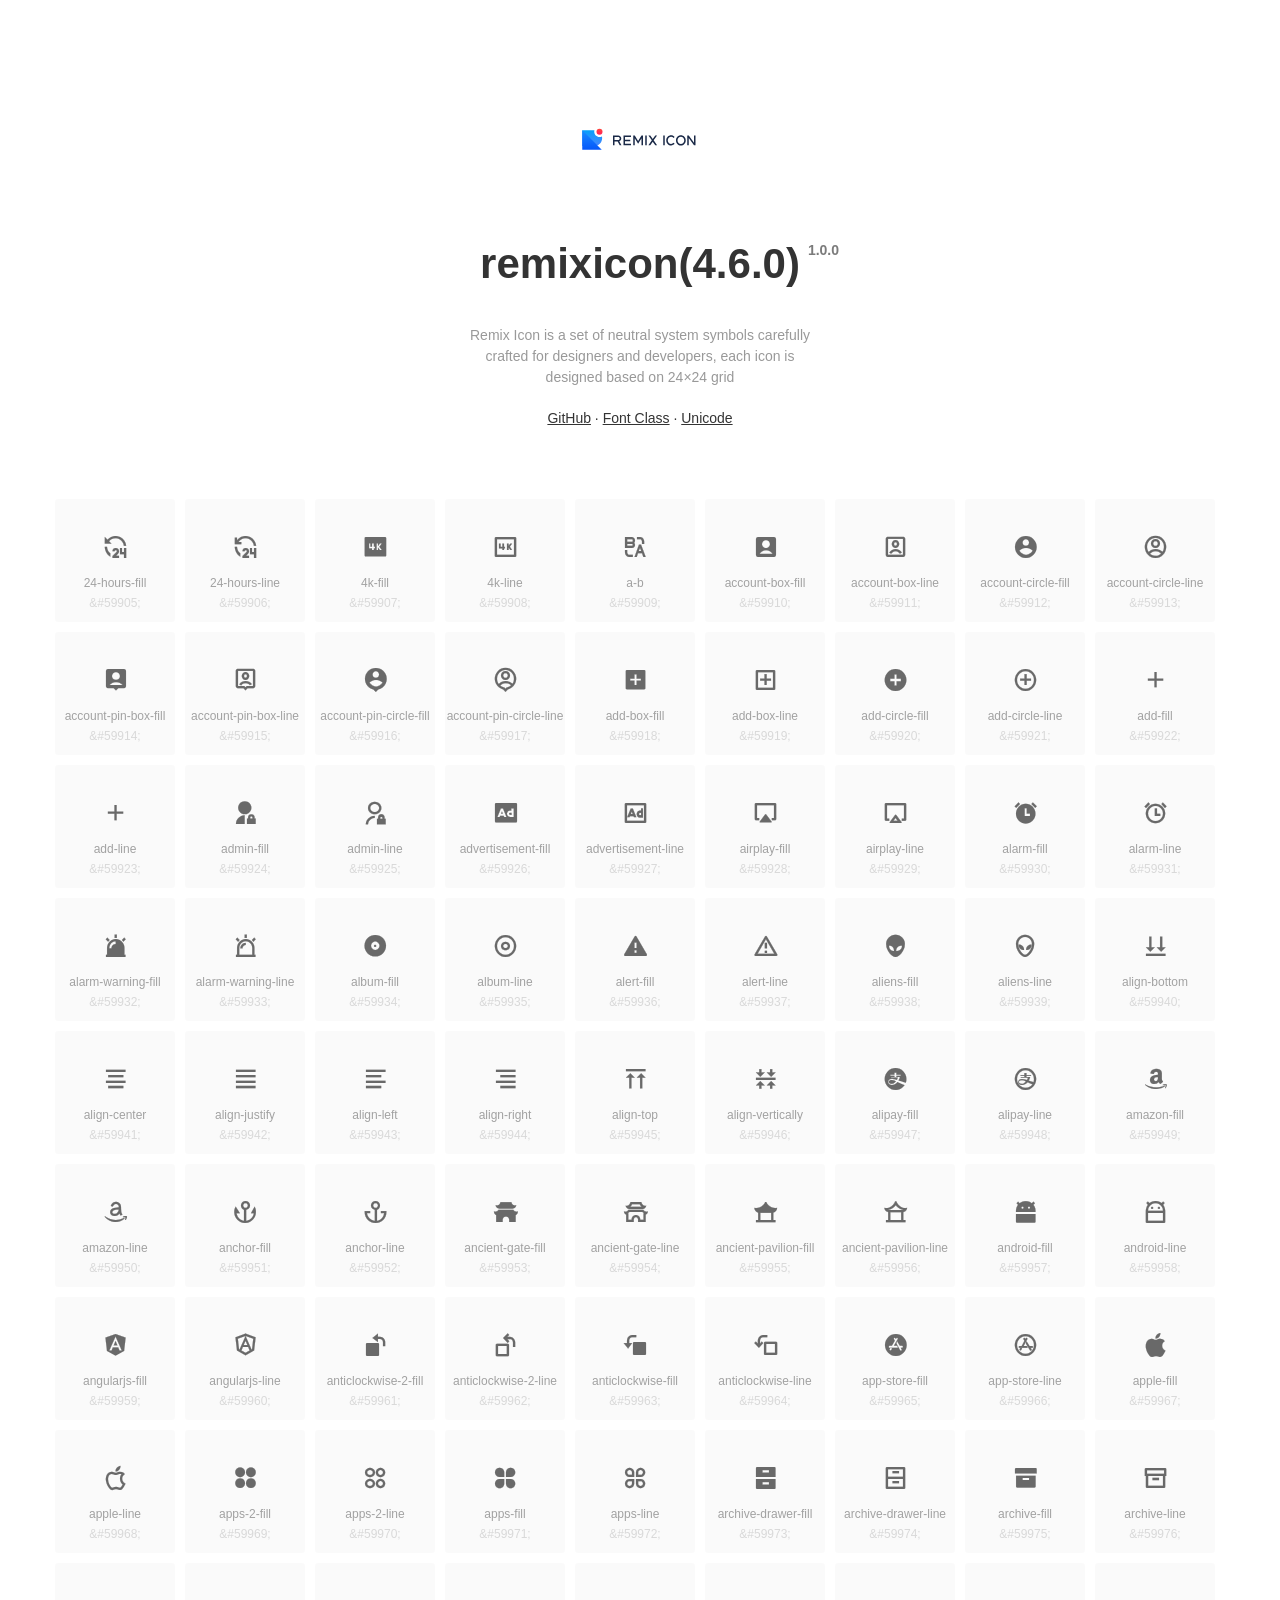
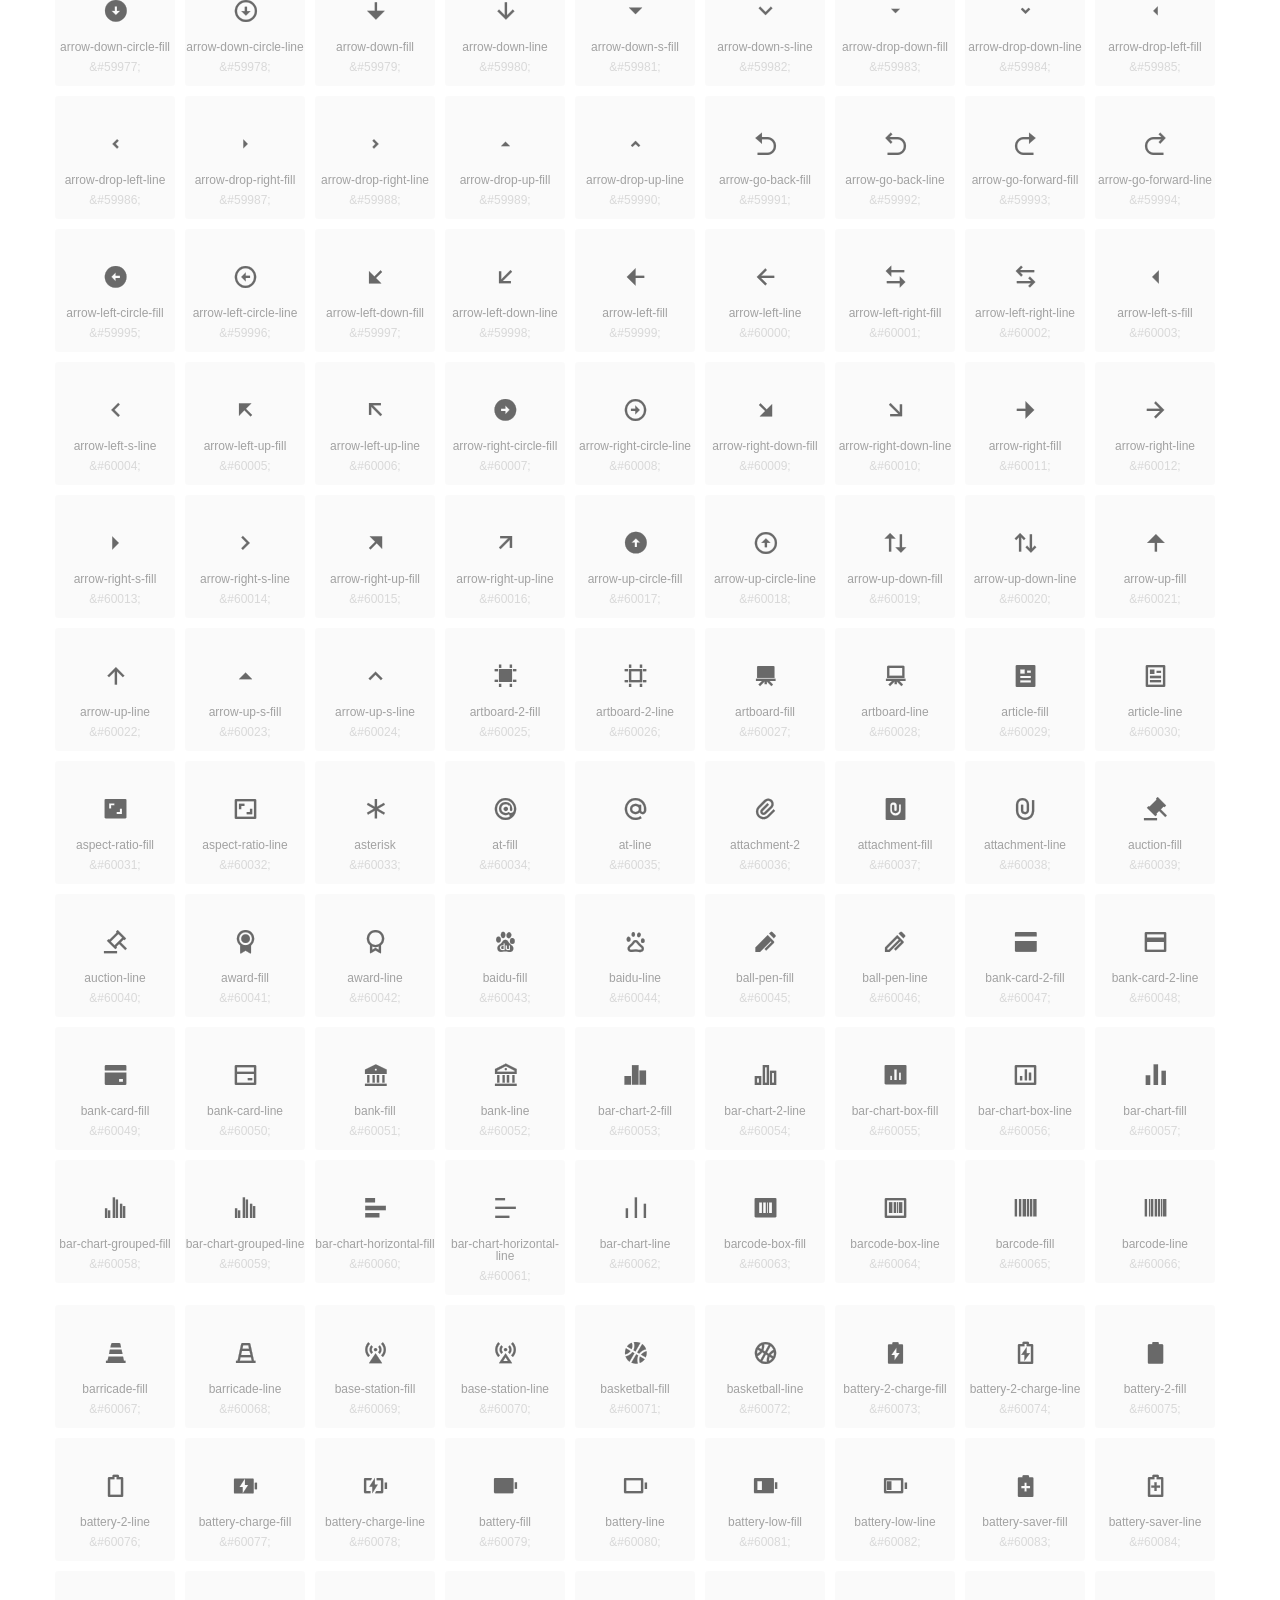
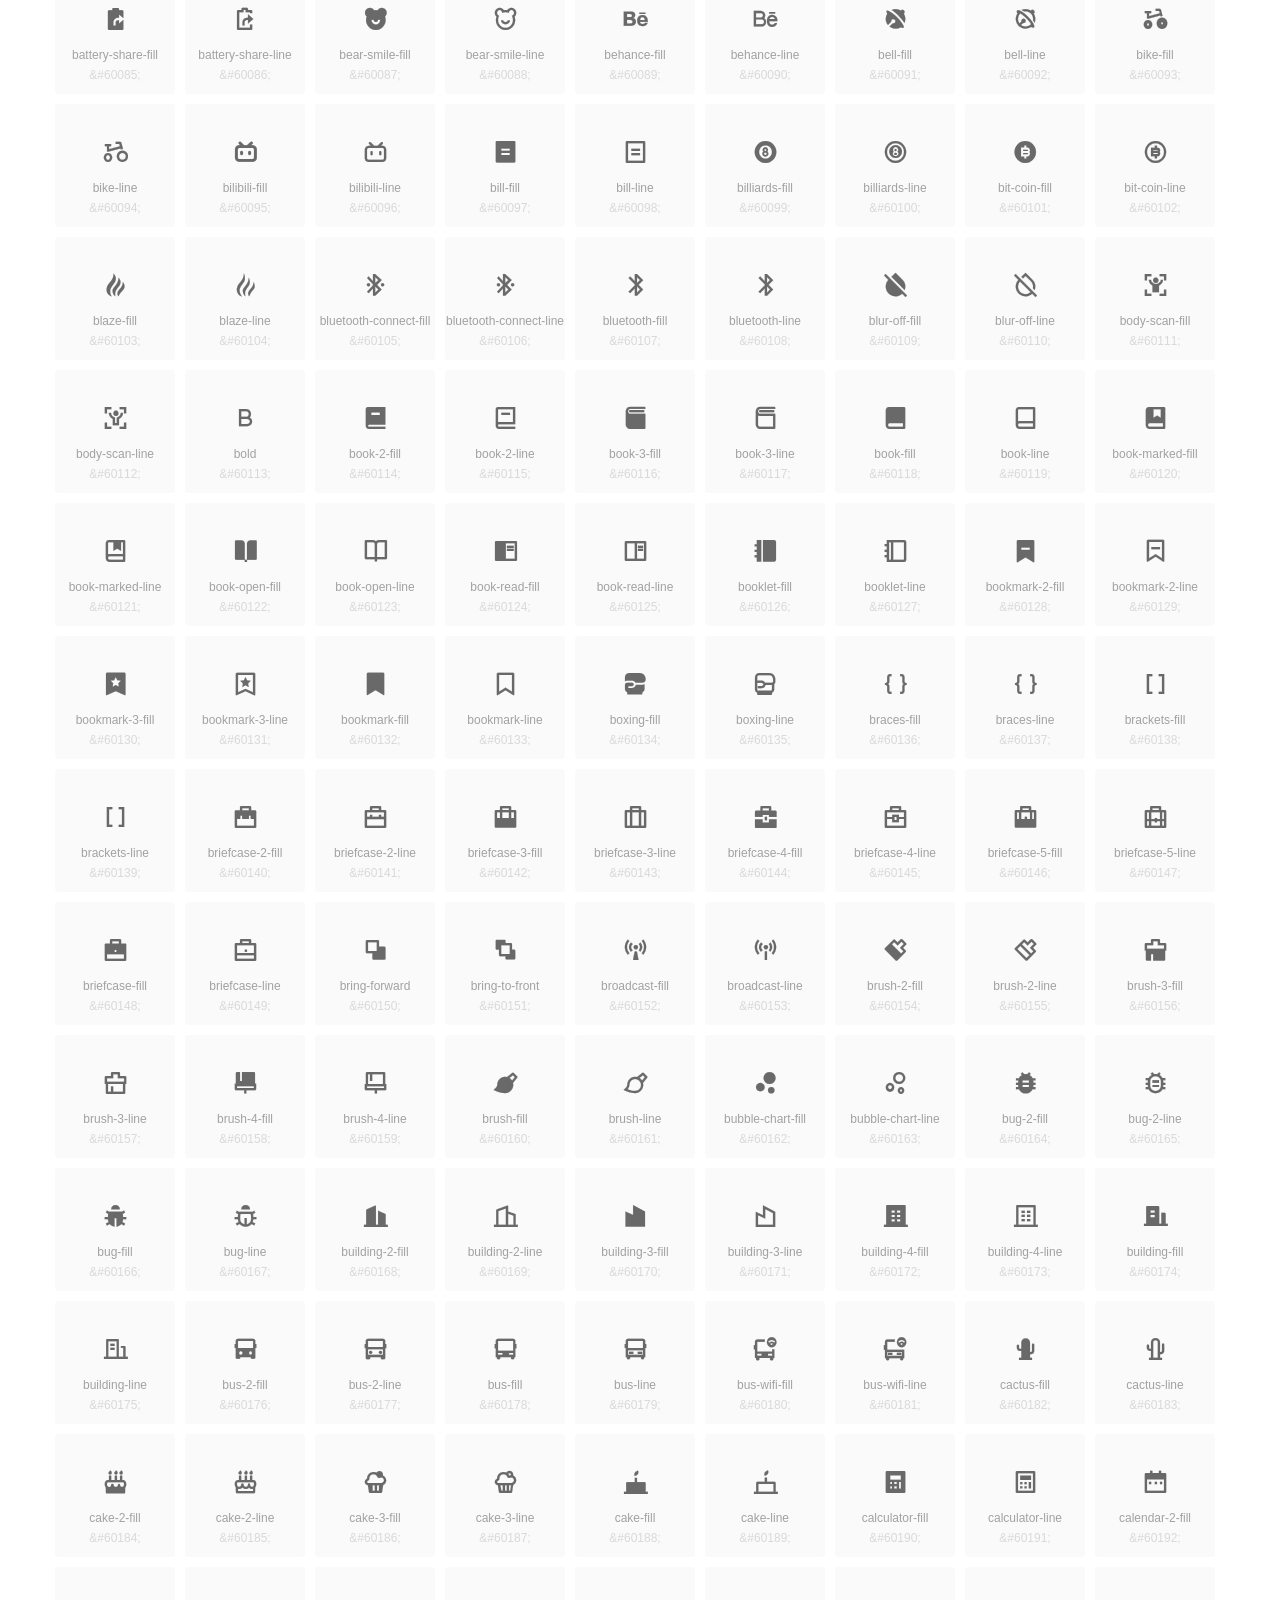
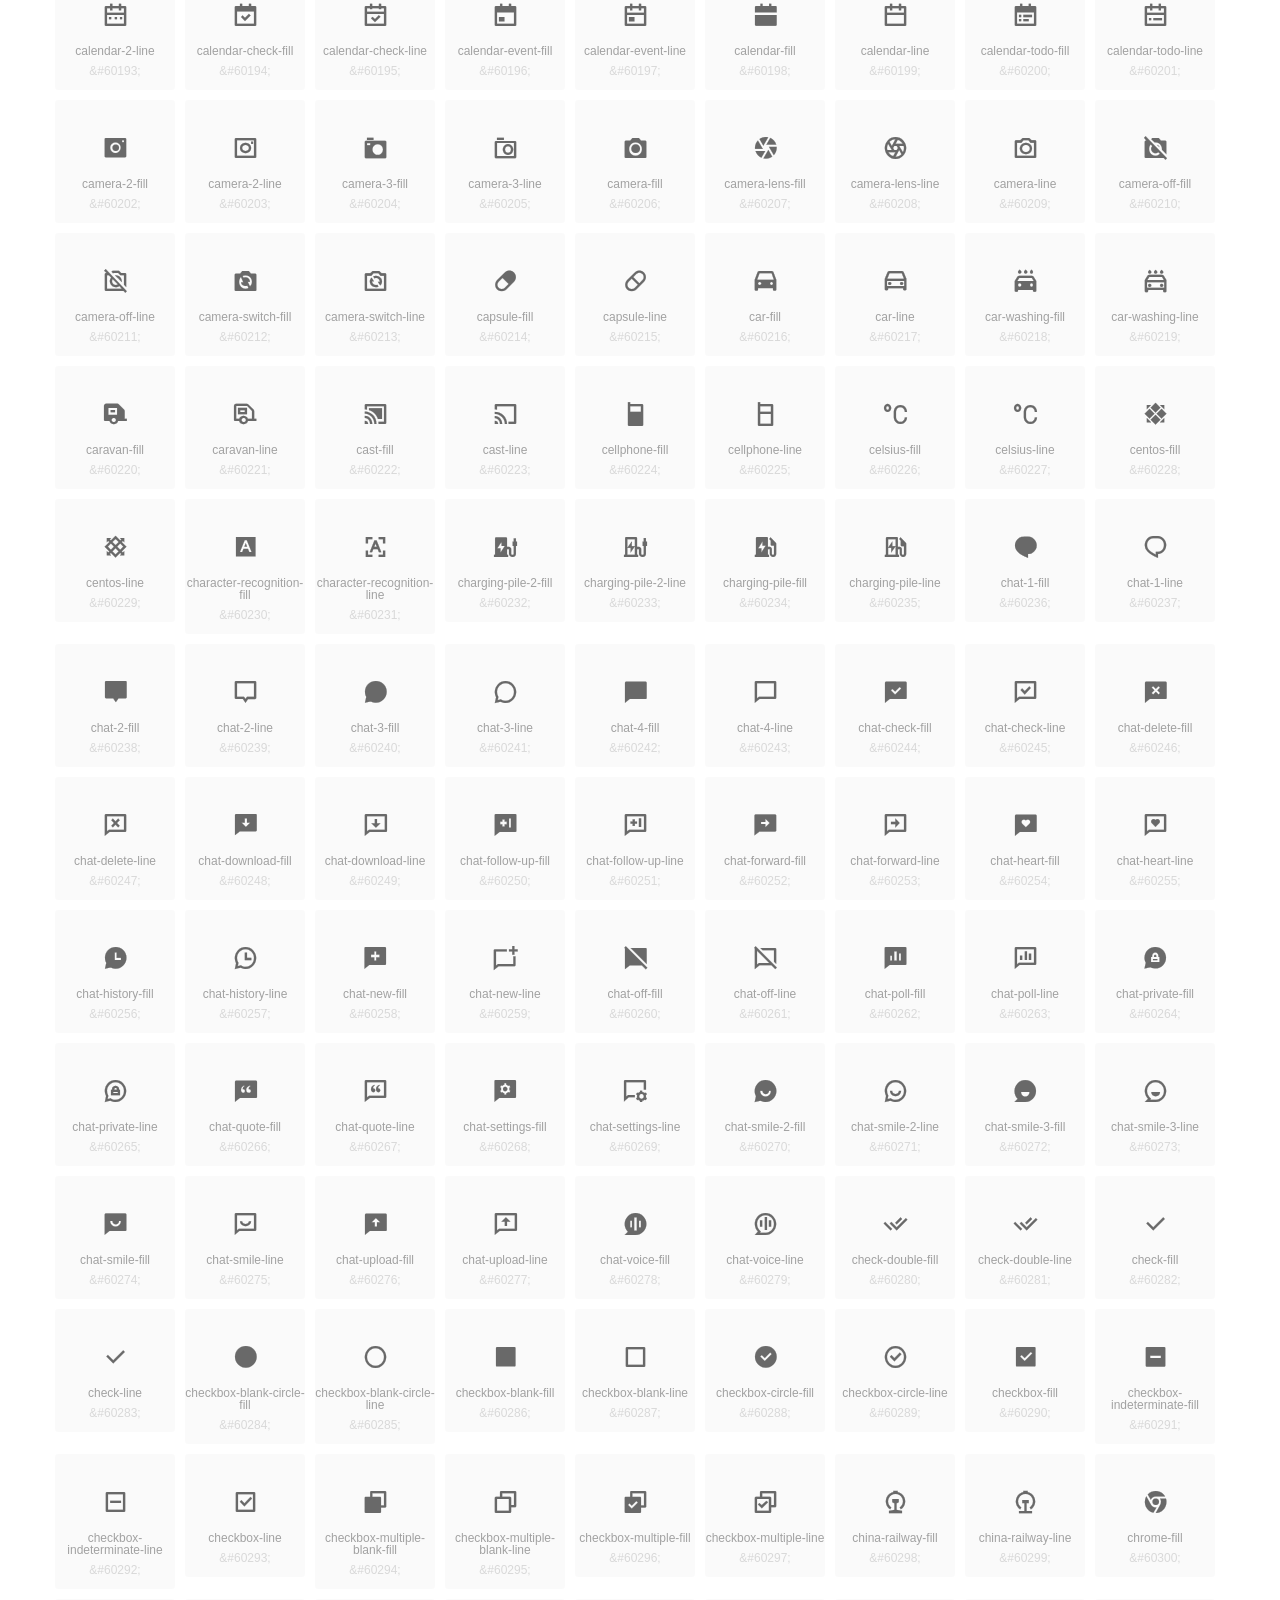
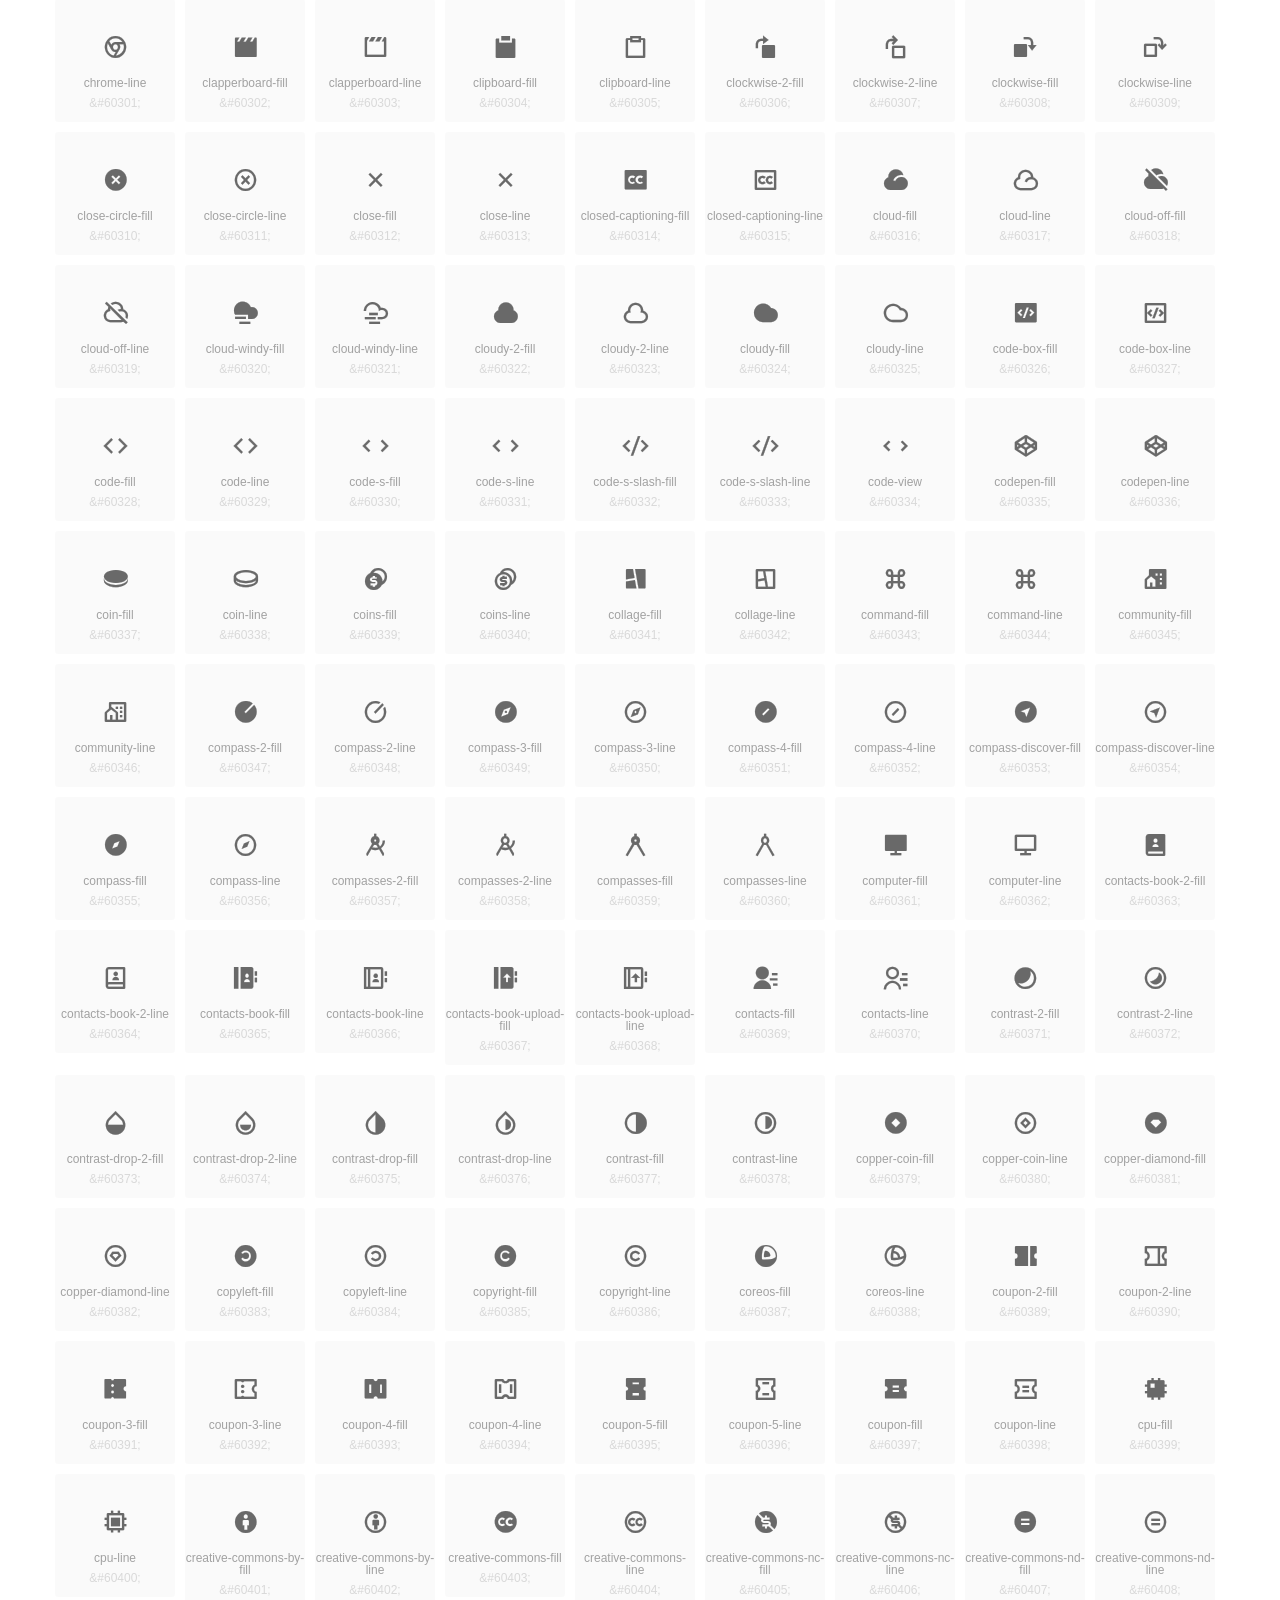
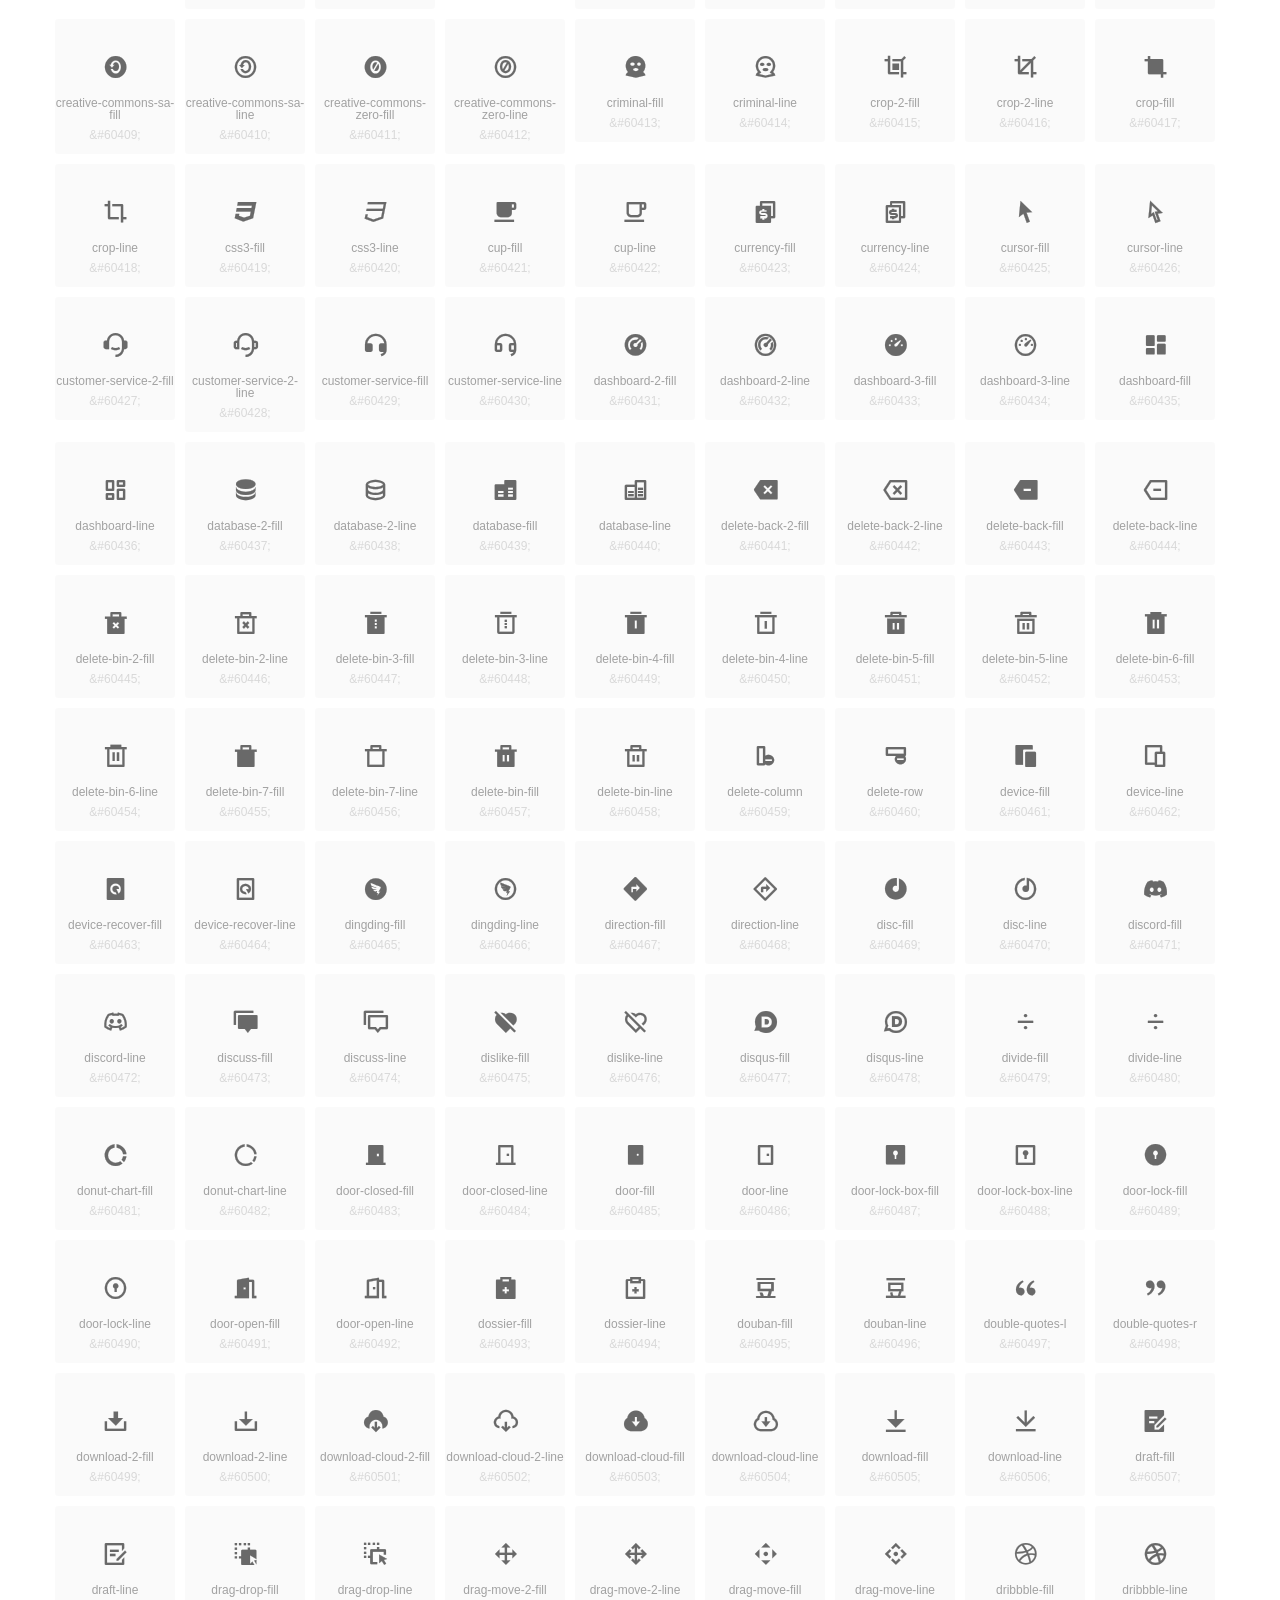
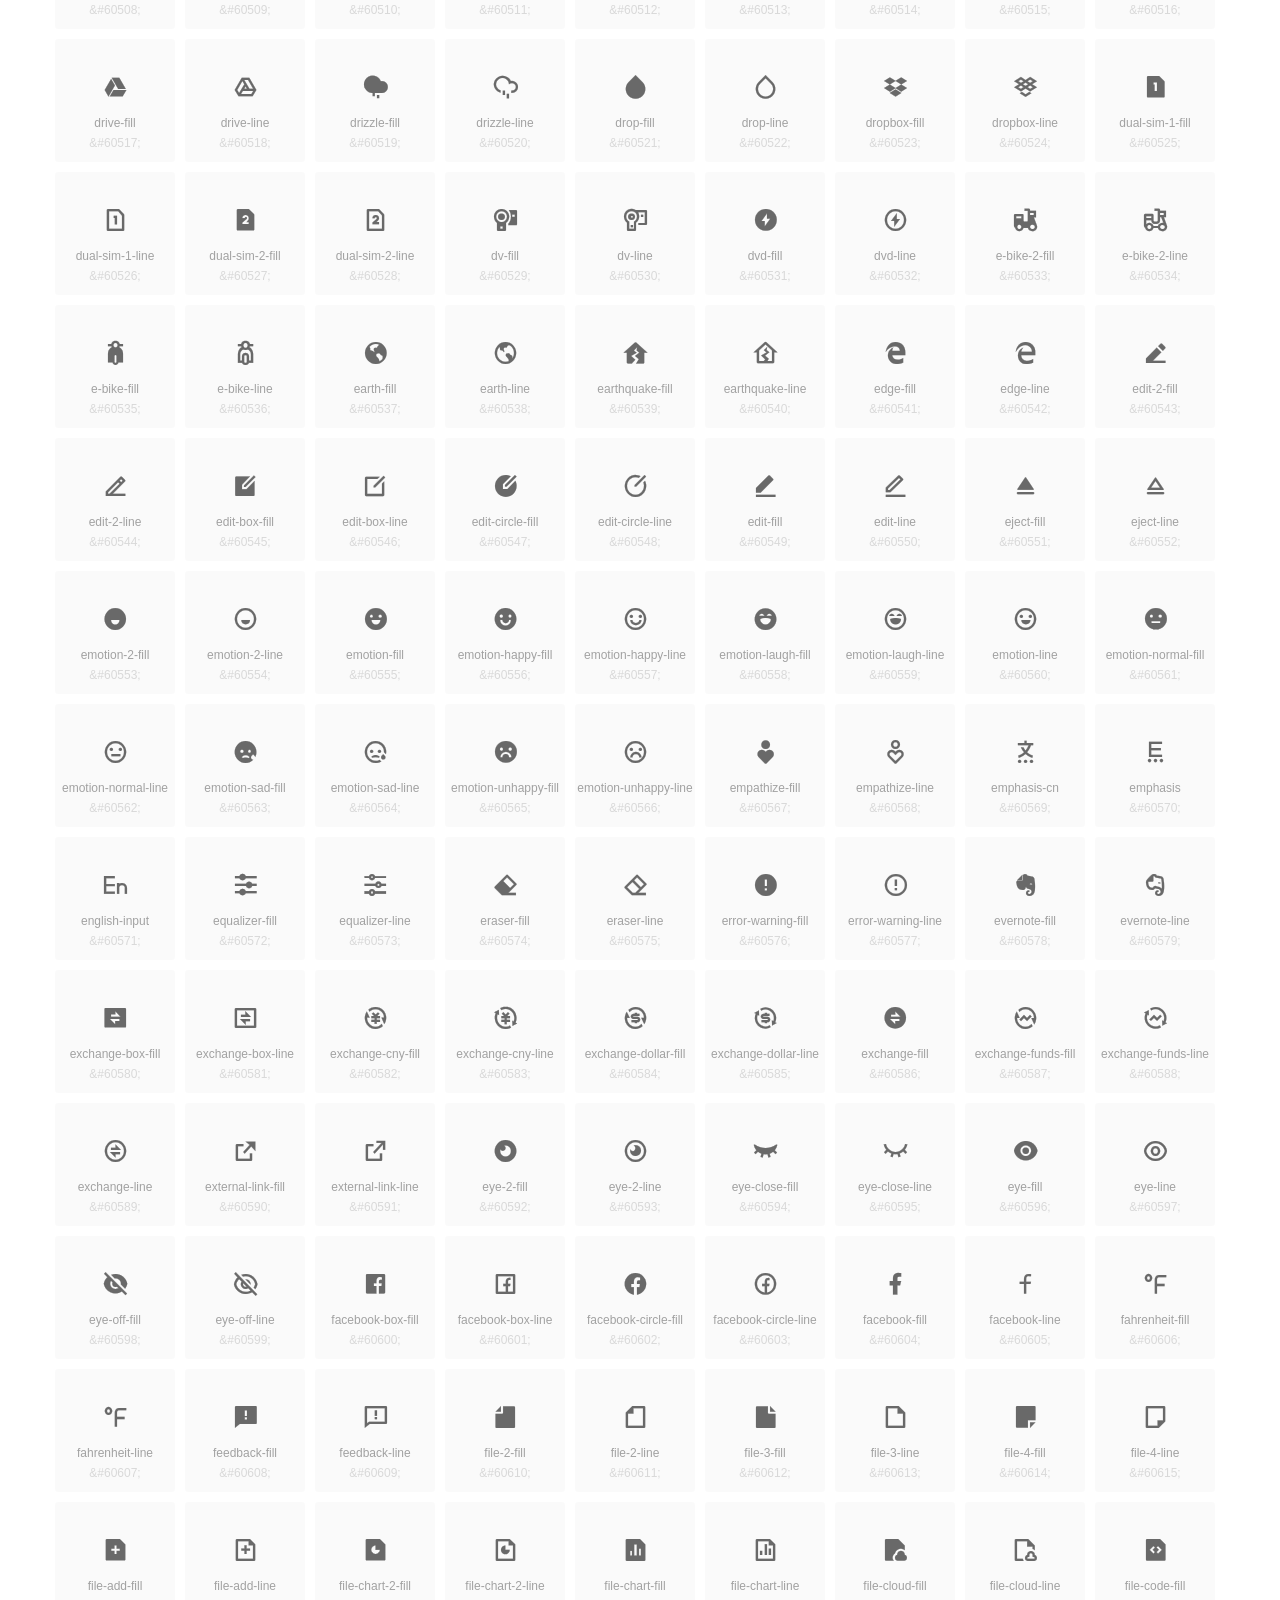
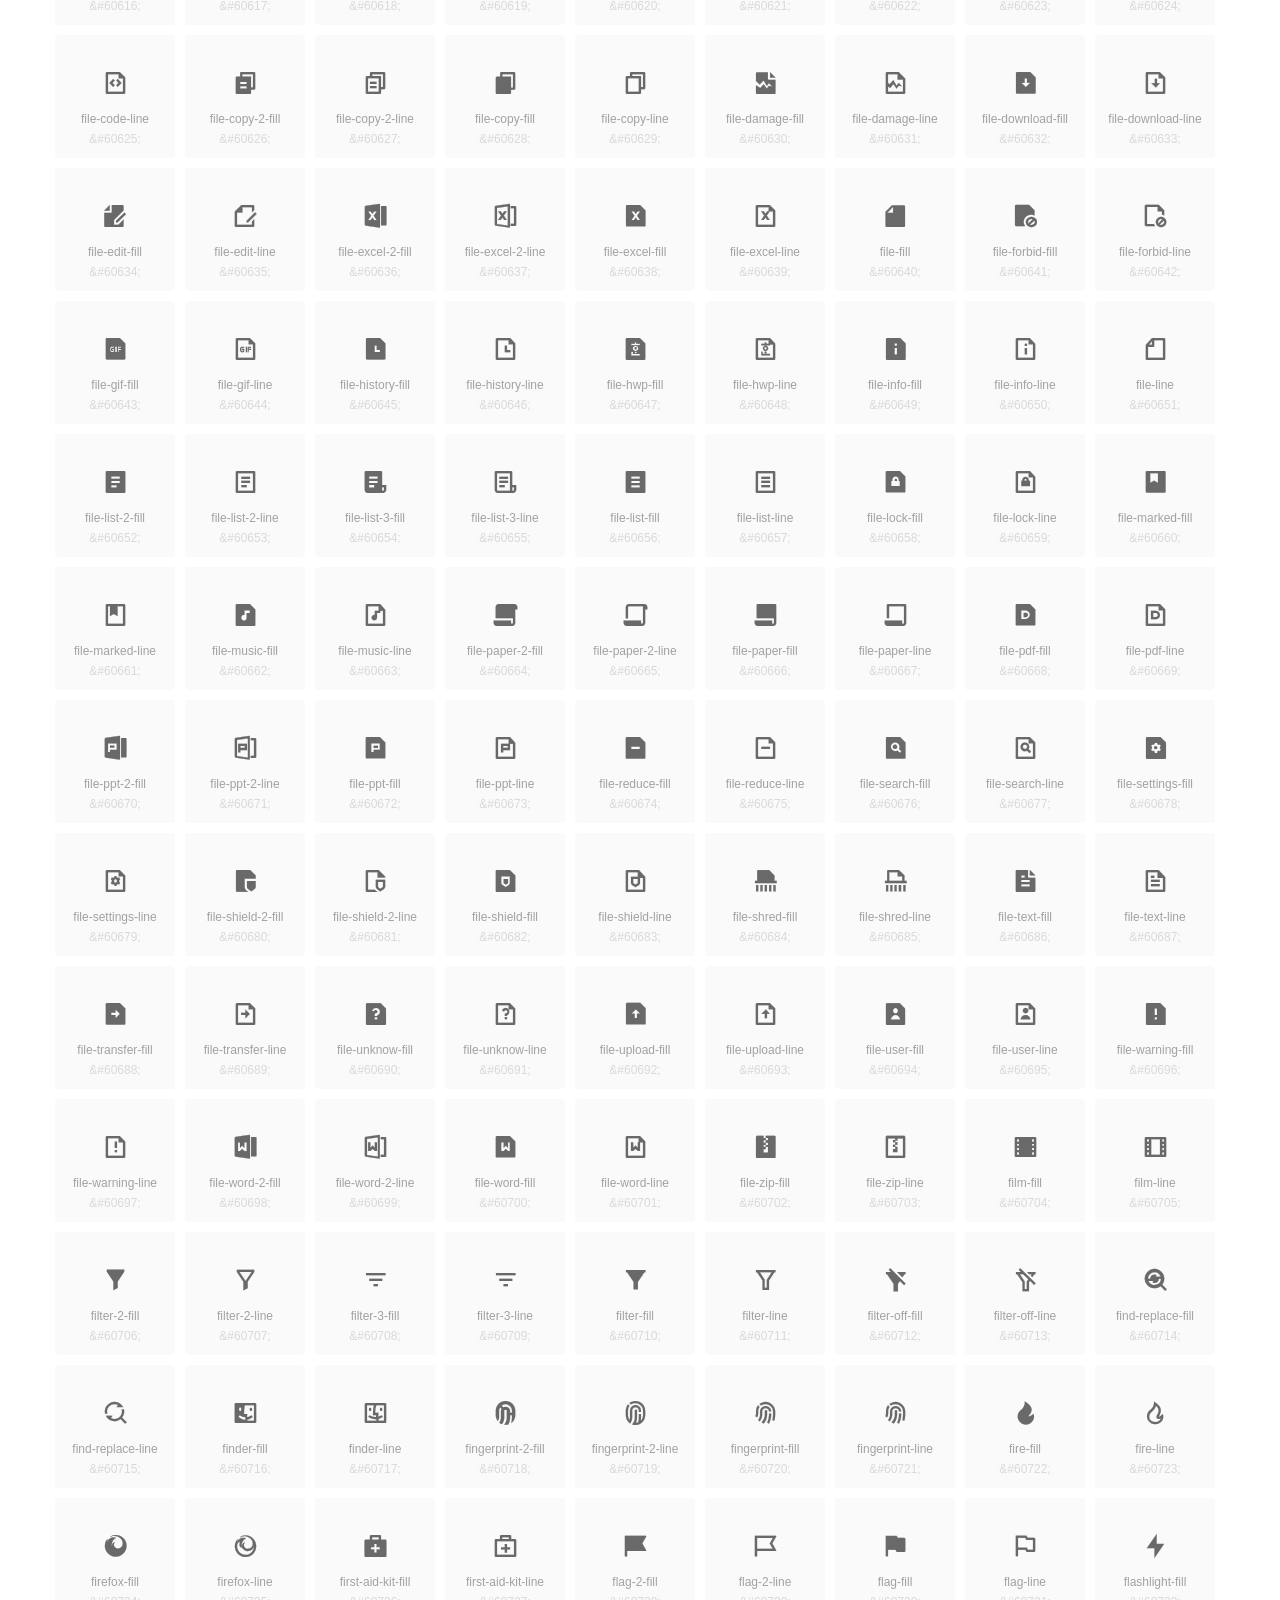
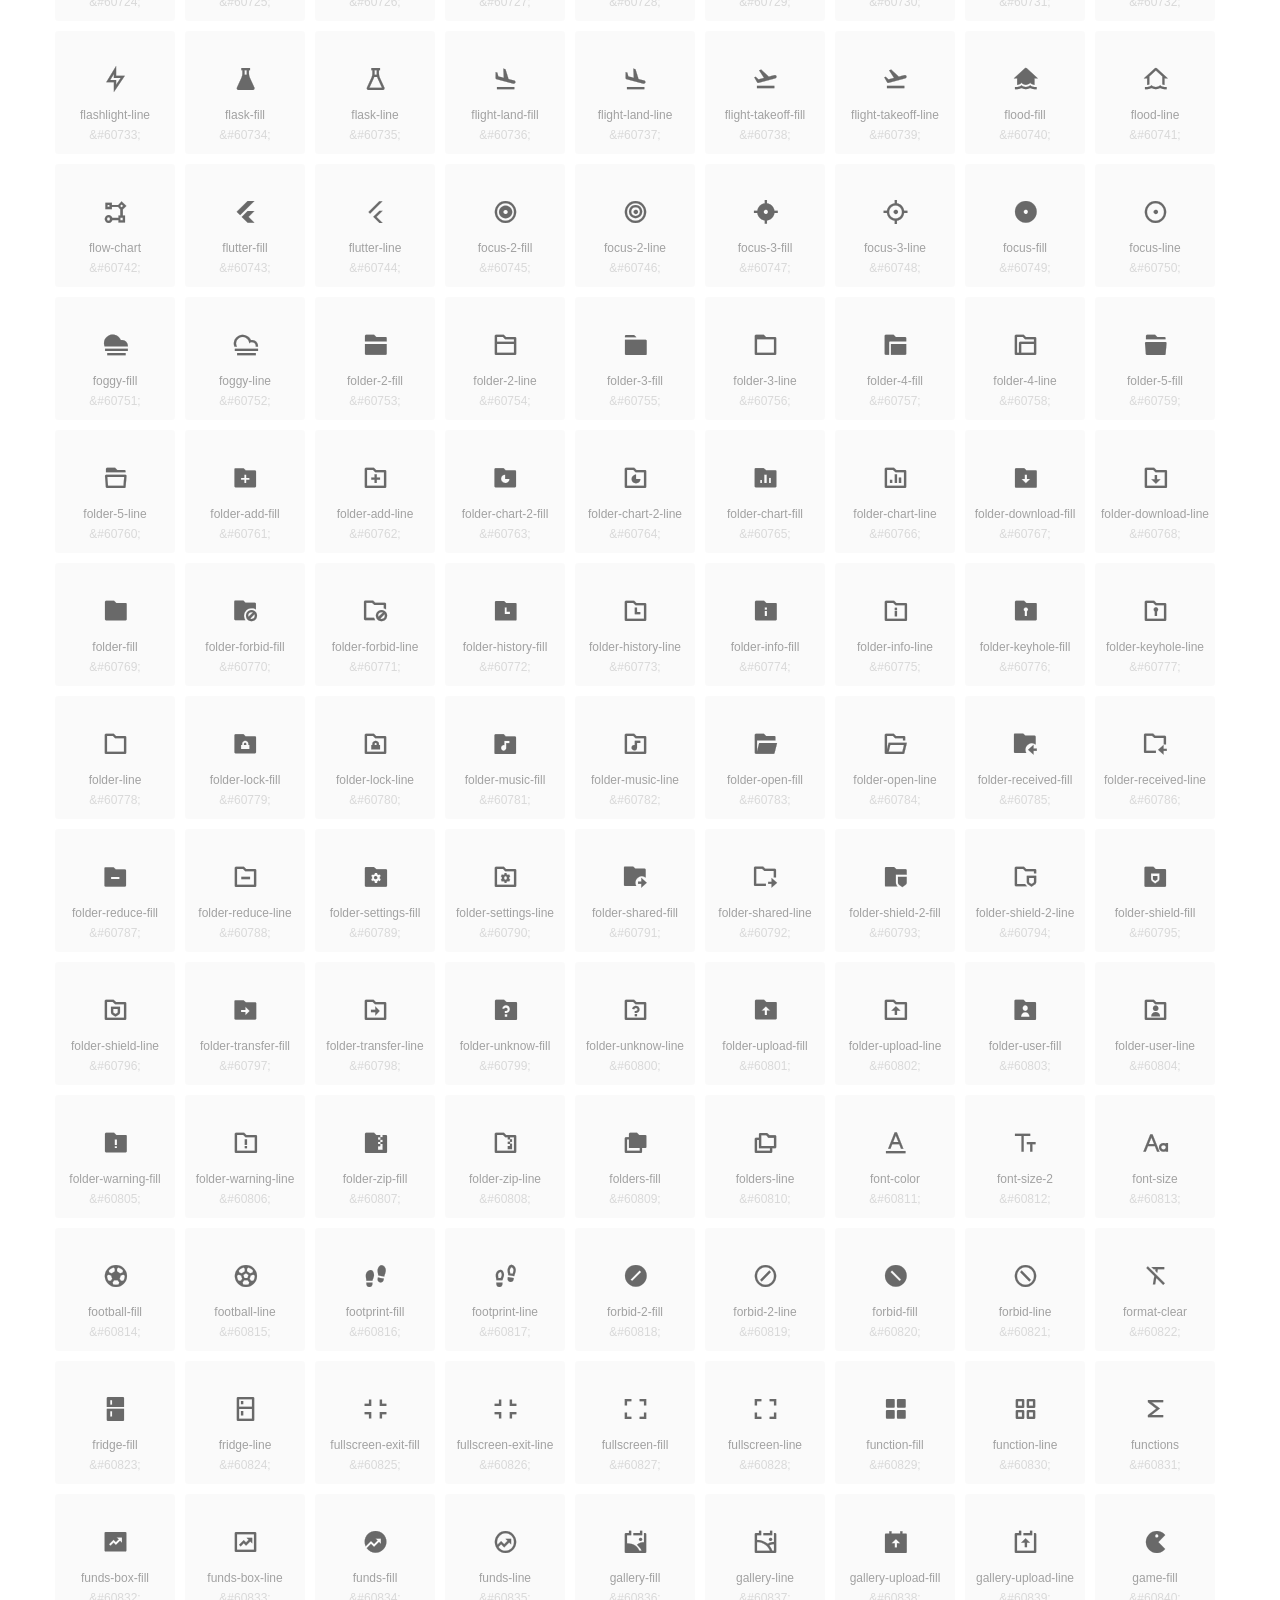
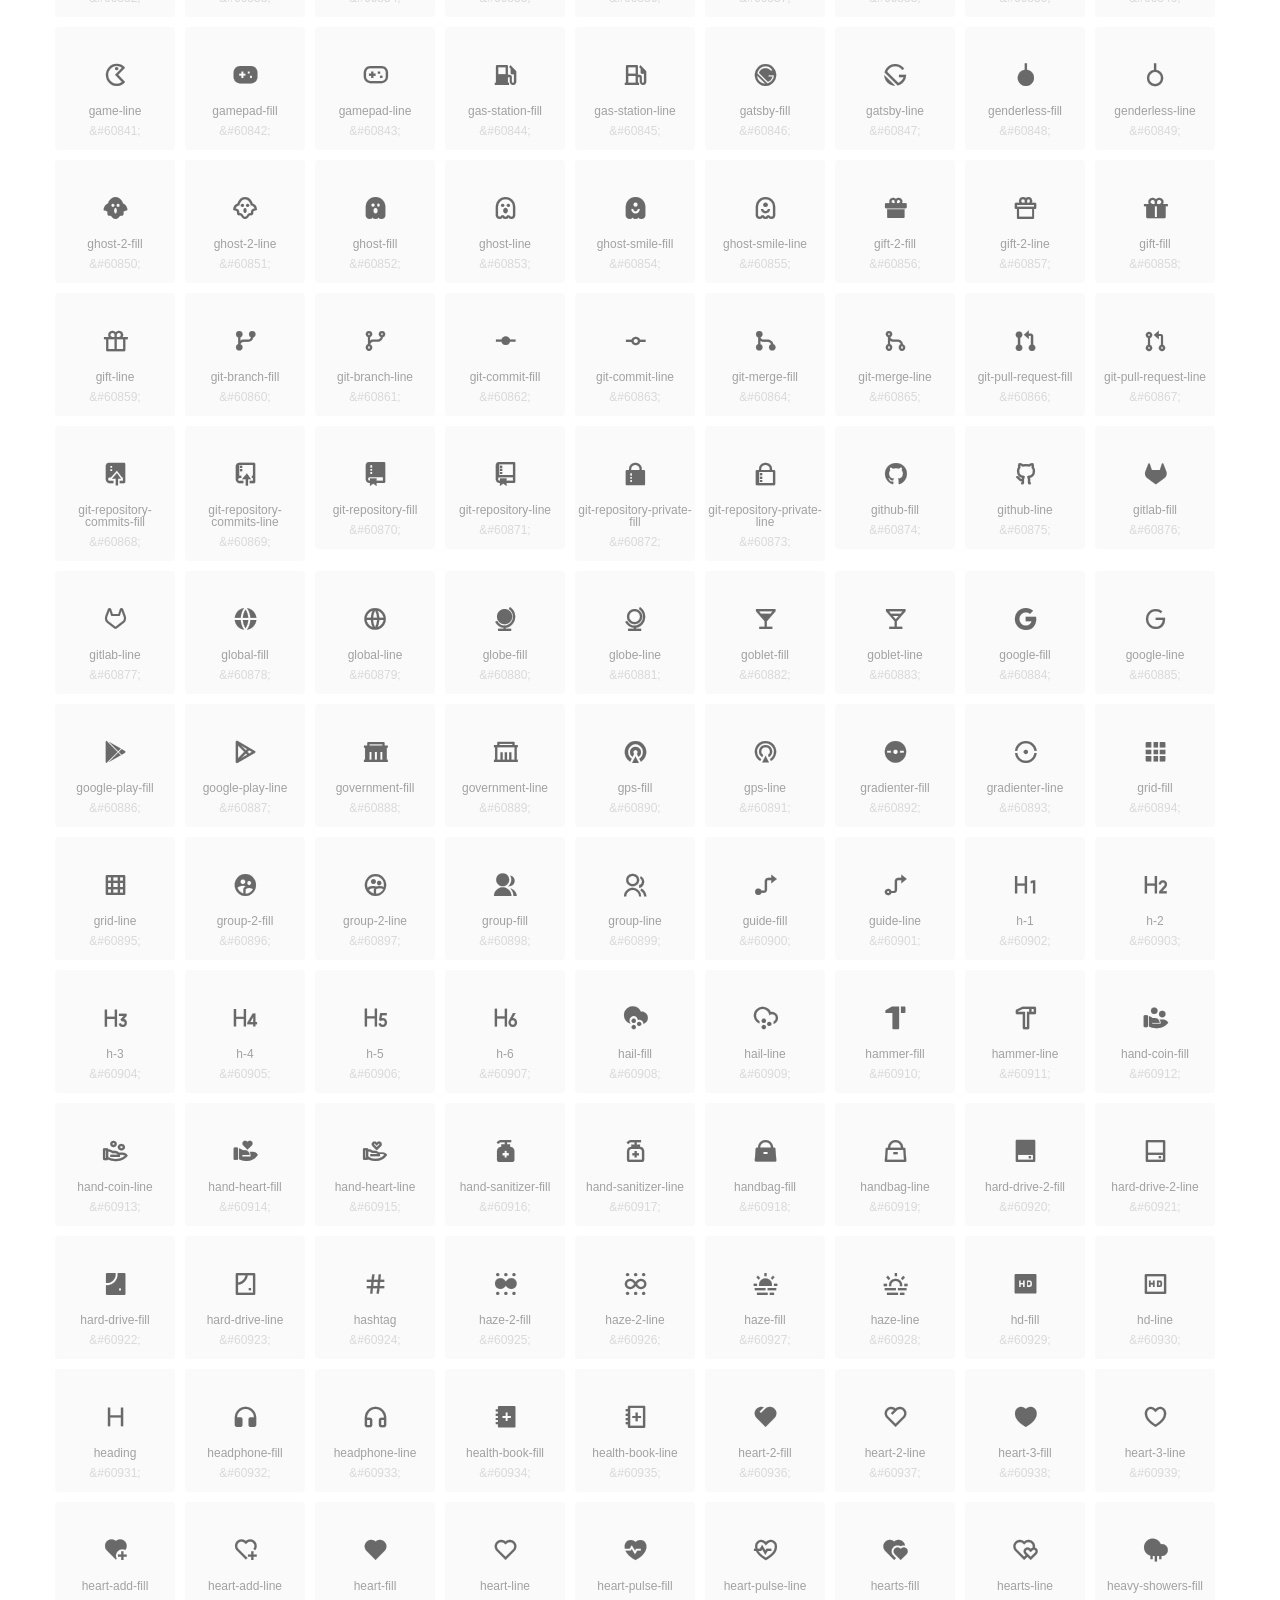
<file: internal/web/public/css/unicode.html>
<!DOCTYPE html>
<html lang="en">
<head>
  <meta charset="UTF-8">
  <title>remixicon(4.6.0)</title>
  <meta name="viewport" content="width=device-width,minimum-scale=1.0,maximum-scale=1.0,user-scalable=no">
   
  <meta name="description" content="Remix Icon is a set of neutral system symbols carefully crafted for designers and developers, each icon is designed based on 24×24 grid">
   
  <meta name="keywords" content="remixicon,TTF,EOT,WOFF,WOFF2,SVG">
  
  
  
  <style>
    *{margin: 0;padding: 0;list-style: none;}
    body { color: #696969; font: 12px/1.5 tahoma, arial, \5b8b\4f53, sans-serif; }
    a { color: #333; text-decoration: underline; }
    a:hover { color: rgb(9, 73, 209); }
    .header { color: #333; text-align: center; padding: 80px 0 60px 0; min-height: 153px; font-size: 14px; }
    .header .logo svg { height: 120px; width: 120px; }
    .header h1 { font-size: 42px; padding: 26px 0 10px 0; }
    .header sup {font-size: 14px; margin: 8px 0 0 8px; position: absolute; color: #7b7b7b; }
    .info {
      color: #999;
      font-weight: normal;
      max-width: 346px;
      margin: 0 auto;
      padding: 20px 0;
      font-size: 14px;
    }

    .icons { max-width: 1190px; margin: 0 auto; }
    .icons ul { text-align: center; }
    .icons ul li {
      vertical-align: top;
      width: 120px;
      display: inline-block;
      text-align: center;
      background-color: rgba(0,0,0,.02);
      border-radius: 3px;
      padding: 29px 0 10px 0;
      margin-right: 10px;
      margin-top: 10px;
      transition: all 0.6s ease;
    }
    .icons ul li:hover { background-color: rgba(0,0,0,.06); }
    .icons ul li:hover span { color: #3c75e4; opacity: 1; }
    .icons ul li .unicode { color: #8c8c8c; opacity: 0.3; }
    .icons ul li h4 {
      font-weight: normal;
      padding: 10px 0 5px 0;
      display: block;
      color: #8c8c8c;
      font-size: 14px;
      line-height: 12px;
      opacity: 0.8;
    }
    .icons ul li:hover h4 { opacity: 1; }
    .icons ul li svg { width: 24px; height: 24px; }
    .icons ul li:hover { color: #3c75e4; }
    .footer { text-align: center; padding: 10px 0 90px 0; }
    .footer a { text-align: center; padding: 10px 0 90px 0; color: #696969;}
    .footer a:hover { color: #0949d1; }
    .links { text-align: center; padding: 50px 0 0 0; font-size: 14px; }
    
    
    .icons ul .unicode-icon span { display: block; }
    .icons ul .unicode-icon h4 { font-size: 12px; }
    @font-face {
      font-family: "remixicon";
      src: url("remixicon.eot");
      /* IE9*/
      src: url("remixicon.eot#iefix") format("embedded-opentype"),
      /* IE6-IE8 */
      url("remixicon.woff2?1734404658166") format("woff2"),
      url("remixicon.woff?1734404658166") format("woff"),
      /* chrome, firefox */
      url("remixicon.ttf?1734404658166") format("truetype"),
      /* chrome, firefox, opera, Safari, Android, iOS 4.2+*/
      url("remixicon.svg#remixicon?1734404658166") format("svg");
      /* iOS 4.1- */
    }
    .iconfont {
      font-family: "remixicon" !important;
      font-size: 26px;
      font-style: normal;
      -webkit-font-smoothing: antialiased;
      -webkit-text-stroke-width: 0.2px;
      -moz-osx-font-smoothing: grayscale;
    }
    
    
  </style>
  
</head>

<body>
  
  <div class="header">
    
    <div class="logo">
      <a href="./"><svg width="160" height="32" viewBox="0 0 160 32" fill="none" xmlns="http://www.w3.org/2000/svg">
<path d="M121.5 9.80005C123.33 9.80005 124.984 10.5797 126.165 11.8344L124.75 13.2496C123.929 12.3549 122.773 11.8 121.5 11.8C119.029 11.8 117 13.891 117 16.5C117 19.1091 119.029 21.2 121.5 21.2C122.773 21.2 123.929 20.6452 124.75 19.7505L126.165 21.1657C124.984 22.4204 123.33 23.2 121.5 23.2C117.91 23.2 115 20.2004 115 16.5C115 12.7997 117.91 9.80005 121.5 9.80005Z" fill="#1A2947"/>
<path d="M113 10V23H111V10H113Z" fill="#1A2947"/>
<path d="M154 23V9.99988H152L152 19.6019L144.997 9.99988L143 10.0039V23H145L145 13.3969L152 23H154Z" fill="#1A2947"/>
<path d="M68 10V12H60V15.5H67V17.5H60V21H68V23H58V10H68Z" fill="#1A2947"/>
<path d="M82 10L77.4999 17.201L73 10H71V23H73V13.775L77.4999 20.975L82 13.773V23H84V10H82Z" fill="#1A2947"/>
<path d="M89 10V23H87V10H89Z" fill="#1A2947"/>
<path d="M96.9999 14.7565L93.6689 9.99951H91.2279L95.7789 16.4995L91.2289 22.9995H93.6689L96.9999 18.2435L100.33 22.9995H102.772L98.2209 16.4995L102.773 9.99951H100.33L96.9999 14.7565Z" fill="#1A2947"/>
<path fill-rule="evenodd" clip-rule="evenodd" d="M141 16.5C141 12.7997 138.09 9.80005 134.5 9.80005C130.91 9.80005 128 12.7997 128 16.5C128 20.2004 130.91 23.2 134.5 23.2C138.09 23.2 141 20.2004 141 16.5ZM130 16.5C130 13.891 132.029 11.8 134.5 11.8C136.971 11.8 139 13.891 139 16.5C139 19.1091 136.971 21.2 134.5 21.2C132.029 21.2 130 19.1091 130 16.5Z" fill="#1A2947"/>
<path fill-rule="evenodd" clip-rule="evenodd" d="M51 10C53.2091 10 55 11.7909 55 14C55 15.7175 53.9176 17.1821 52.3977 17.749L55.1901 22.999H52.9251L50.267 18H46V23H44V10H51ZM46 11.999V15.999L51 16C52.1046 16 53 15.1046 53 14C53 12.8955 52.1 12 51 12L46 11.999Z" fill="#1A2947"/>
<path fill-rule="evenodd" clip-rule="evenodd" d="M19.2887 3.00389C19.1928 3.0013 19.0965 3 19 3H3V24H19C24.799 24 29.5 19.299 29.5 13.5C29.5 12.7108 29.4129 11.942 29.2479 11.2025C28.2772 11.7119 27.1722 12 26 12C22.134 12 19 8.86599 19 5C19 4.30645 19.1009 3.63646 19.2887 3.00389Z" fill="url(#paint0_linear_960_1054)"/>
<g filter="url(#filter0_b_960_1054)">
<path fill-rule="evenodd" clip-rule="evenodd" d="M3 3L29 29H3V3Z" fill="url(#paint1_linear_960_1054)"/>
</g>
<circle cx="26" cy="5" r="4" fill="url(#paint2_linear_960_1054)"/>
<defs>
<filter id="filter0_b_960_1054" x="-2.43656" y="-2.43656" width="36.8731" height="36.8731" filterUnits="userSpaceOnUse" color-interpolation-filters="sRGB">
<feFlood flood-opacity="0" result="BackgroundImageFix"/>
<feGaussianBlur in="BackgroundImage" stdDeviation="2.71828"/>
<feComposite in2="SourceAlpha" operator="in" result="effect1_backgroundBlur_960_1054"/>
<feBlend mode="normal" in="SourceGraphic" in2="effect1_backgroundBlur_960_1054" result="shape"/>
</filter>
<linearGradient id="paint0_linear_960_1054" x1="3" y1="3" x2="3" y2="24" gradientUnits="userSpaceOnUse">
<stop stop-color="#05A0FA"/>
<stop offset="1" stop-color="#4785FF"/>
</linearGradient>
<linearGradient id="paint1_linear_960_1054" x1="3" y1="3" x2="3" y2="29" gradientUnits="userSpaceOnUse">
<stop stop-color="#1A8CFF"/>
<stop offset="1" stop-color="#0557FA"/>
</linearGradient>
<linearGradient id="paint2_linear_960_1054" x1="22" y1="1" x2="22" y2="9" gradientUnits="userSpaceOnUse">
<stop stop-color="#FF463A"/>
<stop offset="1" stop-color="#FF1F5A"/>
</linearGradient>
</defs>
</svg>
</a>
    </div>
    
    <h1>remixicon(4.6.0)<sup>1.0.0</sup></h1>
    <div class="info">
      Remix Icon is a set of neutral system symbols carefully crafted for designers and developers, each icon is designed based on 24×24 grid
    </div>
    <p>
      
      <a href="https://github.com/Remix-Design/remixicon.git">GitHub</a> · 
      
      <a href="index.html">Font Class</a> · 
      
      <a href="unicode.html">Unicode</a>
      
    </p>
  </div>
  <div class="icons">
    <ul>
      <li class="unicode-icon"><span class="iconfont"></span><h4>24-hours-fill</h4><span class="unicode">&amp;#59905;</span></li><li class="unicode-icon"><span class="iconfont"></span><h4>24-hours-line</h4><span class="unicode">&amp;#59906;</span></li><li class="unicode-icon"><span class="iconfont"></span><h4>4k-fill</h4><span class="unicode">&amp;#59907;</span></li><li class="unicode-icon"><span class="iconfont"></span><h4>4k-line</h4><span class="unicode">&amp;#59908;</span></li><li class="unicode-icon"><span class="iconfont"></span><h4>a-b</h4><span class="unicode">&amp;#59909;</span></li><li class="unicode-icon"><span class="iconfont"></span><h4>account-box-fill</h4><span class="unicode">&amp;#59910;</span></li><li class="unicode-icon"><span class="iconfont"></span><h4>account-box-line</h4><span class="unicode">&amp;#59911;</span></li><li class="unicode-icon"><span class="iconfont"></span><h4>account-circle-fill</h4><span class="unicode">&amp;#59912;</span></li><li class="unicode-icon"><span class="iconfont"></span><h4>account-circle-line</h4><span class="unicode">&amp;#59913;</span></li><li class="unicode-icon"><span class="iconfont"></span><h4>account-pin-box-fill</h4><span class="unicode">&amp;#59914;</span></li><li class="unicode-icon"><span class="iconfont"></span><h4>account-pin-box-line</h4><span class="unicode">&amp;#59915;</span></li><li class="unicode-icon"><span class="iconfont"></span><h4>account-pin-circle-fill</h4><span class="unicode">&amp;#59916;</span></li><li class="unicode-icon"><span class="iconfont"></span><h4>account-pin-circle-line</h4><span class="unicode">&amp;#59917;</span></li><li class="unicode-icon"><span class="iconfont"></span><h4>add-box-fill</h4><span class="unicode">&amp;#59918;</span></li><li class="unicode-icon"><span class="iconfont"></span><h4>add-box-line</h4><span class="unicode">&amp;#59919;</span></li><li class="unicode-icon"><span class="iconfont"></span><h4>add-circle-fill</h4><span class="unicode">&amp;#59920;</span></li><li class="unicode-icon"><span class="iconfont"></span><h4>add-circle-line</h4><span class="unicode">&amp;#59921;</span></li><li class="unicode-icon"><span class="iconfont"></span><h4>add-fill</h4><span class="unicode">&amp;#59922;</span></li><li class="unicode-icon"><span class="iconfont"></span><h4>add-line</h4><span class="unicode">&amp;#59923;</span></li><li class="unicode-icon"><span class="iconfont"></span><h4>admin-fill</h4><span class="unicode">&amp;#59924;</span></li><li class="unicode-icon"><span class="iconfont"></span><h4>admin-line</h4><span class="unicode">&amp;#59925;</span></li><li class="unicode-icon"><span class="iconfont"></span><h4>advertisement-fill</h4><span class="unicode">&amp;#59926;</span></li><li class="unicode-icon"><span class="iconfont"></span><h4>advertisement-line</h4><span class="unicode">&amp;#59927;</span></li><li class="unicode-icon"><span class="iconfont"></span><h4>airplay-fill</h4><span class="unicode">&amp;#59928;</span></li><li class="unicode-icon"><span class="iconfont"></span><h4>airplay-line</h4><span class="unicode">&amp;#59929;</span></li><li class="unicode-icon"><span class="iconfont"></span><h4>alarm-fill</h4><span class="unicode">&amp;#59930;</span></li><li class="unicode-icon"><span class="iconfont"></span><h4>alarm-line</h4><span class="unicode">&amp;#59931;</span></li><li class="unicode-icon"><span class="iconfont"></span><h4>alarm-warning-fill</h4><span class="unicode">&amp;#59932;</span></li><li class="unicode-icon"><span class="iconfont"></span><h4>alarm-warning-line</h4><span class="unicode">&amp;#59933;</span></li><li class="unicode-icon"><span class="iconfont"></span><h4>album-fill</h4><span class="unicode">&amp;#59934;</span></li><li class="unicode-icon"><span class="iconfont"></span><h4>album-line</h4><span class="unicode">&amp;#59935;</span></li><li class="unicode-icon"><span class="iconfont"></span><h4>alert-fill</h4><span class="unicode">&amp;#59936;</span></li><li class="unicode-icon"><span class="iconfont"></span><h4>alert-line</h4><span class="unicode">&amp;#59937;</span></li><li class="unicode-icon"><span class="iconfont"></span><h4>aliens-fill</h4><span class="unicode">&amp;#59938;</span></li><li class="unicode-icon"><span class="iconfont"></span><h4>aliens-line</h4><span class="unicode">&amp;#59939;</span></li><li class="unicode-icon"><span class="iconfont"></span><h4>align-bottom</h4><span class="unicode">&amp;#59940;</span></li><li class="unicode-icon"><span class="iconfont"></span><h4>align-center</h4><span class="unicode">&amp;#59941;</span></li><li class="unicode-icon"><span class="iconfont"></span><h4>align-justify</h4><span class="unicode">&amp;#59942;</span></li><li class="unicode-icon"><span class="iconfont"></span><h4>align-left</h4><span class="unicode">&amp;#59943;</span></li><li class="unicode-icon"><span class="iconfont"></span><h4>align-right</h4><span class="unicode">&amp;#59944;</span></li><li class="unicode-icon"><span class="iconfont"></span><h4>align-top</h4><span class="unicode">&amp;#59945;</span></li><li class="unicode-icon"><span class="iconfont"></span><h4>align-vertically</h4><span class="unicode">&amp;#59946;</span></li><li class="unicode-icon"><span class="iconfont"></span><h4>alipay-fill</h4><span class="unicode">&amp;#59947;</span></li><li class="unicode-icon"><span class="iconfont"></span><h4>alipay-line</h4><span class="unicode">&amp;#59948;</span></li><li class="unicode-icon"><span class="iconfont"></span><h4>amazon-fill</h4><span class="unicode">&amp;#59949;</span></li><li class="unicode-icon"><span class="iconfont"></span><h4>amazon-line</h4><span class="unicode">&amp;#59950;</span></li><li class="unicode-icon"><span class="iconfont"></span><h4>anchor-fill</h4><span class="unicode">&amp;#59951;</span></li><li class="unicode-icon"><span class="iconfont"></span><h4>anchor-line</h4><span class="unicode">&amp;#59952;</span></li><li class="unicode-icon"><span class="iconfont"></span><h4>ancient-gate-fill</h4><span class="unicode">&amp;#59953;</span></li><li class="unicode-icon"><span class="iconfont"></span><h4>ancient-gate-line</h4><span class="unicode">&amp;#59954;</span></li><li class="unicode-icon"><span class="iconfont"></span><h4>ancient-pavilion-fill</h4><span class="unicode">&amp;#59955;</span></li><li class="unicode-icon"><span class="iconfont"></span><h4>ancient-pavilion-line</h4><span class="unicode">&amp;#59956;</span></li><li class="unicode-icon"><span class="iconfont"></span><h4>android-fill</h4><span class="unicode">&amp;#59957;</span></li><li class="unicode-icon"><span class="iconfont"></span><h4>android-line</h4><span class="unicode">&amp;#59958;</span></li><li class="unicode-icon"><span class="iconfont"></span><h4>angularjs-fill</h4><span class="unicode">&amp;#59959;</span></li><li class="unicode-icon"><span class="iconfont"></span><h4>angularjs-line</h4><span class="unicode">&amp;#59960;</span></li><li class="unicode-icon"><span class="iconfont"></span><h4>anticlockwise-2-fill</h4><span class="unicode">&amp;#59961;</span></li><li class="unicode-icon"><span class="iconfont"></span><h4>anticlockwise-2-line</h4><span class="unicode">&amp;#59962;</span></li><li class="unicode-icon"><span class="iconfont"></span><h4>anticlockwise-fill</h4><span class="unicode">&amp;#59963;</span></li><li class="unicode-icon"><span class="iconfont"></span><h4>anticlockwise-line</h4><span class="unicode">&amp;#59964;</span></li><li class="unicode-icon"><span class="iconfont"></span><h4>app-store-fill</h4><span class="unicode">&amp;#59965;</span></li><li class="unicode-icon"><span class="iconfont"></span><h4>app-store-line</h4><span class="unicode">&amp;#59966;</span></li><li class="unicode-icon"><span class="iconfont"></span><h4>apple-fill</h4><span class="unicode">&amp;#59967;</span></li><li class="unicode-icon"><span class="iconfont"></span><h4>apple-line</h4><span class="unicode">&amp;#59968;</span></li><li class="unicode-icon"><span class="iconfont"></span><h4>apps-2-fill</h4><span class="unicode">&amp;#59969;</span></li><li class="unicode-icon"><span class="iconfont"></span><h4>apps-2-line</h4><span class="unicode">&amp;#59970;</span></li><li class="unicode-icon"><span class="iconfont"></span><h4>apps-fill</h4><span class="unicode">&amp;#59971;</span></li><li class="unicode-icon"><span class="iconfont"></span><h4>apps-line</h4><span class="unicode">&amp;#59972;</span></li><li class="unicode-icon"><span class="iconfont"></span><h4>archive-drawer-fill</h4><span class="unicode">&amp;#59973;</span></li><li class="unicode-icon"><span class="iconfont"></span><h4>archive-drawer-line</h4><span class="unicode">&amp;#59974;</span></li><li class="unicode-icon"><span class="iconfont"></span><h4>archive-fill</h4><span class="unicode">&amp;#59975;</span></li><li class="unicode-icon"><span class="iconfont"></span><h4>archive-line</h4><span class="unicode">&amp;#59976;</span></li><li class="unicode-icon"><span class="iconfont"></span><h4>arrow-down-circle-fill</h4><span class="unicode">&amp;#59977;</span></li><li class="unicode-icon"><span class="iconfont"></span><h4>arrow-down-circle-line</h4><span class="unicode">&amp;#59978;</span></li><li class="unicode-icon"><span class="iconfont"></span><h4>arrow-down-fill</h4><span class="unicode">&amp;#59979;</span></li><li class="unicode-icon"><span class="iconfont"></span><h4>arrow-down-line</h4><span class="unicode">&amp;#59980;</span></li><li class="unicode-icon"><span class="iconfont"></span><h4>arrow-down-s-fill</h4><span class="unicode">&amp;#59981;</span></li><li class="unicode-icon"><span class="iconfont"></span><h4>arrow-down-s-line</h4><span class="unicode">&amp;#59982;</span></li><li class="unicode-icon"><span class="iconfont"></span><h4>arrow-drop-down-fill</h4><span class="unicode">&amp;#59983;</span></li><li class="unicode-icon"><span class="iconfont"></span><h4>arrow-drop-down-line</h4><span class="unicode">&amp;#59984;</span></li><li class="unicode-icon"><span class="iconfont"></span><h4>arrow-drop-left-fill</h4><span class="unicode">&amp;#59985;</span></li><li class="unicode-icon"><span class="iconfont"></span><h4>arrow-drop-left-line</h4><span class="unicode">&amp;#59986;</span></li><li class="unicode-icon"><span class="iconfont"></span><h4>arrow-drop-right-fill</h4><span class="unicode">&amp;#59987;</span></li><li class="unicode-icon"><span class="iconfont"></span><h4>arrow-drop-right-line</h4><span class="unicode">&amp;#59988;</span></li><li class="unicode-icon"><span class="iconfont"></span><h4>arrow-drop-up-fill</h4><span class="unicode">&amp;#59989;</span></li><li class="unicode-icon"><span class="iconfont"></span><h4>arrow-drop-up-line</h4><span class="unicode">&amp;#59990;</span></li><li class="unicode-icon"><span class="iconfont"></span><h4>arrow-go-back-fill</h4><span class="unicode">&amp;#59991;</span></li><li class="unicode-icon"><span class="iconfont"></span><h4>arrow-go-back-line</h4><span class="unicode">&amp;#59992;</span></li><li class="unicode-icon"><span class="iconfont"></span><h4>arrow-go-forward-fill</h4><span class="unicode">&amp;#59993;</span></li><li class="unicode-icon"><span class="iconfont"></span><h4>arrow-go-forward-line</h4><span class="unicode">&amp;#59994;</span></li><li class="unicode-icon"><span class="iconfont"></span><h4>arrow-left-circle-fill</h4><span class="unicode">&amp;#59995;</span></li><li class="unicode-icon"><span class="iconfont"></span><h4>arrow-left-circle-line</h4><span class="unicode">&amp;#59996;</span></li><li class="unicode-icon"><span class="iconfont"></span><h4>arrow-left-down-fill</h4><span class="unicode">&amp;#59997;</span></li><li class="unicode-icon"><span class="iconfont"></span><h4>arrow-left-down-line</h4><span class="unicode">&amp;#59998;</span></li><li class="unicode-icon"><span class="iconfont"></span><h4>arrow-left-fill</h4><span class="unicode">&amp;#59999;</span></li><li class="unicode-icon"><span class="iconfont"></span><h4>arrow-left-line</h4><span class="unicode">&amp;#60000;</span></li><li class="unicode-icon"><span class="iconfont"></span><h4>arrow-left-right-fill</h4><span class="unicode">&amp;#60001;</span></li><li class="unicode-icon"><span class="iconfont"></span><h4>arrow-left-right-line</h4><span class="unicode">&amp;#60002;</span></li><li class="unicode-icon"><span class="iconfont"></span><h4>arrow-left-s-fill</h4><span class="unicode">&amp;#60003;</span></li><li class="unicode-icon"><span class="iconfont"></span><h4>arrow-left-s-line</h4><span class="unicode">&amp;#60004;</span></li><li class="unicode-icon"><span class="iconfont"></span><h4>arrow-left-up-fill</h4><span class="unicode">&amp;#60005;</span></li><li class="unicode-icon"><span class="iconfont"></span><h4>arrow-left-up-line</h4><span class="unicode">&amp;#60006;</span></li><li class="unicode-icon"><span class="iconfont"></span><h4>arrow-right-circle-fill</h4><span class="unicode">&amp;#60007;</span></li><li class="unicode-icon"><span class="iconfont"></span><h4>arrow-right-circle-line</h4><span class="unicode">&amp;#60008;</span></li><li class="unicode-icon"><span class="iconfont"></span><h4>arrow-right-down-fill</h4><span class="unicode">&amp;#60009;</span></li><li class="unicode-icon"><span class="iconfont"></span><h4>arrow-right-down-line</h4><span class="unicode">&amp;#60010;</span></li><li class="unicode-icon"><span class="iconfont"></span><h4>arrow-right-fill</h4><span class="unicode">&amp;#60011;</span></li><li class="unicode-icon"><span class="iconfont"></span><h4>arrow-right-line</h4><span class="unicode">&amp;#60012;</span></li><li class="unicode-icon"><span class="iconfont"></span><h4>arrow-right-s-fill</h4><span class="unicode">&amp;#60013;</span></li><li class="unicode-icon"><span class="iconfont"></span><h4>arrow-right-s-line</h4><span class="unicode">&amp;#60014;</span></li><li class="unicode-icon"><span class="iconfont"></span><h4>arrow-right-up-fill</h4><span class="unicode">&amp;#60015;</span></li><li class="unicode-icon"><span class="iconfont"></span><h4>arrow-right-up-line</h4><span class="unicode">&amp;#60016;</span></li><li class="unicode-icon"><span class="iconfont"></span><h4>arrow-up-circle-fill</h4><span class="unicode">&amp;#60017;</span></li><li class="unicode-icon"><span class="iconfont"></span><h4>arrow-up-circle-line</h4><span class="unicode">&amp;#60018;</span></li><li class="unicode-icon"><span class="iconfont"></span><h4>arrow-up-down-fill</h4><span class="unicode">&amp;#60019;</span></li><li class="unicode-icon"><span class="iconfont"></span><h4>arrow-up-down-line</h4><span class="unicode">&amp;#60020;</span></li><li class="unicode-icon"><span class="iconfont"></span><h4>arrow-up-fill</h4><span class="unicode">&amp;#60021;</span></li><li class="unicode-icon"><span class="iconfont"></span><h4>arrow-up-line</h4><span class="unicode">&amp;#60022;</span></li><li class="unicode-icon"><span class="iconfont"></span><h4>arrow-up-s-fill</h4><span class="unicode">&amp;#60023;</span></li><li class="unicode-icon"><span class="iconfont"></span><h4>arrow-up-s-line</h4><span class="unicode">&amp;#60024;</span></li><li class="unicode-icon"><span class="iconfont"></span><h4>artboard-2-fill</h4><span class="unicode">&amp;#60025;</span></li><li class="unicode-icon"><span class="iconfont"></span><h4>artboard-2-line</h4><span class="unicode">&amp;#60026;</span></li><li class="unicode-icon"><span class="iconfont"></span><h4>artboard-fill</h4><span class="unicode">&amp;#60027;</span></li><li class="unicode-icon"><span class="iconfont"></span><h4>artboard-line</h4><span class="unicode">&amp;#60028;</span></li><li class="unicode-icon"><span class="iconfont"></span><h4>article-fill</h4><span class="unicode">&amp;#60029;</span></li><li class="unicode-icon"><span class="iconfont"></span><h4>article-line</h4><span class="unicode">&amp;#60030;</span></li><li class="unicode-icon"><span class="iconfont"></span><h4>aspect-ratio-fill</h4><span class="unicode">&amp;#60031;</span></li><li class="unicode-icon"><span class="iconfont"></span><h4>aspect-ratio-line</h4><span class="unicode">&amp;#60032;</span></li><li class="unicode-icon"><span class="iconfont"></span><h4>asterisk</h4><span class="unicode">&amp;#60033;</span></li><li class="unicode-icon"><span class="iconfont"></span><h4>at-fill</h4><span class="unicode">&amp;#60034;</span></li><li class="unicode-icon"><span class="iconfont"></span><h4>at-line</h4><span class="unicode">&amp;#60035;</span></li><li class="unicode-icon"><span class="iconfont"></span><h4>attachment-2</h4><span class="unicode">&amp;#60036;</span></li><li class="unicode-icon"><span class="iconfont"></span><h4>attachment-fill</h4><span class="unicode">&amp;#60037;</span></li><li class="unicode-icon"><span class="iconfont"></span><h4>attachment-line</h4><span class="unicode">&amp;#60038;</span></li><li class="unicode-icon"><span class="iconfont"></span><h4>auction-fill</h4><span class="unicode">&amp;#60039;</span></li><li class="unicode-icon"><span class="iconfont"></span><h4>auction-line</h4><span class="unicode">&amp;#60040;</span></li><li class="unicode-icon"><span class="iconfont"></span><h4>award-fill</h4><span class="unicode">&amp;#60041;</span></li><li class="unicode-icon"><span class="iconfont"></span><h4>award-line</h4><span class="unicode">&amp;#60042;</span></li><li class="unicode-icon"><span class="iconfont"></span><h4>baidu-fill</h4><span class="unicode">&amp;#60043;</span></li><li class="unicode-icon"><span class="iconfont"></span><h4>baidu-line</h4><span class="unicode">&amp;#60044;</span></li><li class="unicode-icon"><span class="iconfont"></span><h4>ball-pen-fill</h4><span class="unicode">&amp;#60045;</span></li><li class="unicode-icon"><span class="iconfont"></span><h4>ball-pen-line</h4><span class="unicode">&amp;#60046;</span></li><li class="unicode-icon"><span class="iconfont"></span><h4>bank-card-2-fill</h4><span class="unicode">&amp;#60047;</span></li><li class="unicode-icon"><span class="iconfont"></span><h4>bank-card-2-line</h4><span class="unicode">&amp;#60048;</span></li><li class="unicode-icon"><span class="iconfont"></span><h4>bank-card-fill</h4><span class="unicode">&amp;#60049;</span></li><li class="unicode-icon"><span class="iconfont"></span><h4>bank-card-line</h4><span class="unicode">&amp;#60050;</span></li><li class="unicode-icon"><span class="iconfont"></span><h4>bank-fill</h4><span class="unicode">&amp;#60051;</span></li><li class="unicode-icon"><span class="iconfont"></span><h4>bank-line</h4><span class="unicode">&amp;#60052;</span></li><li class="unicode-icon"><span class="iconfont"></span><h4>bar-chart-2-fill</h4><span class="unicode">&amp;#60053;</span></li><li class="unicode-icon"><span class="iconfont"></span><h4>bar-chart-2-line</h4><span class="unicode">&amp;#60054;</span></li><li class="unicode-icon"><span class="iconfont"></span><h4>bar-chart-box-fill</h4><span class="unicode">&amp;#60055;</span></li><li class="unicode-icon"><span class="iconfont"></span><h4>bar-chart-box-line</h4><span class="unicode">&amp;#60056;</span></li><li class="unicode-icon"><span class="iconfont"></span><h4>bar-chart-fill</h4><span class="unicode">&amp;#60057;</span></li><li class="unicode-icon"><span class="iconfont"></span><h4>bar-chart-grouped-fill</h4><span class="unicode">&amp;#60058;</span></li><li class="unicode-icon"><span class="iconfont"></span><h4>bar-chart-grouped-line</h4><span class="unicode">&amp;#60059;</span></li><li class="unicode-icon"><span class="iconfont"></span><h4>bar-chart-horizontal-fill</h4><span class="unicode">&amp;#60060;</span></li><li class="unicode-icon"><span class="iconfont"></span><h4>bar-chart-horizontal-line</h4><span class="unicode">&amp;#60061;</span></li><li class="unicode-icon"><span class="iconfont"></span><h4>bar-chart-line</h4><span class="unicode">&amp;#60062;</span></li><li class="unicode-icon"><span class="iconfont"></span><h4>barcode-box-fill</h4><span class="unicode">&amp;#60063;</span></li><li class="unicode-icon"><span class="iconfont"></span><h4>barcode-box-line</h4><span class="unicode">&amp;#60064;</span></li><li class="unicode-icon"><span class="iconfont"></span><h4>barcode-fill</h4><span class="unicode">&amp;#60065;</span></li><li class="unicode-icon"><span class="iconfont"></span><h4>barcode-line</h4><span class="unicode">&amp;#60066;</span></li><li class="unicode-icon"><span class="iconfont"></span><h4>barricade-fill</h4><span class="unicode">&amp;#60067;</span></li><li class="unicode-icon"><span class="iconfont"></span><h4>barricade-line</h4><span class="unicode">&amp;#60068;</span></li><li class="unicode-icon"><span class="iconfont"></span><h4>base-station-fill</h4><span class="unicode">&amp;#60069;</span></li><li class="unicode-icon"><span class="iconfont"></span><h4>base-station-line</h4><span class="unicode">&amp;#60070;</span></li><li class="unicode-icon"><span class="iconfont"></span><h4>basketball-fill</h4><span class="unicode">&amp;#60071;</span></li><li class="unicode-icon"><span class="iconfont"></span><h4>basketball-line</h4><span class="unicode">&amp;#60072;</span></li><li class="unicode-icon"><span class="iconfont"></span><h4>battery-2-charge-fill</h4><span class="unicode">&amp;#60073;</span></li><li class="unicode-icon"><span class="iconfont"></span><h4>battery-2-charge-line</h4><span class="unicode">&amp;#60074;</span></li><li class="unicode-icon"><span class="iconfont"></span><h4>battery-2-fill</h4><span class="unicode">&amp;#60075;</span></li><li class="unicode-icon"><span class="iconfont"></span><h4>battery-2-line</h4><span class="unicode">&amp;#60076;</span></li><li class="unicode-icon"><span class="iconfont"></span><h4>battery-charge-fill</h4><span class="unicode">&amp;#60077;</span></li><li class="unicode-icon"><span class="iconfont"></span><h4>battery-charge-line</h4><span class="unicode">&amp;#60078;</span></li><li class="unicode-icon"><span class="iconfont"></span><h4>battery-fill</h4><span class="unicode">&amp;#60079;</span></li><li class="unicode-icon"><span class="iconfont"></span><h4>battery-line</h4><span class="unicode">&amp;#60080;</span></li><li class="unicode-icon"><span class="iconfont"></span><h4>battery-low-fill</h4><span class="unicode">&amp;#60081;</span></li><li class="unicode-icon"><span class="iconfont"></span><h4>battery-low-line</h4><span class="unicode">&amp;#60082;</span></li><li class="unicode-icon"><span class="iconfont"></span><h4>battery-saver-fill</h4><span class="unicode">&amp;#60083;</span></li><li class="unicode-icon"><span class="iconfont"></span><h4>battery-saver-line</h4><span class="unicode">&amp;#60084;</span></li><li class="unicode-icon"><span class="iconfont"></span><h4>battery-share-fill</h4><span class="unicode">&amp;#60085;</span></li><li class="unicode-icon"><span class="iconfont"></span><h4>battery-share-line</h4><span class="unicode">&amp;#60086;</span></li><li class="unicode-icon"><span class="iconfont"></span><h4>bear-smile-fill</h4><span class="unicode">&amp;#60087;</span></li><li class="unicode-icon"><span class="iconfont"></span><h4>bear-smile-line</h4><span class="unicode">&amp;#60088;</span></li><li class="unicode-icon"><span class="iconfont"></span><h4>behance-fill</h4><span class="unicode">&amp;#60089;</span></li><li class="unicode-icon"><span class="iconfont"></span><h4>behance-line</h4><span class="unicode">&amp;#60090;</span></li><li class="unicode-icon"><span class="iconfont"></span><h4>bell-fill</h4><span class="unicode">&amp;#60091;</span></li><li class="unicode-icon"><span class="iconfont"></span><h4>bell-line</h4><span class="unicode">&amp;#60092;</span></li><li class="unicode-icon"><span class="iconfont"></span><h4>bike-fill</h4><span class="unicode">&amp;#60093;</span></li><li class="unicode-icon"><span class="iconfont"></span><h4>bike-line</h4><span class="unicode">&amp;#60094;</span></li><li class="unicode-icon"><span class="iconfont"></span><h4>bilibili-fill</h4><span class="unicode">&amp;#60095;</span></li><li class="unicode-icon"><span class="iconfont"></span><h4>bilibili-line</h4><span class="unicode">&amp;#60096;</span></li><li class="unicode-icon"><span class="iconfont"></span><h4>bill-fill</h4><span class="unicode">&amp;#60097;</span></li><li class="unicode-icon"><span class="iconfont"></span><h4>bill-line</h4><span class="unicode">&amp;#60098;</span></li><li class="unicode-icon"><span class="iconfont"></span><h4>billiards-fill</h4><span class="unicode">&amp;#60099;</span></li><li class="unicode-icon"><span class="iconfont"></span><h4>billiards-line</h4><span class="unicode">&amp;#60100;</span></li><li class="unicode-icon"><span class="iconfont"></span><h4>bit-coin-fill</h4><span class="unicode">&amp;#60101;</span></li><li class="unicode-icon"><span class="iconfont"></span><h4>bit-coin-line</h4><span class="unicode">&amp;#60102;</span></li><li class="unicode-icon"><span class="iconfont"></span><h4>blaze-fill</h4><span class="unicode">&amp;#60103;</span></li><li class="unicode-icon"><span class="iconfont"></span><h4>blaze-line</h4><span class="unicode">&amp;#60104;</span></li><li class="unicode-icon"><span class="iconfont"></span><h4>bluetooth-connect-fill</h4><span class="unicode">&amp;#60105;</span></li><li class="unicode-icon"><span class="iconfont"></span><h4>bluetooth-connect-line</h4><span class="unicode">&amp;#60106;</span></li><li class="unicode-icon"><span class="iconfont"></span><h4>bluetooth-fill</h4><span class="unicode">&amp;#60107;</span></li><li class="unicode-icon"><span class="iconfont"></span><h4>bluetooth-line</h4><span class="unicode">&amp;#60108;</span></li><li class="unicode-icon"><span class="iconfont"></span><h4>blur-off-fill</h4><span class="unicode">&amp;#60109;</span></li><li class="unicode-icon"><span class="iconfont"></span><h4>blur-off-line</h4><span class="unicode">&amp;#60110;</span></li><li class="unicode-icon"><span class="iconfont"></span><h4>body-scan-fill</h4><span class="unicode">&amp;#60111;</span></li><li class="unicode-icon"><span class="iconfont"></span><h4>body-scan-line</h4><span class="unicode">&amp;#60112;</span></li><li class="unicode-icon"><span class="iconfont"></span><h4>bold</h4><span class="unicode">&amp;#60113;</span></li><li class="unicode-icon"><span class="iconfont"></span><h4>book-2-fill</h4><span class="unicode">&amp;#60114;</span></li><li class="unicode-icon"><span class="iconfont"></span><h4>book-2-line</h4><span class="unicode">&amp;#60115;</span></li><li class="unicode-icon"><span class="iconfont"></span><h4>book-3-fill</h4><span class="unicode">&amp;#60116;</span></li><li class="unicode-icon"><span class="iconfont"></span><h4>book-3-line</h4><span class="unicode">&amp;#60117;</span></li><li class="unicode-icon"><span class="iconfont"></span><h4>book-fill</h4><span class="unicode">&amp;#60118;</span></li><li class="unicode-icon"><span class="iconfont"></span><h4>book-line</h4><span class="unicode">&amp;#60119;</span></li><li class="unicode-icon"><span class="iconfont"></span><h4>book-marked-fill</h4><span class="unicode">&amp;#60120;</span></li><li class="unicode-icon"><span class="iconfont"></span><h4>book-marked-line</h4><span class="unicode">&amp;#60121;</span></li><li class="unicode-icon"><span class="iconfont"></span><h4>book-open-fill</h4><span class="unicode">&amp;#60122;</span></li><li class="unicode-icon"><span class="iconfont"></span><h4>book-open-line</h4><span class="unicode">&amp;#60123;</span></li><li class="unicode-icon"><span class="iconfont"></span><h4>book-read-fill</h4><span class="unicode">&amp;#60124;</span></li><li class="unicode-icon"><span class="iconfont"></span><h4>book-read-line</h4><span class="unicode">&amp;#60125;</span></li><li class="unicode-icon"><span class="iconfont"></span><h4>booklet-fill</h4><span class="unicode">&amp;#60126;</span></li><li class="unicode-icon"><span class="iconfont"></span><h4>booklet-line</h4><span class="unicode">&amp;#60127;</span></li><li class="unicode-icon"><span class="iconfont"></span><h4>bookmark-2-fill</h4><span class="unicode">&amp;#60128;</span></li><li class="unicode-icon"><span class="iconfont"></span><h4>bookmark-2-line</h4><span class="unicode">&amp;#60129;</span></li><li class="unicode-icon"><span class="iconfont"></span><h4>bookmark-3-fill</h4><span class="unicode">&amp;#60130;</span></li><li class="unicode-icon"><span class="iconfont"></span><h4>bookmark-3-line</h4><span class="unicode">&amp;#60131;</span></li><li class="unicode-icon"><span class="iconfont"></span><h4>bookmark-fill</h4><span class="unicode">&amp;#60132;</span></li><li class="unicode-icon"><span class="iconfont"></span><h4>bookmark-line</h4><span class="unicode">&amp;#60133;</span></li><li class="unicode-icon"><span class="iconfont"></span><h4>boxing-fill</h4><span class="unicode">&amp;#60134;</span></li><li class="unicode-icon"><span class="iconfont"></span><h4>boxing-line</h4><span class="unicode">&amp;#60135;</span></li><li class="unicode-icon"><span class="iconfont"></span><h4>braces-fill</h4><span class="unicode">&amp;#60136;</span></li><li class="unicode-icon"><span class="iconfont"></span><h4>braces-line</h4><span class="unicode">&amp;#60137;</span></li><li class="unicode-icon"><span class="iconfont"></span><h4>brackets-fill</h4><span class="unicode">&amp;#60138;</span></li><li class="unicode-icon"><span class="iconfont"></span><h4>brackets-line</h4><span class="unicode">&amp;#60139;</span></li><li class="unicode-icon"><span class="iconfont"></span><h4>briefcase-2-fill</h4><span class="unicode">&amp;#60140;</span></li><li class="unicode-icon"><span class="iconfont"></span><h4>briefcase-2-line</h4><span class="unicode">&amp;#60141;</span></li><li class="unicode-icon"><span class="iconfont"></span><h4>briefcase-3-fill</h4><span class="unicode">&amp;#60142;</span></li><li class="unicode-icon"><span class="iconfont"></span><h4>briefcase-3-line</h4><span class="unicode">&amp;#60143;</span></li><li class="unicode-icon"><span class="iconfont"></span><h4>briefcase-4-fill</h4><span class="unicode">&amp;#60144;</span></li><li class="unicode-icon"><span class="iconfont"></span><h4>briefcase-4-line</h4><span class="unicode">&amp;#60145;</span></li><li class="unicode-icon"><span class="iconfont"></span><h4>briefcase-5-fill</h4><span class="unicode">&amp;#60146;</span></li><li class="unicode-icon"><span class="iconfont"></span><h4>briefcase-5-line</h4><span class="unicode">&amp;#60147;</span></li><li class="unicode-icon"><span class="iconfont"></span><h4>briefcase-fill</h4><span class="unicode">&amp;#60148;</span></li><li class="unicode-icon"><span class="iconfont"></span><h4>briefcase-line</h4><span class="unicode">&amp;#60149;</span></li><li class="unicode-icon"><span class="iconfont"></span><h4>bring-forward</h4><span class="unicode">&amp;#60150;</span></li><li class="unicode-icon"><span class="iconfont"></span><h4>bring-to-front</h4><span class="unicode">&amp;#60151;</span></li><li class="unicode-icon"><span class="iconfont"></span><h4>broadcast-fill</h4><span class="unicode">&amp;#60152;</span></li><li class="unicode-icon"><span class="iconfont"></span><h4>broadcast-line</h4><span class="unicode">&amp;#60153;</span></li><li class="unicode-icon"><span class="iconfont"></span><h4>brush-2-fill</h4><span class="unicode">&amp;#60154;</span></li><li class="unicode-icon"><span class="iconfont"></span><h4>brush-2-line</h4><span class="unicode">&amp;#60155;</span></li><li class="unicode-icon"><span class="iconfont"></span><h4>brush-3-fill</h4><span class="unicode">&amp;#60156;</span></li><li class="unicode-icon"><span class="iconfont"></span><h4>brush-3-line</h4><span class="unicode">&amp;#60157;</span></li><li class="unicode-icon"><span class="iconfont"></span><h4>brush-4-fill</h4><span class="unicode">&amp;#60158;</span></li><li class="unicode-icon"><span class="iconfont"></span><h4>brush-4-line</h4><span class="unicode">&amp;#60159;</span></li><li class="unicode-icon"><span class="iconfont"></span><h4>brush-fill</h4><span class="unicode">&amp;#60160;</span></li><li class="unicode-icon"><span class="iconfont"></span><h4>brush-line</h4><span class="unicode">&amp;#60161;</span></li><li class="unicode-icon"><span class="iconfont"></span><h4>bubble-chart-fill</h4><span class="unicode">&amp;#60162;</span></li><li class="unicode-icon"><span class="iconfont"></span><h4>bubble-chart-line</h4><span class="unicode">&amp;#60163;</span></li><li class="unicode-icon"><span class="iconfont"></span><h4>bug-2-fill</h4><span class="unicode">&amp;#60164;</span></li><li class="unicode-icon"><span class="iconfont"></span><h4>bug-2-line</h4><span class="unicode">&amp;#60165;</span></li><li class="unicode-icon"><span class="iconfont"></span><h4>bug-fill</h4><span class="unicode">&amp;#60166;</span></li><li class="unicode-icon"><span class="iconfont"></span><h4>bug-line</h4><span class="unicode">&amp;#60167;</span></li><li class="unicode-icon"><span class="iconfont"></span><h4>building-2-fill</h4><span class="unicode">&amp;#60168;</span></li><li class="unicode-icon"><span class="iconfont"></span><h4>building-2-line</h4><span class="unicode">&amp;#60169;</span></li><li class="unicode-icon"><span class="iconfont"></span><h4>building-3-fill</h4><span class="unicode">&amp;#60170;</span></li><li class="unicode-icon"><span class="iconfont"></span><h4>building-3-line</h4><span class="unicode">&amp;#60171;</span></li><li class="unicode-icon"><span class="iconfont"></span><h4>building-4-fill</h4><span class="unicode">&amp;#60172;</span></li><li class="unicode-icon"><span class="iconfont"></span><h4>building-4-line</h4><span class="unicode">&amp;#60173;</span></li><li class="unicode-icon"><span class="iconfont"></span><h4>building-fill</h4><span class="unicode">&amp;#60174;</span></li><li class="unicode-icon"><span class="iconfont"></span><h4>building-line</h4><span class="unicode">&amp;#60175;</span></li><li class="unicode-icon"><span class="iconfont"></span><h4>bus-2-fill</h4><span class="unicode">&amp;#60176;</span></li><li class="unicode-icon"><span class="iconfont"></span><h4>bus-2-line</h4><span class="unicode">&amp;#60177;</span></li><li class="unicode-icon"><span class="iconfont"></span><h4>bus-fill</h4><span class="unicode">&amp;#60178;</span></li><li class="unicode-icon"><span class="iconfont"></span><h4>bus-line</h4><span class="unicode">&amp;#60179;</span></li><li class="unicode-icon"><span class="iconfont"></span><h4>bus-wifi-fill</h4><span class="unicode">&amp;#60180;</span></li><li class="unicode-icon"><span class="iconfont"></span><h4>bus-wifi-line</h4><span class="unicode">&amp;#60181;</span></li><li class="unicode-icon"><span class="iconfont"></span><h4>cactus-fill</h4><span class="unicode">&amp;#60182;</span></li><li class="unicode-icon"><span class="iconfont"></span><h4>cactus-line</h4><span class="unicode">&amp;#60183;</span></li><li class="unicode-icon"><span class="iconfont"></span><h4>cake-2-fill</h4><span class="unicode">&amp;#60184;</span></li><li class="unicode-icon"><span class="iconfont"></span><h4>cake-2-line</h4><span class="unicode">&amp;#60185;</span></li><li class="unicode-icon"><span class="iconfont"></span><h4>cake-3-fill</h4><span class="unicode">&amp;#60186;</span></li><li class="unicode-icon"><span class="iconfont"></span><h4>cake-3-line</h4><span class="unicode">&amp;#60187;</span></li><li class="unicode-icon"><span class="iconfont"></span><h4>cake-fill</h4><span class="unicode">&amp;#60188;</span></li><li class="unicode-icon"><span class="iconfont"></span><h4>cake-line</h4><span class="unicode">&amp;#60189;</span></li><li class="unicode-icon"><span class="iconfont"></span><h4>calculator-fill</h4><span class="unicode">&amp;#60190;</span></li><li class="unicode-icon"><span class="iconfont"></span><h4>calculator-line</h4><span class="unicode">&amp;#60191;</span></li><li class="unicode-icon"><span class="iconfont"></span><h4>calendar-2-fill</h4><span class="unicode">&amp;#60192;</span></li><li class="unicode-icon"><span class="iconfont"></span><h4>calendar-2-line</h4><span class="unicode">&amp;#60193;</span></li><li class="unicode-icon"><span class="iconfont"></span><h4>calendar-check-fill</h4><span class="unicode">&amp;#60194;</span></li><li class="unicode-icon"><span class="iconfont"></span><h4>calendar-check-line</h4><span class="unicode">&amp;#60195;</span></li><li class="unicode-icon"><span class="iconfont"></span><h4>calendar-event-fill</h4><span class="unicode">&amp;#60196;</span></li><li class="unicode-icon"><span class="iconfont"></span><h4>calendar-event-line</h4><span class="unicode">&amp;#60197;</span></li><li class="unicode-icon"><span class="iconfont"></span><h4>calendar-fill</h4><span class="unicode">&amp;#60198;</span></li><li class="unicode-icon"><span class="iconfont"></span><h4>calendar-line</h4><span class="unicode">&amp;#60199;</span></li><li class="unicode-icon"><span class="iconfont"></span><h4>calendar-todo-fill</h4><span class="unicode">&amp;#60200;</span></li><li class="unicode-icon"><span class="iconfont"></span><h4>calendar-todo-line</h4><span class="unicode">&amp;#60201;</span></li><li class="unicode-icon"><span class="iconfont"></span><h4>camera-2-fill</h4><span class="unicode">&amp;#60202;</span></li><li class="unicode-icon"><span class="iconfont"></span><h4>camera-2-line</h4><span class="unicode">&amp;#60203;</span></li><li class="unicode-icon"><span class="iconfont"></span><h4>camera-3-fill</h4><span class="unicode">&amp;#60204;</span></li><li class="unicode-icon"><span class="iconfont"></span><h4>camera-3-line</h4><span class="unicode">&amp;#60205;</span></li><li class="unicode-icon"><span class="iconfont"></span><h4>camera-fill</h4><span class="unicode">&amp;#60206;</span></li><li class="unicode-icon"><span class="iconfont"></span><h4>camera-lens-fill</h4><span class="unicode">&amp;#60207;</span></li><li class="unicode-icon"><span class="iconfont"></span><h4>camera-lens-line</h4><span class="unicode">&amp;#60208;</span></li><li class="unicode-icon"><span class="iconfont"></span><h4>camera-line</h4><span class="unicode">&amp;#60209;</span></li><li class="unicode-icon"><span class="iconfont"></span><h4>camera-off-fill</h4><span class="unicode">&amp;#60210;</span></li><li class="unicode-icon"><span class="iconfont"></span><h4>camera-off-line</h4><span class="unicode">&amp;#60211;</span></li><li class="unicode-icon"><span class="iconfont"></span><h4>camera-switch-fill</h4><span class="unicode">&amp;#60212;</span></li><li class="unicode-icon"><span class="iconfont"></span><h4>camera-switch-line</h4><span class="unicode">&amp;#60213;</span></li><li class="unicode-icon"><span class="iconfont"></span><h4>capsule-fill</h4><span class="unicode">&amp;#60214;</span></li><li class="unicode-icon"><span class="iconfont"></span><h4>capsule-line</h4><span class="unicode">&amp;#60215;</span></li><li class="unicode-icon"><span class="iconfont"></span><h4>car-fill</h4><span class="unicode">&amp;#60216;</span></li><li class="unicode-icon"><span class="iconfont"></span><h4>car-line</h4><span class="unicode">&amp;#60217;</span></li><li class="unicode-icon"><span class="iconfont"></span><h4>car-washing-fill</h4><span class="unicode">&amp;#60218;</span></li><li class="unicode-icon"><span class="iconfont"></span><h4>car-washing-line</h4><span class="unicode">&amp;#60219;</span></li><li class="unicode-icon"><span class="iconfont"></span><h4>caravan-fill</h4><span class="unicode">&amp;#60220;</span></li><li class="unicode-icon"><span class="iconfont"></span><h4>caravan-line</h4><span class="unicode">&amp;#60221;</span></li><li class="unicode-icon"><span class="iconfont"></span><h4>cast-fill</h4><span class="unicode">&amp;#60222;</span></li><li class="unicode-icon"><span class="iconfont"></span><h4>cast-line</h4><span class="unicode">&amp;#60223;</span></li><li class="unicode-icon"><span class="iconfont"></span><h4>cellphone-fill</h4><span class="unicode">&amp;#60224;</span></li><li class="unicode-icon"><span class="iconfont"></span><h4>cellphone-line</h4><span class="unicode">&amp;#60225;</span></li><li class="unicode-icon"><span class="iconfont"></span><h4>celsius-fill</h4><span class="unicode">&amp;#60226;</span></li><li class="unicode-icon"><span class="iconfont"></span><h4>celsius-line</h4><span class="unicode">&amp;#60227;</span></li><li class="unicode-icon"><span class="iconfont"></span><h4>centos-fill</h4><span class="unicode">&amp;#60228;</span></li><li class="unicode-icon"><span class="iconfont"></span><h4>centos-line</h4><span class="unicode">&amp;#60229;</span></li><li class="unicode-icon"><span class="iconfont"></span><h4>character-recognition-fill</h4><span class="unicode">&amp;#60230;</span></li><li class="unicode-icon"><span class="iconfont"></span><h4>character-recognition-line</h4><span class="unicode">&amp;#60231;</span></li><li class="unicode-icon"><span class="iconfont"></span><h4>charging-pile-2-fill</h4><span class="unicode">&amp;#60232;</span></li><li class="unicode-icon"><span class="iconfont"></span><h4>charging-pile-2-line</h4><span class="unicode">&amp;#60233;</span></li><li class="unicode-icon"><span class="iconfont"></span><h4>charging-pile-fill</h4><span class="unicode">&amp;#60234;</span></li><li class="unicode-icon"><span class="iconfont"></span><h4>charging-pile-line</h4><span class="unicode">&amp;#60235;</span></li><li class="unicode-icon"><span class="iconfont"></span><h4>chat-1-fill</h4><span class="unicode">&amp;#60236;</span></li><li class="unicode-icon"><span class="iconfont"></span><h4>chat-1-line</h4><span class="unicode">&amp;#60237;</span></li><li class="unicode-icon"><span class="iconfont"></span><h4>chat-2-fill</h4><span class="unicode">&amp;#60238;</span></li><li class="unicode-icon"><span class="iconfont"></span><h4>chat-2-line</h4><span class="unicode">&amp;#60239;</span></li><li class="unicode-icon"><span class="iconfont"></span><h4>chat-3-fill</h4><span class="unicode">&amp;#60240;</span></li><li class="unicode-icon"><span class="iconfont"></span><h4>chat-3-line</h4><span class="unicode">&amp;#60241;</span></li><li class="unicode-icon"><span class="iconfont"></span><h4>chat-4-fill</h4><span class="unicode">&amp;#60242;</span></li><li class="unicode-icon"><span class="iconfont"></span><h4>chat-4-line</h4><span class="unicode">&amp;#60243;</span></li><li class="unicode-icon"><span class="iconfont"></span><h4>chat-check-fill</h4><span class="unicode">&amp;#60244;</span></li><li class="unicode-icon"><span class="iconfont"></span><h4>chat-check-line</h4><span class="unicode">&amp;#60245;</span></li><li class="unicode-icon"><span class="iconfont"></span><h4>chat-delete-fill</h4><span class="unicode">&amp;#60246;</span></li><li class="unicode-icon"><span class="iconfont"></span><h4>chat-delete-line</h4><span class="unicode">&amp;#60247;</span></li><li class="unicode-icon"><span class="iconfont"></span><h4>chat-download-fill</h4><span class="unicode">&amp;#60248;</span></li><li class="unicode-icon"><span class="iconfont"></span><h4>chat-download-line</h4><span class="unicode">&amp;#60249;</span></li><li class="unicode-icon"><span class="iconfont"></span><h4>chat-follow-up-fill</h4><span class="unicode">&amp;#60250;</span></li><li class="unicode-icon"><span class="iconfont"></span><h4>chat-follow-up-line</h4><span class="unicode">&amp;#60251;</span></li><li class="unicode-icon"><span class="iconfont"></span><h4>chat-forward-fill</h4><span class="unicode">&amp;#60252;</span></li><li class="unicode-icon"><span class="iconfont"></span><h4>chat-forward-line</h4><span class="unicode">&amp;#60253;</span></li><li class="unicode-icon"><span class="iconfont"></span><h4>chat-heart-fill</h4><span class="unicode">&amp;#60254;</span></li><li class="unicode-icon"><span class="iconfont"></span><h4>chat-heart-line</h4><span class="unicode">&amp;#60255;</span></li><li class="unicode-icon"><span class="iconfont"></span><h4>chat-history-fill</h4><span class="unicode">&amp;#60256;</span></li><li class="unicode-icon"><span class="iconfont"></span><h4>chat-history-line</h4><span class="unicode">&amp;#60257;</span></li><li class="unicode-icon"><span class="iconfont"></span><h4>chat-new-fill</h4><span class="unicode">&amp;#60258;</span></li><li class="unicode-icon"><span class="iconfont"></span><h4>chat-new-line</h4><span class="unicode">&amp;#60259;</span></li><li class="unicode-icon"><span class="iconfont"></span><h4>chat-off-fill</h4><span class="unicode">&amp;#60260;</span></li><li class="unicode-icon"><span class="iconfont"></span><h4>chat-off-line</h4><span class="unicode">&amp;#60261;</span></li><li class="unicode-icon"><span class="iconfont"></span><h4>chat-poll-fill</h4><span class="unicode">&amp;#60262;</span></li><li class="unicode-icon"><span class="iconfont"></span><h4>chat-poll-line</h4><span class="unicode">&amp;#60263;</span></li><li class="unicode-icon"><span class="iconfont"></span><h4>chat-private-fill</h4><span class="unicode">&amp;#60264;</span></li><li class="unicode-icon"><span class="iconfont"></span><h4>chat-private-line</h4><span class="unicode">&amp;#60265;</span></li><li class="unicode-icon"><span class="iconfont"></span><h4>chat-quote-fill</h4><span class="unicode">&amp;#60266;</span></li><li class="unicode-icon"><span class="iconfont"></span><h4>chat-quote-line</h4><span class="unicode">&amp;#60267;</span></li><li class="unicode-icon"><span class="iconfont"></span><h4>chat-settings-fill</h4><span class="unicode">&amp;#60268;</span></li><li class="unicode-icon"><span class="iconfont"></span><h4>chat-settings-line</h4><span class="unicode">&amp;#60269;</span></li><li class="unicode-icon"><span class="iconfont"></span><h4>chat-smile-2-fill</h4><span class="unicode">&amp;#60270;</span></li><li class="unicode-icon"><span class="iconfont"></span><h4>chat-smile-2-line</h4><span class="unicode">&amp;#60271;</span></li><li class="unicode-icon"><span class="iconfont"></span><h4>chat-smile-3-fill</h4><span class="unicode">&amp;#60272;</span></li><li class="unicode-icon"><span class="iconfont"></span><h4>chat-smile-3-line</h4><span class="unicode">&amp;#60273;</span></li><li class="unicode-icon"><span class="iconfont"></span><h4>chat-smile-fill</h4><span class="unicode">&amp;#60274;</span></li><li class="unicode-icon"><span class="iconfont"></span><h4>chat-smile-line</h4><span class="unicode">&amp;#60275;</span></li><li class="unicode-icon"><span class="iconfont"></span><h4>chat-upload-fill</h4><span class="unicode">&amp;#60276;</span></li><li class="unicode-icon"><span class="iconfont"></span><h4>chat-upload-line</h4><span class="unicode">&amp;#60277;</span></li><li class="unicode-icon"><span class="iconfont"></span><h4>chat-voice-fill</h4><span class="unicode">&amp;#60278;</span></li><li class="unicode-icon"><span class="iconfont"></span><h4>chat-voice-line</h4><span class="unicode">&amp;#60279;</span></li><li class="unicode-icon"><span class="iconfont"></span><h4>check-double-fill</h4><span class="unicode">&amp;#60280;</span></li><li class="unicode-icon"><span class="iconfont"></span><h4>check-double-line</h4><span class="unicode">&amp;#60281;</span></li><li class="unicode-icon"><span class="iconfont"></span><h4>check-fill</h4><span class="unicode">&amp;#60282;</span></li><li class="unicode-icon"><span class="iconfont"></span><h4>check-line</h4><span class="unicode">&amp;#60283;</span></li><li class="unicode-icon"><span class="iconfont"></span><h4>checkbox-blank-circle-fill</h4><span class="unicode">&amp;#60284;</span></li><li class="unicode-icon"><span class="iconfont"></span><h4>checkbox-blank-circle-line</h4><span class="unicode">&amp;#60285;</span></li><li class="unicode-icon"><span class="iconfont"></span><h4>checkbox-blank-fill</h4><span class="unicode">&amp;#60286;</span></li><li class="unicode-icon"><span class="iconfont"></span><h4>checkbox-blank-line</h4><span class="unicode">&amp;#60287;</span></li><li class="unicode-icon"><span class="iconfont"></span><h4>checkbox-circle-fill</h4><span class="unicode">&amp;#60288;</span></li><li class="unicode-icon"><span class="iconfont"></span><h4>checkbox-circle-line</h4><span class="unicode">&amp;#60289;</span></li><li class="unicode-icon"><span class="iconfont"></span><h4>checkbox-fill</h4><span class="unicode">&amp;#60290;</span></li><li class="unicode-icon"><span class="iconfont"></span><h4>checkbox-indeterminate-fill</h4><span class="unicode">&amp;#60291;</span></li><li class="unicode-icon"><span class="iconfont"></span><h4>checkbox-indeterminate-line</h4><span class="unicode">&amp;#60292;</span></li><li class="unicode-icon"><span class="iconfont"></span><h4>checkbox-line</h4><span class="unicode">&amp;#60293;</span></li><li class="unicode-icon"><span class="iconfont"></span><h4>checkbox-multiple-blank-fill</h4><span class="unicode">&amp;#60294;</span></li><li class="unicode-icon"><span class="iconfont"></span><h4>checkbox-multiple-blank-line</h4><span class="unicode">&amp;#60295;</span></li><li class="unicode-icon"><span class="iconfont"></span><h4>checkbox-multiple-fill</h4><span class="unicode">&amp;#60296;</span></li><li class="unicode-icon"><span class="iconfont"></span><h4>checkbox-multiple-line</h4><span class="unicode">&amp;#60297;</span></li><li class="unicode-icon"><span class="iconfont"></span><h4>china-railway-fill</h4><span class="unicode">&amp;#60298;</span></li><li class="unicode-icon"><span class="iconfont"></span><h4>china-railway-line</h4><span class="unicode">&amp;#60299;</span></li><li class="unicode-icon"><span class="iconfont"></span><h4>chrome-fill</h4><span class="unicode">&amp;#60300;</span></li><li class="unicode-icon"><span class="iconfont"></span><h4>chrome-line</h4><span class="unicode">&amp;#60301;</span></li><li class="unicode-icon"><span class="iconfont"></span><h4>clapperboard-fill</h4><span class="unicode">&amp;#60302;</span></li><li class="unicode-icon"><span class="iconfont"></span><h4>clapperboard-line</h4><span class="unicode">&amp;#60303;</span></li><li class="unicode-icon"><span class="iconfont"></span><h4>clipboard-fill</h4><span class="unicode">&amp;#60304;</span></li><li class="unicode-icon"><span class="iconfont"></span><h4>clipboard-line</h4><span class="unicode">&amp;#60305;</span></li><li class="unicode-icon"><span class="iconfont"></span><h4>clockwise-2-fill</h4><span class="unicode">&amp;#60306;</span></li><li class="unicode-icon"><span class="iconfont"></span><h4>clockwise-2-line</h4><span class="unicode">&amp;#60307;</span></li><li class="unicode-icon"><span class="iconfont"></span><h4>clockwise-fill</h4><span class="unicode">&amp;#60308;</span></li><li class="unicode-icon"><span class="iconfont"></span><h4>clockwise-line</h4><span class="unicode">&amp;#60309;</span></li><li class="unicode-icon"><span class="iconfont"></span><h4>close-circle-fill</h4><span class="unicode">&amp;#60310;</span></li><li class="unicode-icon"><span class="iconfont"></span><h4>close-circle-line</h4><span class="unicode">&amp;#60311;</span></li><li class="unicode-icon"><span class="iconfont"></span><h4>close-fill</h4><span class="unicode">&amp;#60312;</span></li><li class="unicode-icon"><span class="iconfont"></span><h4>close-line</h4><span class="unicode">&amp;#60313;</span></li><li class="unicode-icon"><span class="iconfont"></span><h4>closed-captioning-fill</h4><span class="unicode">&amp;#60314;</span></li><li class="unicode-icon"><span class="iconfont"></span><h4>closed-captioning-line</h4><span class="unicode">&amp;#60315;</span></li><li class="unicode-icon"><span class="iconfont"></span><h4>cloud-fill</h4><span class="unicode">&amp;#60316;</span></li><li class="unicode-icon"><span class="iconfont"></span><h4>cloud-line</h4><span class="unicode">&amp;#60317;</span></li><li class="unicode-icon"><span class="iconfont"></span><h4>cloud-off-fill</h4><span class="unicode">&amp;#60318;</span></li><li class="unicode-icon"><span class="iconfont"></span><h4>cloud-off-line</h4><span class="unicode">&amp;#60319;</span></li><li class="unicode-icon"><span class="iconfont"></span><h4>cloud-windy-fill</h4><span class="unicode">&amp;#60320;</span></li><li class="unicode-icon"><span class="iconfont"></span><h4>cloud-windy-line</h4><span class="unicode">&amp;#60321;</span></li><li class="unicode-icon"><span class="iconfont"></span><h4>cloudy-2-fill</h4><span class="unicode">&amp;#60322;</span></li><li class="unicode-icon"><span class="iconfont"></span><h4>cloudy-2-line</h4><span class="unicode">&amp;#60323;</span></li><li class="unicode-icon"><span class="iconfont"></span><h4>cloudy-fill</h4><span class="unicode">&amp;#60324;</span></li><li class="unicode-icon"><span class="iconfont"></span><h4>cloudy-line</h4><span class="unicode">&amp;#60325;</span></li><li class="unicode-icon"><span class="iconfont"></span><h4>code-box-fill</h4><span class="unicode">&amp;#60326;</span></li><li class="unicode-icon"><span class="iconfont"></span><h4>code-box-line</h4><span class="unicode">&amp;#60327;</span></li><li class="unicode-icon"><span class="iconfont"></span><h4>code-fill</h4><span class="unicode">&amp;#60328;</span></li><li class="unicode-icon"><span class="iconfont"></span><h4>code-line</h4><span class="unicode">&amp;#60329;</span></li><li class="unicode-icon"><span class="iconfont"></span><h4>code-s-fill</h4><span class="unicode">&amp;#60330;</span></li><li class="unicode-icon"><span class="iconfont"></span><h4>code-s-line</h4><span class="unicode">&amp;#60331;</span></li><li class="unicode-icon"><span class="iconfont"></span><h4>code-s-slash-fill</h4><span class="unicode">&amp;#60332;</span></li><li class="unicode-icon"><span class="iconfont"></span><h4>code-s-slash-line</h4><span class="unicode">&amp;#60333;</span></li><li class="unicode-icon"><span class="iconfont"></span><h4>code-view</h4><span class="unicode">&amp;#60334;</span></li><li class="unicode-icon"><span class="iconfont"></span><h4>codepen-fill</h4><span class="unicode">&amp;#60335;</span></li><li class="unicode-icon"><span class="iconfont"></span><h4>codepen-line</h4><span class="unicode">&amp;#60336;</span></li><li class="unicode-icon"><span class="iconfont"></span><h4>coin-fill</h4><span class="unicode">&amp;#60337;</span></li><li class="unicode-icon"><span class="iconfont"></span><h4>coin-line</h4><span class="unicode">&amp;#60338;</span></li><li class="unicode-icon"><span class="iconfont"></span><h4>coins-fill</h4><span class="unicode">&amp;#60339;</span></li><li class="unicode-icon"><span class="iconfont"></span><h4>coins-line</h4><span class="unicode">&amp;#60340;</span></li><li class="unicode-icon"><span class="iconfont"></span><h4>collage-fill</h4><span class="unicode">&amp;#60341;</span></li><li class="unicode-icon"><span class="iconfont"></span><h4>collage-line</h4><span class="unicode">&amp;#60342;</span></li><li class="unicode-icon"><span class="iconfont"></span><h4>command-fill</h4><span class="unicode">&amp;#60343;</span></li><li class="unicode-icon"><span class="iconfont"></span><h4>command-line</h4><span class="unicode">&amp;#60344;</span></li><li class="unicode-icon"><span class="iconfont"></span><h4>community-fill</h4><span class="unicode">&amp;#60345;</span></li><li class="unicode-icon"><span class="iconfont"></span><h4>community-line</h4><span class="unicode">&amp;#60346;</span></li><li class="unicode-icon"><span class="iconfont"></span><h4>compass-2-fill</h4><span class="unicode">&amp;#60347;</span></li><li class="unicode-icon"><span class="iconfont"></span><h4>compass-2-line</h4><span class="unicode">&amp;#60348;</span></li><li class="unicode-icon"><span class="iconfont"></span><h4>compass-3-fill</h4><span class="unicode">&amp;#60349;</span></li><li class="unicode-icon"><span class="iconfont"></span><h4>compass-3-line</h4><span class="unicode">&amp;#60350;</span></li><li class="unicode-icon"><span class="iconfont"></span><h4>compass-4-fill</h4><span class="unicode">&amp;#60351;</span></li><li class="unicode-icon"><span class="iconfont"></span><h4>compass-4-line</h4><span class="unicode">&amp;#60352;</span></li><li class="unicode-icon"><span class="iconfont"></span><h4>compass-discover-fill</h4><span class="unicode">&amp;#60353;</span></li><li class="unicode-icon"><span class="iconfont"></span><h4>compass-discover-line</h4><span class="unicode">&amp;#60354;</span></li><li class="unicode-icon"><span class="iconfont"></span><h4>compass-fill</h4><span class="unicode">&amp;#60355;</span></li><li class="unicode-icon"><span class="iconfont"></span><h4>compass-line</h4><span class="unicode">&amp;#60356;</span></li><li class="unicode-icon"><span class="iconfont"></span><h4>compasses-2-fill</h4><span class="unicode">&amp;#60357;</span></li><li class="unicode-icon"><span class="iconfont"></span><h4>compasses-2-line</h4><span class="unicode">&amp;#60358;</span></li><li class="unicode-icon"><span class="iconfont"></span><h4>compasses-fill</h4><span class="unicode">&amp;#60359;</span></li><li class="unicode-icon"><span class="iconfont"></span><h4>compasses-line</h4><span class="unicode">&amp;#60360;</span></li><li class="unicode-icon"><span class="iconfont"></span><h4>computer-fill</h4><span class="unicode">&amp;#60361;</span></li><li class="unicode-icon"><span class="iconfont"></span><h4>computer-line</h4><span class="unicode">&amp;#60362;</span></li><li class="unicode-icon"><span class="iconfont"></span><h4>contacts-book-2-fill</h4><span class="unicode">&amp;#60363;</span></li><li class="unicode-icon"><span class="iconfont"></span><h4>contacts-book-2-line</h4><span class="unicode">&amp;#60364;</span></li><li class="unicode-icon"><span class="iconfont"></span><h4>contacts-book-fill</h4><span class="unicode">&amp;#60365;</span></li><li class="unicode-icon"><span class="iconfont"></span><h4>contacts-book-line</h4><span class="unicode">&amp;#60366;</span></li><li class="unicode-icon"><span class="iconfont"></span><h4>contacts-book-upload-fill</h4><span class="unicode">&amp;#60367;</span></li><li class="unicode-icon"><span class="iconfont"></span><h4>contacts-book-upload-line</h4><span class="unicode">&amp;#60368;</span></li><li class="unicode-icon"><span class="iconfont"></span><h4>contacts-fill</h4><span class="unicode">&amp;#60369;</span></li><li class="unicode-icon"><span class="iconfont"></span><h4>contacts-line</h4><span class="unicode">&amp;#60370;</span></li><li class="unicode-icon"><span class="iconfont"></span><h4>contrast-2-fill</h4><span class="unicode">&amp;#60371;</span></li><li class="unicode-icon"><span class="iconfont"></span><h4>contrast-2-line</h4><span class="unicode">&amp;#60372;</span></li><li class="unicode-icon"><span class="iconfont"></span><h4>contrast-drop-2-fill</h4><span class="unicode">&amp;#60373;</span></li><li class="unicode-icon"><span class="iconfont"></span><h4>contrast-drop-2-line</h4><span class="unicode">&amp;#60374;</span></li><li class="unicode-icon"><span class="iconfont"></span><h4>contrast-drop-fill</h4><span class="unicode">&amp;#60375;</span></li><li class="unicode-icon"><span class="iconfont"></span><h4>contrast-drop-line</h4><span class="unicode">&amp;#60376;</span></li><li class="unicode-icon"><span class="iconfont"></span><h4>contrast-fill</h4><span class="unicode">&amp;#60377;</span></li><li class="unicode-icon"><span class="iconfont"></span><h4>contrast-line</h4><span class="unicode">&amp;#60378;</span></li><li class="unicode-icon"><span class="iconfont"></span><h4>copper-coin-fill</h4><span class="unicode">&amp;#60379;</span></li><li class="unicode-icon"><span class="iconfont"></span><h4>copper-coin-line</h4><span class="unicode">&amp;#60380;</span></li><li class="unicode-icon"><span class="iconfont"></span><h4>copper-diamond-fill</h4><span class="unicode">&amp;#60381;</span></li><li class="unicode-icon"><span class="iconfont"></span><h4>copper-diamond-line</h4><span class="unicode">&amp;#60382;</span></li><li class="unicode-icon"><span class="iconfont"></span><h4>copyleft-fill</h4><span class="unicode">&amp;#60383;</span></li><li class="unicode-icon"><span class="iconfont"></span><h4>copyleft-line</h4><span class="unicode">&amp;#60384;</span></li><li class="unicode-icon"><span class="iconfont"></span><h4>copyright-fill</h4><span class="unicode">&amp;#60385;</span></li><li class="unicode-icon"><span class="iconfont"></span><h4>copyright-line</h4><span class="unicode">&amp;#60386;</span></li><li class="unicode-icon"><span class="iconfont"></span><h4>coreos-fill</h4><span class="unicode">&amp;#60387;</span></li><li class="unicode-icon"><span class="iconfont"></span><h4>coreos-line</h4><span class="unicode">&amp;#60388;</span></li><li class="unicode-icon"><span class="iconfont"></span><h4>coupon-2-fill</h4><span class="unicode">&amp;#60389;</span></li><li class="unicode-icon"><span class="iconfont"></span><h4>coupon-2-line</h4><span class="unicode">&amp;#60390;</span></li><li class="unicode-icon"><span class="iconfont"></span><h4>coupon-3-fill</h4><span class="unicode">&amp;#60391;</span></li><li class="unicode-icon"><span class="iconfont"></span><h4>coupon-3-line</h4><span class="unicode">&amp;#60392;</span></li><li class="unicode-icon"><span class="iconfont"></span><h4>coupon-4-fill</h4><span class="unicode">&amp;#60393;</span></li><li class="unicode-icon"><span class="iconfont"></span><h4>coupon-4-line</h4><span class="unicode">&amp;#60394;</span></li><li class="unicode-icon"><span class="iconfont"></span><h4>coupon-5-fill</h4><span class="unicode">&amp;#60395;</span></li><li class="unicode-icon"><span class="iconfont"></span><h4>coupon-5-line</h4><span class="unicode">&amp;#60396;</span></li><li class="unicode-icon"><span class="iconfont"></span><h4>coupon-fill</h4><span class="unicode">&amp;#60397;</span></li><li class="unicode-icon"><span class="iconfont"></span><h4>coupon-line</h4><span class="unicode">&amp;#60398;</span></li><li class="unicode-icon"><span class="iconfont"></span><h4>cpu-fill</h4><span class="unicode">&amp;#60399;</span></li><li class="unicode-icon"><span class="iconfont"></span><h4>cpu-line</h4><span class="unicode">&amp;#60400;</span></li><li class="unicode-icon"><span class="iconfont"></span><h4>creative-commons-by-fill</h4><span class="unicode">&amp;#60401;</span></li><li class="unicode-icon"><span class="iconfont"></span><h4>creative-commons-by-line</h4><span class="unicode">&amp;#60402;</span></li><li class="unicode-icon"><span class="iconfont"></span><h4>creative-commons-fill</h4><span class="unicode">&amp;#60403;</span></li><li class="unicode-icon"><span class="iconfont"></span><h4>creative-commons-line</h4><span class="unicode">&amp;#60404;</span></li><li class="unicode-icon"><span class="iconfont"></span><h4>creative-commons-nc-fill</h4><span class="unicode">&amp;#60405;</span></li><li class="unicode-icon"><span class="iconfont"></span><h4>creative-commons-nc-line</h4><span class="unicode">&amp;#60406;</span></li><li class="unicode-icon"><span class="iconfont"></span><h4>creative-commons-nd-fill</h4><span class="unicode">&amp;#60407;</span></li><li class="unicode-icon"><span class="iconfont"></span><h4>creative-commons-nd-line</h4><span class="unicode">&amp;#60408;</span></li><li class="unicode-icon"><span class="iconfont"></span><h4>creative-commons-sa-fill</h4><span class="unicode">&amp;#60409;</span></li><li class="unicode-icon"><span class="iconfont"></span><h4>creative-commons-sa-line</h4><span class="unicode">&amp;#60410;</span></li><li class="unicode-icon"><span class="iconfont"></span><h4>creative-commons-zero-fill</h4><span class="unicode">&amp;#60411;</span></li><li class="unicode-icon"><span class="iconfont"></span><h4>creative-commons-zero-line</h4><span class="unicode">&amp;#60412;</span></li><li class="unicode-icon"><span class="iconfont"></span><h4>criminal-fill</h4><span class="unicode">&amp;#60413;</span></li><li class="unicode-icon"><span class="iconfont"></span><h4>criminal-line</h4><span class="unicode">&amp;#60414;</span></li><li class="unicode-icon"><span class="iconfont"></span><h4>crop-2-fill</h4><span class="unicode">&amp;#60415;</span></li><li class="unicode-icon"><span class="iconfont"></span><h4>crop-2-line</h4><span class="unicode">&amp;#60416;</span></li><li class="unicode-icon"><span class="iconfont"></span><h4>crop-fill</h4><span class="unicode">&amp;#60417;</span></li><li class="unicode-icon"><span class="iconfont"></span><h4>crop-line</h4><span class="unicode">&amp;#60418;</span></li><li class="unicode-icon"><span class="iconfont"></span><h4>css3-fill</h4><span class="unicode">&amp;#60419;</span></li><li class="unicode-icon"><span class="iconfont"></span><h4>css3-line</h4><span class="unicode">&amp;#60420;</span></li><li class="unicode-icon"><span class="iconfont"></span><h4>cup-fill</h4><span class="unicode">&amp;#60421;</span></li><li class="unicode-icon"><span class="iconfont"></span><h4>cup-line</h4><span class="unicode">&amp;#60422;</span></li><li class="unicode-icon"><span class="iconfont"></span><h4>currency-fill</h4><span class="unicode">&amp;#60423;</span></li><li class="unicode-icon"><span class="iconfont"></span><h4>currency-line</h4><span class="unicode">&amp;#60424;</span></li><li class="unicode-icon"><span class="iconfont"></span><h4>cursor-fill</h4><span class="unicode">&amp;#60425;</span></li><li class="unicode-icon"><span class="iconfont"></span><h4>cursor-line</h4><span class="unicode">&amp;#60426;</span></li><li class="unicode-icon"><span class="iconfont"></span><h4>customer-service-2-fill</h4><span class="unicode">&amp;#60427;</span></li><li class="unicode-icon"><span class="iconfont"></span><h4>customer-service-2-line</h4><span class="unicode">&amp;#60428;</span></li><li class="unicode-icon"><span class="iconfont"></span><h4>customer-service-fill</h4><span class="unicode">&amp;#60429;</span></li><li class="unicode-icon"><span class="iconfont"></span><h4>customer-service-line</h4><span class="unicode">&amp;#60430;</span></li><li class="unicode-icon"><span class="iconfont"></span><h4>dashboard-2-fill</h4><span class="unicode">&amp;#60431;</span></li><li class="unicode-icon"><span class="iconfont"></span><h4>dashboard-2-line</h4><span class="unicode">&amp;#60432;</span></li><li class="unicode-icon"><span class="iconfont"></span><h4>dashboard-3-fill</h4><span class="unicode">&amp;#60433;</span></li><li class="unicode-icon"><span class="iconfont"></span><h4>dashboard-3-line</h4><span class="unicode">&amp;#60434;</span></li><li class="unicode-icon"><span class="iconfont"></span><h4>dashboard-fill</h4><span class="unicode">&amp;#60435;</span></li><li class="unicode-icon"><span class="iconfont"></span><h4>dashboard-line</h4><span class="unicode">&amp;#60436;</span></li><li class="unicode-icon"><span class="iconfont"></span><h4>database-2-fill</h4><span class="unicode">&amp;#60437;</span></li><li class="unicode-icon"><span class="iconfont"></span><h4>database-2-line</h4><span class="unicode">&amp;#60438;</span></li><li class="unicode-icon"><span class="iconfont"></span><h4>database-fill</h4><span class="unicode">&amp;#60439;</span></li><li class="unicode-icon"><span class="iconfont"></span><h4>database-line</h4><span class="unicode">&amp;#60440;</span></li><li class="unicode-icon"><span class="iconfont"></span><h4>delete-back-2-fill</h4><span class="unicode">&amp;#60441;</span></li><li class="unicode-icon"><span class="iconfont"></span><h4>delete-back-2-line</h4><span class="unicode">&amp;#60442;</span></li><li class="unicode-icon"><span class="iconfont"></span><h4>delete-back-fill</h4><span class="unicode">&amp;#60443;</span></li><li class="unicode-icon"><span class="iconfont"></span><h4>delete-back-line</h4><span class="unicode">&amp;#60444;</span></li><li class="unicode-icon"><span class="iconfont"></span><h4>delete-bin-2-fill</h4><span class="unicode">&amp;#60445;</span></li><li class="unicode-icon"><span class="iconfont"></span><h4>delete-bin-2-line</h4><span class="unicode">&amp;#60446;</span></li><li class="unicode-icon"><span class="iconfont"></span><h4>delete-bin-3-fill</h4><span class="unicode">&amp;#60447;</span></li><li class="unicode-icon"><span class="iconfont"></span><h4>delete-bin-3-line</h4><span class="unicode">&amp;#60448;</span></li><li class="unicode-icon"><span class="iconfont"></span><h4>delete-bin-4-fill</h4><span class="unicode">&amp;#60449;</span></li><li class="unicode-icon"><span class="iconfont"></span><h4>delete-bin-4-line</h4><span class="unicode">&amp;#60450;</span></li><li class="unicode-icon"><span class="iconfont"></span><h4>delete-bin-5-fill</h4><span class="unicode">&amp;#60451;</span></li><li class="unicode-icon"><span class="iconfont"></span><h4>delete-bin-5-line</h4><span class="unicode">&amp;#60452;</span></li><li class="unicode-icon"><span class="iconfont"></span><h4>delete-bin-6-fill</h4><span class="unicode">&amp;#60453;</span></li><li class="unicode-icon"><span class="iconfont"></span><h4>delete-bin-6-line</h4><span class="unicode">&amp;#60454;</span></li><li class="unicode-icon"><span class="iconfont"></span><h4>delete-bin-7-fill</h4><span class="unicode">&amp;#60455;</span></li><li class="unicode-icon"><span class="iconfont"></span><h4>delete-bin-7-line</h4><span class="unicode">&amp;#60456;</span></li><li class="unicode-icon"><span class="iconfont"></span><h4>delete-bin-fill</h4><span class="unicode">&amp;#60457;</span></li><li class="unicode-icon"><span class="iconfont"></span><h4>delete-bin-line</h4><span class="unicode">&amp;#60458;</span></li><li class="unicode-icon"><span class="iconfont"></span><h4>delete-column</h4><span class="unicode">&amp;#60459;</span></li><li class="unicode-icon"><span class="iconfont"></span><h4>delete-row</h4><span class="unicode">&amp;#60460;</span></li><li class="unicode-icon"><span class="iconfont"></span><h4>device-fill</h4><span class="unicode">&amp;#60461;</span></li><li class="unicode-icon"><span class="iconfont"></span><h4>device-line</h4><span class="unicode">&amp;#60462;</span></li><li class="unicode-icon"><span class="iconfont"></span><h4>device-recover-fill</h4><span class="unicode">&amp;#60463;</span></li><li class="unicode-icon"><span class="iconfont"></span><h4>device-recover-line</h4><span class="unicode">&amp;#60464;</span></li><li class="unicode-icon"><span class="iconfont"></span><h4>dingding-fill</h4><span class="unicode">&amp;#60465;</span></li><li class="unicode-icon"><span class="iconfont"></span><h4>dingding-line</h4><span class="unicode">&amp;#60466;</span></li><li class="unicode-icon"><span class="iconfont"></span><h4>direction-fill</h4><span class="unicode">&amp;#60467;</span></li><li class="unicode-icon"><span class="iconfont"></span><h4>direction-line</h4><span class="unicode">&amp;#60468;</span></li><li class="unicode-icon"><span class="iconfont"></span><h4>disc-fill</h4><span class="unicode">&amp;#60469;</span></li><li class="unicode-icon"><span class="iconfont"></span><h4>disc-line</h4><span class="unicode">&amp;#60470;</span></li><li class="unicode-icon"><span class="iconfont"></span><h4>discord-fill</h4><span class="unicode">&amp;#60471;</span></li><li class="unicode-icon"><span class="iconfont"></span><h4>discord-line</h4><span class="unicode">&amp;#60472;</span></li><li class="unicode-icon"><span class="iconfont"></span><h4>discuss-fill</h4><span class="unicode">&amp;#60473;</span></li><li class="unicode-icon"><span class="iconfont"></span><h4>discuss-line</h4><span class="unicode">&amp;#60474;</span></li><li class="unicode-icon"><span class="iconfont"></span><h4>dislike-fill</h4><span class="unicode">&amp;#60475;</span></li><li class="unicode-icon"><span class="iconfont"></span><h4>dislike-line</h4><span class="unicode">&amp;#60476;</span></li><li class="unicode-icon"><span class="iconfont"></span><h4>disqus-fill</h4><span class="unicode">&amp;#60477;</span></li><li class="unicode-icon"><span class="iconfont"></span><h4>disqus-line</h4><span class="unicode">&amp;#60478;</span></li><li class="unicode-icon"><span class="iconfont"></span><h4>divide-fill</h4><span class="unicode">&amp;#60479;</span></li><li class="unicode-icon"><span class="iconfont"></span><h4>divide-line</h4><span class="unicode">&amp;#60480;</span></li><li class="unicode-icon"><span class="iconfont"></span><h4>donut-chart-fill</h4><span class="unicode">&amp;#60481;</span></li><li class="unicode-icon"><span class="iconfont"></span><h4>donut-chart-line</h4><span class="unicode">&amp;#60482;</span></li><li class="unicode-icon"><span class="iconfont"></span><h4>door-closed-fill</h4><span class="unicode">&amp;#60483;</span></li><li class="unicode-icon"><span class="iconfont"></span><h4>door-closed-line</h4><span class="unicode">&amp;#60484;</span></li><li class="unicode-icon"><span class="iconfont"></span><h4>door-fill</h4><span class="unicode">&amp;#60485;</span></li><li class="unicode-icon"><span class="iconfont"></span><h4>door-line</h4><span class="unicode">&amp;#60486;</span></li><li class="unicode-icon"><span class="iconfont"></span><h4>door-lock-box-fill</h4><span class="unicode">&amp;#60487;</span></li><li class="unicode-icon"><span class="iconfont"></span><h4>door-lock-box-line</h4><span class="unicode">&amp;#60488;</span></li><li class="unicode-icon"><span class="iconfont"></span><h4>door-lock-fill</h4><span class="unicode">&amp;#60489;</span></li><li class="unicode-icon"><span class="iconfont"></span><h4>door-lock-line</h4><span class="unicode">&amp;#60490;</span></li><li class="unicode-icon"><span class="iconfont"></span><h4>door-open-fill</h4><span class="unicode">&amp;#60491;</span></li><li class="unicode-icon"><span class="iconfont"></span><h4>door-open-line</h4><span class="unicode">&amp;#60492;</span></li><li class="unicode-icon"><span class="iconfont"></span><h4>dossier-fill</h4><span class="unicode">&amp;#60493;</span></li><li class="unicode-icon"><span class="iconfont"></span><h4>dossier-line</h4><span class="unicode">&amp;#60494;</span></li><li class="unicode-icon"><span class="iconfont"></span><h4>douban-fill</h4><span class="unicode">&amp;#60495;</span></li><li class="unicode-icon"><span class="iconfont"></span><h4>douban-line</h4><span class="unicode">&amp;#60496;</span></li><li class="unicode-icon"><span class="iconfont"></span><h4>double-quotes-l</h4><span class="unicode">&amp;#60497;</span></li><li class="unicode-icon"><span class="iconfont"></span><h4>double-quotes-r</h4><span class="unicode">&amp;#60498;</span></li><li class="unicode-icon"><span class="iconfont"></span><h4>download-2-fill</h4><span class="unicode">&amp;#60499;</span></li><li class="unicode-icon"><span class="iconfont"></span><h4>download-2-line</h4><span class="unicode">&amp;#60500;</span></li><li class="unicode-icon"><span class="iconfont"></span><h4>download-cloud-2-fill</h4><span class="unicode">&amp;#60501;</span></li><li class="unicode-icon"><span class="iconfont"></span><h4>download-cloud-2-line</h4><span class="unicode">&amp;#60502;</span></li><li class="unicode-icon"><span class="iconfont"></span><h4>download-cloud-fill</h4><span class="unicode">&amp;#60503;</span></li><li class="unicode-icon"><span class="iconfont"></span><h4>download-cloud-line</h4><span class="unicode">&amp;#60504;</span></li><li class="unicode-icon"><span class="iconfont"></span><h4>download-fill</h4><span class="unicode">&amp;#60505;</span></li><li class="unicode-icon"><span class="iconfont"></span><h4>download-line</h4><span class="unicode">&amp;#60506;</span></li><li class="unicode-icon"><span class="iconfont"></span><h4>draft-fill</h4><span class="unicode">&amp;#60507;</span></li><li class="unicode-icon"><span class="iconfont"></span><h4>draft-line</h4><span class="unicode">&amp;#60508;</span></li><li class="unicode-icon"><span class="iconfont"></span><h4>drag-drop-fill</h4><span class="unicode">&amp;#60509;</span></li><li class="unicode-icon"><span class="iconfont"></span><h4>drag-drop-line</h4><span class="unicode">&amp;#60510;</span></li><li class="unicode-icon"><span class="iconfont"></span><h4>drag-move-2-fill</h4><span class="unicode">&amp;#60511;</span></li><li class="unicode-icon"><span class="iconfont"></span><h4>drag-move-2-line</h4><span class="unicode">&amp;#60512;</span></li><li class="unicode-icon"><span class="iconfont"></span><h4>drag-move-fill</h4><span class="unicode">&amp;#60513;</span></li><li class="unicode-icon"><span class="iconfont"></span><h4>drag-move-line</h4><span class="unicode">&amp;#60514;</span></li><li class="unicode-icon"><span class="iconfont"></span><h4>dribbble-fill</h4><span class="unicode">&amp;#60515;</span></li><li class="unicode-icon"><span class="iconfont"></span><h4>dribbble-line</h4><span class="unicode">&amp;#60516;</span></li><li class="unicode-icon"><span class="iconfont"></span><h4>drive-fill</h4><span class="unicode">&amp;#60517;</span></li><li class="unicode-icon"><span class="iconfont"></span><h4>drive-line</h4><span class="unicode">&amp;#60518;</span></li><li class="unicode-icon"><span class="iconfont"></span><h4>drizzle-fill</h4><span class="unicode">&amp;#60519;</span></li><li class="unicode-icon"><span class="iconfont"></span><h4>drizzle-line</h4><span class="unicode">&amp;#60520;</span></li><li class="unicode-icon"><span class="iconfont"></span><h4>drop-fill</h4><span class="unicode">&amp;#60521;</span></li><li class="unicode-icon"><span class="iconfont"></span><h4>drop-line</h4><span class="unicode">&amp;#60522;</span></li><li class="unicode-icon"><span class="iconfont"></span><h4>dropbox-fill</h4><span class="unicode">&amp;#60523;</span></li><li class="unicode-icon"><span class="iconfont"></span><h4>dropbox-line</h4><span class="unicode">&amp;#60524;</span></li><li class="unicode-icon"><span class="iconfont"></span><h4>dual-sim-1-fill</h4><span class="unicode">&amp;#60525;</span></li><li class="unicode-icon"><span class="iconfont"></span><h4>dual-sim-1-line</h4><span class="unicode">&amp;#60526;</span></li><li class="unicode-icon"><span class="iconfont"></span><h4>dual-sim-2-fill</h4><span class="unicode">&amp;#60527;</span></li><li class="unicode-icon"><span class="iconfont"></span><h4>dual-sim-2-line</h4><span class="unicode">&amp;#60528;</span></li><li class="unicode-icon"><span class="iconfont"></span><h4>dv-fill</h4><span class="unicode">&amp;#60529;</span></li><li class="unicode-icon"><span class="iconfont"></span><h4>dv-line</h4><span class="unicode">&amp;#60530;</span></li><li class="unicode-icon"><span class="iconfont"></span><h4>dvd-fill</h4><span class="unicode">&amp;#60531;</span></li><li class="unicode-icon"><span class="iconfont"></span><h4>dvd-line</h4><span class="unicode">&amp;#60532;</span></li><li class="unicode-icon"><span class="iconfont"></span><h4>e-bike-2-fill</h4><span class="unicode">&amp;#60533;</span></li><li class="unicode-icon"><span class="iconfont"></span><h4>e-bike-2-line</h4><span class="unicode">&amp;#60534;</span></li><li class="unicode-icon"><span class="iconfont"></span><h4>e-bike-fill</h4><span class="unicode">&amp;#60535;</span></li><li class="unicode-icon"><span class="iconfont"></span><h4>e-bike-line</h4><span class="unicode">&amp;#60536;</span></li><li class="unicode-icon"><span class="iconfont"></span><h4>earth-fill</h4><span class="unicode">&amp;#60537;</span></li><li class="unicode-icon"><span class="iconfont"></span><h4>earth-line</h4><span class="unicode">&amp;#60538;</span></li><li class="unicode-icon"><span class="iconfont"></span><h4>earthquake-fill</h4><span class="unicode">&amp;#60539;</span></li><li class="unicode-icon"><span class="iconfont"></span><h4>earthquake-line</h4><span class="unicode">&amp;#60540;</span></li><li class="unicode-icon"><span class="iconfont"></span><h4>edge-fill</h4><span class="unicode">&amp;#60541;</span></li><li class="unicode-icon"><span class="iconfont"></span><h4>edge-line</h4><span class="unicode">&amp;#60542;</span></li><li class="unicode-icon"><span class="iconfont"></span><h4>edit-2-fill</h4><span class="unicode">&amp;#60543;</span></li><li class="unicode-icon"><span class="iconfont"></span><h4>edit-2-line</h4><span class="unicode">&amp;#60544;</span></li><li class="unicode-icon"><span class="iconfont"></span><h4>edit-box-fill</h4><span class="unicode">&amp;#60545;</span></li><li class="unicode-icon"><span class="iconfont"></span><h4>edit-box-line</h4><span class="unicode">&amp;#60546;</span></li><li class="unicode-icon"><span class="iconfont"></span><h4>edit-circle-fill</h4><span class="unicode">&amp;#60547;</span></li><li class="unicode-icon"><span class="iconfont"></span><h4>edit-circle-line</h4><span class="unicode">&amp;#60548;</span></li><li class="unicode-icon"><span class="iconfont"></span><h4>edit-fill</h4><span class="unicode">&amp;#60549;</span></li><li class="unicode-icon"><span class="iconfont"></span><h4>edit-line</h4><span class="unicode">&amp;#60550;</span></li><li class="unicode-icon"><span class="iconfont"></span><h4>eject-fill</h4><span class="unicode">&amp;#60551;</span></li><li class="unicode-icon"><span class="iconfont"></span><h4>eject-line</h4><span class="unicode">&amp;#60552;</span></li><li class="unicode-icon"><span class="iconfont"></span><h4>emotion-2-fill</h4><span class="unicode">&amp;#60553;</span></li><li class="unicode-icon"><span class="iconfont"></span><h4>emotion-2-line</h4><span class="unicode">&amp;#60554;</span></li><li class="unicode-icon"><span class="iconfont"></span><h4>emotion-fill</h4><span class="unicode">&amp;#60555;</span></li><li class="unicode-icon"><span class="iconfont"></span><h4>emotion-happy-fill</h4><span class="unicode">&amp;#60556;</span></li><li class="unicode-icon"><span class="iconfont"></span><h4>emotion-happy-line</h4><span class="unicode">&amp;#60557;</span></li><li class="unicode-icon"><span class="iconfont"></span><h4>emotion-laugh-fill</h4><span class="unicode">&amp;#60558;</span></li><li class="unicode-icon"><span class="iconfont"></span><h4>emotion-laugh-line</h4><span class="unicode">&amp;#60559;</span></li><li class="unicode-icon"><span class="iconfont"></span><h4>emotion-line</h4><span class="unicode">&amp;#60560;</span></li><li class="unicode-icon"><span class="iconfont"></span><h4>emotion-normal-fill</h4><span class="unicode">&amp;#60561;</span></li><li class="unicode-icon"><span class="iconfont"></span><h4>emotion-normal-line</h4><span class="unicode">&amp;#60562;</span></li><li class="unicode-icon"><span class="iconfont"></span><h4>emotion-sad-fill</h4><span class="unicode">&amp;#60563;</span></li><li class="unicode-icon"><span class="iconfont"></span><h4>emotion-sad-line</h4><span class="unicode">&amp;#60564;</span></li><li class="unicode-icon"><span class="iconfont"></span><h4>emotion-unhappy-fill</h4><span class="unicode">&amp;#60565;</span></li><li class="unicode-icon"><span class="iconfont"></span><h4>emotion-unhappy-line</h4><span class="unicode">&amp;#60566;</span></li><li class="unicode-icon"><span class="iconfont"></span><h4>empathize-fill</h4><span class="unicode">&amp;#60567;</span></li><li class="unicode-icon"><span class="iconfont"></span><h4>empathize-line</h4><span class="unicode">&amp;#60568;</span></li><li class="unicode-icon"><span class="iconfont"></span><h4>emphasis-cn</h4><span class="unicode">&amp;#60569;</span></li><li class="unicode-icon"><span class="iconfont"></span><h4>emphasis</h4><span class="unicode">&amp;#60570;</span></li><li class="unicode-icon"><span class="iconfont"></span><h4>english-input</h4><span class="unicode">&amp;#60571;</span></li><li class="unicode-icon"><span class="iconfont"></span><h4>equalizer-fill</h4><span class="unicode">&amp;#60572;</span></li><li class="unicode-icon"><span class="iconfont"></span><h4>equalizer-line</h4><span class="unicode">&amp;#60573;</span></li><li class="unicode-icon"><span class="iconfont"></span><h4>eraser-fill</h4><span class="unicode">&amp;#60574;</span></li><li class="unicode-icon"><span class="iconfont"></span><h4>eraser-line</h4><span class="unicode">&amp;#60575;</span></li><li class="unicode-icon"><span class="iconfont"></span><h4>error-warning-fill</h4><span class="unicode">&amp;#60576;</span></li><li class="unicode-icon"><span class="iconfont"></span><h4>error-warning-line</h4><span class="unicode">&amp;#60577;</span></li><li class="unicode-icon"><span class="iconfont"></span><h4>evernote-fill</h4><span class="unicode">&amp;#60578;</span></li><li class="unicode-icon"><span class="iconfont"></span><h4>evernote-line</h4><span class="unicode">&amp;#60579;</span></li><li class="unicode-icon"><span class="iconfont"></span><h4>exchange-box-fill</h4><span class="unicode">&amp;#60580;</span></li><li class="unicode-icon"><span class="iconfont"></span><h4>exchange-box-line</h4><span class="unicode">&amp;#60581;</span></li><li class="unicode-icon"><span class="iconfont"></span><h4>exchange-cny-fill</h4><span class="unicode">&amp;#60582;</span></li><li class="unicode-icon"><span class="iconfont"></span><h4>exchange-cny-line</h4><span class="unicode">&amp;#60583;</span></li><li class="unicode-icon"><span class="iconfont"></span><h4>exchange-dollar-fill</h4><span class="unicode">&amp;#60584;</span></li><li class="unicode-icon"><span class="iconfont"></span><h4>exchange-dollar-line</h4><span class="unicode">&amp;#60585;</span></li><li class="unicode-icon"><span class="iconfont"></span><h4>exchange-fill</h4><span class="unicode">&amp;#60586;</span></li><li class="unicode-icon"><span class="iconfont"></span><h4>exchange-funds-fill</h4><span class="unicode">&amp;#60587;</span></li><li class="unicode-icon"><span class="iconfont"></span><h4>exchange-funds-line</h4><span class="unicode">&amp;#60588;</span></li><li class="unicode-icon"><span class="iconfont"></span><h4>exchange-line</h4><span class="unicode">&amp;#60589;</span></li><li class="unicode-icon"><span class="iconfont"></span><h4>external-link-fill</h4><span class="unicode">&amp;#60590;</span></li><li class="unicode-icon"><span class="iconfont"></span><h4>external-link-line</h4><span class="unicode">&amp;#60591;</span></li><li class="unicode-icon"><span class="iconfont"></span><h4>eye-2-fill</h4><span class="unicode">&amp;#60592;</span></li><li class="unicode-icon"><span class="iconfont"></span><h4>eye-2-line</h4><span class="unicode">&amp;#60593;</span></li><li class="unicode-icon"><span class="iconfont"></span><h4>eye-close-fill</h4><span class="unicode">&amp;#60594;</span></li><li class="unicode-icon"><span class="iconfont"></span><h4>eye-close-line</h4><span class="unicode">&amp;#60595;</span></li><li class="unicode-icon"><span class="iconfont"></span><h4>eye-fill</h4><span class="unicode">&amp;#60596;</span></li><li class="unicode-icon"><span class="iconfont"></span><h4>eye-line</h4><span class="unicode">&amp;#60597;</span></li><li class="unicode-icon"><span class="iconfont"></span><h4>eye-off-fill</h4><span class="unicode">&amp;#60598;</span></li><li class="unicode-icon"><span class="iconfont"></span><h4>eye-off-line</h4><span class="unicode">&amp;#60599;</span></li><li class="unicode-icon"><span class="iconfont"></span><h4>facebook-box-fill</h4><span class="unicode">&amp;#60600;</span></li><li class="unicode-icon"><span class="iconfont"></span><h4>facebook-box-line</h4><span class="unicode">&amp;#60601;</span></li><li class="unicode-icon"><span class="iconfont"></span><h4>facebook-circle-fill</h4><span class="unicode">&amp;#60602;</span></li><li class="unicode-icon"><span class="iconfont"></span><h4>facebook-circle-line</h4><span class="unicode">&amp;#60603;</span></li><li class="unicode-icon"><span class="iconfont"></span><h4>facebook-fill</h4><span class="unicode">&amp;#60604;</span></li><li class="unicode-icon"><span class="iconfont"></span><h4>facebook-line</h4><span class="unicode">&amp;#60605;</span></li><li class="unicode-icon"><span class="iconfont"></span><h4>fahrenheit-fill</h4><span class="unicode">&amp;#60606;</span></li><li class="unicode-icon"><span class="iconfont"></span><h4>fahrenheit-line</h4><span class="unicode">&amp;#60607;</span></li><li class="unicode-icon"><span class="iconfont"></span><h4>feedback-fill</h4><span class="unicode">&amp;#60608;</span></li><li class="unicode-icon"><span class="iconfont"></span><h4>feedback-line</h4><span class="unicode">&amp;#60609;</span></li><li class="unicode-icon"><span class="iconfont"></span><h4>file-2-fill</h4><span class="unicode">&amp;#60610;</span></li><li class="unicode-icon"><span class="iconfont"></span><h4>file-2-line</h4><span class="unicode">&amp;#60611;</span></li><li class="unicode-icon"><span class="iconfont"></span><h4>file-3-fill</h4><span class="unicode">&amp;#60612;</span></li><li class="unicode-icon"><span class="iconfont"></span><h4>file-3-line</h4><span class="unicode">&amp;#60613;</span></li><li class="unicode-icon"><span class="iconfont"></span><h4>file-4-fill</h4><span class="unicode">&amp;#60614;</span></li><li class="unicode-icon"><span class="iconfont"></span><h4>file-4-line</h4><span class="unicode">&amp;#60615;</span></li><li class="unicode-icon"><span class="iconfont"></span><h4>file-add-fill</h4><span class="unicode">&amp;#60616;</span></li><li class="unicode-icon"><span class="iconfont"></span><h4>file-add-line</h4><span class="unicode">&amp;#60617;</span></li><li class="unicode-icon"><span class="iconfont"></span><h4>file-chart-2-fill</h4><span class="unicode">&amp;#60618;</span></li><li class="unicode-icon"><span class="iconfont"></span><h4>file-chart-2-line</h4><span class="unicode">&amp;#60619;</span></li><li class="unicode-icon"><span class="iconfont"></span><h4>file-chart-fill</h4><span class="unicode">&amp;#60620;</span></li><li class="unicode-icon"><span class="iconfont"></span><h4>file-chart-line</h4><span class="unicode">&amp;#60621;</span></li><li class="unicode-icon"><span class="iconfont"></span><h4>file-cloud-fill</h4><span class="unicode">&amp;#60622;</span></li><li class="unicode-icon"><span class="iconfont"></span><h4>file-cloud-line</h4><span class="unicode">&amp;#60623;</span></li><li class="unicode-icon"><span class="iconfont"></span><h4>file-code-fill</h4><span class="unicode">&amp;#60624;</span></li><li class="unicode-icon"><span class="iconfont"></span><h4>file-code-line</h4><span class="unicode">&amp;#60625;</span></li><li class="unicode-icon"><span class="iconfont"></span><h4>file-copy-2-fill</h4><span class="unicode">&amp;#60626;</span></li><li class="unicode-icon"><span class="iconfont"></span><h4>file-copy-2-line</h4><span class="unicode">&amp;#60627;</span></li><li class="unicode-icon"><span class="iconfont"></span><h4>file-copy-fill</h4><span class="unicode">&amp;#60628;</span></li><li class="unicode-icon"><span class="iconfont"></span><h4>file-copy-line</h4><span class="unicode">&amp;#60629;</span></li><li class="unicode-icon"><span class="iconfont"></span><h4>file-damage-fill</h4><span class="unicode">&amp;#60630;</span></li><li class="unicode-icon"><span class="iconfont"></span><h4>file-damage-line</h4><span class="unicode">&amp;#60631;</span></li><li class="unicode-icon"><span class="iconfont"></span><h4>file-download-fill</h4><span class="unicode">&amp;#60632;</span></li><li class="unicode-icon"><span class="iconfont"></span><h4>file-download-line</h4><span class="unicode">&amp;#60633;</span></li><li class="unicode-icon"><span class="iconfont"></span><h4>file-edit-fill</h4><span class="unicode">&amp;#60634;</span></li><li class="unicode-icon"><span class="iconfont"></span><h4>file-edit-line</h4><span class="unicode">&amp;#60635;</span></li><li class="unicode-icon"><span class="iconfont"></span><h4>file-excel-2-fill</h4><span class="unicode">&amp;#60636;</span></li><li class="unicode-icon"><span class="iconfont"></span><h4>file-excel-2-line</h4><span class="unicode">&amp;#60637;</span></li><li class="unicode-icon"><span class="iconfont"></span><h4>file-excel-fill</h4><span class="unicode">&amp;#60638;</span></li><li class="unicode-icon"><span class="iconfont"></span><h4>file-excel-line</h4><span class="unicode">&amp;#60639;</span></li><li class="unicode-icon"><span class="iconfont"></span><h4>file-fill</h4><span class="unicode">&amp;#60640;</span></li><li class="unicode-icon"><span class="iconfont"></span><h4>file-forbid-fill</h4><span class="unicode">&amp;#60641;</span></li><li class="unicode-icon"><span class="iconfont"></span><h4>file-forbid-line</h4><span class="unicode">&amp;#60642;</span></li><li class="unicode-icon"><span class="iconfont"></span><h4>file-gif-fill</h4><span class="unicode">&amp;#60643;</span></li><li class="unicode-icon"><span class="iconfont"></span><h4>file-gif-line</h4><span class="unicode">&amp;#60644;</span></li><li class="unicode-icon"><span class="iconfont"></span><h4>file-history-fill</h4><span class="unicode">&amp;#60645;</span></li><li class="unicode-icon"><span class="iconfont"></span><h4>file-history-line</h4><span class="unicode">&amp;#60646;</span></li><li class="unicode-icon"><span class="iconfont"></span><h4>file-hwp-fill</h4><span class="unicode">&amp;#60647;</span></li><li class="unicode-icon"><span class="iconfont"></span><h4>file-hwp-line</h4><span class="unicode">&amp;#60648;</span></li><li class="unicode-icon"><span class="iconfont"></span><h4>file-info-fill</h4><span class="unicode">&amp;#60649;</span></li><li class="unicode-icon"><span class="iconfont"></span><h4>file-info-line</h4><span class="unicode">&amp;#60650;</span></li><li class="unicode-icon"><span class="iconfont"></span><h4>file-line</h4><span class="unicode">&amp;#60651;</span></li><li class="unicode-icon"><span class="iconfont"></span><h4>file-list-2-fill</h4><span class="unicode">&amp;#60652;</span></li><li class="unicode-icon"><span class="iconfont"></span><h4>file-list-2-line</h4><span class="unicode">&amp;#60653;</span></li><li class="unicode-icon"><span class="iconfont"></span><h4>file-list-3-fill</h4><span class="unicode">&amp;#60654;</span></li><li class="unicode-icon"><span class="iconfont"></span><h4>file-list-3-line</h4><span class="unicode">&amp;#60655;</span></li><li class="unicode-icon"><span class="iconfont"></span><h4>file-list-fill</h4><span class="unicode">&amp;#60656;</span></li><li class="unicode-icon"><span class="iconfont"></span><h4>file-list-line</h4><span class="unicode">&amp;#60657;</span></li><li class="unicode-icon"><span class="iconfont"></span><h4>file-lock-fill</h4><span class="unicode">&amp;#60658;</span></li><li class="unicode-icon"><span class="iconfont"></span><h4>file-lock-line</h4><span class="unicode">&amp;#60659;</span></li><li class="unicode-icon"><span class="iconfont"></span><h4>file-marked-fill</h4><span class="unicode">&amp;#60660;</span></li><li class="unicode-icon"><span class="iconfont"></span><h4>file-marked-line</h4><span class="unicode">&amp;#60661;</span></li><li class="unicode-icon"><span class="iconfont"></span><h4>file-music-fill</h4><span class="unicode">&amp;#60662;</span></li><li class="unicode-icon"><span class="iconfont"></span><h4>file-music-line</h4><span class="unicode">&amp;#60663;</span></li><li class="unicode-icon"><span class="iconfont"></span><h4>file-paper-2-fill</h4><span class="unicode">&amp;#60664;</span></li><li class="unicode-icon"><span class="iconfont"></span><h4>file-paper-2-line</h4><span class="unicode">&amp;#60665;</span></li><li class="unicode-icon"><span class="iconfont"></span><h4>file-paper-fill</h4><span class="unicode">&amp;#60666;</span></li><li class="unicode-icon"><span class="iconfont"></span><h4>file-paper-line</h4><span class="unicode">&amp;#60667;</span></li><li class="unicode-icon"><span class="iconfont"></span><h4>file-pdf-fill</h4><span class="unicode">&amp;#60668;</span></li><li class="unicode-icon"><span class="iconfont"></span><h4>file-pdf-line</h4><span class="unicode">&amp;#60669;</span></li><li class="unicode-icon"><span class="iconfont"></span><h4>file-ppt-2-fill</h4><span class="unicode">&amp;#60670;</span></li><li class="unicode-icon"><span class="iconfont"></span><h4>file-ppt-2-line</h4><span class="unicode">&amp;#60671;</span></li><li class="unicode-icon"><span class="iconfont"></span><h4>file-ppt-fill</h4><span class="unicode">&amp;#60672;</span></li><li class="unicode-icon"><span class="iconfont"></span><h4>file-ppt-line</h4><span class="unicode">&amp;#60673;</span></li><li class="unicode-icon"><span class="iconfont"></span><h4>file-reduce-fill</h4><span class="unicode">&amp;#60674;</span></li><li class="unicode-icon"><span class="iconfont"></span><h4>file-reduce-line</h4><span class="unicode">&amp;#60675;</span></li><li class="unicode-icon"><span class="iconfont"></span><h4>file-search-fill</h4><span class="unicode">&amp;#60676;</span></li><li class="unicode-icon"><span class="iconfont"></span><h4>file-search-line</h4><span class="unicode">&amp;#60677;</span></li><li class="unicode-icon"><span class="iconfont"></span><h4>file-settings-fill</h4><span class="unicode">&amp;#60678;</span></li><li class="unicode-icon"><span class="iconfont"></span><h4>file-settings-line</h4><span class="unicode">&amp;#60679;</span></li><li class="unicode-icon"><span class="iconfont"></span><h4>file-shield-2-fill</h4><span class="unicode">&amp;#60680;</span></li><li class="unicode-icon"><span class="iconfont"></span><h4>file-shield-2-line</h4><span class="unicode">&amp;#60681;</span></li><li class="unicode-icon"><span class="iconfont"></span><h4>file-shield-fill</h4><span class="unicode">&amp;#60682;</span></li><li class="unicode-icon"><span class="iconfont"></span><h4>file-shield-line</h4><span class="unicode">&amp;#60683;</span></li><li class="unicode-icon"><span class="iconfont"></span><h4>file-shred-fill</h4><span class="unicode">&amp;#60684;</span></li><li class="unicode-icon"><span class="iconfont"></span><h4>file-shred-line</h4><span class="unicode">&amp;#60685;</span></li><li class="unicode-icon"><span class="iconfont"></span><h4>file-text-fill</h4><span class="unicode">&amp;#60686;</span></li><li class="unicode-icon"><span class="iconfont"></span><h4>file-text-line</h4><span class="unicode">&amp;#60687;</span></li><li class="unicode-icon"><span class="iconfont"></span><h4>file-transfer-fill</h4><span class="unicode">&amp;#60688;</span></li><li class="unicode-icon"><span class="iconfont"></span><h4>file-transfer-line</h4><span class="unicode">&amp;#60689;</span></li><li class="unicode-icon"><span class="iconfont"></span><h4>file-unknow-fill</h4><span class="unicode">&amp;#60690;</span></li><li class="unicode-icon"><span class="iconfont"></span><h4>file-unknow-line</h4><span class="unicode">&amp;#60691;</span></li><li class="unicode-icon"><span class="iconfont"></span><h4>file-upload-fill</h4><span class="unicode">&amp;#60692;</span></li><li class="unicode-icon"><span class="iconfont"></span><h4>file-upload-line</h4><span class="unicode">&amp;#60693;</span></li><li class="unicode-icon"><span class="iconfont"></span><h4>file-user-fill</h4><span class="unicode">&amp;#60694;</span></li><li class="unicode-icon"><span class="iconfont"></span><h4>file-user-line</h4><span class="unicode">&amp;#60695;</span></li><li class="unicode-icon"><span class="iconfont"></span><h4>file-warning-fill</h4><span class="unicode">&amp;#60696;</span></li><li class="unicode-icon"><span class="iconfont"></span><h4>file-warning-line</h4><span class="unicode">&amp;#60697;</span></li><li class="unicode-icon"><span class="iconfont"></span><h4>file-word-2-fill</h4><span class="unicode">&amp;#60698;</span></li><li class="unicode-icon"><span class="iconfont"></span><h4>file-word-2-line</h4><span class="unicode">&amp;#60699;</span></li><li class="unicode-icon"><span class="iconfont"></span><h4>file-word-fill</h4><span class="unicode">&amp;#60700;</span></li><li class="unicode-icon"><span class="iconfont"></span><h4>file-word-line</h4><span class="unicode">&amp;#60701;</span></li><li class="unicode-icon"><span class="iconfont"></span><h4>file-zip-fill</h4><span class="unicode">&amp;#60702;</span></li><li class="unicode-icon"><span class="iconfont"></span><h4>file-zip-line</h4><span class="unicode">&amp;#60703;</span></li><li class="unicode-icon"><span class="iconfont"></span><h4>film-fill</h4><span class="unicode">&amp;#60704;</span></li><li class="unicode-icon"><span class="iconfont"></span><h4>film-line</h4><span class="unicode">&amp;#60705;</span></li><li class="unicode-icon"><span class="iconfont"></span><h4>filter-2-fill</h4><span class="unicode">&amp;#60706;</span></li><li class="unicode-icon"><span class="iconfont"></span><h4>filter-2-line</h4><span class="unicode">&amp;#60707;</span></li><li class="unicode-icon"><span class="iconfont"></span><h4>filter-3-fill</h4><span class="unicode">&amp;#60708;</span></li><li class="unicode-icon"><span class="iconfont"></span><h4>filter-3-line</h4><span class="unicode">&amp;#60709;</span></li><li class="unicode-icon"><span class="iconfont"></span><h4>filter-fill</h4><span class="unicode">&amp;#60710;</span></li><li class="unicode-icon"><span class="iconfont"></span><h4>filter-line</h4><span class="unicode">&amp;#60711;</span></li><li class="unicode-icon"><span class="iconfont"></span><h4>filter-off-fill</h4><span class="unicode">&amp;#60712;</span></li><li class="unicode-icon"><span class="iconfont"></span><h4>filter-off-line</h4><span class="unicode">&amp;#60713;</span></li><li class="unicode-icon"><span class="iconfont"></span><h4>find-replace-fill</h4><span class="unicode">&amp;#60714;</span></li><li class="unicode-icon"><span class="iconfont"></span><h4>find-replace-line</h4><span class="unicode">&amp;#60715;</span></li><li class="unicode-icon"><span class="iconfont"></span><h4>finder-fill</h4><span class="unicode">&amp;#60716;</span></li><li class="unicode-icon"><span class="iconfont"></span><h4>finder-line</h4><span class="unicode">&amp;#60717;</span></li><li class="unicode-icon"><span class="iconfont"></span><h4>fingerprint-2-fill</h4><span class="unicode">&amp;#60718;</span></li><li class="unicode-icon"><span class="iconfont"></span><h4>fingerprint-2-line</h4><span class="unicode">&amp;#60719;</span></li><li class="unicode-icon"><span class="iconfont"></span><h4>fingerprint-fill</h4><span class="unicode">&amp;#60720;</span></li><li class="unicode-icon"><span class="iconfont"></span><h4>fingerprint-line</h4><span class="unicode">&amp;#60721;</span></li><li class="unicode-icon"><span class="iconfont"></span><h4>fire-fill</h4><span class="unicode">&amp;#60722;</span></li><li class="unicode-icon"><span class="iconfont"></span><h4>fire-line</h4><span class="unicode">&amp;#60723;</span></li><li class="unicode-icon"><span class="iconfont"></span><h4>firefox-fill</h4><span class="unicode">&amp;#60724;</span></li><li class="unicode-icon"><span class="iconfont"></span><h4>firefox-line</h4><span class="unicode">&amp;#60725;</span></li><li class="unicode-icon"><span class="iconfont"></span><h4>first-aid-kit-fill</h4><span class="unicode">&amp;#60726;</span></li><li class="unicode-icon"><span class="iconfont"></span><h4>first-aid-kit-line</h4><span class="unicode">&amp;#60727;</span></li><li class="unicode-icon"><span class="iconfont"></span><h4>flag-2-fill</h4><span class="unicode">&amp;#60728;</span></li><li class="unicode-icon"><span class="iconfont"></span><h4>flag-2-line</h4><span class="unicode">&amp;#60729;</span></li><li class="unicode-icon"><span class="iconfont"></span><h4>flag-fill</h4><span class="unicode">&amp;#60730;</span></li><li class="unicode-icon"><span class="iconfont"></span><h4>flag-line</h4><span class="unicode">&amp;#60731;</span></li><li class="unicode-icon"><span class="iconfont"></span><h4>flashlight-fill</h4><span class="unicode">&amp;#60732;</span></li><li class="unicode-icon"><span class="iconfont"></span><h4>flashlight-line</h4><span class="unicode">&amp;#60733;</span></li><li class="unicode-icon"><span class="iconfont"></span><h4>flask-fill</h4><span class="unicode">&amp;#60734;</span></li><li class="unicode-icon"><span class="iconfont"></span><h4>flask-line</h4><span class="unicode">&amp;#60735;</span></li><li class="unicode-icon"><span class="iconfont"></span><h4>flight-land-fill</h4><span class="unicode">&amp;#60736;</span></li><li class="unicode-icon"><span class="iconfont"></span><h4>flight-land-line</h4><span class="unicode">&amp;#60737;</span></li><li class="unicode-icon"><span class="iconfont"></span><h4>flight-takeoff-fill</h4><span class="unicode">&amp;#60738;</span></li><li class="unicode-icon"><span class="iconfont"></span><h4>flight-takeoff-line</h4><span class="unicode">&amp;#60739;</span></li><li class="unicode-icon"><span class="iconfont"></span><h4>flood-fill</h4><span class="unicode">&amp;#60740;</span></li><li class="unicode-icon"><span class="iconfont"></span><h4>flood-line</h4><span class="unicode">&amp;#60741;</span></li><li class="unicode-icon"><span class="iconfont"></span><h4>flow-chart</h4><span class="unicode">&amp;#60742;</span></li><li class="unicode-icon"><span class="iconfont"></span><h4>flutter-fill</h4><span class="unicode">&amp;#60743;</span></li><li class="unicode-icon"><span class="iconfont"></span><h4>flutter-line</h4><span class="unicode">&amp;#60744;</span></li><li class="unicode-icon"><span class="iconfont"></span><h4>focus-2-fill</h4><span class="unicode">&amp;#60745;</span></li><li class="unicode-icon"><span class="iconfont"></span><h4>focus-2-line</h4><span class="unicode">&amp;#60746;</span></li><li class="unicode-icon"><span class="iconfont"></span><h4>focus-3-fill</h4><span class="unicode">&amp;#60747;</span></li><li class="unicode-icon"><span class="iconfont"></span><h4>focus-3-line</h4><span class="unicode">&amp;#60748;</span></li><li class="unicode-icon"><span class="iconfont"></span><h4>focus-fill</h4><span class="unicode">&amp;#60749;</span></li><li class="unicode-icon"><span class="iconfont"></span><h4>focus-line</h4><span class="unicode">&amp;#60750;</span></li><li class="unicode-icon"><span class="iconfont"></span><h4>foggy-fill</h4><span class="unicode">&amp;#60751;</span></li><li class="unicode-icon"><span class="iconfont"></span><h4>foggy-line</h4><span class="unicode">&amp;#60752;</span></li><li class="unicode-icon"><span class="iconfont"></span><h4>folder-2-fill</h4><span class="unicode">&amp;#60753;</span></li><li class="unicode-icon"><span class="iconfont"></span><h4>folder-2-line</h4><span class="unicode">&amp;#60754;</span></li><li class="unicode-icon"><span class="iconfont"></span><h4>folder-3-fill</h4><span class="unicode">&amp;#60755;</span></li><li class="unicode-icon"><span class="iconfont"></span><h4>folder-3-line</h4><span class="unicode">&amp;#60756;</span></li><li class="unicode-icon"><span class="iconfont"></span><h4>folder-4-fill</h4><span class="unicode">&amp;#60757;</span></li><li class="unicode-icon"><span class="iconfont"></span><h4>folder-4-line</h4><span class="unicode">&amp;#60758;</span></li><li class="unicode-icon"><span class="iconfont"></span><h4>folder-5-fill</h4><span class="unicode">&amp;#60759;</span></li><li class="unicode-icon"><span class="iconfont"></span><h4>folder-5-line</h4><span class="unicode">&amp;#60760;</span></li><li class="unicode-icon"><span class="iconfont"></span><h4>folder-add-fill</h4><span class="unicode">&amp;#60761;</span></li><li class="unicode-icon"><span class="iconfont"></span><h4>folder-add-line</h4><span class="unicode">&amp;#60762;</span></li><li class="unicode-icon"><span class="iconfont"></span><h4>folder-chart-2-fill</h4><span class="unicode">&amp;#60763;</span></li><li class="unicode-icon"><span class="iconfont"></span><h4>folder-chart-2-line</h4><span class="unicode">&amp;#60764;</span></li><li class="unicode-icon"><span class="iconfont"></span><h4>folder-chart-fill</h4><span class="unicode">&amp;#60765;</span></li><li class="unicode-icon"><span class="iconfont"></span><h4>folder-chart-line</h4><span class="unicode">&amp;#60766;</span></li><li class="unicode-icon"><span class="iconfont"></span><h4>folder-download-fill</h4><span class="unicode">&amp;#60767;</span></li><li class="unicode-icon"><span class="iconfont"></span><h4>folder-download-line</h4><span class="unicode">&amp;#60768;</span></li><li class="unicode-icon"><span class="iconfont"></span><h4>folder-fill</h4><span class="unicode">&amp;#60769;</span></li><li class="unicode-icon"><span class="iconfont"></span><h4>folder-forbid-fill</h4><span class="unicode">&amp;#60770;</span></li><li class="unicode-icon"><span class="iconfont"></span><h4>folder-forbid-line</h4><span class="unicode">&amp;#60771;</span></li><li class="unicode-icon"><span class="iconfont"></span><h4>folder-history-fill</h4><span class="unicode">&amp;#60772;</span></li><li class="unicode-icon"><span class="iconfont"></span><h4>folder-history-line</h4><span class="unicode">&amp;#60773;</span></li><li class="unicode-icon"><span class="iconfont"></span><h4>folder-info-fill</h4><span class="unicode">&amp;#60774;</span></li><li class="unicode-icon"><span class="iconfont"></span><h4>folder-info-line</h4><span class="unicode">&amp;#60775;</span></li><li class="unicode-icon"><span class="iconfont"></span><h4>folder-keyhole-fill</h4><span class="unicode">&amp;#60776;</span></li><li class="unicode-icon"><span class="iconfont"></span><h4>folder-keyhole-line</h4><span class="unicode">&amp;#60777;</span></li><li class="unicode-icon"><span class="iconfont"></span><h4>folder-line</h4><span class="unicode">&amp;#60778;</span></li><li class="unicode-icon"><span class="iconfont"></span><h4>folder-lock-fill</h4><span class="unicode">&amp;#60779;</span></li><li class="unicode-icon"><span class="iconfont"></span><h4>folder-lock-line</h4><span class="unicode">&amp;#60780;</span></li><li class="unicode-icon"><span class="iconfont"></span><h4>folder-music-fill</h4><span class="unicode">&amp;#60781;</span></li><li class="unicode-icon"><span class="iconfont"></span><h4>folder-music-line</h4><span class="unicode">&amp;#60782;</span></li><li class="unicode-icon"><span class="iconfont"></span><h4>folder-open-fill</h4><span class="unicode">&amp;#60783;</span></li><li class="unicode-icon"><span class="iconfont"></span><h4>folder-open-line</h4><span class="unicode">&amp;#60784;</span></li><li class="unicode-icon"><span class="iconfont"></span><h4>folder-received-fill</h4><span class="unicode">&amp;#60785;</span></li><li class="unicode-icon"><span class="iconfont"></span><h4>folder-received-line</h4><span class="unicode">&amp;#60786;</span></li><li class="unicode-icon"><span class="iconfont"></span><h4>folder-reduce-fill</h4><span class="unicode">&amp;#60787;</span></li><li class="unicode-icon"><span class="iconfont"></span><h4>folder-reduce-line</h4><span class="unicode">&amp;#60788;</span></li><li class="unicode-icon"><span class="iconfont"></span><h4>folder-settings-fill</h4><span class="unicode">&amp;#60789;</span></li><li class="unicode-icon"><span class="iconfont"></span><h4>folder-settings-line</h4><span class="unicode">&amp;#60790;</span></li><li class="unicode-icon"><span class="iconfont"></span><h4>folder-shared-fill</h4><span class="unicode">&amp;#60791;</span></li><li class="unicode-icon"><span class="iconfont"></span><h4>folder-shared-line</h4><span class="unicode">&amp;#60792;</span></li><li class="unicode-icon"><span class="iconfont"></span><h4>folder-shield-2-fill</h4><span class="unicode">&amp;#60793;</span></li><li class="unicode-icon"><span class="iconfont"></span><h4>folder-shield-2-line</h4><span class="unicode">&amp;#60794;</span></li><li class="unicode-icon"><span class="iconfont"></span><h4>folder-shield-fill</h4><span class="unicode">&amp;#60795;</span></li><li class="unicode-icon"><span class="iconfont"></span><h4>folder-shield-line</h4><span class="unicode">&amp;#60796;</span></li><li class="unicode-icon"><span class="iconfont"></span><h4>folder-transfer-fill</h4><span class="unicode">&amp;#60797;</span></li><li class="unicode-icon"><span class="iconfont"></span><h4>folder-transfer-line</h4><span class="unicode">&amp;#60798;</span></li><li class="unicode-icon"><span class="iconfont"></span><h4>folder-unknow-fill</h4><span class="unicode">&amp;#60799;</span></li><li class="unicode-icon"><span class="iconfont"></span><h4>folder-unknow-line</h4><span class="unicode">&amp;#60800;</span></li><li class="unicode-icon"><span class="iconfont"></span><h4>folder-upload-fill</h4><span class="unicode">&amp;#60801;</span></li><li class="unicode-icon"><span class="iconfont"></span><h4>folder-upload-line</h4><span class="unicode">&amp;#60802;</span></li><li class="unicode-icon"><span class="iconfont"></span><h4>folder-user-fill</h4><span class="unicode">&amp;#60803;</span></li><li class="unicode-icon"><span class="iconfont"></span><h4>folder-user-line</h4><span class="unicode">&amp;#60804;</span></li><li class="unicode-icon"><span class="iconfont"></span><h4>folder-warning-fill</h4><span class="unicode">&amp;#60805;</span></li><li class="unicode-icon"><span class="iconfont"></span><h4>folder-warning-line</h4><span class="unicode">&amp;#60806;</span></li><li class="unicode-icon"><span class="iconfont"></span><h4>folder-zip-fill</h4><span class="unicode">&amp;#60807;</span></li><li class="unicode-icon"><span class="iconfont"></span><h4>folder-zip-line</h4><span class="unicode">&amp;#60808;</span></li><li class="unicode-icon"><span class="iconfont"></span><h4>folders-fill</h4><span class="unicode">&amp;#60809;</span></li><li class="unicode-icon"><span class="iconfont"></span><h4>folders-line</h4><span class="unicode">&amp;#60810;</span></li><li class="unicode-icon"><span class="iconfont"></span><h4>font-color</h4><span class="unicode">&amp;#60811;</span></li><li class="unicode-icon"><span class="iconfont"></span><h4>font-size-2</h4><span class="unicode">&amp;#60812;</span></li><li class="unicode-icon"><span class="iconfont"></span><h4>font-size</h4><span class="unicode">&amp;#60813;</span></li><li class="unicode-icon"><span class="iconfont"></span><h4>football-fill</h4><span class="unicode">&amp;#60814;</span></li><li class="unicode-icon"><span class="iconfont"></span><h4>football-line</h4><span class="unicode">&amp;#60815;</span></li><li class="unicode-icon"><span class="iconfont"></span><h4>footprint-fill</h4><span class="unicode">&amp;#60816;</span></li><li class="unicode-icon"><span class="iconfont"></span><h4>footprint-line</h4><span class="unicode">&amp;#60817;</span></li><li class="unicode-icon"><span class="iconfont"></span><h4>forbid-2-fill</h4><span class="unicode">&amp;#60818;</span></li><li class="unicode-icon"><span class="iconfont"></span><h4>forbid-2-line</h4><span class="unicode">&amp;#60819;</span></li><li class="unicode-icon"><span class="iconfont"></span><h4>forbid-fill</h4><span class="unicode">&amp;#60820;</span></li><li class="unicode-icon"><span class="iconfont"></span><h4>forbid-line</h4><span class="unicode">&amp;#60821;</span></li><li class="unicode-icon"><span class="iconfont"></span><h4>format-clear</h4><span class="unicode">&amp;#60822;</span></li><li class="unicode-icon"><span class="iconfont"></span><h4>fridge-fill</h4><span class="unicode">&amp;#60823;</span></li><li class="unicode-icon"><span class="iconfont"></span><h4>fridge-line</h4><span class="unicode">&amp;#60824;</span></li><li class="unicode-icon"><span class="iconfont"></span><h4>fullscreen-exit-fill</h4><span class="unicode">&amp;#60825;</span></li><li class="unicode-icon"><span class="iconfont"></span><h4>fullscreen-exit-line</h4><span class="unicode">&amp;#60826;</span></li><li class="unicode-icon"><span class="iconfont"></span><h4>fullscreen-fill</h4><span class="unicode">&amp;#60827;</span></li><li class="unicode-icon"><span class="iconfont"></span><h4>fullscreen-line</h4><span class="unicode">&amp;#60828;</span></li><li class="unicode-icon"><span class="iconfont"></span><h4>function-fill</h4><span class="unicode">&amp;#60829;</span></li><li class="unicode-icon"><span class="iconfont"></span><h4>function-line</h4><span class="unicode">&amp;#60830;</span></li><li class="unicode-icon"><span class="iconfont"></span><h4>functions</h4><span class="unicode">&amp;#60831;</span></li><li class="unicode-icon"><span class="iconfont"></span><h4>funds-box-fill</h4><span class="unicode">&amp;#60832;</span></li><li class="unicode-icon"><span class="iconfont"></span><h4>funds-box-line</h4><span class="unicode">&amp;#60833;</span></li><li class="unicode-icon"><span class="iconfont"></span><h4>funds-fill</h4><span class="unicode">&amp;#60834;</span></li><li class="unicode-icon"><span class="iconfont"></span><h4>funds-line</h4><span class="unicode">&amp;#60835;</span></li><li class="unicode-icon"><span class="iconfont"></span><h4>gallery-fill</h4><span class="unicode">&amp;#60836;</span></li><li class="unicode-icon"><span class="iconfont"></span><h4>gallery-line</h4><span class="unicode">&amp;#60837;</span></li><li class="unicode-icon"><span class="iconfont"></span><h4>gallery-upload-fill</h4><span class="unicode">&amp;#60838;</span></li><li class="unicode-icon"><span class="iconfont"></span><h4>gallery-upload-line</h4><span class="unicode">&amp;#60839;</span></li><li class="unicode-icon"><span class="iconfont"></span><h4>game-fill</h4><span class="unicode">&amp;#60840;</span></li><li class="unicode-icon"><span class="iconfont"></span><h4>game-line</h4><span class="unicode">&amp;#60841;</span></li><li class="unicode-icon"><span class="iconfont"></span><h4>gamepad-fill</h4><span class="unicode">&amp;#60842;</span></li><li class="unicode-icon"><span class="iconfont"></span><h4>gamepad-line</h4><span class="unicode">&amp;#60843;</span></li><li class="unicode-icon"><span class="iconfont"></span><h4>gas-station-fill</h4><span class="unicode">&amp;#60844;</span></li><li class="unicode-icon"><span class="iconfont"></span><h4>gas-station-line</h4><span class="unicode">&amp;#60845;</span></li><li class="unicode-icon"><span class="iconfont"></span><h4>gatsby-fill</h4><span class="unicode">&amp;#60846;</span></li><li class="unicode-icon"><span class="iconfont"></span><h4>gatsby-line</h4><span class="unicode">&amp;#60847;</span></li><li class="unicode-icon"><span class="iconfont"></span><h4>genderless-fill</h4><span class="unicode">&amp;#60848;</span></li><li class="unicode-icon"><span class="iconfont"></span><h4>genderless-line</h4><span class="unicode">&amp;#60849;</span></li><li class="unicode-icon"><span class="iconfont"></span><h4>ghost-2-fill</h4><span class="unicode">&amp;#60850;</span></li><li class="unicode-icon"><span class="iconfont"></span><h4>ghost-2-line</h4><span class="unicode">&amp;#60851;</span></li><li class="unicode-icon"><span class="iconfont"></span><h4>ghost-fill</h4><span class="unicode">&amp;#60852;</span></li><li class="unicode-icon"><span class="iconfont"></span><h4>ghost-line</h4><span class="unicode">&amp;#60853;</span></li><li class="unicode-icon"><span class="iconfont"></span><h4>ghost-smile-fill</h4><span class="unicode">&amp;#60854;</span></li><li class="unicode-icon"><span class="iconfont"></span><h4>ghost-smile-line</h4><span class="unicode">&amp;#60855;</span></li><li class="unicode-icon"><span class="iconfont"></span><h4>gift-2-fill</h4><span class="unicode">&amp;#60856;</span></li><li class="unicode-icon"><span class="iconfont"></span><h4>gift-2-line</h4><span class="unicode">&amp;#60857;</span></li><li class="unicode-icon"><span class="iconfont"></span><h4>gift-fill</h4><span class="unicode">&amp;#60858;</span></li><li class="unicode-icon"><span class="iconfont"></span><h4>gift-line</h4><span class="unicode">&amp;#60859;</span></li><li class="unicode-icon"><span class="iconfont"></span><h4>git-branch-fill</h4><span class="unicode">&amp;#60860;</span></li><li class="unicode-icon"><span class="iconfont"></span><h4>git-branch-line</h4><span class="unicode">&amp;#60861;</span></li><li class="unicode-icon"><span class="iconfont"></span><h4>git-commit-fill</h4><span class="unicode">&amp;#60862;</span></li><li class="unicode-icon"><span class="iconfont"></span><h4>git-commit-line</h4><span class="unicode">&amp;#60863;</span></li><li class="unicode-icon"><span class="iconfont"></span><h4>git-merge-fill</h4><span class="unicode">&amp;#60864;</span></li><li class="unicode-icon"><span class="iconfont"></span><h4>git-merge-line</h4><span class="unicode">&amp;#60865;</span></li><li class="unicode-icon"><span class="iconfont"></span><h4>git-pull-request-fill</h4><span class="unicode">&amp;#60866;</span></li><li class="unicode-icon"><span class="iconfont"></span><h4>git-pull-request-line</h4><span class="unicode">&amp;#60867;</span></li><li class="unicode-icon"><span class="iconfont"></span><h4>git-repository-commits-fill</h4><span class="unicode">&amp;#60868;</span></li><li class="unicode-icon"><span class="iconfont"></span><h4>git-repository-commits-line</h4><span class="unicode">&amp;#60869;</span></li><li class="unicode-icon"><span class="iconfont"></span><h4>git-repository-fill</h4><span class="unicode">&amp;#60870;</span></li><li class="unicode-icon"><span class="iconfont"></span><h4>git-repository-line</h4><span class="unicode">&amp;#60871;</span></li><li class="unicode-icon"><span class="iconfont"></span><h4>git-repository-private-fill</h4><span class="unicode">&amp;#60872;</span></li><li class="unicode-icon"><span class="iconfont"></span><h4>git-repository-private-line</h4><span class="unicode">&amp;#60873;</span></li><li class="unicode-icon"><span class="iconfont"></span><h4>github-fill</h4><span class="unicode">&amp;#60874;</span></li><li class="unicode-icon"><span class="iconfont"></span><h4>github-line</h4><span class="unicode">&amp;#60875;</span></li><li class="unicode-icon"><span class="iconfont"></span><h4>gitlab-fill</h4><span class="unicode">&amp;#60876;</span></li><li class="unicode-icon"><span class="iconfont"></span><h4>gitlab-line</h4><span class="unicode">&amp;#60877;</span></li><li class="unicode-icon"><span class="iconfont"></span><h4>global-fill</h4><span class="unicode">&amp;#60878;</span></li><li class="unicode-icon"><span class="iconfont"></span><h4>global-line</h4><span class="unicode">&amp;#60879;</span></li><li class="unicode-icon"><span class="iconfont"></span><h4>globe-fill</h4><span class="unicode">&amp;#60880;</span></li><li class="unicode-icon"><span class="iconfont"></span><h4>globe-line</h4><span class="unicode">&amp;#60881;</span></li><li class="unicode-icon"><span class="iconfont"></span><h4>goblet-fill</h4><span class="unicode">&amp;#60882;</span></li><li class="unicode-icon"><span class="iconfont"></span><h4>goblet-line</h4><span class="unicode">&amp;#60883;</span></li><li class="unicode-icon"><span class="iconfont"></span><h4>google-fill</h4><span class="unicode">&amp;#60884;</span></li><li class="unicode-icon"><span class="iconfont"></span><h4>google-line</h4><span class="unicode">&amp;#60885;</span></li><li class="unicode-icon"><span class="iconfont"></span><h4>google-play-fill</h4><span class="unicode">&amp;#60886;</span></li><li class="unicode-icon"><span class="iconfont"></span><h4>google-play-line</h4><span class="unicode">&amp;#60887;</span></li><li class="unicode-icon"><span class="iconfont"></span><h4>government-fill</h4><span class="unicode">&amp;#60888;</span></li><li class="unicode-icon"><span class="iconfont"></span><h4>government-line</h4><span class="unicode">&amp;#60889;</span></li><li class="unicode-icon"><span class="iconfont"></span><h4>gps-fill</h4><span class="unicode">&amp;#60890;</span></li><li class="unicode-icon"><span class="iconfont"></span><h4>gps-line</h4><span class="unicode">&amp;#60891;</span></li><li class="unicode-icon"><span class="iconfont"></span><h4>gradienter-fill</h4><span class="unicode">&amp;#60892;</span></li><li class="unicode-icon"><span class="iconfont"></span><h4>gradienter-line</h4><span class="unicode">&amp;#60893;</span></li><li class="unicode-icon"><span class="iconfont"></span><h4>grid-fill</h4><span class="unicode">&amp;#60894;</span></li><li class="unicode-icon"><span class="iconfont"></span><h4>grid-line</h4><span class="unicode">&amp;#60895;</span></li><li class="unicode-icon"><span class="iconfont"></span><h4>group-2-fill</h4><span class="unicode">&amp;#60896;</span></li><li class="unicode-icon"><span class="iconfont"></span><h4>group-2-line</h4><span class="unicode">&amp;#60897;</span></li><li class="unicode-icon"><span class="iconfont"></span><h4>group-fill</h4><span class="unicode">&amp;#60898;</span></li><li class="unicode-icon"><span class="iconfont"></span><h4>group-line</h4><span class="unicode">&amp;#60899;</span></li><li class="unicode-icon"><span class="iconfont"></span><h4>guide-fill</h4><span class="unicode">&amp;#60900;</span></li><li class="unicode-icon"><span class="iconfont"></span><h4>guide-line</h4><span class="unicode">&amp;#60901;</span></li><li class="unicode-icon"><span class="iconfont"></span><h4>h-1</h4><span class="unicode">&amp;#60902;</span></li><li class="unicode-icon"><span class="iconfont"></span><h4>h-2</h4><span class="unicode">&amp;#60903;</span></li><li class="unicode-icon"><span class="iconfont"></span><h4>h-3</h4><span class="unicode">&amp;#60904;</span></li><li class="unicode-icon"><span class="iconfont"></span><h4>h-4</h4><span class="unicode">&amp;#60905;</span></li><li class="unicode-icon"><span class="iconfont"></span><h4>h-5</h4><span class="unicode">&amp;#60906;</span></li><li class="unicode-icon"><span class="iconfont"></span><h4>h-6</h4><span class="unicode">&amp;#60907;</span></li><li class="unicode-icon"><span class="iconfont"></span><h4>hail-fill</h4><span class="unicode">&amp;#60908;</span></li><li class="unicode-icon"><span class="iconfont"></span><h4>hail-line</h4><span class="unicode">&amp;#60909;</span></li><li class="unicode-icon"><span class="iconfont"></span><h4>hammer-fill</h4><span class="unicode">&amp;#60910;</span></li><li class="unicode-icon"><span class="iconfont"></span><h4>hammer-line</h4><span class="unicode">&amp;#60911;</span></li><li class="unicode-icon"><span class="iconfont"></span><h4>hand-coin-fill</h4><span class="unicode">&amp;#60912;</span></li><li class="unicode-icon"><span class="iconfont"></span><h4>hand-coin-line</h4><span class="unicode">&amp;#60913;</span></li><li class="unicode-icon"><span class="iconfont"></span><h4>hand-heart-fill</h4><span class="unicode">&amp;#60914;</span></li><li class="unicode-icon"><span class="iconfont"></span><h4>hand-heart-line</h4><span class="unicode">&amp;#60915;</span></li><li class="unicode-icon"><span class="iconfont"></span><h4>hand-sanitizer-fill</h4><span class="unicode">&amp;#60916;</span></li><li class="unicode-icon"><span class="iconfont"></span><h4>hand-sanitizer-line</h4><span class="unicode">&amp;#60917;</span></li><li class="unicode-icon"><span class="iconfont"></span><h4>handbag-fill</h4><span class="unicode">&amp;#60918;</span></li><li class="unicode-icon"><span class="iconfont"></span><h4>handbag-line</h4><span class="unicode">&amp;#60919;</span></li><li class="unicode-icon"><span class="iconfont"></span><h4>hard-drive-2-fill</h4><span class="unicode">&amp;#60920;</span></li><li class="unicode-icon"><span class="iconfont"></span><h4>hard-drive-2-line</h4><span class="unicode">&amp;#60921;</span></li><li class="unicode-icon"><span class="iconfont"></span><h4>hard-drive-fill</h4><span class="unicode">&amp;#60922;</span></li><li class="unicode-icon"><span class="iconfont"></span><h4>hard-drive-line</h4><span class="unicode">&amp;#60923;</span></li><li class="unicode-icon"><span class="iconfont"></span><h4>hashtag</h4><span class="unicode">&amp;#60924;</span></li><li class="unicode-icon"><span class="iconfont"></span><h4>haze-2-fill</h4><span class="unicode">&amp;#60925;</span></li><li class="unicode-icon"><span class="iconfont"></span><h4>haze-2-line</h4><span class="unicode">&amp;#60926;</span></li><li class="unicode-icon"><span class="iconfont"></span><h4>haze-fill</h4><span class="unicode">&amp;#60927;</span></li><li class="unicode-icon"><span class="iconfont"></span><h4>haze-line</h4><span class="unicode">&amp;#60928;</span></li><li class="unicode-icon"><span class="iconfont"></span><h4>hd-fill</h4><span class="unicode">&amp;#60929;</span></li><li class="unicode-icon"><span class="iconfont"></span><h4>hd-line</h4><span class="unicode">&amp;#60930;</span></li><li class="unicode-icon"><span class="iconfont"></span><h4>heading</h4><span class="unicode">&amp;#60931;</span></li><li class="unicode-icon"><span class="iconfont"></span><h4>headphone-fill</h4><span class="unicode">&amp;#60932;</span></li><li class="unicode-icon"><span class="iconfont"></span><h4>headphone-line</h4><span class="unicode">&amp;#60933;</span></li><li class="unicode-icon"><span class="iconfont"></span><h4>health-book-fill</h4><span class="unicode">&amp;#60934;</span></li><li class="unicode-icon"><span class="iconfont"></span><h4>health-book-line</h4><span class="unicode">&amp;#60935;</span></li><li class="unicode-icon"><span class="iconfont"></span><h4>heart-2-fill</h4><span class="unicode">&amp;#60936;</span></li><li class="unicode-icon"><span class="iconfont"></span><h4>heart-2-line</h4><span class="unicode">&amp;#60937;</span></li><li class="unicode-icon"><span class="iconfont"></span><h4>heart-3-fill</h4><span class="unicode">&amp;#60938;</span></li><li class="unicode-icon"><span class="iconfont"></span><h4>heart-3-line</h4><span class="unicode">&amp;#60939;</span></li><li class="unicode-icon"><span class="iconfont"></span><h4>heart-add-fill</h4><span class="unicode">&amp;#60940;</span></li><li class="unicode-icon"><span class="iconfont"></span><h4>heart-add-line</h4><span class="unicode">&amp;#60941;</span></li><li class="unicode-icon"><span class="iconfont"></span><h4>heart-fill</h4><span class="unicode">&amp;#60942;</span></li><li class="unicode-icon"><span class="iconfont"></span><h4>heart-line</h4><span class="unicode">&amp;#60943;</span></li><li class="unicode-icon"><span class="iconfont"></span><h4>heart-pulse-fill</h4><span class="unicode">&amp;#60944;</span></li><li class="unicode-icon"><span class="iconfont"></span><h4>heart-pulse-line</h4><span class="unicode">&amp;#60945;</span></li><li class="unicode-icon"><span class="iconfont"></span><h4>hearts-fill</h4><span class="unicode">&amp;#60946;</span></li><li class="unicode-icon"><span class="iconfont"></span><h4>hearts-line</h4><span class="unicode">&amp;#60947;</span></li><li class="unicode-icon"><span class="iconfont"></span><h4>heavy-showers-fill</h4><span class="unicode">&amp;#60948;</span></li><li class="unicode-icon"><span class="iconfont"></span><h4>heavy-showers-line</h4><span class="unicode">&amp;#60949;</span></li><li class="unicode-icon"><span class="iconfont"></span><h4>history-fill</h4><span class="unicode">&amp;#60950;</span></li><li class="unicode-icon"><span class="iconfont"></span><h4>history-line</h4><span class="unicode">&amp;#60951;</span></li><li class="unicode-icon"><span class="iconfont"></span><h4>home-2-fill</h4><span class="unicode">&amp;#60952;</span></li><li class="unicode-icon"><span class="iconfont"></span><h4>home-2-line</h4><span class="unicode">&amp;#60953;</span></li><li class="unicode-icon"><span class="iconfont"></span><h4>home-3-fill</h4><span class="unicode">&amp;#60954;</span></li><li class="unicode-icon"><span class="iconfont"></span><h4>home-3-line</h4><span class="unicode">&amp;#60955;</span></li><li class="unicode-icon"><span class="iconfont"></span><h4>home-4-fill</h4><span class="unicode">&amp;#60956;</span></li><li class="unicode-icon"><span class="iconfont"></span><h4>home-4-line</h4><span class="unicode">&amp;#60957;</span></li><li class="unicode-icon"><span class="iconfont"></span><h4>home-5-fill</h4><span class="unicode">&amp;#60958;</span></li><li class="unicode-icon"><span class="iconfont"></span><h4>home-5-line</h4><span class="unicode">&amp;#60959;</span></li><li class="unicode-icon"><span class="iconfont"></span><h4>home-6-fill</h4><span class="unicode">&amp;#60960;</span></li><li class="unicode-icon"><span class="iconfont"></span><h4>home-6-line</h4><span class="unicode">&amp;#60961;</span></li><li class="unicode-icon"><span class="iconfont"></span><h4>home-7-fill</h4><span class="unicode">&amp;#60962;</span></li><li class="unicode-icon"><span class="iconfont"></span><h4>home-7-line</h4><span class="unicode">&amp;#60963;</span></li><li class="unicode-icon"><span class="iconfont"></span><h4>home-8-fill</h4><span class="unicode">&amp;#60964;</span></li><li class="unicode-icon"><span class="iconfont"></span><h4>home-8-line</h4><span class="unicode">&amp;#60965;</span></li><li class="unicode-icon"><span class="iconfont"></span><h4>home-fill</h4><span class="unicode">&amp;#60966;</span></li><li class="unicode-icon"><span class="iconfont"></span><h4>home-gear-fill</h4><span class="unicode">&amp;#60967;</span></li><li class="unicode-icon"><span class="iconfont"></span><h4>home-gear-line</h4><span class="unicode">&amp;#60968;</span></li><li class="unicode-icon"><span class="iconfont"></span><h4>home-heart-fill</h4><span class="unicode">&amp;#60969;</span></li><li class="unicode-icon"><span class="iconfont"></span><h4>home-heart-line</h4><span class="unicode">&amp;#60970;</span></li><li class="unicode-icon"><span class="iconfont"></span><h4>home-line</h4><span class="unicode">&amp;#60971;</span></li><li class="unicode-icon"><span class="iconfont"></span><h4>home-smile-2-fill</h4><span class="unicode">&amp;#60972;</span></li><li class="unicode-icon"><span class="iconfont"></span><h4>home-smile-2-line</h4><span class="unicode">&amp;#60973;</span></li><li class="unicode-icon"><span class="iconfont"></span><h4>home-smile-fill</h4><span class="unicode">&amp;#60974;</span></li><li class="unicode-icon"><span class="iconfont"></span><h4>home-smile-line</h4><span class="unicode">&amp;#60975;</span></li><li class="unicode-icon"><span class="iconfont"></span><h4>home-wifi-fill</h4><span class="unicode">&amp;#60976;</span></li><li class="unicode-icon"><span class="iconfont"></span><h4>home-wifi-line</h4><span class="unicode">&amp;#60977;</span></li><li class="unicode-icon"><span class="iconfont"></span><h4>honor-of-kings-fill</h4><span class="unicode">&amp;#60978;</span></li><li class="unicode-icon"><span class="iconfont"></span><h4>honor-of-kings-line</h4><span class="unicode">&amp;#60979;</span></li><li class="unicode-icon"><span class="iconfont"></span><h4>honour-fill</h4><span class="unicode">&amp;#60980;</span></li><li class="unicode-icon"><span class="iconfont"></span><h4>honour-line</h4><span class="unicode">&amp;#60981;</span></li><li class="unicode-icon"><span class="iconfont"></span><h4>hospital-fill</h4><span class="unicode">&amp;#60982;</span></li><li class="unicode-icon"><span class="iconfont"></span><h4>hospital-line</h4><span class="unicode">&amp;#60983;</span></li><li class="unicode-icon"><span class="iconfont"></span><h4>hotel-bed-fill</h4><span class="unicode">&amp;#60984;</span></li><li class="unicode-icon"><span class="iconfont"></span><h4>hotel-bed-line</h4><span class="unicode">&amp;#60985;</span></li><li class="unicode-icon"><span class="iconfont"></span><h4>hotel-fill</h4><span class="unicode">&amp;#60986;</span></li><li class="unicode-icon"><span class="iconfont"></span><h4>hotel-line</h4><span class="unicode">&amp;#60987;</span></li><li class="unicode-icon"><span class="iconfont"></span><h4>hotspot-fill</h4><span class="unicode">&amp;#60988;</span></li><li class="unicode-icon"><span class="iconfont"></span><h4>hotspot-line</h4><span class="unicode">&amp;#60989;</span></li><li class="unicode-icon"><span class="iconfont"></span><h4>hq-fill</h4><span class="unicode">&amp;#60990;</span></li><li class="unicode-icon"><span class="iconfont"></span><h4>hq-line</h4><span class="unicode">&amp;#60991;</span></li><li class="unicode-icon"><span class="iconfont"></span><h4>html5-fill</h4><span class="unicode">&amp;#60992;</span></li><li class="unicode-icon"><span class="iconfont"></span><h4>html5-line</h4><span class="unicode">&amp;#60993;</span></li><li class="unicode-icon"><span class="iconfont"></span><h4>ie-fill</h4><span class="unicode">&amp;#60994;</span></li><li class="unicode-icon"><span class="iconfont"></span><h4>ie-line</h4><span class="unicode">&amp;#60995;</span></li><li class="unicode-icon"><span class="iconfont"></span><h4>image-2-fill</h4><span class="unicode">&amp;#60996;</span></li><li class="unicode-icon"><span class="iconfont"></span><h4>image-2-line</h4><span class="unicode">&amp;#60997;</span></li><li class="unicode-icon"><span class="iconfont"></span><h4>image-add-fill</h4><span class="unicode">&amp;#60998;</span></li><li class="unicode-icon"><span class="iconfont"></span><h4>image-add-line</h4><span class="unicode">&amp;#60999;</span></li><li class="unicode-icon"><span class="iconfont"></span><h4>image-edit-fill</h4><span class="unicode">&amp;#61000;</span></li><li class="unicode-icon"><span class="iconfont"></span><h4>image-edit-line</h4><span class="unicode">&amp;#61001;</span></li><li class="unicode-icon"><span class="iconfont"></span><h4>image-fill</h4><span class="unicode">&amp;#61002;</span></li><li class="unicode-icon"><span class="iconfont"></span><h4>image-line</h4><span class="unicode">&amp;#61003;</span></li><li class="unicode-icon"><span class="iconfont"></span><h4>inbox-archive-fill</h4><span class="unicode">&amp;#61004;</span></li><li class="unicode-icon"><span class="iconfont"></span><h4>inbox-archive-line</h4><span class="unicode">&amp;#61005;</span></li><li class="unicode-icon"><span class="iconfont"></span><h4>inbox-fill</h4><span class="unicode">&amp;#61006;</span></li><li class="unicode-icon"><span class="iconfont"></span><h4>inbox-line</h4><span class="unicode">&amp;#61007;</span></li><li class="unicode-icon"><span class="iconfont"></span><h4>inbox-unarchive-fill</h4><span class="unicode">&amp;#61008;</span></li><li class="unicode-icon"><span class="iconfont"></span><h4>inbox-unarchive-line</h4><span class="unicode">&amp;#61009;</span></li><li class="unicode-icon"><span class="iconfont"></span><h4>increase-decrease-fill</h4><span class="unicode">&amp;#61010;</span></li><li class="unicode-icon"><span class="iconfont"></span><h4>increase-decrease-line</h4><span class="unicode">&amp;#61011;</span></li><li class="unicode-icon"><span class="iconfont"></span><h4>indent-decrease</h4><span class="unicode">&amp;#61012;</span></li><li class="unicode-icon"><span class="iconfont"></span><h4>indent-increase</h4><span class="unicode">&amp;#61013;</span></li><li class="unicode-icon"><span class="iconfont"></span><h4>indeterminate-circle-fill</h4><span class="unicode">&amp;#61014;</span></li><li class="unicode-icon"><span class="iconfont"></span><h4>indeterminate-circle-line</h4><span class="unicode">&amp;#61015;</span></li><li class="unicode-icon"><span class="iconfont"></span><h4>information-fill</h4><span class="unicode">&amp;#61016;</span></li><li class="unicode-icon"><span class="iconfont"></span><h4>information-line</h4><span class="unicode">&amp;#61017;</span></li><li class="unicode-icon"><span class="iconfont"></span><h4>infrared-thermometer-fill</h4><span class="unicode">&amp;#61018;</span></li><li class="unicode-icon"><span class="iconfont"></span><h4>infrared-thermometer-line</h4><span class="unicode">&amp;#61019;</span></li><li class="unicode-icon"><span class="iconfont"></span><h4>ink-bottle-fill</h4><span class="unicode">&amp;#61020;</span></li><li class="unicode-icon"><span class="iconfont"></span><h4>ink-bottle-line</h4><span class="unicode">&amp;#61021;</span></li><li class="unicode-icon"><span class="iconfont"></span><h4>input-cursor-move</h4><span class="unicode">&amp;#61022;</span></li><li class="unicode-icon"><span class="iconfont"></span><h4>input-method-fill</h4><span class="unicode">&amp;#61023;</span></li><li class="unicode-icon"><span class="iconfont"></span><h4>input-method-line</h4><span class="unicode">&amp;#61024;</span></li><li class="unicode-icon"><span class="iconfont"></span><h4>insert-column-left</h4><span class="unicode">&amp;#61025;</span></li><li class="unicode-icon"><span class="iconfont"></span><h4>insert-column-right</h4><span class="unicode">&amp;#61026;</span></li><li class="unicode-icon"><span class="iconfont"></span><h4>insert-row-bottom</h4><span class="unicode">&amp;#61027;</span></li><li class="unicode-icon"><span class="iconfont"></span><h4>insert-row-top</h4><span class="unicode">&amp;#61028;</span></li><li class="unicode-icon"><span class="iconfont"></span><h4>instagram-fill</h4><span class="unicode">&amp;#61029;</span></li><li class="unicode-icon"><span class="iconfont"></span><h4>instagram-line</h4><span class="unicode">&amp;#61030;</span></li><li class="unicode-icon"><span class="iconfont"></span><h4>install-fill</h4><span class="unicode">&amp;#61031;</span></li><li class="unicode-icon"><span class="iconfont"></span><h4>install-line</h4><span class="unicode">&amp;#61032;</span></li><li class="unicode-icon"><span class="iconfont"></span><h4>invision-fill</h4><span class="unicode">&amp;#61033;</span></li><li class="unicode-icon"><span class="iconfont"></span><h4>invision-line</h4><span class="unicode">&amp;#61034;</span></li><li class="unicode-icon"><span class="iconfont"></span><h4>italic</h4><span class="unicode">&amp;#61035;</span></li><li class="unicode-icon"><span class="iconfont"></span><h4>kakao-talk-fill</h4><span class="unicode">&amp;#61036;</span></li><li class="unicode-icon"><span class="iconfont"></span><h4>kakao-talk-line</h4><span class="unicode">&amp;#61037;</span></li><li class="unicode-icon"><span class="iconfont"></span><h4>key-2-fill</h4><span class="unicode">&amp;#61038;</span></li><li class="unicode-icon"><span class="iconfont"></span><h4>key-2-line</h4><span class="unicode">&amp;#61039;</span></li><li class="unicode-icon"><span class="iconfont"></span><h4>key-fill</h4><span class="unicode">&amp;#61040;</span></li><li class="unicode-icon"><span class="iconfont"></span><h4>key-line</h4><span class="unicode">&amp;#61041;</span></li><li class="unicode-icon"><span class="iconfont"></span><h4>keyboard-box-fill</h4><span class="unicode">&amp;#61042;</span></li><li class="unicode-icon"><span class="iconfont"></span><h4>keyboard-box-line</h4><span class="unicode">&amp;#61043;</span></li><li class="unicode-icon"><span class="iconfont"></span><h4>keyboard-fill</h4><span class="unicode">&amp;#61044;</span></li><li class="unicode-icon"><span class="iconfont"></span><h4>keyboard-line</h4><span class="unicode">&amp;#61045;</span></li><li class="unicode-icon"><span class="iconfont"></span><h4>keynote-fill</h4><span class="unicode">&amp;#61046;</span></li><li class="unicode-icon"><span class="iconfont"></span><h4>keynote-line</h4><span class="unicode">&amp;#61047;</span></li><li class="unicode-icon"><span class="iconfont"></span><h4>knife-blood-fill</h4><span class="unicode">&amp;#61048;</span></li><li class="unicode-icon"><span class="iconfont"></span><h4>knife-blood-line</h4><span class="unicode">&amp;#61049;</span></li><li class="unicode-icon"><span class="iconfont"></span><h4>knife-fill</h4><span class="unicode">&amp;#61050;</span></li><li class="unicode-icon"><span class="iconfont"></span><h4>knife-line</h4><span class="unicode">&amp;#61051;</span></li><li class="unicode-icon"><span class="iconfont"></span><h4>landscape-fill</h4><span class="unicode">&amp;#61052;</span></li><li class="unicode-icon"><span class="iconfont"></span><h4>landscape-line</h4><span class="unicode">&amp;#61053;</span></li><li class="unicode-icon"><span class="iconfont"></span><h4>layout-2-fill</h4><span class="unicode">&amp;#61054;</span></li><li class="unicode-icon"><span class="iconfont"></span><h4>layout-2-line</h4><span class="unicode">&amp;#61055;</span></li><li class="unicode-icon"><span class="iconfont"></span><h4>layout-3-fill</h4><span class="unicode">&amp;#61056;</span></li><li class="unicode-icon"><span class="iconfont"></span><h4>layout-3-line</h4><span class="unicode">&amp;#61057;</span></li><li class="unicode-icon"><span class="iconfont"></span><h4>layout-4-fill</h4><span class="unicode">&amp;#61058;</span></li><li class="unicode-icon"><span class="iconfont"></span><h4>layout-4-line</h4><span class="unicode">&amp;#61059;</span></li><li class="unicode-icon"><span class="iconfont"></span><h4>layout-5-fill</h4><span class="unicode">&amp;#61060;</span></li><li class="unicode-icon"><span class="iconfont"></span><h4>layout-5-line</h4><span class="unicode">&amp;#61061;</span></li><li class="unicode-icon"><span class="iconfont"></span><h4>layout-6-fill</h4><span class="unicode">&amp;#61062;</span></li><li class="unicode-icon"><span class="iconfont"></span><h4>layout-6-line</h4><span class="unicode">&amp;#61063;</span></li><li class="unicode-icon"><span class="iconfont"></span><h4>layout-bottom-2-fill</h4><span class="unicode">&amp;#61064;</span></li><li class="unicode-icon"><span class="iconfont"></span><h4>layout-bottom-2-line</h4><span class="unicode">&amp;#61065;</span></li><li class="unicode-icon"><span class="iconfont"></span><h4>layout-bottom-fill</h4><span class="unicode">&amp;#61066;</span></li><li class="unicode-icon"><span class="iconfont"></span><h4>layout-bottom-line</h4><span class="unicode">&amp;#61067;</span></li><li class="unicode-icon"><span class="iconfont"></span><h4>layout-column-fill</h4><span class="unicode">&amp;#61068;</span></li><li class="unicode-icon"><span class="iconfont"></span><h4>layout-column-line</h4><span class="unicode">&amp;#61069;</span></li><li class="unicode-icon"><span class="iconfont"></span><h4>layout-fill</h4><span class="unicode">&amp;#61070;</span></li><li class="unicode-icon"><span class="iconfont"></span><h4>layout-grid-fill</h4><span class="unicode">&amp;#61071;</span></li><li class="unicode-icon"><span class="iconfont"></span><h4>layout-grid-line</h4><span class="unicode">&amp;#61072;</span></li><li class="unicode-icon"><span class="iconfont"></span><h4>layout-left-2-fill</h4><span class="unicode">&amp;#61073;</span></li><li class="unicode-icon"><span class="iconfont"></span><h4>layout-left-2-line</h4><span class="unicode">&amp;#61074;</span></li><li class="unicode-icon"><span class="iconfont"></span><h4>layout-left-fill</h4><span class="unicode">&amp;#61075;</span></li><li class="unicode-icon"><span class="iconfont"></span><h4>layout-left-line</h4><span class="unicode">&amp;#61076;</span></li><li class="unicode-icon"><span class="iconfont"></span><h4>layout-line</h4><span class="unicode">&amp;#61077;</span></li><li class="unicode-icon"><span class="iconfont"></span><h4>layout-masonry-fill</h4><span class="unicode">&amp;#61078;</span></li><li class="unicode-icon"><span class="iconfont"></span><h4>layout-masonry-line</h4><span class="unicode">&amp;#61079;</span></li><li class="unicode-icon"><span class="iconfont"></span><h4>layout-right-2-fill</h4><span class="unicode">&amp;#61080;</span></li><li class="unicode-icon"><span class="iconfont"></span><h4>layout-right-2-line</h4><span class="unicode">&amp;#61081;</span></li><li class="unicode-icon"><span class="iconfont"></span><h4>layout-right-fill</h4><span class="unicode">&amp;#61082;</span></li><li class="unicode-icon"><span class="iconfont"></span><h4>layout-right-line</h4><span class="unicode">&amp;#61083;</span></li><li class="unicode-icon"><span class="iconfont"></span><h4>layout-row-fill</h4><span class="unicode">&amp;#61084;</span></li><li class="unicode-icon"><span class="iconfont"></span><h4>layout-row-line</h4><span class="unicode">&amp;#61085;</span></li><li class="unicode-icon"><span class="iconfont"></span><h4>layout-top-2-fill</h4><span class="unicode">&amp;#61086;</span></li><li class="unicode-icon"><span class="iconfont"></span><h4>layout-top-2-line</h4><span class="unicode">&amp;#61087;</span></li><li class="unicode-icon"><span class="iconfont"></span><h4>layout-top-fill</h4><span class="unicode">&amp;#61088;</span></li><li class="unicode-icon"><span class="iconfont"></span><h4>layout-top-line</h4><span class="unicode">&amp;#61089;</span></li><li class="unicode-icon"><span class="iconfont"></span><h4>leaf-fill</h4><span class="unicode">&amp;#61090;</span></li><li class="unicode-icon"><span class="iconfont"></span><h4>leaf-line</h4><span class="unicode">&amp;#61091;</span></li><li class="unicode-icon"><span class="iconfont"></span><h4>lifebuoy-fill</h4><span class="unicode">&amp;#61092;</span></li><li class="unicode-icon"><span class="iconfont"></span><h4>lifebuoy-line</h4><span class="unicode">&amp;#61093;</span></li><li class="unicode-icon"><span class="iconfont"></span><h4>lightbulb-fill</h4><span class="unicode">&amp;#61094;</span></li><li class="unicode-icon"><span class="iconfont"></span><h4>lightbulb-flash-fill</h4><span class="unicode">&amp;#61095;</span></li><li class="unicode-icon"><span class="iconfont"></span><h4>lightbulb-flash-line</h4><span class="unicode">&amp;#61096;</span></li><li class="unicode-icon"><span class="iconfont"></span><h4>lightbulb-line</h4><span class="unicode">&amp;#61097;</span></li><li class="unicode-icon"><span class="iconfont"></span><h4>line-chart-fill</h4><span class="unicode">&amp;#61098;</span></li><li class="unicode-icon"><span class="iconfont"></span><h4>line-chart-line</h4><span class="unicode">&amp;#61099;</span></li><li class="unicode-icon"><span class="iconfont"></span><h4>line-fill</h4><span class="unicode">&amp;#61100;</span></li><li class="unicode-icon"><span class="iconfont"></span><h4>line-height</h4><span class="unicode">&amp;#61101;</span></li><li class="unicode-icon"><span class="iconfont"></span><h4>line-line</h4><span class="unicode">&amp;#61102;</span></li><li class="unicode-icon"><span class="iconfont"></span><h4>link-m</h4><span class="unicode">&amp;#61103;</span></li><li class="unicode-icon"><span class="iconfont"></span><h4>link-unlink-m</h4><span class="unicode">&amp;#61104;</span></li><li class="unicode-icon"><span class="iconfont"></span><h4>link-unlink</h4><span class="unicode">&amp;#61105;</span></li><li class="unicode-icon"><span class="iconfont"></span><h4>link</h4><span class="unicode">&amp;#61106;</span></li><li class="unicode-icon"><span class="iconfont"></span><h4>linkedin-box-fill</h4><span class="unicode">&amp;#61107;</span></li><li class="unicode-icon"><span class="iconfont"></span><h4>linkedin-box-line</h4><span class="unicode">&amp;#61108;</span></li><li class="unicode-icon"><span class="iconfont"></span><h4>linkedin-fill</h4><span class="unicode">&amp;#61109;</span></li><li class="unicode-icon"><span class="iconfont"></span><h4>linkedin-line</h4><span class="unicode">&amp;#61110;</span></li><li class="unicode-icon"><span class="iconfont"></span><h4>links-fill</h4><span class="unicode">&amp;#61111;</span></li><li class="unicode-icon"><span class="iconfont"></span><h4>links-line</h4><span class="unicode">&amp;#61112;</span></li><li class="unicode-icon"><span class="iconfont"></span><h4>list-check-2</h4><span class="unicode">&amp;#61113;</span></li><li class="unicode-icon"><span class="iconfont"></span><h4>list-check</h4><span class="unicode">&amp;#61114;</span></li><li class="unicode-icon"><span class="iconfont"></span><h4>list-ordered</h4><span class="unicode">&amp;#61115;</span></li><li class="unicode-icon"><span class="iconfont"></span><h4>list-settings-fill</h4><span class="unicode">&amp;#61116;</span></li><li class="unicode-icon"><span class="iconfont"></span><h4>list-settings-line</h4><span class="unicode">&amp;#61117;</span></li><li class="unicode-icon"><span class="iconfont"></span><h4>list-unordered</h4><span class="unicode">&amp;#61118;</span></li><li class="unicode-icon"><span class="iconfont"></span><h4>live-fill</h4><span class="unicode">&amp;#61119;</span></li><li class="unicode-icon"><span class="iconfont"></span><h4>live-line</h4><span class="unicode">&amp;#61120;</span></li><li class="unicode-icon"><span class="iconfont"></span><h4>loader-2-fill</h4><span class="unicode">&amp;#61121;</span></li><li class="unicode-icon"><span class="iconfont"></span><h4>loader-2-line</h4><span class="unicode">&amp;#61122;</span></li><li class="unicode-icon"><span class="iconfont"></span><h4>loader-3-fill</h4><span class="unicode">&amp;#61123;</span></li><li class="unicode-icon"><span class="iconfont"></span><h4>loader-3-line</h4><span class="unicode">&amp;#61124;</span></li><li class="unicode-icon"><span class="iconfont"></span><h4>loader-4-fill</h4><span class="unicode">&amp;#61125;</span></li><li class="unicode-icon"><span class="iconfont"></span><h4>loader-4-line</h4><span class="unicode">&amp;#61126;</span></li><li class="unicode-icon"><span class="iconfont"></span><h4>loader-5-fill</h4><span class="unicode">&amp;#61127;</span></li><li class="unicode-icon"><span class="iconfont"></span><h4>loader-5-line</h4><span class="unicode">&amp;#61128;</span></li><li class="unicode-icon"><span class="iconfont"></span><h4>loader-fill</h4><span class="unicode">&amp;#61129;</span></li><li class="unicode-icon"><span class="iconfont"></span><h4>loader-line</h4><span class="unicode">&amp;#61130;</span></li><li class="unicode-icon"><span class="iconfont"></span><h4>lock-2-fill</h4><span class="unicode">&amp;#61131;</span></li><li class="unicode-icon"><span class="iconfont"></span><h4>lock-2-line</h4><span class="unicode">&amp;#61132;</span></li><li class="unicode-icon"><span class="iconfont"></span><h4>lock-fill</h4><span class="unicode">&amp;#61133;</span></li><li class="unicode-icon"><span class="iconfont"></span><h4>lock-line</h4><span class="unicode">&amp;#61134;</span></li><li class="unicode-icon"><span class="iconfont"></span><h4>lock-password-fill</h4><span class="unicode">&amp;#61135;</span></li><li class="unicode-icon"><span class="iconfont"></span><h4>lock-password-line</h4><span class="unicode">&amp;#61136;</span></li><li class="unicode-icon"><span class="iconfont"></span><h4>lock-unlock-fill</h4><span class="unicode">&amp;#61137;</span></li><li class="unicode-icon"><span class="iconfont"></span><h4>lock-unlock-line</h4><span class="unicode">&amp;#61138;</span></li><li class="unicode-icon"><span class="iconfont"></span><h4>login-box-fill</h4><span class="unicode">&amp;#61139;</span></li><li class="unicode-icon"><span class="iconfont"></span><h4>login-box-line</h4><span class="unicode">&amp;#61140;</span></li><li class="unicode-icon"><span class="iconfont"></span><h4>login-circle-fill</h4><span class="unicode">&amp;#61141;</span></li><li class="unicode-icon"><span class="iconfont"></span><h4>login-circle-line</h4><span class="unicode">&amp;#61142;</span></li><li class="unicode-icon"><span class="iconfont"></span><h4>logout-box-fill</h4><span class="unicode">&amp;#61143;</span></li><li class="unicode-icon"><span class="iconfont"></span><h4>logout-box-line</h4><span class="unicode">&amp;#61144;</span></li><li class="unicode-icon"><span class="iconfont"></span><h4>logout-box-r-fill</h4><span class="unicode">&amp;#61145;</span></li><li class="unicode-icon"><span class="iconfont"></span><h4>logout-box-r-line</h4><span class="unicode">&amp;#61146;</span></li><li class="unicode-icon"><span class="iconfont"></span><h4>logout-circle-fill</h4><span class="unicode">&amp;#61147;</span></li><li class="unicode-icon"><span class="iconfont"></span><h4>logout-circle-line</h4><span class="unicode">&amp;#61148;</span></li><li class="unicode-icon"><span class="iconfont"></span><h4>logout-circle-r-fill</h4><span class="unicode">&amp;#61149;</span></li><li class="unicode-icon"><span class="iconfont"></span><h4>logout-circle-r-line</h4><span class="unicode">&amp;#61150;</span></li><li class="unicode-icon"><span class="iconfont"></span><h4>luggage-cart-fill</h4><span class="unicode">&amp;#61151;</span></li><li class="unicode-icon"><span class="iconfont"></span><h4>luggage-cart-line</h4><span class="unicode">&amp;#61152;</span></li><li class="unicode-icon"><span class="iconfont"></span><h4>luggage-deposit-fill</h4><span class="unicode">&amp;#61153;</span></li><li class="unicode-icon"><span class="iconfont"></span><h4>luggage-deposit-line</h4><span class="unicode">&amp;#61154;</span></li><li class="unicode-icon"><span class="iconfont"></span><h4>lungs-fill</h4><span class="unicode">&amp;#61155;</span></li><li class="unicode-icon"><span class="iconfont"></span><h4>lungs-line</h4><span class="unicode">&amp;#61156;</span></li><li class="unicode-icon"><span class="iconfont"></span><h4>mac-fill</h4><span class="unicode">&amp;#61157;</span></li><li class="unicode-icon"><span class="iconfont"></span><h4>mac-line</h4><span class="unicode">&amp;#61158;</span></li><li class="unicode-icon"><span class="iconfont"></span><h4>macbook-fill</h4><span class="unicode">&amp;#61159;</span></li><li class="unicode-icon"><span class="iconfont"></span><h4>macbook-line</h4><span class="unicode">&amp;#61160;</span></li><li class="unicode-icon"><span class="iconfont"></span><h4>magic-fill</h4><span class="unicode">&amp;#61161;</span></li><li class="unicode-icon"><span class="iconfont"></span><h4>magic-line</h4><span class="unicode">&amp;#61162;</span></li><li class="unicode-icon"><span class="iconfont"></span><h4>mail-add-fill</h4><span class="unicode">&amp;#61163;</span></li><li class="unicode-icon"><span class="iconfont"></span><h4>mail-add-line</h4><span class="unicode">&amp;#61164;</span></li><li class="unicode-icon"><span class="iconfont"></span><h4>mail-check-fill</h4><span class="unicode">&amp;#61165;</span></li><li class="unicode-icon"><span class="iconfont"></span><h4>mail-check-line</h4><span class="unicode">&amp;#61166;</span></li><li class="unicode-icon"><span class="iconfont"></span><h4>mail-close-fill</h4><span class="unicode">&amp;#61167;</span></li><li class="unicode-icon"><span class="iconfont"></span><h4>mail-close-line</h4><span class="unicode">&amp;#61168;</span></li><li class="unicode-icon"><span class="iconfont"></span><h4>mail-download-fill</h4><span class="unicode">&amp;#61169;</span></li><li class="unicode-icon"><span class="iconfont"></span><h4>mail-download-line</h4><span class="unicode">&amp;#61170;</span></li><li class="unicode-icon"><span class="iconfont"></span><h4>mail-fill</h4><span class="unicode">&amp;#61171;</span></li><li class="unicode-icon"><span class="iconfont"></span><h4>mail-forbid-fill</h4><span class="unicode">&amp;#61172;</span></li><li class="unicode-icon"><span class="iconfont"></span><h4>mail-forbid-line</h4><span class="unicode">&amp;#61173;</span></li><li class="unicode-icon"><span class="iconfont"></span><h4>mail-line</h4><span class="unicode">&amp;#61174;</span></li><li class="unicode-icon"><span class="iconfont"></span><h4>mail-lock-fill</h4><span class="unicode">&amp;#61175;</span></li><li class="unicode-icon"><span class="iconfont"></span><h4>mail-lock-line</h4><span class="unicode">&amp;#61176;</span></li><li class="unicode-icon"><span class="iconfont"></span><h4>mail-open-fill</h4><span class="unicode">&amp;#61177;</span></li><li class="unicode-icon"><span class="iconfont"></span><h4>mail-open-line</h4><span class="unicode">&amp;#61178;</span></li><li class="unicode-icon"><span class="iconfont"></span><h4>mail-send-fill</h4><span class="unicode">&amp;#61179;</span></li><li class="unicode-icon"><span class="iconfont"></span><h4>mail-send-line</h4><span class="unicode">&amp;#61180;</span></li><li class="unicode-icon"><span class="iconfont"></span><h4>mail-settings-fill</h4><span class="unicode">&amp;#61181;</span></li><li class="unicode-icon"><span class="iconfont"></span><h4>mail-settings-line</h4><span class="unicode">&amp;#61182;</span></li><li class="unicode-icon"><span class="iconfont"></span><h4>mail-star-fill</h4><span class="unicode">&amp;#61183;</span></li><li class="unicode-icon"><span class="iconfont"></span><h4>mail-star-line</h4><span class="unicode">&amp;#61184;</span></li><li class="unicode-icon"><span class="iconfont"></span><h4>mail-unread-fill</h4><span class="unicode">&amp;#61185;</span></li><li class="unicode-icon"><span class="iconfont"></span><h4>mail-unread-line</h4><span class="unicode">&amp;#61186;</span></li><li class="unicode-icon"><span class="iconfont"></span><h4>mail-volume-fill</h4><span class="unicode">&amp;#61187;</span></li><li class="unicode-icon"><span class="iconfont"></span><h4>mail-volume-line</h4><span class="unicode">&amp;#61188;</span></li><li class="unicode-icon"><span class="iconfont"></span><h4>map-2-fill</h4><span class="unicode">&amp;#61189;</span></li><li class="unicode-icon"><span class="iconfont"></span><h4>map-2-line</h4><span class="unicode">&amp;#61190;</span></li><li class="unicode-icon"><span class="iconfont"></span><h4>map-fill</h4><span class="unicode">&amp;#61191;</span></li><li class="unicode-icon"><span class="iconfont"></span><h4>map-line</h4><span class="unicode">&amp;#61192;</span></li><li class="unicode-icon"><span class="iconfont"></span><h4>map-pin-2-fill</h4><span class="unicode">&amp;#61193;</span></li><li class="unicode-icon"><span class="iconfont"></span><h4>map-pin-2-line</h4><span class="unicode">&amp;#61194;</span></li><li class="unicode-icon"><span class="iconfont"></span><h4>map-pin-3-fill</h4><span class="unicode">&amp;#61195;</span></li><li class="unicode-icon"><span class="iconfont"></span><h4>map-pin-3-line</h4><span class="unicode">&amp;#61196;</span></li><li class="unicode-icon"><span class="iconfont"></span><h4>map-pin-4-fill</h4><span class="unicode">&amp;#61197;</span></li><li class="unicode-icon"><span class="iconfont"></span><h4>map-pin-4-line</h4><span class="unicode">&amp;#61198;</span></li><li class="unicode-icon"><span class="iconfont"></span><h4>map-pin-5-fill</h4><span class="unicode">&amp;#61199;</span></li><li class="unicode-icon"><span class="iconfont"></span><h4>map-pin-5-line</h4><span class="unicode">&amp;#61200;</span></li><li class="unicode-icon"><span class="iconfont"></span><h4>map-pin-add-fill</h4><span class="unicode">&amp;#61201;</span></li><li class="unicode-icon"><span class="iconfont"></span><h4>map-pin-add-line</h4><span class="unicode">&amp;#61202;</span></li><li class="unicode-icon"><span class="iconfont"></span><h4>map-pin-fill</h4><span class="unicode">&amp;#61203;</span></li><li class="unicode-icon"><span class="iconfont"></span><h4>map-pin-line</h4><span class="unicode">&amp;#61204;</span></li><li class="unicode-icon"><span class="iconfont"></span><h4>map-pin-range-fill</h4><span class="unicode">&amp;#61205;</span></li><li class="unicode-icon"><span class="iconfont"></span><h4>map-pin-range-line</h4><span class="unicode">&amp;#61206;</span></li><li class="unicode-icon"><span class="iconfont"></span><h4>map-pin-time-fill</h4><span class="unicode">&amp;#61207;</span></li><li class="unicode-icon"><span class="iconfont"></span><h4>map-pin-time-line</h4><span class="unicode">&amp;#61208;</span></li><li class="unicode-icon"><span class="iconfont"></span><h4>map-pin-user-fill</h4><span class="unicode">&amp;#61209;</span></li><li class="unicode-icon"><span class="iconfont"></span><h4>map-pin-user-line</h4><span class="unicode">&amp;#61210;</span></li><li class="unicode-icon"><span class="iconfont"></span><h4>mark-pen-fill</h4><span class="unicode">&amp;#61211;</span></li><li class="unicode-icon"><span class="iconfont"></span><h4>mark-pen-line</h4><span class="unicode">&amp;#61212;</span></li><li class="unicode-icon"><span class="iconfont"></span><h4>markdown-fill</h4><span class="unicode">&amp;#61213;</span></li><li class="unicode-icon"><span class="iconfont"></span><h4>markdown-line</h4><span class="unicode">&amp;#61214;</span></li><li class="unicode-icon"><span class="iconfont"></span><h4>markup-fill</h4><span class="unicode">&amp;#61215;</span></li><li class="unicode-icon"><span class="iconfont"></span><h4>markup-line</h4><span class="unicode">&amp;#61216;</span></li><li class="unicode-icon"><span class="iconfont"></span><h4>mastercard-fill</h4><span class="unicode">&amp;#61217;</span></li><li class="unicode-icon"><span class="iconfont"></span><h4>mastercard-line</h4><span class="unicode">&amp;#61218;</span></li><li class="unicode-icon"><span class="iconfont"></span><h4>mastodon-fill</h4><span class="unicode">&amp;#61219;</span></li><li class="unicode-icon"><span class="iconfont"></span><h4>mastodon-line</h4><span class="unicode">&amp;#61220;</span></li><li class="unicode-icon"><span class="iconfont"></span><h4>medal-2-fill</h4><span class="unicode">&amp;#61221;</span></li><li class="unicode-icon"><span class="iconfont"></span><h4>medal-2-line</h4><span class="unicode">&amp;#61222;</span></li><li class="unicode-icon"><span class="iconfont"></span><h4>medal-fill</h4><span class="unicode">&amp;#61223;</span></li><li class="unicode-icon"><span class="iconfont"></span><h4>medal-line</h4><span class="unicode">&amp;#61224;</span></li><li class="unicode-icon"><span class="iconfont"></span><h4>medicine-bottle-fill</h4><span class="unicode">&amp;#61225;</span></li><li class="unicode-icon"><span class="iconfont"></span><h4>medicine-bottle-line</h4><span class="unicode">&amp;#61226;</span></li><li class="unicode-icon"><span class="iconfont"></span><h4>medium-fill</h4><span class="unicode">&amp;#61227;</span></li><li class="unicode-icon"><span class="iconfont"></span><h4>medium-line</h4><span class="unicode">&amp;#61228;</span></li><li class="unicode-icon"><span class="iconfont"></span><h4>men-fill</h4><span class="unicode">&amp;#61229;</span></li><li class="unicode-icon"><span class="iconfont"></span><h4>men-line</h4><span class="unicode">&amp;#61230;</span></li><li class="unicode-icon"><span class="iconfont"></span><h4>mental-health-fill</h4><span class="unicode">&amp;#61231;</span></li><li class="unicode-icon"><span class="iconfont"></span><h4>mental-health-line</h4><span class="unicode">&amp;#61232;</span></li><li class="unicode-icon"><span class="iconfont"></span><h4>menu-2-fill</h4><span class="unicode">&amp;#61233;</span></li><li class="unicode-icon"><span class="iconfont"></span><h4>menu-2-line</h4><span class="unicode">&amp;#61234;</span></li><li class="unicode-icon"><span class="iconfont"></span><h4>menu-3-fill</h4><span class="unicode">&amp;#61235;</span></li><li class="unicode-icon"><span class="iconfont"></span><h4>menu-3-line</h4><span class="unicode">&amp;#61236;</span></li><li class="unicode-icon"><span class="iconfont"></span><h4>menu-4-fill</h4><span class="unicode">&amp;#61237;</span></li><li class="unicode-icon"><span class="iconfont"></span><h4>menu-4-line</h4><span class="unicode">&amp;#61238;</span></li><li class="unicode-icon"><span class="iconfont"></span><h4>menu-5-fill</h4><span class="unicode">&amp;#61239;</span></li><li class="unicode-icon"><span class="iconfont"></span><h4>menu-5-line</h4><span class="unicode">&amp;#61240;</span></li><li class="unicode-icon"><span class="iconfont"></span><h4>menu-add-fill</h4><span class="unicode">&amp;#61241;</span></li><li class="unicode-icon"><span class="iconfont"></span><h4>menu-add-line</h4><span class="unicode">&amp;#61242;</span></li><li class="unicode-icon"><span class="iconfont"></span><h4>menu-fill</h4><span class="unicode">&amp;#61243;</span></li><li class="unicode-icon"><span class="iconfont"></span><h4>menu-fold-fill</h4><span class="unicode">&amp;#61244;</span></li><li class="unicode-icon"><span class="iconfont"></span><h4>menu-fold-line</h4><span class="unicode">&amp;#61245;</span></li><li class="unicode-icon"><span class="iconfont"></span><h4>menu-line</h4><span class="unicode">&amp;#61246;</span></li><li class="unicode-icon"><span class="iconfont"></span><h4>menu-unfold-fill</h4><span class="unicode">&amp;#61247;</span></li><li class="unicode-icon"><span class="iconfont"></span><h4>menu-unfold-line</h4><span class="unicode">&amp;#61248;</span></li><li class="unicode-icon"><span class="iconfont"></span><h4>merge-cells-horizontal</h4><span class="unicode">&amp;#61249;</span></li><li class="unicode-icon"><span class="iconfont"></span><h4>merge-cells-vertical</h4><span class="unicode">&amp;#61250;</span></li><li class="unicode-icon"><span class="iconfont"></span><h4>message-2-fill</h4><span class="unicode">&amp;#61251;</span></li><li class="unicode-icon"><span class="iconfont"></span><h4>message-2-line</h4><span class="unicode">&amp;#61252;</span></li><li class="unicode-icon"><span class="iconfont"></span><h4>message-3-fill</h4><span class="unicode">&amp;#61253;</span></li><li class="unicode-icon"><span class="iconfont"></span><h4>message-3-line</h4><span class="unicode">&amp;#61254;</span></li><li class="unicode-icon"><span class="iconfont"></span><h4>message-fill</h4><span class="unicode">&amp;#61255;</span></li><li class="unicode-icon"><span class="iconfont"></span><h4>message-line</h4><span class="unicode">&amp;#61256;</span></li><li class="unicode-icon"><span class="iconfont"></span><h4>messenger-fill</h4><span class="unicode">&amp;#61257;</span></li><li class="unicode-icon"><span class="iconfont"></span><h4>messenger-line</h4><span class="unicode">&amp;#61258;</span></li><li class="unicode-icon"><span class="iconfont"></span><h4>meteor-fill</h4><span class="unicode">&amp;#61259;</span></li><li class="unicode-icon"><span class="iconfont"></span><h4>meteor-line</h4><span class="unicode">&amp;#61260;</span></li><li class="unicode-icon"><span class="iconfont"></span><h4>mic-2-fill</h4><span class="unicode">&amp;#61261;</span></li><li class="unicode-icon"><span class="iconfont"></span><h4>mic-2-line</h4><span class="unicode">&amp;#61262;</span></li><li class="unicode-icon"><span class="iconfont"></span><h4>mic-fill</h4><span class="unicode">&amp;#61263;</span></li><li class="unicode-icon"><span class="iconfont"></span><h4>mic-line</h4><span class="unicode">&amp;#61264;</span></li><li class="unicode-icon"><span class="iconfont"></span><h4>mic-off-fill</h4><span class="unicode">&amp;#61265;</span></li><li class="unicode-icon"><span class="iconfont"></span><h4>mic-off-line</h4><span class="unicode">&amp;#61266;</span></li><li class="unicode-icon"><span class="iconfont"></span><h4>mickey-fill</h4><span class="unicode">&amp;#61267;</span></li><li class="unicode-icon"><span class="iconfont"></span><h4>mickey-line</h4><span class="unicode">&amp;#61268;</span></li><li class="unicode-icon"><span class="iconfont"></span><h4>microscope-fill</h4><span class="unicode">&amp;#61269;</span></li><li class="unicode-icon"><span class="iconfont"></span><h4>microscope-line</h4><span class="unicode">&amp;#61270;</span></li><li class="unicode-icon"><span class="iconfont"></span><h4>microsoft-fill</h4><span class="unicode">&amp;#61271;</span></li><li class="unicode-icon"><span class="iconfont"></span><h4>microsoft-line</h4><span class="unicode">&amp;#61272;</span></li><li class="unicode-icon"><span class="iconfont"></span><h4>mind-map</h4><span class="unicode">&amp;#61273;</span></li><li class="unicode-icon"><span class="iconfont"></span><h4>mini-program-fill</h4><span class="unicode">&amp;#61274;</span></li><li class="unicode-icon"><span class="iconfont"></span><h4>mini-program-line</h4><span class="unicode">&amp;#61275;</span></li><li class="unicode-icon"><span class="iconfont"></span><h4>mist-fill</h4><span class="unicode">&amp;#61276;</span></li><li class="unicode-icon"><span class="iconfont"></span><h4>mist-line</h4><span class="unicode">&amp;#61277;</span></li><li class="unicode-icon"><span class="iconfont"></span><h4>money-cny-box-fill</h4><span class="unicode">&amp;#61278;</span></li><li class="unicode-icon"><span class="iconfont"></span><h4>money-cny-box-line</h4><span class="unicode">&amp;#61279;</span></li><li class="unicode-icon"><span class="iconfont"></span><h4>money-cny-circle-fill</h4><span class="unicode">&amp;#61280;</span></li><li class="unicode-icon"><span class="iconfont"></span><h4>money-cny-circle-line</h4><span class="unicode">&amp;#61281;</span></li><li class="unicode-icon"><span class="iconfont"></span><h4>money-dollar-box-fill</h4><span class="unicode">&amp;#61282;</span></li><li class="unicode-icon"><span class="iconfont"></span><h4>money-dollar-box-line</h4><span class="unicode">&amp;#61283;</span></li><li class="unicode-icon"><span class="iconfont"></span><h4>money-dollar-circle-fill</h4><span class="unicode">&amp;#61284;</span></li><li class="unicode-icon"><span class="iconfont"></span><h4>money-dollar-circle-line</h4><span class="unicode">&amp;#61285;</span></li><li class="unicode-icon"><span class="iconfont"></span><h4>money-euro-box-fill</h4><span class="unicode">&amp;#61286;</span></li><li class="unicode-icon"><span class="iconfont"></span><h4>money-euro-box-line</h4><span class="unicode">&amp;#61287;</span></li><li class="unicode-icon"><span class="iconfont"></span><h4>money-euro-circle-fill</h4><span class="unicode">&amp;#61288;</span></li><li class="unicode-icon"><span class="iconfont"></span><h4>money-euro-circle-line</h4><span class="unicode">&amp;#61289;</span></li><li class="unicode-icon"><span class="iconfont"></span><h4>money-pound-box-fill</h4><span class="unicode">&amp;#61290;</span></li><li class="unicode-icon"><span class="iconfont"></span><h4>money-pound-box-line</h4><span class="unicode">&amp;#61291;</span></li><li class="unicode-icon"><span class="iconfont"></span><h4>money-pound-circle-fill</h4><span class="unicode">&amp;#61292;</span></li><li class="unicode-icon"><span class="iconfont"></span><h4>money-pound-circle-line</h4><span class="unicode">&amp;#61293;</span></li><li class="unicode-icon"><span class="iconfont"></span><h4>moon-clear-fill</h4><span class="unicode">&amp;#61294;</span></li><li class="unicode-icon"><span class="iconfont"></span><h4>moon-clear-line</h4><span class="unicode">&amp;#61295;</span></li><li class="unicode-icon"><span class="iconfont"></span><h4>moon-cloudy-fill</h4><span class="unicode">&amp;#61296;</span></li><li class="unicode-icon"><span class="iconfont"></span><h4>moon-cloudy-line</h4><span class="unicode">&amp;#61297;</span></li><li class="unicode-icon"><span class="iconfont"></span><h4>moon-fill</h4><span class="unicode">&amp;#61298;</span></li><li class="unicode-icon"><span class="iconfont"></span><h4>moon-foggy-fill</h4><span class="unicode">&amp;#61299;</span></li><li class="unicode-icon"><span class="iconfont"></span><h4>moon-foggy-line</h4><span class="unicode">&amp;#61300;</span></li><li class="unicode-icon"><span class="iconfont"></span><h4>moon-line</h4><span class="unicode">&amp;#61301;</span></li><li class="unicode-icon"><span class="iconfont"></span><h4>more-2-fill</h4><span class="unicode">&amp;#61302;</span></li><li class="unicode-icon"><span class="iconfont"></span><h4>more-2-line</h4><span class="unicode">&amp;#61303;</span></li><li class="unicode-icon"><span class="iconfont"></span><h4>more-fill</h4><span class="unicode">&amp;#61304;</span></li><li class="unicode-icon"><span class="iconfont"></span><h4>more-line</h4><span class="unicode">&amp;#61305;</span></li><li class="unicode-icon"><span class="iconfont"></span><h4>motorbike-fill</h4><span class="unicode">&amp;#61306;</span></li><li class="unicode-icon"><span class="iconfont"></span><h4>motorbike-line</h4><span class="unicode">&amp;#61307;</span></li><li class="unicode-icon"><span class="iconfont"></span><h4>mouse-fill</h4><span class="unicode">&amp;#61308;</span></li><li class="unicode-icon"><span class="iconfont"></span><h4>mouse-line</h4><span class="unicode">&amp;#61309;</span></li><li class="unicode-icon"><span class="iconfont"></span><h4>movie-2-fill</h4><span class="unicode">&amp;#61310;</span></li><li class="unicode-icon"><span class="iconfont"></span><h4>movie-2-line</h4><span class="unicode">&amp;#61311;</span></li><li class="unicode-icon"><span class="iconfont"></span><h4>movie-fill</h4><span class="unicode">&amp;#61312;</span></li><li class="unicode-icon"><span class="iconfont"></span><h4>movie-line</h4><span class="unicode">&amp;#61313;</span></li><li class="unicode-icon"><span class="iconfont"></span><h4>music-2-fill</h4><span class="unicode">&amp;#61314;</span></li><li class="unicode-icon"><span class="iconfont"></span><h4>music-2-line</h4><span class="unicode">&amp;#61315;</span></li><li class="unicode-icon"><span class="iconfont"></span><h4>music-fill</h4><span class="unicode">&amp;#61316;</span></li><li class="unicode-icon"><span class="iconfont"></span><h4>music-line</h4><span class="unicode">&amp;#61317;</span></li><li class="unicode-icon"><span class="iconfont"></span><h4>mv-fill</h4><span class="unicode">&amp;#61318;</span></li><li class="unicode-icon"><span class="iconfont"></span><h4>mv-line</h4><span class="unicode">&amp;#61319;</span></li><li class="unicode-icon"><span class="iconfont"></span><h4>navigation-fill</h4><span class="unicode">&amp;#61320;</span></li><li class="unicode-icon"><span class="iconfont"></span><h4>navigation-line</h4><span class="unicode">&amp;#61321;</span></li><li class="unicode-icon"><span class="iconfont"></span><h4>netease-cloud-music-fill</h4><span class="unicode">&amp;#61322;</span></li><li class="unicode-icon"><span class="iconfont"></span><h4>netease-cloud-music-line</h4><span class="unicode">&amp;#61323;</span></li><li class="unicode-icon"><span class="iconfont"></span><h4>netflix-fill</h4><span class="unicode">&amp;#61324;</span></li><li class="unicode-icon"><span class="iconfont"></span><h4>netflix-line</h4><span class="unicode">&amp;#61325;</span></li><li class="unicode-icon"><span class="iconfont"></span><h4>newspaper-fill</h4><span class="unicode">&amp;#61326;</span></li><li class="unicode-icon"><span class="iconfont"></span><h4>newspaper-line</h4><span class="unicode">&amp;#61327;</span></li><li class="unicode-icon"><span class="iconfont"></span><h4>node-tree</h4><span class="unicode">&amp;#61328;</span></li><li class="unicode-icon"><span class="iconfont"></span><h4>notification-2-fill</h4><span class="unicode">&amp;#61329;</span></li><li class="unicode-icon"><span class="iconfont"></span><h4>notification-2-line</h4><span class="unicode">&amp;#61330;</span></li><li class="unicode-icon"><span class="iconfont"></span><h4>notification-3-fill</h4><span class="unicode">&amp;#61331;</span></li><li class="unicode-icon"><span class="iconfont"></span><h4>notification-3-line</h4><span class="unicode">&amp;#61332;</span></li><li class="unicode-icon"><span class="iconfont"></span><h4>notification-4-fill</h4><span class="unicode">&amp;#61333;</span></li><li class="unicode-icon"><span class="iconfont"></span><h4>notification-4-line</h4><span class="unicode">&amp;#61334;</span></li><li class="unicode-icon"><span class="iconfont"></span><h4>notification-badge-fill</h4><span class="unicode">&amp;#61335;</span></li><li class="unicode-icon"><span class="iconfont"></span><h4>notification-badge-line</h4><span class="unicode">&amp;#61336;</span></li><li class="unicode-icon"><span class="iconfont"></span><h4>notification-fill</h4><span class="unicode">&amp;#61337;</span></li><li class="unicode-icon"><span class="iconfont"></span><h4>notification-line</h4><span class="unicode">&amp;#61338;</span></li><li class="unicode-icon"><span class="iconfont"></span><h4>notification-off-fill</h4><span class="unicode">&amp;#61339;</span></li><li class="unicode-icon"><span class="iconfont"></span><h4>notification-off-line</h4><span class="unicode">&amp;#61340;</span></li><li class="unicode-icon"><span class="iconfont"></span><h4>npmjs-fill</h4><span class="unicode">&amp;#61341;</span></li><li class="unicode-icon"><span class="iconfont"></span><h4>npmjs-line</h4><span class="unicode">&amp;#61342;</span></li><li class="unicode-icon"><span class="iconfont"></span><h4>number-0</h4><span class="unicode">&amp;#61343;</span></li><li class="unicode-icon"><span class="iconfont"></span><h4>number-1</h4><span class="unicode">&amp;#61344;</span></li><li class="unicode-icon"><span class="iconfont"></span><h4>number-2</h4><span class="unicode">&amp;#61345;</span></li><li class="unicode-icon"><span class="iconfont"></span><h4>number-3</h4><span class="unicode">&amp;#61346;</span></li><li class="unicode-icon"><span class="iconfont"></span><h4>number-4</h4><span class="unicode">&amp;#61347;</span></li><li class="unicode-icon"><span class="iconfont"></span><h4>number-5</h4><span class="unicode">&amp;#61348;</span></li><li class="unicode-icon"><span class="iconfont"></span><h4>number-6</h4><span class="unicode">&amp;#61349;</span></li><li class="unicode-icon"><span class="iconfont"></span><h4>number-7</h4><span class="unicode">&amp;#61350;</span></li><li class="unicode-icon"><span class="iconfont"></span><h4>number-8</h4><span class="unicode">&amp;#61351;</span></li><li class="unicode-icon"><span class="iconfont"></span><h4>number-9</h4><span class="unicode">&amp;#61352;</span></li><li class="unicode-icon"><span class="iconfont"></span><h4>numbers-fill</h4><span class="unicode">&amp;#61353;</span></li><li class="unicode-icon"><span class="iconfont"></span><h4>numbers-line</h4><span class="unicode">&amp;#61354;</span></li><li class="unicode-icon"><span class="iconfont"></span><h4>nurse-fill</h4><span class="unicode">&amp;#61355;</span></li><li class="unicode-icon"><span class="iconfont"></span><h4>nurse-line</h4><span class="unicode">&amp;#61356;</span></li><li class="unicode-icon"><span class="iconfont"></span><h4>oil-fill</h4><span class="unicode">&amp;#61357;</span></li><li class="unicode-icon"><span class="iconfont"></span><h4>oil-line</h4><span class="unicode">&amp;#61358;</span></li><li class="unicode-icon"><span class="iconfont"></span><h4>omega</h4><span class="unicode">&amp;#61359;</span></li><li class="unicode-icon"><span class="iconfont"></span><h4>open-arm-fill</h4><span class="unicode">&amp;#61360;</span></li><li class="unicode-icon"><span class="iconfont"></span><h4>open-arm-line</h4><span class="unicode">&amp;#61361;</span></li><li class="unicode-icon"><span class="iconfont"></span><h4>open-source-fill</h4><span class="unicode">&amp;#61362;</span></li><li class="unicode-icon"><span class="iconfont"></span><h4>open-source-line</h4><span class="unicode">&amp;#61363;</span></li><li class="unicode-icon"><span class="iconfont"></span><h4>opera-fill</h4><span class="unicode">&amp;#61364;</span></li><li class="unicode-icon"><span class="iconfont"></span><h4>opera-line</h4><span class="unicode">&amp;#61365;</span></li><li class="unicode-icon"><span class="iconfont"></span><h4>order-play-fill</h4><span class="unicode">&amp;#61366;</span></li><li class="unicode-icon"><span class="iconfont"></span><h4>order-play-line</h4><span class="unicode">&amp;#61367;</span></li><li class="unicode-icon"><span class="iconfont"></span><h4>organization-chart</h4><span class="unicode">&amp;#61368;</span></li><li class="unicode-icon"><span class="iconfont"></span><h4>outlet-2-fill</h4><span class="unicode">&amp;#61369;</span></li><li class="unicode-icon"><span class="iconfont"></span><h4>outlet-2-line</h4><span class="unicode">&amp;#61370;</span></li><li class="unicode-icon"><span class="iconfont"></span><h4>outlet-fill</h4><span class="unicode">&amp;#61371;</span></li><li class="unicode-icon"><span class="iconfont"></span><h4>outlet-line</h4><span class="unicode">&amp;#61372;</span></li><li class="unicode-icon"><span class="iconfont"></span><h4>page-separator</h4><span class="unicode">&amp;#61373;</span></li><li class="unicode-icon"><span class="iconfont"></span><h4>pages-fill</h4><span class="unicode">&amp;#61374;</span></li><li class="unicode-icon"><span class="iconfont"></span><h4>pages-line</h4><span class="unicode">&amp;#61375;</span></li><li class="unicode-icon"><span class="iconfont"></span><h4>paint-brush-fill</h4><span class="unicode">&amp;#61376;</span></li><li class="unicode-icon"><span class="iconfont"></span><h4>paint-brush-line</h4><span class="unicode">&amp;#61377;</span></li><li class="unicode-icon"><span class="iconfont"></span><h4>paint-fill</h4><span class="unicode">&amp;#61378;</span></li><li class="unicode-icon"><span class="iconfont"></span><h4>paint-line</h4><span class="unicode">&amp;#61379;</span></li><li class="unicode-icon"><span class="iconfont"></span><h4>palette-fill</h4><span class="unicode">&amp;#61380;</span></li><li class="unicode-icon"><span class="iconfont"></span><h4>palette-line</h4><span class="unicode">&amp;#61381;</span></li><li class="unicode-icon"><span class="iconfont"></span><h4>pantone-fill</h4><span class="unicode">&amp;#61382;</span></li><li class="unicode-icon"><span class="iconfont"></span><h4>pantone-line</h4><span class="unicode">&amp;#61383;</span></li><li class="unicode-icon"><span class="iconfont"></span><h4>paragraph</h4><span class="unicode">&amp;#61384;</span></li><li class="unicode-icon"><span class="iconfont"></span><h4>parent-fill</h4><span class="unicode">&amp;#61385;</span></li><li class="unicode-icon"><span class="iconfont"></span><h4>parent-line</h4><span class="unicode">&amp;#61386;</span></li><li class="unicode-icon"><span class="iconfont"></span><h4>parentheses-fill</h4><span class="unicode">&amp;#61387;</span></li><li class="unicode-icon"><span class="iconfont"></span><h4>parentheses-line</h4><span class="unicode">&amp;#61388;</span></li><li class="unicode-icon"><span class="iconfont"></span><h4>parking-box-fill</h4><span class="unicode">&amp;#61389;</span></li><li class="unicode-icon"><span class="iconfont"></span><h4>parking-box-line</h4><span class="unicode">&amp;#61390;</span></li><li class="unicode-icon"><span class="iconfont"></span><h4>parking-fill</h4><span class="unicode">&amp;#61391;</span></li><li class="unicode-icon"><span class="iconfont"></span><h4>parking-line</h4><span class="unicode">&amp;#61392;</span></li><li class="unicode-icon"><span class="iconfont"></span><h4>passport-fill</h4><span class="unicode">&amp;#61393;</span></li><li class="unicode-icon"><span class="iconfont"></span><h4>passport-line</h4><span class="unicode">&amp;#61394;</span></li><li class="unicode-icon"><span class="iconfont"></span><h4>patreon-fill</h4><span class="unicode">&amp;#61395;</span></li><li class="unicode-icon"><span class="iconfont"></span><h4>patreon-line</h4><span class="unicode">&amp;#61396;</span></li><li class="unicode-icon"><span class="iconfont"></span><h4>pause-circle-fill</h4><span class="unicode">&amp;#61397;</span></li><li class="unicode-icon"><span class="iconfont"></span><h4>pause-circle-line</h4><span class="unicode">&amp;#61398;</span></li><li class="unicode-icon"><span class="iconfont"></span><h4>pause-fill</h4><span class="unicode">&amp;#61399;</span></li><li class="unicode-icon"><span class="iconfont"></span><h4>pause-line</h4><span class="unicode">&amp;#61400;</span></li><li class="unicode-icon"><span class="iconfont"></span><h4>pause-mini-fill</h4><span class="unicode">&amp;#61401;</span></li><li class="unicode-icon"><span class="iconfont"></span><h4>pause-mini-line</h4><span class="unicode">&amp;#61402;</span></li><li class="unicode-icon"><span class="iconfont"></span><h4>paypal-fill</h4><span class="unicode">&amp;#61403;</span></li><li class="unicode-icon"><span class="iconfont"></span><h4>paypal-line</h4><span class="unicode">&amp;#61404;</span></li><li class="unicode-icon"><span class="iconfont"></span><h4>pen-nib-fill</h4><span class="unicode">&amp;#61405;</span></li><li class="unicode-icon"><span class="iconfont"></span><h4>pen-nib-line</h4><span class="unicode">&amp;#61406;</span></li><li class="unicode-icon"><span class="iconfont"></span><h4>pencil-fill</h4><span class="unicode">&amp;#61407;</span></li><li class="unicode-icon"><span class="iconfont"></span><h4>pencil-line</h4><span class="unicode">&amp;#61408;</span></li><li class="unicode-icon"><span class="iconfont"></span><h4>pencil-ruler-2-fill</h4><span class="unicode">&amp;#61409;</span></li><li class="unicode-icon"><span class="iconfont"></span><h4>pencil-ruler-2-line</h4><span class="unicode">&amp;#61410;</span></li><li class="unicode-icon"><span class="iconfont"></span><h4>pencil-ruler-fill</h4><span class="unicode">&amp;#61411;</span></li><li class="unicode-icon"><span class="iconfont"></span><h4>pencil-ruler-line</h4><span class="unicode">&amp;#61412;</span></li><li class="unicode-icon"><span class="iconfont"></span><h4>percent-fill</h4><span class="unicode">&amp;#61413;</span></li><li class="unicode-icon"><span class="iconfont"></span><h4>percent-line</h4><span class="unicode">&amp;#61414;</span></li><li class="unicode-icon"><span class="iconfont"></span><h4>phone-camera-fill</h4><span class="unicode">&amp;#61415;</span></li><li class="unicode-icon"><span class="iconfont"></span><h4>phone-camera-line</h4><span class="unicode">&amp;#61416;</span></li><li class="unicode-icon"><span class="iconfont"></span><h4>phone-fill</h4><span class="unicode">&amp;#61417;</span></li><li class="unicode-icon"><span class="iconfont"></span><h4>phone-find-fill</h4><span class="unicode">&amp;#61418;</span></li><li class="unicode-icon"><span class="iconfont"></span><h4>phone-find-line</h4><span class="unicode">&amp;#61419;</span></li><li class="unicode-icon"><span class="iconfont"></span><h4>phone-line</h4><span class="unicode">&amp;#61420;</span></li><li class="unicode-icon"><span class="iconfont"></span><h4>phone-lock-fill</h4><span class="unicode">&amp;#61421;</span></li><li class="unicode-icon"><span class="iconfont"></span><h4>phone-lock-line</h4><span class="unicode">&amp;#61422;</span></li><li class="unicode-icon"><span class="iconfont"></span><h4>picture-in-picture-2-fill</h4><span class="unicode">&amp;#61423;</span></li><li class="unicode-icon"><span class="iconfont"></span><h4>picture-in-picture-2-line</h4><span class="unicode">&amp;#61424;</span></li><li class="unicode-icon"><span class="iconfont"></span><h4>picture-in-picture-exit-fill</h4><span class="unicode">&amp;#61425;</span></li><li class="unicode-icon"><span class="iconfont"></span><h4>picture-in-picture-exit-line</h4><span class="unicode">&amp;#61426;</span></li><li class="unicode-icon"><span class="iconfont"></span><h4>picture-in-picture-fill</h4><span class="unicode">&amp;#61427;</span></li><li class="unicode-icon"><span class="iconfont"></span><h4>picture-in-picture-line</h4><span class="unicode">&amp;#61428;</span></li><li class="unicode-icon"><span class="iconfont"></span><h4>pie-chart-2-fill</h4><span class="unicode">&amp;#61429;</span></li><li class="unicode-icon"><span class="iconfont"></span><h4>pie-chart-2-line</h4><span class="unicode">&amp;#61430;</span></li><li class="unicode-icon"><span class="iconfont"></span><h4>pie-chart-box-fill</h4><span class="unicode">&amp;#61431;</span></li><li class="unicode-icon"><span class="iconfont"></span><h4>pie-chart-box-line</h4><span class="unicode">&amp;#61432;</span></li><li class="unicode-icon"><span class="iconfont"></span><h4>pie-chart-fill</h4><span class="unicode">&amp;#61433;</span></li><li class="unicode-icon"><span class="iconfont"></span><h4>pie-chart-line</h4><span class="unicode">&amp;#61434;</span></li><li class="unicode-icon"><span class="iconfont"></span><h4>pin-distance-fill</h4><span class="unicode">&amp;#61435;</span></li><li class="unicode-icon"><span class="iconfont"></span><h4>pin-distance-line</h4><span class="unicode">&amp;#61436;</span></li><li class="unicode-icon"><span class="iconfont"></span><h4>ping-pong-fill</h4><span class="unicode">&amp;#61437;</span></li><li class="unicode-icon"><span class="iconfont"></span><h4>ping-pong-line</h4><span class="unicode">&amp;#61438;</span></li><li class="unicode-icon"><span class="iconfont"></span><h4>pinterest-fill</h4><span class="unicode">&amp;#61439;</span></li><li class="unicode-icon"><span class="iconfont"></span><h4>pinterest-line</h4><span class="unicode">&amp;#61440;</span></li><li class="unicode-icon"><span class="iconfont"></span><h4>pinyin-input</h4><span class="unicode">&amp;#61441;</span></li><li class="unicode-icon"><span class="iconfont"></span><h4>pixelfed-fill</h4><span class="unicode">&amp;#61442;</span></li><li class="unicode-icon"><span class="iconfont"></span><h4>pixelfed-line</h4><span class="unicode">&amp;#61443;</span></li><li class="unicode-icon"><span class="iconfont"></span><h4>plane-fill</h4><span class="unicode">&amp;#61444;</span></li><li class="unicode-icon"><span class="iconfont"></span><h4>plane-line</h4><span class="unicode">&amp;#61445;</span></li><li class="unicode-icon"><span class="iconfont"></span><h4>plant-fill</h4><span class="unicode">&amp;#61446;</span></li><li class="unicode-icon"><span class="iconfont"></span><h4>plant-line</h4><span class="unicode">&amp;#61447;</span></li><li class="unicode-icon"><span class="iconfont"></span><h4>play-circle-fill</h4><span class="unicode">&amp;#61448;</span></li><li class="unicode-icon"><span class="iconfont"></span><h4>play-circle-line</h4><span class="unicode">&amp;#61449;</span></li><li class="unicode-icon"><span class="iconfont"></span><h4>play-fill</h4><span class="unicode">&amp;#61450;</span></li><li class="unicode-icon"><span class="iconfont"></span><h4>play-line</h4><span class="unicode">&amp;#61451;</span></li><li class="unicode-icon"><span class="iconfont"></span><h4>play-list-2-fill</h4><span class="unicode">&amp;#61452;</span></li><li class="unicode-icon"><span class="iconfont"></span><h4>play-list-2-line</h4><span class="unicode">&amp;#61453;</span></li><li class="unicode-icon"><span class="iconfont"></span><h4>play-list-add-fill</h4><span class="unicode">&amp;#61454;</span></li><li class="unicode-icon"><span class="iconfont"></span><h4>play-list-add-line</h4><span class="unicode">&amp;#61455;</span></li><li class="unicode-icon"><span class="iconfont"></span><h4>play-list-fill</h4><span class="unicode">&amp;#61456;</span></li><li class="unicode-icon"><span class="iconfont"></span><h4>play-list-line</h4><span class="unicode">&amp;#61457;</span></li><li class="unicode-icon"><span class="iconfont"></span><h4>play-mini-fill</h4><span class="unicode">&amp;#61458;</span></li><li class="unicode-icon"><span class="iconfont"></span><h4>play-mini-line</h4><span class="unicode">&amp;#61459;</span></li><li class="unicode-icon"><span class="iconfont"></span><h4>playstation-fill</h4><span class="unicode">&amp;#61460;</span></li><li class="unicode-icon"><span class="iconfont"></span><h4>playstation-line</h4><span class="unicode">&amp;#61461;</span></li><li class="unicode-icon"><span class="iconfont"></span><h4>plug-2-fill</h4><span class="unicode">&amp;#61462;</span></li><li class="unicode-icon"><span class="iconfont"></span><h4>plug-2-line</h4><span class="unicode">&amp;#61463;</span></li><li class="unicode-icon"><span class="iconfont"></span><h4>plug-fill</h4><span class="unicode">&amp;#61464;</span></li><li class="unicode-icon"><span class="iconfont"></span><h4>plug-line</h4><span class="unicode">&amp;#61465;</span></li><li class="unicode-icon"><span class="iconfont"></span><h4>polaroid-2-fill</h4><span class="unicode">&amp;#61466;</span></li><li class="unicode-icon"><span class="iconfont"></span><h4>polaroid-2-line</h4><span class="unicode">&amp;#61467;</span></li><li class="unicode-icon"><span class="iconfont"></span><h4>polaroid-fill</h4><span class="unicode">&amp;#61468;</span></li><li class="unicode-icon"><span class="iconfont"></span><h4>polaroid-line</h4><span class="unicode">&amp;#61469;</span></li><li class="unicode-icon"><span class="iconfont"></span><h4>police-car-fill</h4><span class="unicode">&amp;#61470;</span></li><li class="unicode-icon"><span class="iconfont"></span><h4>police-car-line</h4><span class="unicode">&amp;#61471;</span></li><li class="unicode-icon"><span class="iconfont"></span><h4>price-tag-2-fill</h4><span class="unicode">&amp;#61472;</span></li><li class="unicode-icon"><span class="iconfont"></span><h4>price-tag-2-line</h4><span class="unicode">&amp;#61473;</span></li><li class="unicode-icon"><span class="iconfont"></span><h4>price-tag-3-fill</h4><span class="unicode">&amp;#61474;</span></li><li class="unicode-icon"><span class="iconfont"></span><h4>price-tag-3-line</h4><span class="unicode">&amp;#61475;</span></li><li class="unicode-icon"><span class="iconfont"></span><h4>price-tag-fill</h4><span class="unicode">&amp;#61476;</span></li><li class="unicode-icon"><span class="iconfont"></span><h4>price-tag-line</h4><span class="unicode">&amp;#61477;</span></li><li class="unicode-icon"><span class="iconfont"></span><h4>printer-cloud-fill</h4><span class="unicode">&amp;#61478;</span></li><li class="unicode-icon"><span class="iconfont"></span><h4>printer-cloud-line</h4><span class="unicode">&amp;#61479;</span></li><li class="unicode-icon"><span class="iconfont"></span><h4>printer-fill</h4><span class="unicode">&amp;#61480;</span></li><li class="unicode-icon"><span class="iconfont"></span><h4>printer-line</h4><span class="unicode">&amp;#61481;</span></li><li class="unicode-icon"><span class="iconfont"></span><h4>product-hunt-fill</h4><span class="unicode">&amp;#61482;</span></li><li class="unicode-icon"><span class="iconfont"></span><h4>product-hunt-line</h4><span class="unicode">&amp;#61483;</span></li><li class="unicode-icon"><span class="iconfont"></span><h4>profile-fill</h4><span class="unicode">&amp;#61484;</span></li><li class="unicode-icon"><span class="iconfont"></span><h4>profile-line</h4><span class="unicode">&amp;#61485;</span></li><li class="unicode-icon"><span class="iconfont"></span><h4>projector-2-fill</h4><span class="unicode">&amp;#61486;</span></li><li class="unicode-icon"><span class="iconfont"></span><h4>projector-2-line</h4><span class="unicode">&amp;#61487;</span></li><li class="unicode-icon"><span class="iconfont"></span><h4>projector-fill</h4><span class="unicode">&amp;#61488;</span></li><li class="unicode-icon"><span class="iconfont"></span><h4>projector-line</h4><span class="unicode">&amp;#61489;</span></li><li class="unicode-icon"><span class="iconfont"></span><h4>psychotherapy-fill</h4><span class="unicode">&amp;#61490;</span></li><li class="unicode-icon"><span class="iconfont"></span><h4>psychotherapy-line</h4><span class="unicode">&amp;#61491;</span></li><li class="unicode-icon"><span class="iconfont"></span><h4>pulse-fill</h4><span class="unicode">&amp;#61492;</span></li><li class="unicode-icon"><span class="iconfont"></span><h4>pulse-line</h4><span class="unicode">&amp;#61493;</span></li><li class="unicode-icon"><span class="iconfont"></span><h4>pushpin-2-fill</h4><span class="unicode">&amp;#61494;</span></li><li class="unicode-icon"><span class="iconfont"></span><h4>pushpin-2-line</h4><span class="unicode">&amp;#61495;</span></li><li class="unicode-icon"><span class="iconfont"></span><h4>pushpin-fill</h4><span class="unicode">&amp;#61496;</span></li><li class="unicode-icon"><span class="iconfont"></span><h4>pushpin-line</h4><span class="unicode">&amp;#61497;</span></li><li class="unicode-icon"><span class="iconfont"></span><h4>qq-fill</h4><span class="unicode">&amp;#61498;</span></li><li class="unicode-icon"><span class="iconfont"></span><h4>qq-line</h4><span class="unicode">&amp;#61499;</span></li><li class="unicode-icon"><span class="iconfont"></span><h4>qr-code-fill</h4><span class="unicode">&amp;#61500;</span></li><li class="unicode-icon"><span class="iconfont"></span><h4>qr-code-line</h4><span class="unicode">&amp;#61501;</span></li><li class="unicode-icon"><span class="iconfont"></span><h4>qr-scan-2-fill</h4><span class="unicode">&amp;#61502;</span></li><li class="unicode-icon"><span class="iconfont"></span><h4>qr-scan-2-line</h4><span class="unicode">&amp;#61503;</span></li><li class="unicode-icon"><span class="iconfont"></span><h4>qr-scan-fill</h4><span class="unicode">&amp;#61504;</span></li><li class="unicode-icon"><span class="iconfont"></span><h4>qr-scan-line</h4><span class="unicode">&amp;#61505;</span></li><li class="unicode-icon"><span class="iconfont"></span><h4>question-answer-fill</h4><span class="unicode">&amp;#61506;</span></li><li class="unicode-icon"><span class="iconfont"></span><h4>question-answer-line</h4><span class="unicode">&amp;#61507;</span></li><li class="unicode-icon"><span class="iconfont"></span><h4>question-fill</h4><span class="unicode">&amp;#61508;</span></li><li class="unicode-icon"><span class="iconfont"></span><h4>question-line</h4><span class="unicode">&amp;#61509;</span></li><li class="unicode-icon"><span class="iconfont"></span><h4>question-mark</h4><span class="unicode">&amp;#61510;</span></li><li class="unicode-icon"><span class="iconfont"></span><h4>questionnaire-fill</h4><span class="unicode">&amp;#61511;</span></li><li class="unicode-icon"><span class="iconfont"></span><h4>questionnaire-line</h4><span class="unicode">&amp;#61512;</span></li><li class="unicode-icon"><span class="iconfont"></span><h4>quill-pen-fill</h4><span class="unicode">&amp;#61513;</span></li><li class="unicode-icon"><span class="iconfont"></span><h4>quill-pen-line</h4><span class="unicode">&amp;#61514;</span></li><li class="unicode-icon"><span class="iconfont"></span><h4>radar-fill</h4><span class="unicode">&amp;#61515;</span></li><li class="unicode-icon"><span class="iconfont"></span><h4>radar-line</h4><span class="unicode">&amp;#61516;</span></li><li class="unicode-icon"><span class="iconfont"></span><h4>radio-2-fill</h4><span class="unicode">&amp;#61517;</span></li><li class="unicode-icon"><span class="iconfont"></span><h4>radio-2-line</h4><span class="unicode">&amp;#61518;</span></li><li class="unicode-icon"><span class="iconfont"></span><h4>radio-button-fill</h4><span class="unicode">&amp;#61519;</span></li><li class="unicode-icon"><span class="iconfont"></span><h4>radio-button-line</h4><span class="unicode">&amp;#61520;</span></li><li class="unicode-icon"><span class="iconfont"></span><h4>radio-fill</h4><span class="unicode">&amp;#61521;</span></li><li class="unicode-icon"><span class="iconfont"></span><h4>radio-line</h4><span class="unicode">&amp;#61522;</span></li><li class="unicode-icon"><span class="iconfont"></span><h4>rainbow-fill</h4><span class="unicode">&amp;#61523;</span></li><li class="unicode-icon"><span class="iconfont"></span><h4>rainbow-line</h4><span class="unicode">&amp;#61524;</span></li><li class="unicode-icon"><span class="iconfont"></span><h4>rainy-fill</h4><span class="unicode">&amp;#61525;</span></li><li class="unicode-icon"><span class="iconfont"></span><h4>rainy-line</h4><span class="unicode">&amp;#61526;</span></li><li class="unicode-icon"><span class="iconfont"></span><h4>reactjs-fill</h4><span class="unicode">&amp;#61527;</span></li><li class="unicode-icon"><span class="iconfont"></span><h4>reactjs-line</h4><span class="unicode">&amp;#61528;</span></li><li class="unicode-icon"><span class="iconfont"></span><h4>record-circle-fill</h4><span class="unicode">&amp;#61529;</span></li><li class="unicode-icon"><span class="iconfont"></span><h4>record-circle-line</h4><span class="unicode">&amp;#61530;</span></li><li class="unicode-icon"><span class="iconfont"></span><h4>record-mail-fill</h4><span class="unicode">&amp;#61531;</span></li><li class="unicode-icon"><span class="iconfont"></span><h4>record-mail-line</h4><span class="unicode">&amp;#61532;</span></li><li class="unicode-icon"><span class="iconfont"></span><h4>recycle-fill</h4><span class="unicode">&amp;#61533;</span></li><li class="unicode-icon"><span class="iconfont"></span><h4>recycle-line</h4><span class="unicode">&amp;#61534;</span></li><li class="unicode-icon"><span class="iconfont"></span><h4>red-packet-fill</h4><span class="unicode">&amp;#61535;</span></li><li class="unicode-icon"><span class="iconfont"></span><h4>red-packet-line</h4><span class="unicode">&amp;#61536;</span></li><li class="unicode-icon"><span class="iconfont"></span><h4>reddit-fill</h4><span class="unicode">&amp;#61537;</span></li><li class="unicode-icon"><span class="iconfont"></span><h4>reddit-line</h4><span class="unicode">&amp;#61538;</span></li><li class="unicode-icon"><span class="iconfont"></span><h4>refresh-fill</h4><span class="unicode">&amp;#61539;</span></li><li class="unicode-icon"><span class="iconfont"></span><h4>refresh-line</h4><span class="unicode">&amp;#61540;</span></li><li class="unicode-icon"><span class="iconfont"></span><h4>refund-2-fill</h4><span class="unicode">&amp;#61541;</span></li><li class="unicode-icon"><span class="iconfont"></span><h4>refund-2-line</h4><span class="unicode">&amp;#61542;</span></li><li class="unicode-icon"><span class="iconfont"></span><h4>refund-fill</h4><span class="unicode">&amp;#61543;</span></li><li class="unicode-icon"><span class="iconfont"></span><h4>refund-line</h4><span class="unicode">&amp;#61544;</span></li><li class="unicode-icon"><span class="iconfont"></span><h4>registered-fill</h4><span class="unicode">&amp;#61545;</span></li><li class="unicode-icon"><span class="iconfont"></span><h4>registered-line</h4><span class="unicode">&amp;#61546;</span></li><li class="unicode-icon"><span class="iconfont"></span><h4>remixicon-fill</h4><span class="unicode">&amp;#61547;</span></li><li class="unicode-icon"><span class="iconfont"></span><h4>remixicon-line</h4><span class="unicode">&amp;#61548;</span></li><li class="unicode-icon"><span class="iconfont"></span><h4>remote-control-2-fill</h4><span class="unicode">&amp;#61549;</span></li><li class="unicode-icon"><span class="iconfont"></span><h4>remote-control-2-line</h4><span class="unicode">&amp;#61550;</span></li><li class="unicode-icon"><span class="iconfont"></span><h4>remote-control-fill</h4><span class="unicode">&amp;#61551;</span></li><li class="unicode-icon"><span class="iconfont"></span><h4>remote-control-line</h4><span class="unicode">&amp;#61552;</span></li><li class="unicode-icon"><span class="iconfont"></span><h4>repeat-2-fill</h4><span class="unicode">&amp;#61553;</span></li><li class="unicode-icon"><span class="iconfont"></span><h4>repeat-2-line</h4><span class="unicode">&amp;#61554;</span></li><li class="unicode-icon"><span class="iconfont"></span><h4>repeat-fill</h4><span class="unicode">&amp;#61555;</span></li><li class="unicode-icon"><span class="iconfont"></span><h4>repeat-line</h4><span class="unicode">&amp;#61556;</span></li><li class="unicode-icon"><span class="iconfont"></span><h4>repeat-one-fill</h4><span class="unicode">&amp;#61557;</span></li><li class="unicode-icon"><span class="iconfont"></span><h4>repeat-one-line</h4><span class="unicode">&amp;#61558;</span></li><li class="unicode-icon"><span class="iconfont"></span><h4>reply-all-fill</h4><span class="unicode">&amp;#61559;</span></li><li class="unicode-icon"><span class="iconfont"></span><h4>reply-all-line</h4><span class="unicode">&amp;#61560;</span></li><li class="unicode-icon"><span class="iconfont"></span><h4>reply-fill</h4><span class="unicode">&amp;#61561;</span></li><li class="unicode-icon"><span class="iconfont"></span><h4>reply-line</h4><span class="unicode">&amp;#61562;</span></li><li class="unicode-icon"><span class="iconfont"></span><h4>reserved-fill</h4><span class="unicode">&amp;#61563;</span></li><li class="unicode-icon"><span class="iconfont"></span><h4>reserved-line</h4><span class="unicode">&amp;#61564;</span></li><li class="unicode-icon"><span class="iconfont"></span><h4>rest-time-fill</h4><span class="unicode">&amp;#61565;</span></li><li class="unicode-icon"><span class="iconfont"></span><h4>rest-time-line</h4><span class="unicode">&amp;#61566;</span></li><li class="unicode-icon"><span class="iconfont"></span><h4>restart-fill</h4><span class="unicode">&amp;#61567;</span></li><li class="unicode-icon"><span class="iconfont"></span><h4>restart-line</h4><span class="unicode">&amp;#61568;</span></li><li class="unicode-icon"><span class="iconfont"></span><h4>restaurant-2-fill</h4><span class="unicode">&amp;#61569;</span></li><li class="unicode-icon"><span class="iconfont"></span><h4>restaurant-2-line</h4><span class="unicode">&amp;#61570;</span></li><li class="unicode-icon"><span class="iconfont"></span><h4>restaurant-fill</h4><span class="unicode">&amp;#61571;</span></li><li class="unicode-icon"><span class="iconfont"></span><h4>restaurant-line</h4><span class="unicode">&amp;#61572;</span></li><li class="unicode-icon"><span class="iconfont"></span><h4>rewind-fill</h4><span class="unicode">&amp;#61573;</span></li><li class="unicode-icon"><span class="iconfont"></span><h4>rewind-line</h4><span class="unicode">&amp;#61574;</span></li><li class="unicode-icon"><span class="iconfont"></span><h4>rewind-mini-fill</h4><span class="unicode">&amp;#61575;</span></li><li class="unicode-icon"><span class="iconfont"></span><h4>rewind-mini-line</h4><span class="unicode">&amp;#61576;</span></li><li class="unicode-icon"><span class="iconfont"></span><h4>rhythm-fill</h4><span class="unicode">&amp;#61577;</span></li><li class="unicode-icon"><span class="iconfont"></span><h4>rhythm-line</h4><span class="unicode">&amp;#61578;</span></li><li class="unicode-icon"><span class="iconfont"></span><h4>riding-fill</h4><span class="unicode">&amp;#61579;</span></li><li class="unicode-icon"><span class="iconfont"></span><h4>riding-line</h4><span class="unicode">&amp;#61580;</span></li><li class="unicode-icon"><span class="iconfont"></span><h4>road-map-fill</h4><span class="unicode">&amp;#61581;</span></li><li class="unicode-icon"><span class="iconfont"></span><h4>road-map-line</h4><span class="unicode">&amp;#61582;</span></li><li class="unicode-icon"><span class="iconfont"></span><h4>roadster-fill</h4><span class="unicode">&amp;#61583;</span></li><li class="unicode-icon"><span class="iconfont"></span><h4>roadster-line</h4><span class="unicode">&amp;#61584;</span></li><li class="unicode-icon"><span class="iconfont"></span><h4>robot-fill</h4><span class="unicode">&amp;#61585;</span></li><li class="unicode-icon"><span class="iconfont"></span><h4>robot-line</h4><span class="unicode">&amp;#61586;</span></li><li class="unicode-icon"><span class="iconfont"></span><h4>rocket-2-fill</h4><span class="unicode">&amp;#61587;</span></li><li class="unicode-icon"><span class="iconfont"></span><h4>rocket-2-line</h4><span class="unicode">&amp;#61588;</span></li><li class="unicode-icon"><span class="iconfont"></span><h4>rocket-fill</h4><span class="unicode">&amp;#61589;</span></li><li class="unicode-icon"><span class="iconfont"></span><h4>rocket-line</h4><span class="unicode">&amp;#61590;</span></li><li class="unicode-icon"><span class="iconfont"></span><h4>rotate-lock-fill</h4><span class="unicode">&amp;#61591;</span></li><li class="unicode-icon"><span class="iconfont"></span><h4>rotate-lock-line</h4><span class="unicode">&amp;#61592;</span></li><li class="unicode-icon"><span class="iconfont"></span><h4>rounded-corner</h4><span class="unicode">&amp;#61593;</span></li><li class="unicode-icon"><span class="iconfont"></span><h4>route-fill</h4><span class="unicode">&amp;#61594;</span></li><li class="unicode-icon"><span class="iconfont"></span><h4>route-line</h4><span class="unicode">&amp;#61595;</span></li><li class="unicode-icon"><span class="iconfont"></span><h4>router-fill</h4><span class="unicode">&amp;#61596;</span></li><li class="unicode-icon"><span class="iconfont"></span><h4>router-line</h4><span class="unicode">&amp;#61597;</span></li><li class="unicode-icon"><span class="iconfont"></span><h4>rss-fill</h4><span class="unicode">&amp;#61598;</span></li><li class="unicode-icon"><span class="iconfont"></span><h4>rss-line</h4><span class="unicode">&amp;#61599;</span></li><li class="unicode-icon"><span class="iconfont"></span><h4>ruler-2-fill</h4><span class="unicode">&amp;#61600;</span></li><li class="unicode-icon"><span class="iconfont"></span><h4>ruler-2-line</h4><span class="unicode">&amp;#61601;</span></li><li class="unicode-icon"><span class="iconfont"></span><h4>ruler-fill</h4><span class="unicode">&amp;#61602;</span></li><li class="unicode-icon"><span class="iconfont"></span><h4>ruler-line</h4><span class="unicode">&amp;#61603;</span></li><li class="unicode-icon"><span class="iconfont"></span><h4>run-fill</h4><span class="unicode">&amp;#61604;</span></li><li class="unicode-icon"><span class="iconfont"></span><h4>run-line</h4><span class="unicode">&amp;#61605;</span></li><li class="unicode-icon"><span class="iconfont"></span><h4>safari-fill</h4><span class="unicode">&amp;#61606;</span></li><li class="unicode-icon"><span class="iconfont"></span><h4>safari-line</h4><span class="unicode">&amp;#61607;</span></li><li class="unicode-icon"><span class="iconfont"></span><h4>safe-2-fill</h4><span class="unicode">&amp;#61608;</span></li><li class="unicode-icon"><span class="iconfont"></span><h4>safe-2-line</h4><span class="unicode">&amp;#61609;</span></li><li class="unicode-icon"><span class="iconfont"></span><h4>safe-fill</h4><span class="unicode">&amp;#61610;</span></li><li class="unicode-icon"><span class="iconfont"></span><h4>safe-line</h4><span class="unicode">&amp;#61611;</span></li><li class="unicode-icon"><span class="iconfont"></span><h4>sailboat-fill</h4><span class="unicode">&amp;#61612;</span></li><li class="unicode-icon"><span class="iconfont"></span><h4>sailboat-line</h4><span class="unicode">&amp;#61613;</span></li><li class="unicode-icon"><span class="iconfont"></span><h4>save-2-fill</h4><span class="unicode">&amp;#61614;</span></li><li class="unicode-icon"><span class="iconfont"></span><h4>save-2-line</h4><span class="unicode">&amp;#61615;</span></li><li class="unicode-icon"><span class="iconfont"></span><h4>save-3-fill</h4><span class="unicode">&amp;#61616;</span></li><li class="unicode-icon"><span class="iconfont"></span><h4>save-3-line</h4><span class="unicode">&amp;#61617;</span></li><li class="unicode-icon"><span class="iconfont"></span><h4>save-fill</h4><span class="unicode">&amp;#61618;</span></li><li class="unicode-icon"><span class="iconfont"></span><h4>save-line</h4><span class="unicode">&amp;#61619;</span></li><li class="unicode-icon"><span class="iconfont"></span><h4>scales-2-fill</h4><span class="unicode">&amp;#61620;</span></li><li class="unicode-icon"><span class="iconfont"></span><h4>scales-2-line</h4><span class="unicode">&amp;#61621;</span></li><li class="unicode-icon"><span class="iconfont"></span><h4>scales-3-fill</h4><span class="unicode">&amp;#61622;</span></li><li class="unicode-icon"><span class="iconfont"></span><h4>scales-3-line</h4><span class="unicode">&amp;#61623;</span></li><li class="unicode-icon"><span class="iconfont"></span><h4>scales-fill</h4><span class="unicode">&amp;#61624;</span></li><li class="unicode-icon"><span class="iconfont"></span><h4>scales-line</h4><span class="unicode">&amp;#61625;</span></li><li class="unicode-icon"><span class="iconfont"></span><h4>scan-2-fill</h4><span class="unicode">&amp;#61626;</span></li><li class="unicode-icon"><span class="iconfont"></span><h4>scan-2-line</h4><span class="unicode">&amp;#61627;</span></li><li class="unicode-icon"><span class="iconfont"></span><h4>scan-fill</h4><span class="unicode">&amp;#61628;</span></li><li class="unicode-icon"><span class="iconfont"></span><h4>scan-line</h4><span class="unicode">&amp;#61629;</span></li><li class="unicode-icon"><span class="iconfont"></span><h4>scissors-2-fill</h4><span class="unicode">&amp;#61630;</span></li><li class="unicode-icon"><span class="iconfont"></span><h4>scissors-2-line</h4><span class="unicode">&amp;#61631;</span></li><li class="unicode-icon"><span class="iconfont"></span><h4>scissors-cut-fill</h4><span class="unicode">&amp;#61632;</span></li><li class="unicode-icon"><span class="iconfont"></span><h4>scissors-cut-line</h4><span class="unicode">&amp;#61633;</span></li><li class="unicode-icon"><span class="iconfont"></span><h4>scissors-fill</h4><span class="unicode">&amp;#61634;</span></li><li class="unicode-icon"><span class="iconfont"></span><h4>scissors-line</h4><span class="unicode">&amp;#61635;</span></li><li class="unicode-icon"><span class="iconfont"></span><h4>screenshot-2-fill</h4><span class="unicode">&amp;#61636;</span></li><li class="unicode-icon"><span class="iconfont"></span><h4>screenshot-2-line</h4><span class="unicode">&amp;#61637;</span></li><li class="unicode-icon"><span class="iconfont"></span><h4>screenshot-fill</h4><span class="unicode">&amp;#61638;</span></li><li class="unicode-icon"><span class="iconfont"></span><h4>screenshot-line</h4><span class="unicode">&amp;#61639;</span></li><li class="unicode-icon"><span class="iconfont"></span><h4>sd-card-fill</h4><span class="unicode">&amp;#61640;</span></li><li class="unicode-icon"><span class="iconfont"></span><h4>sd-card-line</h4><span class="unicode">&amp;#61641;</span></li><li class="unicode-icon"><span class="iconfont"></span><h4>sd-card-mini-fill</h4><span class="unicode">&amp;#61642;</span></li><li class="unicode-icon"><span class="iconfont"></span><h4>sd-card-mini-line</h4><span class="unicode">&amp;#61643;</span></li><li class="unicode-icon"><span class="iconfont"></span><h4>search-2-fill</h4><span class="unicode">&amp;#61644;</span></li><li class="unicode-icon"><span class="iconfont"></span><h4>search-2-line</h4><span class="unicode">&amp;#61645;</span></li><li class="unicode-icon"><span class="iconfont"></span><h4>search-eye-fill</h4><span class="unicode">&amp;#61646;</span></li><li class="unicode-icon"><span class="iconfont"></span><h4>search-eye-line</h4><span class="unicode">&amp;#61647;</span></li><li class="unicode-icon"><span class="iconfont"></span><h4>search-fill</h4><span class="unicode">&amp;#61648;</span></li><li class="unicode-icon"><span class="iconfont"></span><h4>search-line</h4><span class="unicode">&amp;#61649;</span></li><li class="unicode-icon"><span class="iconfont"></span><h4>secure-payment-fill</h4><span class="unicode">&amp;#61650;</span></li><li class="unicode-icon"><span class="iconfont"></span><h4>secure-payment-line</h4><span class="unicode">&amp;#61651;</span></li><li class="unicode-icon"><span class="iconfont"></span><h4>seedling-fill</h4><span class="unicode">&amp;#61652;</span></li><li class="unicode-icon"><span class="iconfont"></span><h4>seedling-line</h4><span class="unicode">&amp;#61653;</span></li><li class="unicode-icon"><span class="iconfont"></span><h4>send-backward</h4><span class="unicode">&amp;#61654;</span></li><li class="unicode-icon"><span class="iconfont"></span><h4>send-plane-2-fill</h4><span class="unicode">&amp;#61655;</span></li><li class="unicode-icon"><span class="iconfont"></span><h4>send-plane-2-line</h4><span class="unicode">&amp;#61656;</span></li><li class="unicode-icon"><span class="iconfont"></span><h4>send-plane-fill</h4><span class="unicode">&amp;#61657;</span></li><li class="unicode-icon"><span class="iconfont"></span><h4>send-plane-line</h4><span class="unicode">&amp;#61658;</span></li><li class="unicode-icon"><span class="iconfont"></span><h4>send-to-back</h4><span class="unicode">&amp;#61659;</span></li><li class="unicode-icon"><span class="iconfont"></span><h4>sensor-fill</h4><span class="unicode">&amp;#61660;</span></li><li class="unicode-icon"><span class="iconfont"></span><h4>sensor-line</h4><span class="unicode">&amp;#61661;</span></li><li class="unicode-icon"><span class="iconfont"></span><h4>separator</h4><span class="unicode">&amp;#61662;</span></li><li class="unicode-icon"><span class="iconfont"></span><h4>server-fill</h4><span class="unicode">&amp;#61663;</span></li><li class="unicode-icon"><span class="iconfont"></span><h4>server-line</h4><span class="unicode">&amp;#61664;</span></li><li class="unicode-icon"><span class="iconfont"></span><h4>service-fill</h4><span class="unicode">&amp;#61665;</span></li><li class="unicode-icon"><span class="iconfont"></span><h4>service-line</h4><span class="unicode">&amp;#61666;</span></li><li class="unicode-icon"><span class="iconfont"></span><h4>settings-2-fill</h4><span class="unicode">&amp;#61667;</span></li><li class="unicode-icon"><span class="iconfont"></span><h4>settings-2-line</h4><span class="unicode">&amp;#61668;</span></li><li class="unicode-icon"><span class="iconfont"></span><h4>settings-3-fill</h4><span class="unicode">&amp;#61669;</span></li><li class="unicode-icon"><span class="iconfont"></span><h4>settings-3-line</h4><span class="unicode">&amp;#61670;</span></li><li class="unicode-icon"><span class="iconfont"></span><h4>settings-4-fill</h4><span class="unicode">&amp;#61671;</span></li><li class="unicode-icon"><span class="iconfont"></span><h4>settings-4-line</h4><span class="unicode">&amp;#61672;</span></li><li class="unicode-icon"><span class="iconfont"></span><h4>settings-5-fill</h4><span class="unicode">&amp;#61673;</span></li><li class="unicode-icon"><span class="iconfont"></span><h4>settings-5-line</h4><span class="unicode">&amp;#61674;</span></li><li class="unicode-icon"><span class="iconfont"></span><h4>settings-6-fill</h4><span class="unicode">&amp;#61675;</span></li><li class="unicode-icon"><span class="iconfont"></span><h4>settings-6-line</h4><span class="unicode">&amp;#61676;</span></li><li class="unicode-icon"><span class="iconfont"></span><h4>settings-fill</h4><span class="unicode">&amp;#61677;</span></li><li class="unicode-icon"><span class="iconfont"></span><h4>settings-line</h4><span class="unicode">&amp;#61678;</span></li><li class="unicode-icon"><span class="iconfont"></span><h4>shape-2-fill</h4><span class="unicode">&amp;#61679;</span></li><li class="unicode-icon"><span class="iconfont"></span><h4>shape-2-line</h4><span class="unicode">&amp;#61680;</span></li><li class="unicode-icon"><span class="iconfont"></span><h4>shape-fill</h4><span class="unicode">&amp;#61681;</span></li><li class="unicode-icon"><span class="iconfont"></span><h4>shape-line</h4><span class="unicode">&amp;#61682;</span></li><li class="unicode-icon"><span class="iconfont"></span><h4>share-box-fill</h4><span class="unicode">&amp;#61683;</span></li><li class="unicode-icon"><span class="iconfont"></span><h4>share-box-line</h4><span class="unicode">&amp;#61684;</span></li><li class="unicode-icon"><span class="iconfont"></span><h4>share-circle-fill</h4><span class="unicode">&amp;#61685;</span></li><li class="unicode-icon"><span class="iconfont"></span><h4>share-circle-line</h4><span class="unicode">&amp;#61686;</span></li><li class="unicode-icon"><span class="iconfont"></span><h4>share-fill</h4><span class="unicode">&amp;#61687;</span></li><li class="unicode-icon"><span class="iconfont"></span><h4>share-forward-2-fill</h4><span class="unicode">&amp;#61688;</span></li><li class="unicode-icon"><span class="iconfont"></span><h4>share-forward-2-line</h4><span class="unicode">&amp;#61689;</span></li><li class="unicode-icon"><span class="iconfont"></span><h4>share-forward-box-fill</h4><span class="unicode">&amp;#61690;</span></li><li class="unicode-icon"><span class="iconfont"></span><h4>share-forward-box-line</h4><span class="unicode">&amp;#61691;</span></li><li class="unicode-icon"><span class="iconfont"></span><h4>share-forward-fill</h4><span class="unicode">&amp;#61692;</span></li><li class="unicode-icon"><span class="iconfont"></span><h4>share-forward-line</h4><span class="unicode">&amp;#61693;</span></li><li class="unicode-icon"><span class="iconfont"></span><h4>share-line</h4><span class="unicode">&amp;#61694;</span></li><li class="unicode-icon"><span class="iconfont"></span><h4>shield-check-fill</h4><span class="unicode">&amp;#61695;</span></li><li class="unicode-icon"><span class="iconfont"></span><h4>shield-check-line</h4><span class="unicode">&amp;#61696;</span></li><li class="unicode-icon"><span class="iconfont"></span><h4>shield-cross-fill</h4><span class="unicode">&amp;#61697;</span></li><li class="unicode-icon"><span class="iconfont"></span><h4>shield-cross-line</h4><span class="unicode">&amp;#61698;</span></li><li class="unicode-icon"><span class="iconfont"></span><h4>shield-fill</h4><span class="unicode">&amp;#61699;</span></li><li class="unicode-icon"><span class="iconfont"></span><h4>shield-flash-fill</h4><span class="unicode">&amp;#61700;</span></li><li class="unicode-icon"><span class="iconfont"></span><h4>shield-flash-line</h4><span class="unicode">&amp;#61701;</span></li><li class="unicode-icon"><span class="iconfont"></span><h4>shield-keyhole-fill</h4><span class="unicode">&amp;#61702;</span></li><li class="unicode-icon"><span class="iconfont"></span><h4>shield-keyhole-line</h4><span class="unicode">&amp;#61703;</span></li><li class="unicode-icon"><span class="iconfont"></span><h4>shield-line</h4><span class="unicode">&amp;#61704;</span></li><li class="unicode-icon"><span class="iconfont"></span><h4>shield-star-fill</h4><span class="unicode">&amp;#61705;</span></li><li class="unicode-icon"><span class="iconfont"></span><h4>shield-star-line</h4><span class="unicode">&amp;#61706;</span></li><li class="unicode-icon"><span class="iconfont"></span><h4>shield-user-fill</h4><span class="unicode">&amp;#61707;</span></li><li class="unicode-icon"><span class="iconfont"></span><h4>shield-user-line</h4><span class="unicode">&amp;#61708;</span></li><li class="unicode-icon"><span class="iconfont"></span><h4>ship-2-fill</h4><span class="unicode">&amp;#61709;</span></li><li class="unicode-icon"><span class="iconfont"></span><h4>ship-2-line</h4><span class="unicode">&amp;#61710;</span></li><li class="unicode-icon"><span class="iconfont"></span><h4>ship-fill</h4><span class="unicode">&amp;#61711;</span></li><li class="unicode-icon"><span class="iconfont"></span><h4>ship-line</h4><span class="unicode">&amp;#61712;</span></li><li class="unicode-icon"><span class="iconfont"></span><h4>shirt-fill</h4><span class="unicode">&amp;#61713;</span></li><li class="unicode-icon"><span class="iconfont"></span><h4>shirt-line</h4><span class="unicode">&amp;#61714;</span></li><li class="unicode-icon"><span class="iconfont"></span><h4>shopping-bag-2-fill</h4><span class="unicode">&amp;#61715;</span></li><li class="unicode-icon"><span class="iconfont"></span><h4>shopping-bag-2-line</h4><span class="unicode">&amp;#61716;</span></li><li class="unicode-icon"><span class="iconfont"></span><h4>shopping-bag-3-fill</h4><span class="unicode">&amp;#61717;</span></li><li class="unicode-icon"><span class="iconfont"></span><h4>shopping-bag-3-line</h4><span class="unicode">&amp;#61718;</span></li><li class="unicode-icon"><span class="iconfont"></span><h4>shopping-bag-fill</h4><span class="unicode">&amp;#61719;</span></li><li class="unicode-icon"><span class="iconfont"></span><h4>shopping-bag-line</h4><span class="unicode">&amp;#61720;</span></li><li class="unicode-icon"><span class="iconfont"></span><h4>shopping-basket-2-fill</h4><span class="unicode">&amp;#61721;</span></li><li class="unicode-icon"><span class="iconfont"></span><h4>shopping-basket-2-line</h4><span class="unicode">&amp;#61722;</span></li><li class="unicode-icon"><span class="iconfont"></span><h4>shopping-basket-fill</h4><span class="unicode">&amp;#61723;</span></li><li class="unicode-icon"><span class="iconfont"></span><h4>shopping-basket-line</h4><span class="unicode">&amp;#61724;</span></li><li class="unicode-icon"><span class="iconfont"></span><h4>shopping-cart-2-fill</h4><span class="unicode">&amp;#61725;</span></li><li class="unicode-icon"><span class="iconfont"></span><h4>shopping-cart-2-line</h4><span class="unicode">&amp;#61726;</span></li><li class="unicode-icon"><span class="iconfont"></span><h4>shopping-cart-fill</h4><span class="unicode">&amp;#61727;</span></li><li class="unicode-icon"><span class="iconfont"></span><h4>shopping-cart-line</h4><span class="unicode">&amp;#61728;</span></li><li class="unicode-icon"><span class="iconfont"></span><h4>showers-fill</h4><span class="unicode">&amp;#61729;</span></li><li class="unicode-icon"><span class="iconfont"></span><h4>showers-line</h4><span class="unicode">&amp;#61730;</span></li><li class="unicode-icon"><span class="iconfont"></span><h4>shuffle-fill</h4><span class="unicode">&amp;#61731;</span></li><li class="unicode-icon"><span class="iconfont"></span><h4>shuffle-line</h4><span class="unicode">&amp;#61732;</span></li><li class="unicode-icon"><span class="iconfont"></span><h4>shut-down-fill</h4><span class="unicode">&amp;#61733;</span></li><li class="unicode-icon"><span class="iconfont"></span><h4>shut-down-line</h4><span class="unicode">&amp;#61734;</span></li><li class="unicode-icon"><span class="iconfont"></span><h4>side-bar-fill</h4><span class="unicode">&amp;#61735;</span></li><li class="unicode-icon"><span class="iconfont"></span><h4>side-bar-line</h4><span class="unicode">&amp;#61736;</span></li><li class="unicode-icon"><span class="iconfont"></span><h4>signal-tower-fill</h4><span class="unicode">&amp;#61737;</span></li><li class="unicode-icon"><span class="iconfont"></span><h4>signal-tower-line</h4><span class="unicode">&amp;#61738;</span></li><li class="unicode-icon"><span class="iconfont"></span><h4>signal-wifi-1-fill</h4><span class="unicode">&amp;#61739;</span></li><li class="unicode-icon"><span class="iconfont"></span><h4>signal-wifi-1-line</h4><span class="unicode">&amp;#61740;</span></li><li class="unicode-icon"><span class="iconfont"></span><h4>signal-wifi-2-fill</h4><span class="unicode">&amp;#61741;</span></li><li class="unicode-icon"><span class="iconfont"></span><h4>signal-wifi-2-line</h4><span class="unicode">&amp;#61742;</span></li><li class="unicode-icon"><span class="iconfont"></span><h4>signal-wifi-3-fill</h4><span class="unicode">&amp;#61743;</span></li><li class="unicode-icon"><span class="iconfont"></span><h4>signal-wifi-3-line</h4><span class="unicode">&amp;#61744;</span></li><li class="unicode-icon"><span class="iconfont"></span><h4>signal-wifi-error-fill</h4><span class="unicode">&amp;#61745;</span></li><li class="unicode-icon"><span class="iconfont"></span><h4>signal-wifi-error-line</h4><span class="unicode">&amp;#61746;</span></li><li class="unicode-icon"><span class="iconfont"></span><h4>signal-wifi-fill</h4><span class="unicode">&amp;#61747;</span></li><li class="unicode-icon"><span class="iconfont"></span><h4>signal-wifi-line</h4><span class="unicode">&amp;#61748;</span></li><li class="unicode-icon"><span class="iconfont"></span><h4>signal-wifi-off-fill</h4><span class="unicode">&amp;#61749;</span></li><li class="unicode-icon"><span class="iconfont"></span><h4>signal-wifi-off-line</h4><span class="unicode">&amp;#61750;</span></li><li class="unicode-icon"><span class="iconfont"></span><h4>sim-card-2-fill</h4><span class="unicode">&amp;#61751;</span></li><li class="unicode-icon"><span class="iconfont"></span><h4>sim-card-2-line</h4><span class="unicode">&amp;#61752;</span></li><li class="unicode-icon"><span class="iconfont"></span><h4>sim-card-fill</h4><span class="unicode">&amp;#61753;</span></li><li class="unicode-icon"><span class="iconfont"></span><h4>sim-card-line</h4><span class="unicode">&amp;#61754;</span></li><li class="unicode-icon"><span class="iconfont"></span><h4>single-quotes-l</h4><span class="unicode">&amp;#61755;</span></li><li class="unicode-icon"><span class="iconfont"></span><h4>single-quotes-r</h4><span class="unicode">&amp;#61756;</span></li><li class="unicode-icon"><span class="iconfont"></span><h4>sip-fill</h4><span class="unicode">&amp;#61757;</span></li><li class="unicode-icon"><span class="iconfont"></span><h4>sip-line</h4><span class="unicode">&amp;#61758;</span></li><li class="unicode-icon"><span class="iconfont"></span><h4>skip-back-fill</h4><span class="unicode">&amp;#61759;</span></li><li class="unicode-icon"><span class="iconfont"></span><h4>skip-back-line</h4><span class="unicode">&amp;#61760;</span></li><li class="unicode-icon"><span class="iconfont"></span><h4>skip-back-mini-fill</h4><span class="unicode">&amp;#61761;</span></li><li class="unicode-icon"><span class="iconfont"></span><h4>skip-back-mini-line</h4><span class="unicode">&amp;#61762;</span></li><li class="unicode-icon"><span class="iconfont"></span><h4>skip-forward-fill</h4><span class="unicode">&amp;#61763;</span></li><li class="unicode-icon"><span class="iconfont"></span><h4>skip-forward-line</h4><span class="unicode">&amp;#61764;</span></li><li class="unicode-icon"><span class="iconfont"></span><h4>skip-forward-mini-fill</h4><span class="unicode">&amp;#61765;</span></li><li class="unicode-icon"><span class="iconfont"></span><h4>skip-forward-mini-line</h4><span class="unicode">&amp;#61766;</span></li><li class="unicode-icon"><span class="iconfont"></span><h4>skull-2-fill</h4><span class="unicode">&amp;#61767;</span></li><li class="unicode-icon"><span class="iconfont"></span><h4>skull-2-line</h4><span class="unicode">&amp;#61768;</span></li><li class="unicode-icon"><span class="iconfont"></span><h4>skull-fill</h4><span class="unicode">&amp;#61769;</span></li><li class="unicode-icon"><span class="iconfont"></span><h4>skull-line</h4><span class="unicode">&amp;#61770;</span></li><li class="unicode-icon"><span class="iconfont"></span><h4>skype-fill</h4><span class="unicode">&amp;#61771;</span></li><li class="unicode-icon"><span class="iconfont"></span><h4>skype-line</h4><span class="unicode">&amp;#61772;</span></li><li class="unicode-icon"><span class="iconfont"></span><h4>slack-fill</h4><span class="unicode">&amp;#61773;</span></li><li class="unicode-icon"><span class="iconfont"></span><h4>slack-line</h4><span class="unicode">&amp;#61774;</span></li><li class="unicode-icon"><span class="iconfont"></span><h4>slice-fill</h4><span class="unicode">&amp;#61775;</span></li><li class="unicode-icon"><span class="iconfont"></span><h4>slice-line</h4><span class="unicode">&amp;#61776;</span></li><li class="unicode-icon"><span class="iconfont"></span><h4>slideshow-2-fill</h4><span class="unicode">&amp;#61777;</span></li><li class="unicode-icon"><span class="iconfont"></span><h4>slideshow-2-line</h4><span class="unicode">&amp;#61778;</span></li><li class="unicode-icon"><span class="iconfont"></span><h4>slideshow-3-fill</h4><span class="unicode">&amp;#61779;</span></li><li class="unicode-icon"><span class="iconfont"></span><h4>slideshow-3-line</h4><span class="unicode">&amp;#61780;</span></li><li class="unicode-icon"><span class="iconfont"></span><h4>slideshow-4-fill</h4><span class="unicode">&amp;#61781;</span></li><li class="unicode-icon"><span class="iconfont"></span><h4>slideshow-4-line</h4><span class="unicode">&amp;#61782;</span></li><li class="unicode-icon"><span class="iconfont"></span><h4>slideshow-fill</h4><span class="unicode">&amp;#61783;</span></li><li class="unicode-icon"><span class="iconfont"></span><h4>slideshow-line</h4><span class="unicode">&amp;#61784;</span></li><li class="unicode-icon"><span class="iconfont"></span><h4>smartphone-fill</h4><span class="unicode">&amp;#61785;</span></li><li class="unicode-icon"><span class="iconfont"></span><h4>smartphone-line</h4><span class="unicode">&amp;#61786;</span></li><li class="unicode-icon"><span class="iconfont"></span><h4>snapchat-fill</h4><span class="unicode">&amp;#61787;</span></li><li class="unicode-icon"><span class="iconfont"></span><h4>snapchat-line</h4><span class="unicode">&amp;#61788;</span></li><li class="unicode-icon"><span class="iconfont"></span><h4>snowy-fill</h4><span class="unicode">&amp;#61789;</span></li><li class="unicode-icon"><span class="iconfont"></span><h4>snowy-line</h4><span class="unicode">&amp;#61790;</span></li><li class="unicode-icon"><span class="iconfont"></span><h4>sort-asc</h4><span class="unicode">&amp;#61791;</span></li><li class="unicode-icon"><span class="iconfont"></span><h4>sort-desc</h4><span class="unicode">&amp;#61792;</span></li><li class="unicode-icon"><span class="iconfont"></span><h4>sound-module-fill</h4><span class="unicode">&amp;#61793;</span></li><li class="unicode-icon"><span class="iconfont"></span><h4>sound-module-line</h4><span class="unicode">&amp;#61794;</span></li><li class="unicode-icon"><span class="iconfont"></span><h4>soundcloud-fill</h4><span class="unicode">&amp;#61795;</span></li><li class="unicode-icon"><span class="iconfont"></span><h4>soundcloud-line</h4><span class="unicode">&amp;#61796;</span></li><li class="unicode-icon"><span class="iconfont"></span><h4>space-ship-fill</h4><span class="unicode">&amp;#61797;</span></li><li class="unicode-icon"><span class="iconfont"></span><h4>space-ship-line</h4><span class="unicode">&amp;#61798;</span></li><li class="unicode-icon"><span class="iconfont"></span><h4>space</h4><span class="unicode">&amp;#61799;</span></li><li class="unicode-icon"><span class="iconfont"></span><h4>spam-2-fill</h4><span class="unicode">&amp;#61800;</span></li><li class="unicode-icon"><span class="iconfont"></span><h4>spam-2-line</h4><span class="unicode">&amp;#61801;</span></li><li class="unicode-icon"><span class="iconfont"></span><h4>spam-3-fill</h4><span class="unicode">&amp;#61802;</span></li><li class="unicode-icon"><span class="iconfont"></span><h4>spam-3-line</h4><span class="unicode">&amp;#61803;</span></li><li class="unicode-icon"><span class="iconfont"></span><h4>spam-fill</h4><span class="unicode">&amp;#61804;</span></li><li class="unicode-icon"><span class="iconfont"></span><h4>spam-line</h4><span class="unicode">&amp;#61805;</span></li><li class="unicode-icon"><span class="iconfont"></span><h4>speaker-2-fill</h4><span class="unicode">&amp;#61806;</span></li><li class="unicode-icon"><span class="iconfont"></span><h4>speaker-2-line</h4><span class="unicode">&amp;#61807;</span></li><li class="unicode-icon"><span class="iconfont"></span><h4>speaker-3-fill</h4><span class="unicode">&amp;#61808;</span></li><li class="unicode-icon"><span class="iconfont"></span><h4>speaker-3-line</h4><span class="unicode">&amp;#61809;</span></li><li class="unicode-icon"><span class="iconfont"></span><h4>speaker-fill</h4><span class="unicode">&amp;#61810;</span></li><li class="unicode-icon"><span class="iconfont"></span><h4>speaker-line</h4><span class="unicode">&amp;#61811;</span></li><li class="unicode-icon"><span class="iconfont"></span><h4>spectrum-fill</h4><span class="unicode">&amp;#61812;</span></li><li class="unicode-icon"><span class="iconfont"></span><h4>spectrum-line</h4><span class="unicode">&amp;#61813;</span></li><li class="unicode-icon"><span class="iconfont"></span><h4>speed-fill</h4><span class="unicode">&amp;#61814;</span></li><li class="unicode-icon"><span class="iconfont"></span><h4>speed-line</h4><span class="unicode">&amp;#61815;</span></li><li class="unicode-icon"><span class="iconfont"></span><h4>speed-mini-fill</h4><span class="unicode">&amp;#61816;</span></li><li class="unicode-icon"><span class="iconfont"></span><h4>speed-mini-line</h4><span class="unicode">&amp;#61817;</span></li><li class="unicode-icon"><span class="iconfont"></span><h4>split-cells-horizontal</h4><span class="unicode">&amp;#61818;</span></li><li class="unicode-icon"><span class="iconfont"></span><h4>split-cells-vertical</h4><span class="unicode">&amp;#61819;</span></li><li class="unicode-icon"><span class="iconfont"></span><h4>spotify-fill</h4><span class="unicode">&amp;#61820;</span></li><li class="unicode-icon"><span class="iconfont"></span><h4>spotify-line</h4><span class="unicode">&amp;#61821;</span></li><li class="unicode-icon"><span class="iconfont"></span><h4>spy-fill</h4><span class="unicode">&amp;#61822;</span></li><li class="unicode-icon"><span class="iconfont"></span><h4>spy-line</h4><span class="unicode">&amp;#61823;</span></li><li class="unicode-icon"><span class="iconfont"></span><h4>stack-fill</h4><span class="unicode">&amp;#61824;</span></li><li class="unicode-icon"><span class="iconfont"></span><h4>stack-line</h4><span class="unicode">&amp;#61825;</span></li><li class="unicode-icon"><span class="iconfont"></span><h4>stack-overflow-fill</h4><span class="unicode">&amp;#61826;</span></li><li class="unicode-icon"><span class="iconfont"></span><h4>stack-overflow-line</h4><span class="unicode">&amp;#61827;</span></li><li class="unicode-icon"><span class="iconfont"></span><h4>stackshare-fill</h4><span class="unicode">&amp;#61828;</span></li><li class="unicode-icon"><span class="iconfont"></span><h4>stackshare-line</h4><span class="unicode">&amp;#61829;</span></li><li class="unicode-icon"><span class="iconfont"></span><h4>star-fill</h4><span class="unicode">&amp;#61830;</span></li><li class="unicode-icon"><span class="iconfont"></span><h4>star-half-fill</h4><span class="unicode">&amp;#61831;</span></li><li class="unicode-icon"><span class="iconfont"></span><h4>star-half-line</h4><span class="unicode">&amp;#61832;</span></li><li class="unicode-icon"><span class="iconfont"></span><h4>star-half-s-fill</h4><span class="unicode">&amp;#61833;</span></li><li class="unicode-icon"><span class="iconfont"></span><h4>star-half-s-line</h4><span class="unicode">&amp;#61834;</span></li><li class="unicode-icon"><span class="iconfont"></span><h4>star-line</h4><span class="unicode">&amp;#61835;</span></li><li class="unicode-icon"><span class="iconfont"></span><h4>star-s-fill</h4><span class="unicode">&amp;#61836;</span></li><li class="unicode-icon"><span class="iconfont"></span><h4>star-s-line</h4><span class="unicode">&amp;#61837;</span></li><li class="unicode-icon"><span class="iconfont"></span><h4>star-smile-fill</h4><span class="unicode">&amp;#61838;</span></li><li class="unicode-icon"><span class="iconfont"></span><h4>star-smile-line</h4><span class="unicode">&amp;#61839;</span></li><li class="unicode-icon"><span class="iconfont"></span><h4>steam-fill</h4><span class="unicode">&amp;#61840;</span></li><li class="unicode-icon"><span class="iconfont"></span><h4>steam-line</h4><span class="unicode">&amp;#61841;</span></li><li class="unicode-icon"><span class="iconfont"></span><h4>steering-2-fill</h4><span class="unicode">&amp;#61842;</span></li><li class="unicode-icon"><span class="iconfont"></span><h4>steering-2-line</h4><span class="unicode">&amp;#61843;</span></li><li class="unicode-icon"><span class="iconfont"></span><h4>steering-fill</h4><span class="unicode">&amp;#61844;</span></li><li class="unicode-icon"><span class="iconfont"></span><h4>steering-line</h4><span class="unicode">&amp;#61845;</span></li><li class="unicode-icon"><span class="iconfont"></span><h4>stethoscope-fill</h4><span class="unicode">&amp;#61846;</span></li><li class="unicode-icon"><span class="iconfont"></span><h4>stethoscope-line</h4><span class="unicode">&amp;#61847;</span></li><li class="unicode-icon"><span class="iconfont"></span><h4>sticky-note-2-fill</h4><span class="unicode">&amp;#61848;</span></li><li class="unicode-icon"><span class="iconfont"></span><h4>sticky-note-2-line</h4><span class="unicode">&amp;#61849;</span></li><li class="unicode-icon"><span class="iconfont"></span><h4>sticky-note-fill</h4><span class="unicode">&amp;#61850;</span></li><li class="unicode-icon"><span class="iconfont"></span><h4>sticky-note-line</h4><span class="unicode">&amp;#61851;</span></li><li class="unicode-icon"><span class="iconfont"></span><h4>stock-fill</h4><span class="unicode">&amp;#61852;</span></li><li class="unicode-icon"><span class="iconfont"></span><h4>stock-line</h4><span class="unicode">&amp;#61853;</span></li><li class="unicode-icon"><span class="iconfont"></span><h4>stop-circle-fill</h4><span class="unicode">&amp;#61854;</span></li><li class="unicode-icon"><span class="iconfont"></span><h4>stop-circle-line</h4><span class="unicode">&amp;#61855;</span></li><li class="unicode-icon"><span class="iconfont"></span><h4>stop-fill</h4><span class="unicode">&amp;#61856;</span></li><li class="unicode-icon"><span class="iconfont"></span><h4>stop-line</h4><span class="unicode">&amp;#61857;</span></li><li class="unicode-icon"><span class="iconfont"></span><h4>stop-mini-fill</h4><span class="unicode">&amp;#61858;</span></li><li class="unicode-icon"><span class="iconfont"></span><h4>stop-mini-line</h4><span class="unicode">&amp;#61859;</span></li><li class="unicode-icon"><span class="iconfont"></span><h4>store-2-fill</h4><span class="unicode">&amp;#61860;</span></li><li class="unicode-icon"><span class="iconfont"></span><h4>store-2-line</h4><span class="unicode">&amp;#61861;</span></li><li class="unicode-icon"><span class="iconfont"></span><h4>store-3-fill</h4><span class="unicode">&amp;#61862;</span></li><li class="unicode-icon"><span class="iconfont"></span><h4>store-3-line</h4><span class="unicode">&amp;#61863;</span></li><li class="unicode-icon"><span class="iconfont"></span><h4>store-fill</h4><span class="unicode">&amp;#61864;</span></li><li class="unicode-icon"><span class="iconfont"></span><h4>store-line</h4><span class="unicode">&amp;#61865;</span></li><li class="unicode-icon"><span class="iconfont"></span><h4>strikethrough-2</h4><span class="unicode">&amp;#61866;</span></li><li class="unicode-icon"><span class="iconfont"></span><h4>strikethrough</h4><span class="unicode">&amp;#61867;</span></li><li class="unicode-icon"><span class="iconfont"></span><h4>subscript-2</h4><span class="unicode">&amp;#61868;</span></li><li class="unicode-icon"><span class="iconfont"></span><h4>subscript</h4><span class="unicode">&amp;#61869;</span></li><li class="unicode-icon"><span class="iconfont"></span><h4>subtract-fill</h4><span class="unicode">&amp;#61870;</span></li><li class="unicode-icon"><span class="iconfont"></span><h4>subtract-line</h4><span class="unicode">&amp;#61871;</span></li><li class="unicode-icon"><span class="iconfont"></span><h4>subway-fill</h4><span class="unicode">&amp;#61872;</span></li><li class="unicode-icon"><span class="iconfont"></span><h4>subway-line</h4><span class="unicode">&amp;#61873;</span></li><li class="unicode-icon"><span class="iconfont"></span><h4>subway-wifi-fill</h4><span class="unicode">&amp;#61874;</span></li><li class="unicode-icon"><span class="iconfont"></span><h4>subway-wifi-line</h4><span class="unicode">&amp;#61875;</span></li><li class="unicode-icon"><span class="iconfont"></span><h4>suitcase-2-fill</h4><span class="unicode">&amp;#61876;</span></li><li class="unicode-icon"><span class="iconfont"></span><h4>suitcase-2-line</h4><span class="unicode">&amp;#61877;</span></li><li class="unicode-icon"><span class="iconfont"></span><h4>suitcase-3-fill</h4><span class="unicode">&amp;#61878;</span></li><li class="unicode-icon"><span class="iconfont"></span><h4>suitcase-3-line</h4><span class="unicode">&amp;#61879;</span></li><li class="unicode-icon"><span class="iconfont"></span><h4>suitcase-fill</h4><span class="unicode">&amp;#61880;</span></li><li class="unicode-icon"><span class="iconfont"></span><h4>suitcase-line</h4><span class="unicode">&amp;#61881;</span></li><li class="unicode-icon"><span class="iconfont"></span><h4>sun-cloudy-fill</h4><span class="unicode">&amp;#61882;</span></li><li class="unicode-icon"><span class="iconfont"></span><h4>sun-cloudy-line</h4><span class="unicode">&amp;#61883;</span></li><li class="unicode-icon"><span class="iconfont"></span><h4>sun-fill</h4><span class="unicode">&amp;#61884;</span></li><li class="unicode-icon"><span class="iconfont"></span><h4>sun-foggy-fill</h4><span class="unicode">&amp;#61885;</span></li><li class="unicode-icon"><span class="iconfont"></span><h4>sun-foggy-line</h4><span class="unicode">&amp;#61886;</span></li><li class="unicode-icon"><span class="iconfont"></span><h4>sun-line</h4><span class="unicode">&amp;#61887;</span></li><li class="unicode-icon"><span class="iconfont"></span><h4>superscript-2</h4><span class="unicode">&amp;#61888;</span></li><li class="unicode-icon"><span class="iconfont"></span><h4>superscript</h4><span class="unicode">&amp;#61889;</span></li><li class="unicode-icon"><span class="iconfont"></span><h4>surgical-mask-fill</h4><span class="unicode">&amp;#61890;</span></li><li class="unicode-icon"><span class="iconfont"></span><h4>surgical-mask-line</h4><span class="unicode">&amp;#61891;</span></li><li class="unicode-icon"><span class="iconfont"></span><h4>surround-sound-fill</h4><span class="unicode">&amp;#61892;</span></li><li class="unicode-icon"><span class="iconfont"></span><h4>surround-sound-line</h4><span class="unicode">&amp;#61893;</span></li><li class="unicode-icon"><span class="iconfont"></span><h4>survey-fill</h4><span class="unicode">&amp;#61894;</span></li><li class="unicode-icon"><span class="iconfont"></span><h4>survey-line</h4><span class="unicode">&amp;#61895;</span></li><li class="unicode-icon"><span class="iconfont"></span><h4>swap-box-fill</h4><span class="unicode">&amp;#61896;</span></li><li class="unicode-icon"><span class="iconfont"></span><h4>swap-box-line</h4><span class="unicode">&amp;#61897;</span></li><li class="unicode-icon"><span class="iconfont"></span><h4>swap-fill</h4><span class="unicode">&amp;#61898;</span></li><li class="unicode-icon"><span class="iconfont"></span><h4>swap-line</h4><span class="unicode">&amp;#61899;</span></li><li class="unicode-icon"><span class="iconfont"></span><h4>switch-fill</h4><span class="unicode">&amp;#61900;</span></li><li class="unicode-icon"><span class="iconfont"></span><h4>switch-line</h4><span class="unicode">&amp;#61901;</span></li><li class="unicode-icon"><span class="iconfont"></span><h4>sword-fill</h4><span class="unicode">&amp;#61902;</span></li><li class="unicode-icon"><span class="iconfont"></span><h4>sword-line</h4><span class="unicode">&amp;#61903;</span></li><li class="unicode-icon"><span class="iconfont"></span><h4>syringe-fill</h4><span class="unicode">&amp;#61904;</span></li><li class="unicode-icon"><span class="iconfont"></span><h4>syringe-line</h4><span class="unicode">&amp;#61905;</span></li><li class="unicode-icon"><span class="iconfont"></span><h4>t-box-fill</h4><span class="unicode">&amp;#61906;</span></li><li class="unicode-icon"><span class="iconfont"></span><h4>t-box-line</h4><span class="unicode">&amp;#61907;</span></li><li class="unicode-icon"><span class="iconfont"></span><h4>t-shirt-2-fill</h4><span class="unicode">&amp;#61908;</span></li><li class="unicode-icon"><span class="iconfont"></span><h4>t-shirt-2-line</h4><span class="unicode">&amp;#61909;</span></li><li class="unicode-icon"><span class="iconfont"></span><h4>t-shirt-air-fill</h4><span class="unicode">&amp;#61910;</span></li><li class="unicode-icon"><span class="iconfont"></span><h4>t-shirt-air-line</h4><span class="unicode">&amp;#61911;</span></li><li class="unicode-icon"><span class="iconfont"></span><h4>t-shirt-fill</h4><span class="unicode">&amp;#61912;</span></li><li class="unicode-icon"><span class="iconfont"></span><h4>t-shirt-line</h4><span class="unicode">&amp;#61913;</span></li><li class="unicode-icon"><span class="iconfont"></span><h4>table-2</h4><span class="unicode">&amp;#61914;</span></li><li class="unicode-icon"><span class="iconfont"></span><h4>table-alt-fill</h4><span class="unicode">&amp;#61915;</span></li><li class="unicode-icon"><span class="iconfont"></span><h4>table-alt-line</h4><span class="unicode">&amp;#61916;</span></li><li class="unicode-icon"><span class="iconfont"></span><h4>table-fill</h4><span class="unicode">&amp;#61917;</span></li><li class="unicode-icon"><span class="iconfont"></span><h4>table-line</h4><span class="unicode">&amp;#61918;</span></li><li class="unicode-icon"><span class="iconfont"></span><h4>tablet-fill</h4><span class="unicode">&amp;#61919;</span></li><li class="unicode-icon"><span class="iconfont"></span><h4>tablet-line</h4><span class="unicode">&amp;#61920;</span></li><li class="unicode-icon"><span class="iconfont"></span><h4>takeaway-fill</h4><span class="unicode">&amp;#61921;</span></li><li class="unicode-icon"><span class="iconfont"></span><h4>takeaway-line</h4><span class="unicode">&amp;#61922;</span></li><li class="unicode-icon"><span class="iconfont"></span><h4>taobao-fill</h4><span class="unicode">&amp;#61923;</span></li><li class="unicode-icon"><span class="iconfont"></span><h4>taobao-line</h4><span class="unicode">&amp;#61924;</span></li><li class="unicode-icon"><span class="iconfont"></span><h4>tape-fill</h4><span class="unicode">&amp;#61925;</span></li><li class="unicode-icon"><span class="iconfont"></span><h4>tape-line</h4><span class="unicode">&amp;#61926;</span></li><li class="unicode-icon"><span class="iconfont"></span><h4>task-fill</h4><span class="unicode">&amp;#61927;</span></li><li class="unicode-icon"><span class="iconfont"></span><h4>task-line</h4><span class="unicode">&amp;#61928;</span></li><li class="unicode-icon"><span class="iconfont"></span><h4>taxi-fill</h4><span class="unicode">&amp;#61929;</span></li><li class="unicode-icon"><span class="iconfont"></span><h4>taxi-line</h4><span class="unicode">&amp;#61930;</span></li><li class="unicode-icon"><span class="iconfont"></span><h4>taxi-wifi-fill</h4><span class="unicode">&amp;#61931;</span></li><li class="unicode-icon"><span class="iconfont"></span><h4>taxi-wifi-line</h4><span class="unicode">&amp;#61932;</span></li><li class="unicode-icon"><span class="iconfont"></span><h4>team-fill</h4><span class="unicode">&amp;#61933;</span></li><li class="unicode-icon"><span class="iconfont"></span><h4>team-line</h4><span class="unicode">&amp;#61934;</span></li><li class="unicode-icon"><span class="iconfont"></span><h4>telegram-fill</h4><span class="unicode">&amp;#61935;</span></li><li class="unicode-icon"><span class="iconfont"></span><h4>telegram-line</h4><span class="unicode">&amp;#61936;</span></li><li class="unicode-icon"><span class="iconfont"></span><h4>temp-cold-fill</h4><span class="unicode">&amp;#61937;</span></li><li class="unicode-icon"><span class="iconfont"></span><h4>temp-cold-line</h4><span class="unicode">&amp;#61938;</span></li><li class="unicode-icon"><span class="iconfont"></span><h4>temp-hot-fill</h4><span class="unicode">&amp;#61939;</span></li><li class="unicode-icon"><span class="iconfont"></span><h4>temp-hot-line</h4><span class="unicode">&amp;#61940;</span></li><li class="unicode-icon"><span class="iconfont"></span><h4>terminal-box-fill</h4><span class="unicode">&amp;#61941;</span></li><li class="unicode-icon"><span class="iconfont"></span><h4>terminal-box-line</h4><span class="unicode">&amp;#61942;</span></li><li class="unicode-icon"><span class="iconfont"></span><h4>terminal-fill</h4><span class="unicode">&amp;#61943;</span></li><li class="unicode-icon"><span class="iconfont"></span><h4>terminal-line</h4><span class="unicode">&amp;#61944;</span></li><li class="unicode-icon"><span class="iconfont"></span><h4>terminal-window-fill</h4><span class="unicode">&amp;#61945;</span></li><li class="unicode-icon"><span class="iconfont"></span><h4>terminal-window-line</h4><span class="unicode">&amp;#61946;</span></li><li class="unicode-icon"><span class="iconfont"></span><h4>test-tube-fill</h4><span class="unicode">&amp;#61947;</span></li><li class="unicode-icon"><span class="iconfont"></span><h4>test-tube-line</h4><span class="unicode">&amp;#61948;</span></li><li class="unicode-icon"><span class="iconfont"></span><h4>text-direction-l</h4><span class="unicode">&amp;#61949;</span></li><li class="unicode-icon"><span class="iconfont"></span><h4>text-direction-r</h4><span class="unicode">&amp;#61950;</span></li><li class="unicode-icon"><span class="iconfont"></span><h4>text-spacing</h4><span class="unicode">&amp;#61951;</span></li><li class="unicode-icon"><span class="iconfont"></span><h4>text-wrap</h4><span class="unicode">&amp;#61952;</span></li><li class="unicode-icon"><span class="iconfont"></span><h4>text</h4><span class="unicode">&amp;#61953;</span></li><li class="unicode-icon"><span class="iconfont"></span><h4>thermometer-fill</h4><span class="unicode">&amp;#61954;</span></li><li class="unicode-icon"><span class="iconfont"></span><h4>thermometer-line</h4><span class="unicode">&amp;#61955;</span></li><li class="unicode-icon"><span class="iconfont"></span><h4>thumb-down-fill</h4><span class="unicode">&amp;#61956;</span></li><li class="unicode-icon"><span class="iconfont"></span><h4>thumb-down-line</h4><span class="unicode">&amp;#61957;</span></li><li class="unicode-icon"><span class="iconfont"></span><h4>thumb-up-fill</h4><span class="unicode">&amp;#61958;</span></li><li class="unicode-icon"><span class="iconfont"></span><h4>thumb-up-line</h4><span class="unicode">&amp;#61959;</span></li><li class="unicode-icon"><span class="iconfont"></span><h4>thunderstorms-fill</h4><span class="unicode">&amp;#61960;</span></li><li class="unicode-icon"><span class="iconfont"></span><h4>thunderstorms-line</h4><span class="unicode">&amp;#61961;</span></li><li class="unicode-icon"><span class="iconfont"></span><h4>ticket-2-fill</h4><span class="unicode">&amp;#61962;</span></li><li class="unicode-icon"><span class="iconfont"></span><h4>ticket-2-line</h4><span class="unicode">&amp;#61963;</span></li><li class="unicode-icon"><span class="iconfont"></span><h4>ticket-fill</h4><span class="unicode">&amp;#61964;</span></li><li class="unicode-icon"><span class="iconfont"></span><h4>ticket-line</h4><span class="unicode">&amp;#61965;</span></li><li class="unicode-icon"><span class="iconfont"></span><h4>time-fill</h4><span class="unicode">&amp;#61966;</span></li><li class="unicode-icon"><span class="iconfont"></span><h4>time-line</h4><span class="unicode">&amp;#61967;</span></li><li class="unicode-icon"><span class="iconfont"></span><h4>timer-2-fill</h4><span class="unicode">&amp;#61968;</span></li><li class="unicode-icon"><span class="iconfont"></span><h4>timer-2-line</h4><span class="unicode">&amp;#61969;</span></li><li class="unicode-icon"><span class="iconfont"></span><h4>timer-fill</h4><span class="unicode">&amp;#61970;</span></li><li class="unicode-icon"><span class="iconfont"></span><h4>timer-flash-fill</h4><span class="unicode">&amp;#61971;</span></li><li class="unicode-icon"><span class="iconfont"></span><h4>timer-flash-line</h4><span class="unicode">&amp;#61972;</span></li><li class="unicode-icon"><span class="iconfont"></span><h4>timer-line</h4><span class="unicode">&amp;#61973;</span></li><li class="unicode-icon"><span class="iconfont"></span><h4>todo-fill</h4><span class="unicode">&amp;#61974;</span></li><li class="unicode-icon"><span class="iconfont"></span><h4>todo-line</h4><span class="unicode">&amp;#61975;</span></li><li class="unicode-icon"><span class="iconfont"></span><h4>toggle-fill</h4><span class="unicode">&amp;#61976;</span></li><li class="unicode-icon"><span class="iconfont"></span><h4>toggle-line</h4><span class="unicode">&amp;#61977;</span></li><li class="unicode-icon"><span class="iconfont"></span><h4>tools-fill</h4><span class="unicode">&amp;#61978;</span></li><li class="unicode-icon"><span class="iconfont"></span><h4>tools-line</h4><span class="unicode">&amp;#61979;</span></li><li class="unicode-icon"><span class="iconfont"></span><h4>tornado-fill</h4><span class="unicode">&amp;#61980;</span></li><li class="unicode-icon"><span class="iconfont"></span><h4>tornado-line</h4><span class="unicode">&amp;#61981;</span></li><li class="unicode-icon"><span class="iconfont"></span><h4>trademark-fill</h4><span class="unicode">&amp;#61982;</span></li><li class="unicode-icon"><span class="iconfont"></span><h4>trademark-line</h4><span class="unicode">&amp;#61983;</span></li><li class="unicode-icon"><span class="iconfont"></span><h4>traffic-light-fill</h4><span class="unicode">&amp;#61984;</span></li><li class="unicode-icon"><span class="iconfont"></span><h4>traffic-light-line</h4><span class="unicode">&amp;#61985;</span></li><li class="unicode-icon"><span class="iconfont"></span><h4>train-fill</h4><span class="unicode">&amp;#61986;</span></li><li class="unicode-icon"><span class="iconfont"></span><h4>train-line</h4><span class="unicode">&amp;#61987;</span></li><li class="unicode-icon"><span class="iconfont"></span><h4>train-wifi-fill</h4><span class="unicode">&amp;#61988;</span></li><li class="unicode-icon"><span class="iconfont"></span><h4>train-wifi-line</h4><span class="unicode">&amp;#61989;</span></li><li class="unicode-icon"><span class="iconfont"></span><h4>translate-2</h4><span class="unicode">&amp;#61990;</span></li><li class="unicode-icon"><span class="iconfont"></span><h4>translate</h4><span class="unicode">&amp;#61991;</span></li><li class="unicode-icon"><span class="iconfont"></span><h4>travesti-fill</h4><span class="unicode">&amp;#61992;</span></li><li class="unicode-icon"><span class="iconfont"></span><h4>travesti-line</h4><span class="unicode">&amp;#61993;</span></li><li class="unicode-icon"><span class="iconfont"></span><h4>treasure-map-fill</h4><span class="unicode">&amp;#61994;</span></li><li class="unicode-icon"><span class="iconfont"></span><h4>treasure-map-line</h4><span class="unicode">&amp;#61995;</span></li><li class="unicode-icon"><span class="iconfont"></span><h4>trello-fill</h4><span class="unicode">&amp;#61996;</span></li><li class="unicode-icon"><span class="iconfont"></span><h4>trello-line</h4><span class="unicode">&amp;#61997;</span></li><li class="unicode-icon"><span class="iconfont"></span><h4>trophy-fill</h4><span class="unicode">&amp;#61998;</span></li><li class="unicode-icon"><span class="iconfont"></span><h4>trophy-line</h4><span class="unicode">&amp;#61999;</span></li><li class="unicode-icon"><span class="iconfont"></span><h4>truck-fill</h4><span class="unicode">&amp;#62000;</span></li><li class="unicode-icon"><span class="iconfont"></span><h4>truck-line</h4><span class="unicode">&amp;#62001;</span></li><li class="unicode-icon"><span class="iconfont"></span><h4>tumblr-fill</h4><span class="unicode">&amp;#62002;</span></li><li class="unicode-icon"><span class="iconfont"></span><h4>tumblr-line</h4><span class="unicode">&amp;#62003;</span></li><li class="unicode-icon"><span class="iconfont"></span><h4>tv-2-fill</h4><span class="unicode">&amp;#62004;</span></li><li class="unicode-icon"><span class="iconfont"></span><h4>tv-2-line</h4><span class="unicode">&amp;#62005;</span></li><li class="unicode-icon"><span class="iconfont"></span><h4>tv-fill</h4><span class="unicode">&amp;#62006;</span></li><li class="unicode-icon"><span class="iconfont"></span><h4>tv-line</h4><span class="unicode">&amp;#62007;</span></li><li class="unicode-icon"><span class="iconfont"></span><h4>twitch-fill</h4><span class="unicode">&amp;#62008;</span></li><li class="unicode-icon"><span class="iconfont"></span><h4>twitch-line</h4><span class="unicode">&amp;#62009;</span></li><li class="unicode-icon"><span class="iconfont"></span><h4>twitter-fill</h4><span class="unicode">&amp;#62010;</span></li><li class="unicode-icon"><span class="iconfont"></span><h4>twitter-line</h4><span class="unicode">&amp;#62011;</span></li><li class="unicode-icon"><span class="iconfont"></span><h4>typhoon-fill</h4><span class="unicode">&amp;#62012;</span></li><li class="unicode-icon"><span class="iconfont"></span><h4>typhoon-line</h4><span class="unicode">&amp;#62013;</span></li><li class="unicode-icon"><span class="iconfont"></span><h4>u-disk-fill</h4><span class="unicode">&amp;#62014;</span></li><li class="unicode-icon"><span class="iconfont"></span><h4>u-disk-line</h4><span class="unicode">&amp;#62015;</span></li><li class="unicode-icon"><span class="iconfont"></span><h4>ubuntu-fill</h4><span class="unicode">&amp;#62016;</span></li><li class="unicode-icon"><span class="iconfont"></span><h4>ubuntu-line</h4><span class="unicode">&amp;#62017;</span></li><li class="unicode-icon"><span class="iconfont"></span><h4>umbrella-fill</h4><span class="unicode">&amp;#62018;</span></li><li class="unicode-icon"><span class="iconfont"></span><h4>umbrella-line</h4><span class="unicode">&amp;#62019;</span></li><li class="unicode-icon"><span class="iconfont"></span><h4>underline</h4><span class="unicode">&amp;#62020;</span></li><li class="unicode-icon"><span class="iconfont"></span><h4>uninstall-fill</h4><span class="unicode">&amp;#62021;</span></li><li class="unicode-icon"><span class="iconfont"></span><h4>uninstall-line</h4><span class="unicode">&amp;#62022;</span></li><li class="unicode-icon"><span class="iconfont"></span><h4>unsplash-fill</h4><span class="unicode">&amp;#62023;</span></li><li class="unicode-icon"><span class="iconfont"></span><h4>unsplash-line</h4><span class="unicode">&amp;#62024;</span></li><li class="unicode-icon"><span class="iconfont"></span><h4>upload-2-fill</h4><span class="unicode">&amp;#62025;</span></li><li class="unicode-icon"><span class="iconfont"></span><h4>upload-2-line</h4><span class="unicode">&amp;#62026;</span></li><li class="unicode-icon"><span class="iconfont"></span><h4>upload-cloud-2-fill</h4><span class="unicode">&amp;#62027;</span></li><li class="unicode-icon"><span class="iconfont"></span><h4>upload-cloud-2-line</h4><span class="unicode">&amp;#62028;</span></li><li class="unicode-icon"><span class="iconfont"></span><h4>upload-cloud-fill</h4><span class="unicode">&amp;#62029;</span></li><li class="unicode-icon"><span class="iconfont"></span><h4>upload-cloud-line</h4><span class="unicode">&amp;#62030;</span></li><li class="unicode-icon"><span class="iconfont"></span><h4>upload-fill</h4><span class="unicode">&amp;#62031;</span></li><li class="unicode-icon"><span class="iconfont"></span><h4>upload-line</h4><span class="unicode">&amp;#62032;</span></li><li class="unicode-icon"><span class="iconfont"></span><h4>usb-fill</h4><span class="unicode">&amp;#62033;</span></li><li class="unicode-icon"><span class="iconfont"></span><h4>usb-line</h4><span class="unicode">&amp;#62034;</span></li><li class="unicode-icon"><span class="iconfont"></span><h4>user-2-fill</h4><span class="unicode">&amp;#62035;</span></li><li class="unicode-icon"><span class="iconfont"></span><h4>user-2-line</h4><span class="unicode">&amp;#62036;</span></li><li class="unicode-icon"><span class="iconfont"></span><h4>user-3-fill</h4><span class="unicode">&amp;#62037;</span></li><li class="unicode-icon"><span class="iconfont"></span><h4>user-3-line</h4><span class="unicode">&amp;#62038;</span></li><li class="unicode-icon"><span class="iconfont"></span><h4>user-4-fill</h4><span class="unicode">&amp;#62039;</span></li><li class="unicode-icon"><span class="iconfont"></span><h4>user-4-line</h4><span class="unicode">&amp;#62040;</span></li><li class="unicode-icon"><span class="iconfont"></span><h4>user-5-fill</h4><span class="unicode">&amp;#62041;</span></li><li class="unicode-icon"><span class="iconfont"></span><h4>user-5-line</h4><span class="unicode">&amp;#62042;</span></li><li class="unicode-icon"><span class="iconfont"></span><h4>user-6-fill</h4><span class="unicode">&amp;#62043;</span></li><li class="unicode-icon"><span class="iconfont"></span><h4>user-6-line</h4><span class="unicode">&amp;#62044;</span></li><li class="unicode-icon"><span class="iconfont"></span><h4>user-add-fill</h4><span class="unicode">&amp;#62045;</span></li><li class="unicode-icon"><span class="iconfont"></span><h4>user-add-line</h4><span class="unicode">&amp;#62046;</span></li><li class="unicode-icon"><span class="iconfont"></span><h4>user-fill</h4><span class="unicode">&amp;#62047;</span></li><li class="unicode-icon"><span class="iconfont"></span><h4>user-follow-fill</h4><span class="unicode">&amp;#62048;</span></li><li class="unicode-icon"><span class="iconfont"></span><h4>user-follow-line</h4><span class="unicode">&amp;#62049;</span></li><li class="unicode-icon"><span class="iconfont"></span><h4>user-heart-fill</h4><span class="unicode">&amp;#62050;</span></li><li class="unicode-icon"><span class="iconfont"></span><h4>user-heart-line</h4><span class="unicode">&amp;#62051;</span></li><li class="unicode-icon"><span class="iconfont"></span><h4>user-line</h4><span class="unicode">&amp;#62052;</span></li><li class="unicode-icon"><span class="iconfont"></span><h4>user-location-fill</h4><span class="unicode">&amp;#62053;</span></li><li class="unicode-icon"><span class="iconfont"></span><h4>user-location-line</h4><span class="unicode">&amp;#62054;</span></li><li class="unicode-icon"><span class="iconfont"></span><h4>user-received-2-fill</h4><span class="unicode">&amp;#62055;</span></li><li class="unicode-icon"><span class="iconfont"></span><h4>user-received-2-line</h4><span class="unicode">&amp;#62056;</span></li><li class="unicode-icon"><span class="iconfont"></span><h4>user-received-fill</h4><span class="unicode">&amp;#62057;</span></li><li class="unicode-icon"><span class="iconfont"></span><h4>user-received-line</h4><span class="unicode">&amp;#62058;</span></li><li class="unicode-icon"><span class="iconfont"></span><h4>user-search-fill</h4><span class="unicode">&amp;#62059;</span></li><li class="unicode-icon"><span class="iconfont"></span><h4>user-search-line</h4><span class="unicode">&amp;#62060;</span></li><li class="unicode-icon"><span class="iconfont"></span><h4>user-settings-fill</h4><span class="unicode">&amp;#62061;</span></li><li class="unicode-icon"><span class="iconfont"></span><h4>user-settings-line</h4><span class="unicode">&amp;#62062;</span></li><li class="unicode-icon"><span class="iconfont"></span><h4>user-shared-2-fill</h4><span class="unicode">&amp;#62063;</span></li><li class="unicode-icon"><span class="iconfont"></span><h4>user-shared-2-line</h4><span class="unicode">&amp;#62064;</span></li><li class="unicode-icon"><span class="iconfont"></span><h4>user-shared-fill</h4><span class="unicode">&amp;#62065;</span></li><li class="unicode-icon"><span class="iconfont"></span><h4>user-shared-line</h4><span class="unicode">&amp;#62066;</span></li><li class="unicode-icon"><span class="iconfont"></span><h4>user-smile-fill</h4><span class="unicode">&amp;#62067;</span></li><li class="unicode-icon"><span class="iconfont"></span><h4>user-smile-line</h4><span class="unicode">&amp;#62068;</span></li><li class="unicode-icon"><span class="iconfont"></span><h4>user-star-fill</h4><span class="unicode">&amp;#62069;</span></li><li class="unicode-icon"><span class="iconfont"></span><h4>user-star-line</h4><span class="unicode">&amp;#62070;</span></li><li class="unicode-icon"><span class="iconfont"></span><h4>user-unfollow-fill</h4><span class="unicode">&amp;#62071;</span></li><li class="unicode-icon"><span class="iconfont"></span><h4>user-unfollow-line</h4><span class="unicode">&amp;#62072;</span></li><li class="unicode-icon"><span class="iconfont"></span><h4>user-voice-fill</h4><span class="unicode">&amp;#62073;</span></li><li class="unicode-icon"><span class="iconfont"></span><h4>user-voice-line</h4><span class="unicode">&amp;#62074;</span></li><li class="unicode-icon"><span class="iconfont"></span><h4>video-add-fill</h4><span class="unicode">&amp;#62075;</span></li><li class="unicode-icon"><span class="iconfont"></span><h4>video-add-line</h4><span class="unicode">&amp;#62076;</span></li><li class="unicode-icon"><span class="iconfont"></span><h4>video-chat-fill</h4><span class="unicode">&amp;#62077;</span></li><li class="unicode-icon"><span class="iconfont"></span><h4>video-chat-line</h4><span class="unicode">&amp;#62078;</span></li><li class="unicode-icon"><span class="iconfont"></span><h4>video-download-fill</h4><span class="unicode">&amp;#62079;</span></li><li class="unicode-icon"><span class="iconfont"></span><h4>video-download-line</h4><span class="unicode">&amp;#62080;</span></li><li class="unicode-icon"><span class="iconfont"></span><h4>video-fill</h4><span class="unicode">&amp;#62081;</span></li><li class="unicode-icon"><span class="iconfont"></span><h4>video-line</h4><span class="unicode">&amp;#62082;</span></li><li class="unicode-icon"><span class="iconfont"></span><h4>video-upload-fill</h4><span class="unicode">&amp;#62083;</span></li><li class="unicode-icon"><span class="iconfont"></span><h4>video-upload-line</h4><span class="unicode">&amp;#62084;</span></li><li class="unicode-icon"><span class="iconfont"></span><h4>vidicon-2-fill</h4><span class="unicode">&amp;#62085;</span></li><li class="unicode-icon"><span class="iconfont"></span><h4>vidicon-2-line</h4><span class="unicode">&amp;#62086;</span></li><li class="unicode-icon"><span class="iconfont"></span><h4>vidicon-fill</h4><span class="unicode">&amp;#62087;</span></li><li class="unicode-icon"><span class="iconfont"></span><h4>vidicon-line</h4><span class="unicode">&amp;#62088;</span></li><li class="unicode-icon"><span class="iconfont"></span><h4>vimeo-fill</h4><span class="unicode">&amp;#62089;</span></li><li class="unicode-icon"><span class="iconfont"></span><h4>vimeo-line</h4><span class="unicode">&amp;#62090;</span></li><li class="unicode-icon"><span class="iconfont"></span><h4>vip-crown-2-fill</h4><span class="unicode">&amp;#62091;</span></li><li class="unicode-icon"><span class="iconfont"></span><h4>vip-crown-2-line</h4><span class="unicode">&amp;#62092;</span></li><li class="unicode-icon"><span class="iconfont"></span><h4>vip-crown-fill</h4><span class="unicode">&amp;#62093;</span></li><li class="unicode-icon"><span class="iconfont"></span><h4>vip-crown-line</h4><span class="unicode">&amp;#62094;</span></li><li class="unicode-icon"><span class="iconfont"></span><h4>vip-diamond-fill</h4><span class="unicode">&amp;#62095;</span></li><li class="unicode-icon"><span class="iconfont"></span><h4>vip-diamond-line</h4><span class="unicode">&amp;#62096;</span></li><li class="unicode-icon"><span class="iconfont"></span><h4>vip-fill</h4><span class="unicode">&amp;#62097;</span></li><li class="unicode-icon"><span class="iconfont"></span><h4>vip-line</h4><span class="unicode">&amp;#62098;</span></li><li class="unicode-icon"><span class="iconfont"></span><h4>virus-fill</h4><span class="unicode">&amp;#62099;</span></li><li class="unicode-icon"><span class="iconfont"></span><h4>virus-line</h4><span class="unicode">&amp;#62100;</span></li><li class="unicode-icon"><span class="iconfont"></span><h4>visa-fill</h4><span class="unicode">&amp;#62101;</span></li><li class="unicode-icon"><span class="iconfont"></span><h4>visa-line</h4><span class="unicode">&amp;#62102;</span></li><li class="unicode-icon"><span class="iconfont"></span><h4>voice-recognition-fill</h4><span class="unicode">&amp;#62103;</span></li><li class="unicode-icon"><span class="iconfont"></span><h4>voice-recognition-line</h4><span class="unicode">&amp;#62104;</span></li><li class="unicode-icon"><span class="iconfont"></span><h4>voiceprint-fill</h4><span class="unicode">&amp;#62105;</span></li><li class="unicode-icon"><span class="iconfont"></span><h4>voiceprint-line</h4><span class="unicode">&amp;#62106;</span></li><li class="unicode-icon"><span class="iconfont"></span><h4>volume-down-fill</h4><span class="unicode">&amp;#62107;</span></li><li class="unicode-icon"><span class="iconfont"></span><h4>volume-down-line</h4><span class="unicode">&amp;#62108;</span></li><li class="unicode-icon"><span class="iconfont"></span><h4>volume-mute-fill</h4><span class="unicode">&amp;#62109;</span></li><li class="unicode-icon"><span class="iconfont"></span><h4>volume-mute-line</h4><span class="unicode">&amp;#62110;</span></li><li class="unicode-icon"><span class="iconfont"></span><h4>volume-off-vibrate-fill</h4><span class="unicode">&amp;#62111;</span></li><li class="unicode-icon"><span class="iconfont"></span><h4>volume-off-vibrate-line</h4><span class="unicode">&amp;#62112;</span></li><li class="unicode-icon"><span class="iconfont"></span><h4>volume-up-fill</h4><span class="unicode">&amp;#62113;</span></li><li class="unicode-icon"><span class="iconfont"></span><h4>volume-up-line</h4><span class="unicode">&amp;#62114;</span></li><li class="unicode-icon"><span class="iconfont"></span><h4>volume-vibrate-fill</h4><span class="unicode">&amp;#62115;</span></li><li class="unicode-icon"><span class="iconfont"></span><h4>volume-vibrate-line</h4><span class="unicode">&amp;#62116;</span></li><li class="unicode-icon"><span class="iconfont"></span><h4>vuejs-fill</h4><span class="unicode">&amp;#62117;</span></li><li class="unicode-icon"><span class="iconfont"></span><h4>vuejs-line</h4><span class="unicode">&amp;#62118;</span></li><li class="unicode-icon"><span class="iconfont"></span><h4>walk-fill</h4><span class="unicode">&amp;#62119;</span></li><li class="unicode-icon"><span class="iconfont"></span><h4>walk-line</h4><span class="unicode">&amp;#62120;</span></li><li class="unicode-icon"><span class="iconfont"></span><h4>wallet-2-fill</h4><span class="unicode">&amp;#62121;</span></li><li class="unicode-icon"><span class="iconfont"></span><h4>wallet-2-line</h4><span class="unicode">&amp;#62122;</span></li><li class="unicode-icon"><span class="iconfont"></span><h4>wallet-3-fill</h4><span class="unicode">&amp;#62123;</span></li><li class="unicode-icon"><span class="iconfont"></span><h4>wallet-3-line</h4><span class="unicode">&amp;#62124;</span></li><li class="unicode-icon"><span class="iconfont"></span><h4>wallet-fill</h4><span class="unicode">&amp;#62125;</span></li><li class="unicode-icon"><span class="iconfont"></span><h4>wallet-line</h4><span class="unicode">&amp;#62126;</span></li><li class="unicode-icon"><span class="iconfont"></span><h4>water-flash-fill</h4><span class="unicode">&amp;#62127;</span></li><li class="unicode-icon"><span class="iconfont"></span><h4>water-flash-line</h4><span class="unicode">&amp;#62128;</span></li><li class="unicode-icon"><span class="iconfont"></span><h4>webcam-fill</h4><span class="unicode">&amp;#62129;</span></li><li class="unicode-icon"><span class="iconfont"></span><h4>webcam-line</h4><span class="unicode">&amp;#62130;</span></li><li class="unicode-icon"><span class="iconfont"></span><h4>wechat-2-fill</h4><span class="unicode">&amp;#62131;</span></li><li class="unicode-icon"><span class="iconfont"></span><h4>wechat-2-line</h4><span class="unicode">&amp;#62132;</span></li><li class="unicode-icon"><span class="iconfont"></span><h4>wechat-fill</h4><span class="unicode">&amp;#62133;</span></li><li class="unicode-icon"><span class="iconfont"></span><h4>wechat-line</h4><span class="unicode">&amp;#62134;</span></li><li class="unicode-icon"><span class="iconfont"></span><h4>wechat-pay-fill</h4><span class="unicode">&amp;#62135;</span></li><li class="unicode-icon"><span class="iconfont"></span><h4>wechat-pay-line</h4><span class="unicode">&amp;#62136;</span></li><li class="unicode-icon"><span class="iconfont"></span><h4>weibo-fill</h4><span class="unicode">&amp;#62137;</span></li><li class="unicode-icon"><span class="iconfont"></span><h4>weibo-line</h4><span class="unicode">&amp;#62138;</span></li><li class="unicode-icon"><span class="iconfont"></span><h4>whatsapp-fill</h4><span class="unicode">&amp;#62139;</span></li><li class="unicode-icon"><span class="iconfont"></span><h4>whatsapp-line</h4><span class="unicode">&amp;#62140;</span></li><li class="unicode-icon"><span class="iconfont"></span><h4>wheelchair-fill</h4><span class="unicode">&amp;#62141;</span></li><li class="unicode-icon"><span class="iconfont"></span><h4>wheelchair-line</h4><span class="unicode">&amp;#62142;</span></li><li class="unicode-icon"><span class="iconfont"></span><h4>wifi-fill</h4><span class="unicode">&amp;#62143;</span></li><li class="unicode-icon"><span class="iconfont"></span><h4>wifi-line</h4><span class="unicode">&amp;#62144;</span></li><li class="unicode-icon"><span class="iconfont"></span><h4>wifi-off-fill</h4><span class="unicode">&amp;#62145;</span></li><li class="unicode-icon"><span class="iconfont"></span><h4>wifi-off-line</h4><span class="unicode">&amp;#62146;</span></li><li class="unicode-icon"><span class="iconfont"></span><h4>window-2-fill</h4><span class="unicode">&amp;#62147;</span></li><li class="unicode-icon"><span class="iconfont"></span><h4>window-2-line</h4><span class="unicode">&amp;#62148;</span></li><li class="unicode-icon"><span class="iconfont"></span><h4>window-fill</h4><span class="unicode">&amp;#62149;</span></li><li class="unicode-icon"><span class="iconfont"></span><h4>window-line</h4><span class="unicode">&amp;#62150;</span></li><li class="unicode-icon"><span class="iconfont"></span><h4>windows-fill</h4><span class="unicode">&amp;#62151;</span></li><li class="unicode-icon"><span class="iconfont"></span><h4>windows-line</h4><span class="unicode">&amp;#62152;</span></li><li class="unicode-icon"><span class="iconfont"></span><h4>windy-fill</h4><span class="unicode">&amp;#62153;</span></li><li class="unicode-icon"><span class="iconfont"></span><h4>windy-line</h4><span class="unicode">&amp;#62154;</span></li><li class="unicode-icon"><span class="iconfont"></span><h4>wireless-charging-fill</h4><span class="unicode">&amp;#62155;</span></li><li class="unicode-icon"><span class="iconfont"></span><h4>wireless-charging-line</h4><span class="unicode">&amp;#62156;</span></li><li class="unicode-icon"><span class="iconfont"></span><h4>women-fill</h4><span class="unicode">&amp;#62157;</span></li><li class="unicode-icon"><span class="iconfont"></span><h4>women-line</h4><span class="unicode">&amp;#62158;</span></li><li class="unicode-icon"><span class="iconfont"></span><h4>wubi-input</h4><span class="unicode">&amp;#62159;</span></li><li class="unicode-icon"><span class="iconfont"></span><h4>xbox-fill</h4><span class="unicode">&amp;#62160;</span></li><li class="unicode-icon"><span class="iconfont"></span><h4>xbox-line</h4><span class="unicode">&amp;#62161;</span></li><li class="unicode-icon"><span class="iconfont"></span><h4>xing-fill</h4><span class="unicode">&amp;#62162;</span></li><li class="unicode-icon"><span class="iconfont"></span><h4>xing-line</h4><span class="unicode">&amp;#62163;</span></li><li class="unicode-icon"><span class="iconfont"></span><h4>youtube-fill</h4><span class="unicode">&amp;#62164;</span></li><li class="unicode-icon"><span class="iconfont"></span><h4>youtube-line</h4><span class="unicode">&amp;#62165;</span></li><li class="unicode-icon"><span class="iconfont"></span><h4>zcool-fill</h4><span class="unicode">&amp;#62166;</span></li><li class="unicode-icon"><span class="iconfont"></span><h4>zcool-line</h4><span class="unicode">&amp;#62167;</span></li><li class="unicode-icon"><span class="iconfont"></span><h4>zhihu-fill</h4><span class="unicode">&amp;#62168;</span></li><li class="unicode-icon"><span class="iconfont"></span><h4>zhihu-line</h4><span class="unicode">&amp;#62169;</span></li><li class="unicode-icon"><span class="iconfont"></span><h4>zoom-in-fill</h4><span class="unicode">&amp;#62170;</span></li><li class="unicode-icon"><span class="iconfont"></span><h4>zoom-in-line</h4><span class="unicode">&amp;#62171;</span></li><li class="unicode-icon"><span class="iconfont"></span><h4>zoom-out-fill</h4><span class="unicode">&amp;#62172;</span></li><li class="unicode-icon"><span class="iconfont"></span><h4>zoom-out-line</h4><span class="unicode">&amp;#62173;</span></li><li class="unicode-icon"><span class="iconfont"></span><h4>zzz-fill</h4><span class="unicode">&amp;#62174;</span></li><li class="unicode-icon"><span class="iconfont"></span><h4>zzz-line</h4><span class="unicode">&amp;#62175;</span></li><li class="unicode-icon"><span class="iconfont"></span><h4>arrow-down-double-fill</h4><span class="unicode">&amp;#62176;</span></li><li class="unicode-icon"><span class="iconfont"></span><h4>arrow-down-double-line</h4><span class="unicode">&amp;#62177;</span></li><li class="unicode-icon"><span class="iconfont"></span><h4>arrow-left-double-fill</h4><span class="unicode">&amp;#62178;</span></li><li class="unicode-icon"><span class="iconfont"></span><h4>arrow-left-double-line</h4><span class="unicode">&amp;#62179;</span></li><li class="unicode-icon"><span class="iconfont"></span><h4>arrow-right-double-fill</h4><span class="unicode">&amp;#62180;</span></li><li class="unicode-icon"><span class="iconfont"></span><h4>arrow-right-double-line</h4><span class="unicode">&amp;#62181;</span></li><li class="unicode-icon"><span class="iconfont"></span><h4>arrow-turn-back-fill</h4><span class="unicode">&amp;#62182;</span></li><li class="unicode-icon"><span class="iconfont"></span><h4>arrow-turn-back-line</h4><span class="unicode">&amp;#62183;</span></li><li class="unicode-icon"><span class="iconfont"></span><h4>arrow-turn-forward-fill</h4><span class="unicode">&amp;#62184;</span></li><li class="unicode-icon"><span class="iconfont"></span><h4>arrow-turn-forward-line</h4><span class="unicode">&amp;#62185;</span></li><li class="unicode-icon"><span class="iconfont"></span><h4>arrow-up-double-fill</h4><span class="unicode">&amp;#62186;</span></li><li class="unicode-icon"><span class="iconfont"></span><h4>arrow-up-double-line</h4><span class="unicode">&amp;#62187;</span></li><li class="unicode-icon"><span class="iconfont"></span><h4>bard-fill</h4><span class="unicode">&amp;#62188;</span></li><li class="unicode-icon"><span class="iconfont"></span><h4>bard-line</h4><span class="unicode">&amp;#62189;</span></li><li class="unicode-icon"><span class="iconfont"></span><h4>bootstrap-fill</h4><span class="unicode">&amp;#62190;</span></li><li class="unicode-icon"><span class="iconfont"></span><h4>bootstrap-line</h4><span class="unicode">&amp;#62191;</span></li><li class="unicode-icon"><span class="iconfont"></span><h4>box-1-fill</h4><span class="unicode">&amp;#62192;</span></li><li class="unicode-icon"><span class="iconfont"></span><h4>box-1-line</h4><span class="unicode">&amp;#62193;</span></li><li class="unicode-icon"><span class="iconfont"></span><h4>box-2-fill</h4><span class="unicode">&amp;#62194;</span></li><li class="unicode-icon"><span class="iconfont"></span><h4>box-2-line</h4><span class="unicode">&amp;#62195;</span></li><li class="unicode-icon"><span class="iconfont"></span><h4>box-3-fill</h4><span class="unicode">&amp;#62196;</span></li><li class="unicode-icon"><span class="iconfont"></span><h4>box-3-line</h4><span class="unicode">&amp;#62197;</span></li><li class="unicode-icon"><span class="iconfont"></span><h4>brain-fill</h4><span class="unicode">&amp;#62198;</span></li><li class="unicode-icon"><span class="iconfont"></span><h4>brain-line</h4><span class="unicode">&amp;#62199;</span></li><li class="unicode-icon"><span class="iconfont"></span><h4>candle-fill</h4><span class="unicode">&amp;#62200;</span></li><li class="unicode-icon"><span class="iconfont"></span><h4>candle-line</h4><span class="unicode">&amp;#62201;</span></li><li class="unicode-icon"><span class="iconfont"></span><h4>cash-fill</h4><span class="unicode">&amp;#62202;</span></li><li class="unicode-icon"><span class="iconfont"></span><h4>cash-line</h4><span class="unicode">&amp;#62203;</span></li><li class="unicode-icon"><span class="iconfont"></span><h4>contract-left-fill</h4><span class="unicode">&amp;#62204;</span></li><li class="unicode-icon"><span class="iconfont"></span><h4>contract-left-line</h4><span class="unicode">&amp;#62205;</span></li><li class="unicode-icon"><span class="iconfont"></span><h4>contract-left-right-fill</h4><span class="unicode">&amp;#62206;</span></li><li class="unicode-icon"><span class="iconfont"></span><h4>contract-left-right-line</h4><span class="unicode">&amp;#62207;</span></li><li class="unicode-icon"><span class="iconfont"></span><h4>contract-right-fill</h4><span class="unicode">&amp;#62208;</span></li><li class="unicode-icon"><span class="iconfont"></span><h4>contract-right-line</h4><span class="unicode">&amp;#62209;</span></li><li class="unicode-icon"><span class="iconfont"></span><h4>contract-up-down-fill</h4><span class="unicode">&amp;#62210;</span></li><li class="unicode-icon"><span class="iconfont"></span><h4>contract-up-down-line</h4><span class="unicode">&amp;#62211;</span></li><li class="unicode-icon"><span class="iconfont"></span><h4>copilot-fill</h4><span class="unicode">&amp;#62212;</span></li><li class="unicode-icon"><span class="iconfont"></span><h4>copilot-line</h4><span class="unicode">&amp;#62213;</span></li><li class="unicode-icon"><span class="iconfont"></span><h4>corner-down-left-fill</h4><span class="unicode">&amp;#62214;</span></li><li class="unicode-icon"><span class="iconfont"></span><h4>corner-down-left-line</h4><span class="unicode">&amp;#62215;</span></li><li class="unicode-icon"><span class="iconfont"></span><h4>corner-down-right-fill</h4><span class="unicode">&amp;#62216;</span></li><li class="unicode-icon"><span class="iconfont"></span><h4>corner-down-right-line</h4><span class="unicode">&amp;#62217;</span></li><li class="unicode-icon"><span class="iconfont"></span><h4>corner-left-down-fill</h4><span class="unicode">&amp;#62218;</span></li><li class="unicode-icon"><span class="iconfont"></span><h4>corner-left-down-line</h4><span class="unicode">&amp;#62219;</span></li><li class="unicode-icon"><span class="iconfont"></span><h4>corner-left-up-fill</h4><span class="unicode">&amp;#62220;</span></li><li class="unicode-icon"><span class="iconfont"></span><h4>corner-left-up-line</h4><span class="unicode">&amp;#62221;</span></li><li class="unicode-icon"><span class="iconfont"></span><h4>corner-right-down-fill</h4><span class="unicode">&amp;#62222;</span></li><li class="unicode-icon"><span class="iconfont"></span><h4>corner-right-down-line</h4><span class="unicode">&amp;#62223;</span></li><li class="unicode-icon"><span class="iconfont"></span><h4>corner-right-up-fill</h4><span class="unicode">&amp;#62224;</span></li><li class="unicode-icon"><span class="iconfont"></span><h4>corner-right-up-line</h4><span class="unicode">&amp;#62225;</span></li><li class="unicode-icon"><span class="iconfont"></span><h4>corner-up-left-double-fill</h4><span class="unicode">&amp;#62226;</span></li><li class="unicode-icon"><span class="iconfont"></span><h4>corner-up-left-double-line</h4><span class="unicode">&amp;#62227;</span></li><li class="unicode-icon"><span class="iconfont"></span><h4>corner-up-left-fill</h4><span class="unicode">&amp;#62228;</span></li><li class="unicode-icon"><span class="iconfont"></span><h4>corner-up-left-line</h4><span class="unicode">&amp;#62229;</span></li><li class="unicode-icon"><span class="iconfont"></span><h4>corner-up-right-double-fill</h4><span class="unicode">&amp;#62230;</span></li><li class="unicode-icon"><span class="iconfont"></span><h4>corner-up-right-double-line</h4><span class="unicode">&amp;#62231;</span></li><li class="unicode-icon"><span class="iconfont"></span><h4>corner-up-right-fill</h4><span class="unicode">&amp;#62232;</span></li><li class="unicode-icon"><span class="iconfont"></span><h4>corner-up-right-line</h4><span class="unicode">&amp;#62233;</span></li><li class="unicode-icon"><span class="iconfont"></span><h4>cross-fill</h4><span class="unicode">&amp;#62234;</span></li><li class="unicode-icon"><span class="iconfont"></span><h4>cross-line</h4><span class="unicode">&amp;#62235;</span></li><li class="unicode-icon"><span class="iconfont"></span><h4>edge-new-fill</h4><span class="unicode">&amp;#62236;</span></li><li class="unicode-icon"><span class="iconfont"></span><h4>edge-new-line</h4><span class="unicode">&amp;#62237;</span></li><li class="unicode-icon"><span class="iconfont"></span><h4>equal-fill</h4><span class="unicode">&amp;#62238;</span></li><li class="unicode-icon"><span class="iconfont"></span><h4>equal-line</h4><span class="unicode">&amp;#62239;</span></li><li class="unicode-icon"><span class="iconfont"></span><h4>expand-left-fill</h4><span class="unicode">&amp;#62240;</span></li><li class="unicode-icon"><span class="iconfont"></span><h4>expand-left-line</h4><span class="unicode">&amp;#62241;</span></li><li class="unicode-icon"><span class="iconfont"></span><h4>expand-left-right-fill</h4><span class="unicode">&amp;#62242;</span></li><li class="unicode-icon"><span class="iconfont"></span><h4>expand-left-right-line</h4><span class="unicode">&amp;#62243;</span></li><li class="unicode-icon"><span class="iconfont"></span><h4>expand-right-fill</h4><span class="unicode">&amp;#62244;</span></li><li class="unicode-icon"><span class="iconfont"></span><h4>expand-right-line</h4><span class="unicode">&amp;#62245;</span></li><li class="unicode-icon"><span class="iconfont"></span><h4>expand-up-down-fill</h4><span class="unicode">&amp;#62246;</span></li><li class="unicode-icon"><span class="iconfont"></span><h4>expand-up-down-line</h4><span class="unicode">&amp;#62247;</span></li><li class="unicode-icon"><span class="iconfont"></span><h4>flickr-fill</h4><span class="unicode">&amp;#62248;</span></li><li class="unicode-icon"><span class="iconfont"></span><h4>flickr-line</h4><span class="unicode">&amp;#62249;</span></li><li class="unicode-icon"><span class="iconfont"></span><h4>forward-10-fill</h4><span class="unicode">&amp;#62250;</span></li><li class="unicode-icon"><span class="iconfont"></span><h4>forward-10-line</h4><span class="unicode">&amp;#62251;</span></li><li class="unicode-icon"><span class="iconfont"></span><h4>forward-15-fill</h4><span class="unicode">&amp;#62252;</span></li><li class="unicode-icon"><span class="iconfont"></span><h4>forward-15-line</h4><span class="unicode">&amp;#62253;</span></li><li class="unicode-icon"><span class="iconfont"></span><h4>forward-30-fill</h4><span class="unicode">&amp;#62254;</span></li><li class="unicode-icon"><span class="iconfont"></span><h4>forward-30-line</h4><span class="unicode">&amp;#62255;</span></li><li class="unicode-icon"><span class="iconfont"></span><h4>forward-5-fill</h4><span class="unicode">&amp;#62256;</span></li><li class="unicode-icon"><span class="iconfont"></span><h4>forward-5-line</h4><span class="unicode">&amp;#62257;</span></li><li class="unicode-icon"><span class="iconfont"></span><h4>graduation-cap-fill</h4><span class="unicode">&amp;#62258;</span></li><li class="unicode-icon"><span class="iconfont"></span><h4>graduation-cap-line</h4><span class="unicode">&amp;#62259;</span></li><li class="unicode-icon"><span class="iconfont"></span><h4>home-office-fill</h4><span class="unicode">&amp;#62260;</span></li><li class="unicode-icon"><span class="iconfont"></span><h4>home-office-line</h4><span class="unicode">&amp;#62261;</span></li><li class="unicode-icon"><span class="iconfont"></span><h4>hourglass-2-fill</h4><span class="unicode">&amp;#62262;</span></li><li class="unicode-icon"><span class="iconfont"></span><h4>hourglass-2-line</h4><span class="unicode">&amp;#62263;</span></li><li class="unicode-icon"><span class="iconfont"></span><h4>hourglass-fill</h4><span class="unicode">&amp;#62264;</span></li><li class="unicode-icon"><span class="iconfont"></span><h4>hourglass-line</h4><span class="unicode">&amp;#62265;</span></li><li class="unicode-icon"><span class="iconfont"></span><h4>javascript-fill</h4><span class="unicode">&amp;#62266;</span></li><li class="unicode-icon"><span class="iconfont"></span><h4>javascript-line</h4><span class="unicode">&amp;#62267;</span></li><li class="unicode-icon"><span class="iconfont"></span><h4>loop-left-fill</h4><span class="unicode">&amp;#62268;</span></li><li class="unicode-icon"><span class="iconfont"></span><h4>loop-left-line</h4><span class="unicode">&amp;#62269;</span></li><li class="unicode-icon"><span class="iconfont"></span><h4>loop-right-fill</h4><span class="unicode">&amp;#62270;</span></li><li class="unicode-icon"><span class="iconfont"></span><h4>loop-right-line</h4><span class="unicode">&amp;#62271;</span></li><li class="unicode-icon"><span class="iconfont"></span><h4>memories-fill</h4><span class="unicode">&amp;#62272;</span></li><li class="unicode-icon"><span class="iconfont"></span><h4>memories-line</h4><span class="unicode">&amp;#62273;</span></li><li class="unicode-icon"><span class="iconfont"></span><h4>meta-fill</h4><span class="unicode">&amp;#62274;</span></li><li class="unicode-icon"><span class="iconfont"></span><h4>meta-line</h4><span class="unicode">&amp;#62275;</span></li><li class="unicode-icon"><span class="iconfont"></span><h4>microsoft-loop-fill</h4><span class="unicode">&amp;#62276;</span></li><li class="unicode-icon"><span class="iconfont"></span><h4>microsoft-loop-line</h4><span class="unicode">&amp;#62277;</span></li><li class="unicode-icon"><span class="iconfont"></span><h4>nft-fill</h4><span class="unicode">&amp;#62278;</span></li><li class="unicode-icon"><span class="iconfont"></span><h4>nft-line</h4><span class="unicode">&amp;#62279;</span></li><li class="unicode-icon"><span class="iconfont"></span><h4>notion-fill</h4><span class="unicode">&amp;#62280;</span></li><li class="unicode-icon"><span class="iconfont"></span><h4>notion-line</h4><span class="unicode">&amp;#62281;</span></li><li class="unicode-icon"><span class="iconfont"></span><h4>openai-fill</h4><span class="unicode">&amp;#62282;</span></li><li class="unicode-icon"><span class="iconfont"></span><h4>openai-line</h4><span class="unicode">&amp;#62283;</span></li><li class="unicode-icon"><span class="iconfont"></span><h4>overline</h4><span class="unicode">&amp;#62284;</span></li><li class="unicode-icon"><span class="iconfont"></span><h4>p2p-fill</h4><span class="unicode">&amp;#62285;</span></li><li class="unicode-icon"><span class="iconfont"></span><h4>p2p-line</h4><span class="unicode">&amp;#62286;</span></li><li class="unicode-icon"><span class="iconfont"></span><h4>presentation-fill</h4><span class="unicode">&amp;#62287;</span></li><li class="unicode-icon"><span class="iconfont"></span><h4>presentation-line</h4><span class="unicode">&amp;#62288;</span></li><li class="unicode-icon"><span class="iconfont"></span><h4>replay-10-fill</h4><span class="unicode">&amp;#62289;</span></li><li class="unicode-icon"><span class="iconfont"></span><h4>replay-10-line</h4><span class="unicode">&amp;#62290;</span></li><li class="unicode-icon"><span class="iconfont"></span><h4>replay-15-fill</h4><span class="unicode">&amp;#62291;</span></li><li class="unicode-icon"><span class="iconfont"></span><h4>replay-15-line</h4><span class="unicode">&amp;#62292;</span></li><li class="unicode-icon"><span class="iconfont"></span><h4>replay-30-fill</h4><span class="unicode">&amp;#62293;</span></li><li class="unicode-icon"><span class="iconfont"></span><h4>replay-30-line</h4><span class="unicode">&amp;#62294;</span></li><li class="unicode-icon"><span class="iconfont"></span><h4>replay-5-fill</h4><span class="unicode">&amp;#62295;</span></li><li class="unicode-icon"><span class="iconfont"></span><h4>replay-5-line</h4><span class="unicode">&amp;#62296;</span></li><li class="unicode-icon"><span class="iconfont"></span><h4>school-fill</h4><span class="unicode">&amp;#62297;</span></li><li class="unicode-icon"><span class="iconfont"></span><h4>school-line</h4><span class="unicode">&amp;#62298;</span></li><li class="unicode-icon"><span class="iconfont"></span><h4>shining-2-fill</h4><span class="unicode">&amp;#62299;</span></li><li class="unicode-icon"><span class="iconfont"></span><h4>shining-2-line</h4><span class="unicode">&amp;#62300;</span></li><li class="unicode-icon"><span class="iconfont"></span><h4>shining-fill</h4><span class="unicode">&amp;#62301;</span></li><li class="unicode-icon"><span class="iconfont"></span><h4>shining-line</h4><span class="unicode">&amp;#62302;</span></li><li class="unicode-icon"><span class="iconfont"></span><h4>sketching</h4><span class="unicode">&amp;#62303;</span></li><li class="unicode-icon"><span class="iconfont"></span><h4>skip-down-fill</h4><span class="unicode">&amp;#62304;</span></li><li class="unicode-icon"><span class="iconfont"></span><h4>skip-down-line</h4><span class="unicode">&amp;#62305;</span></li><li class="unicode-icon"><span class="iconfont"></span><h4>skip-left-fill</h4><span class="unicode">&amp;#62306;</span></li><li class="unicode-icon"><span class="iconfont"></span><h4>skip-left-line</h4><span class="unicode">&amp;#62307;</span></li><li class="unicode-icon"><span class="iconfont"></span><h4>skip-right-fill</h4><span class="unicode">&amp;#62308;</span></li><li class="unicode-icon"><span class="iconfont"></span><h4>skip-right-line</h4><span class="unicode">&amp;#62309;</span></li><li class="unicode-icon"><span class="iconfont"></span><h4>skip-up-fill</h4><span class="unicode">&amp;#62310;</span></li><li class="unicode-icon"><span class="iconfont"></span><h4>skip-up-line</h4><span class="unicode">&amp;#62311;</span></li><li class="unicode-icon"><span class="iconfont"></span><h4>slow-down-fill</h4><span class="unicode">&amp;#62312;</span></li><li class="unicode-icon"><span class="iconfont"></span><h4>slow-down-line</h4><span class="unicode">&amp;#62313;</span></li><li class="unicode-icon"><span class="iconfont"></span><h4>sparkling-2-fill</h4><span class="unicode">&amp;#62314;</span></li><li class="unicode-icon"><span class="iconfont"></span><h4>sparkling-2-line</h4><span class="unicode">&amp;#62315;</span></li><li class="unicode-icon"><span class="iconfont"></span><h4>sparkling-fill</h4><span class="unicode">&amp;#62316;</span></li><li class="unicode-icon"><span class="iconfont"></span><h4>sparkling-line</h4><span class="unicode">&amp;#62317;</span></li><li class="unicode-icon"><span class="iconfont"></span><h4>speak-fill</h4><span class="unicode">&amp;#62318;</span></li><li class="unicode-icon"><span class="iconfont"></span><h4>speak-line</h4><span class="unicode">&amp;#62319;</span></li><li class="unicode-icon"><span class="iconfont"></span><h4>speed-up-fill</h4><span class="unicode">&amp;#62320;</span></li><li class="unicode-icon"><span class="iconfont"></span><h4>speed-up-line</h4><span class="unicode">&amp;#62321;</span></li><li class="unicode-icon"><span class="iconfont"></span><h4>tiktok-fill</h4><span class="unicode">&amp;#62322;</span></li><li class="unicode-icon"><span class="iconfont"></span><h4>tiktok-line</h4><span class="unicode">&amp;#62323;</span></li><li class="unicode-icon"><span class="iconfont"></span><h4>token-swap-fill</h4><span class="unicode">&amp;#62324;</span></li><li class="unicode-icon"><span class="iconfont"></span><h4>token-swap-line</h4><span class="unicode">&amp;#62325;</span></li><li class="unicode-icon"><span class="iconfont"></span><h4>unpin-fill</h4><span class="unicode">&amp;#62326;</span></li><li class="unicode-icon"><span class="iconfont"></span><h4>unpin-line</h4><span class="unicode">&amp;#62327;</span></li><li class="unicode-icon"><span class="iconfont"></span><h4>wechat-channels-fill</h4><span class="unicode">&amp;#62328;</span></li><li class="unicode-icon"><span class="iconfont"></span><h4>wechat-channels-line</h4><span class="unicode">&amp;#62329;</span></li><li class="unicode-icon"><span class="iconfont"></span><h4>wordpress-fill</h4><span class="unicode">&amp;#62330;</span></li><li class="unicode-icon"><span class="iconfont"></span><h4>wordpress-line</h4><span class="unicode">&amp;#62331;</span></li><li class="unicode-icon"><span class="iconfont"></span><h4>blender-fill</h4><span class="unicode">&amp;#62332;</span></li><li class="unicode-icon"><span class="iconfont"></span><h4>blender-line</h4><span class="unicode">&amp;#62333;</span></li><li class="unicode-icon"><span class="iconfont"></span><h4>emoji-sticker-fill</h4><span class="unicode">&amp;#62334;</span></li><li class="unicode-icon"><span class="iconfont"></span><h4>emoji-sticker-line</h4><span class="unicode">&amp;#62335;</span></li><li class="unicode-icon"><span class="iconfont"></span><h4>git-close-pull-request-fill</h4><span class="unicode">&amp;#62336;</span></li><li class="unicode-icon"><span class="iconfont"></span><h4>git-close-pull-request-line</h4><span class="unicode">&amp;#62337;</span></li><li class="unicode-icon"><span class="iconfont"></span><h4>instance-fill</h4><span class="unicode">&amp;#62338;</span></li><li class="unicode-icon"><span class="iconfont"></span><h4>instance-line</h4><span class="unicode">&amp;#62339;</span></li><li class="unicode-icon"><span class="iconfont"></span><h4>megaphone-fill</h4><span class="unicode">&amp;#62340;</span></li><li class="unicode-icon"><span class="iconfont"></span><h4>megaphone-line</h4><span class="unicode">&amp;#62341;</span></li><li class="unicode-icon"><span class="iconfont"></span><h4>pass-expired-fill</h4><span class="unicode">&amp;#62342;</span></li><li class="unicode-icon"><span class="iconfont"></span><h4>pass-expired-line</h4><span class="unicode">&amp;#62343;</span></li><li class="unicode-icon"><span class="iconfont"></span><h4>pass-pending-fill</h4><span class="unicode">&amp;#62344;</span></li><li class="unicode-icon"><span class="iconfont"></span><h4>pass-pending-line</h4><span class="unicode">&amp;#62345;</span></li><li class="unicode-icon"><span class="iconfont"></span><h4>pass-valid-fill</h4><span class="unicode">&amp;#62346;</span></li><li class="unicode-icon"><span class="iconfont"></span><h4>pass-valid-line</h4><span class="unicode">&amp;#62347;</span></li><li class="unicode-icon"><span class="iconfont"></span><h4>ai-generate</h4><span class="unicode">&amp;#62348;</span></li><li class="unicode-icon"><span class="iconfont"></span><h4>calendar-close-fill</h4><span class="unicode">&amp;#62349;</span></li><li class="unicode-icon"><span class="iconfont"></span><h4>calendar-close-line</h4><span class="unicode">&amp;#62350;</span></li><li class="unicode-icon"><span class="iconfont"></span><h4>draggable</h4><span class="unicode">&amp;#62351;</span></li><li class="unicode-icon"><span class="iconfont"></span><h4>font-family</h4><span class="unicode">&amp;#62352;</span></li><li class="unicode-icon"><span class="iconfont"></span><h4>font-mono</h4><span class="unicode">&amp;#62353;</span></li><li class="unicode-icon"><span class="iconfont"></span><h4>font-sans-serif</h4><span class="unicode">&amp;#62354;</span></li><li class="unicode-icon"><span class="iconfont"></span><h4>font-sans</h4><span class="unicode">&amp;#62355;</span></li><li class="unicode-icon"><span class="iconfont"></span><h4>hard-drive-3-fill</h4><span class="unicode">&amp;#62356;</span></li><li class="unicode-icon"><span class="iconfont"></span><h4>hard-drive-3-line</h4><span class="unicode">&amp;#62357;</span></li><li class="unicode-icon"><span class="iconfont"></span><h4>kick-fill</h4><span class="unicode">&amp;#62358;</span></li><li class="unicode-icon"><span class="iconfont"></span><h4>kick-line</h4><span class="unicode">&amp;#62359;</span></li><li class="unicode-icon"><span class="iconfont"></span><h4>list-check-3</h4><span class="unicode">&amp;#62360;</span></li><li class="unicode-icon"><span class="iconfont"></span><h4>list-indefinite</h4><span class="unicode">&amp;#62361;</span></li><li class="unicode-icon"><span class="iconfont"></span><h4>list-ordered-2</h4><span class="unicode">&amp;#62362;</span></li><li class="unicode-icon"><span class="iconfont"></span><h4>list-radio</h4><span class="unicode">&amp;#62363;</span></li><li class="unicode-icon"><span class="iconfont"></span><h4>openbase-fill</h4><span class="unicode">&amp;#62364;</span></li><li class="unicode-icon"><span class="iconfont"></span><h4>openbase-line</h4><span class="unicode">&amp;#62365;</span></li><li class="unicode-icon"><span class="iconfont"></span><h4>planet-fill</h4><span class="unicode">&amp;#62366;</span></li><li class="unicode-icon"><span class="iconfont"></span><h4>planet-line</h4><span class="unicode">&amp;#62367;</span></li><li class="unicode-icon"><span class="iconfont"></span><h4>prohibited-fill</h4><span class="unicode">&amp;#62368;</span></li><li class="unicode-icon"><span class="iconfont"></span><h4>prohibited-line</h4><span class="unicode">&amp;#62369;</span></li><li class="unicode-icon"><span class="iconfont"></span><h4>quote-text</h4><span class="unicode">&amp;#62370;</span></li><li class="unicode-icon"><span class="iconfont"></span><h4>seo-fill</h4><span class="unicode">&amp;#62371;</span></li><li class="unicode-icon"><span class="iconfont"></span><h4>seo-line</h4><span class="unicode">&amp;#62372;</span></li><li class="unicode-icon"><span class="iconfont"></span><h4>slash-commands</h4><span class="unicode">&amp;#62373;</span></li><li class="unicode-icon"><span class="iconfont"></span><h4>archive-2-fill</h4><span class="unicode">&amp;#62374;</span></li><li class="unicode-icon"><span class="iconfont"></span><h4>archive-2-line</h4><span class="unicode">&amp;#62375;</span></li><li class="unicode-icon"><span class="iconfont"></span><h4>inbox-2-fill</h4><span class="unicode">&amp;#62376;</span></li><li class="unicode-icon"><span class="iconfont"></span><h4>inbox-2-line</h4><span class="unicode">&amp;#62377;</span></li><li class="unicode-icon"><span class="iconfont"></span><h4>shake-hands-fill</h4><span class="unicode">&amp;#62378;</span></li><li class="unicode-icon"><span class="iconfont"></span><h4>shake-hands-line</h4><span class="unicode">&amp;#62379;</span></li><li class="unicode-icon"><span class="iconfont"></span><h4>supabase-fill</h4><span class="unicode">&amp;#62380;</span></li><li class="unicode-icon"><span class="iconfont"></span><h4>supabase-line</h4><span class="unicode">&amp;#62381;</span></li><li class="unicode-icon"><span class="iconfont"></span><h4>water-percent-fill</h4><span class="unicode">&amp;#62382;</span></li><li class="unicode-icon"><span class="iconfont"></span><h4>water-percent-line</h4><span class="unicode">&amp;#62383;</span></li><li class="unicode-icon"><span class="iconfont"></span><h4>yuque-fill</h4><span class="unicode">&amp;#62384;</span></li><li class="unicode-icon"><span class="iconfont"></span><h4>yuque-line</h4><span class="unicode">&amp;#62385;</span></li><li class="unicode-icon"><span class="iconfont"></span><h4>crosshair-2-fill</h4><span class="unicode">&amp;#62386;</span></li><li class="unicode-icon"><span class="iconfont"></span><h4>crosshair-2-line</h4><span class="unicode">&amp;#62387;</span></li><li class="unicode-icon"><span class="iconfont"></span><h4>crosshair-fill</h4><span class="unicode">&amp;#62388;</span></li><li class="unicode-icon"><span class="iconfont"></span><h4>crosshair-line</h4><span class="unicode">&amp;#62389;</span></li><li class="unicode-icon"><span class="iconfont"></span><h4>file-close-fill</h4><span class="unicode">&amp;#62390;</span></li><li class="unicode-icon"><span class="iconfont"></span><h4>file-close-line</h4><span class="unicode">&amp;#62391;</span></li><li class="unicode-icon"><span class="iconfont"></span><h4>infinity-fill</h4><span class="unicode">&amp;#62392;</span></li><li class="unicode-icon"><span class="iconfont"></span><h4>infinity-line</h4><span class="unicode">&amp;#62393;</span></li><li class="unicode-icon"><span class="iconfont"></span><h4>rfid-fill</h4><span class="unicode">&amp;#62394;</span></li><li class="unicode-icon"><span class="iconfont"></span><h4>rfid-line</h4><span class="unicode">&amp;#62395;</span></li><li class="unicode-icon"><span class="iconfont"></span><h4>slash-commands-2</h4><span class="unicode">&amp;#62396;</span></li><li class="unicode-icon"><span class="iconfont"></span><h4>user-forbid-fill</h4><span class="unicode">&amp;#62397;</span></li><li class="unicode-icon"><span class="iconfont"></span><h4>user-forbid-line</h4><span class="unicode">&amp;#62398;</span></li><li class="unicode-icon"><span class="iconfont"></span><h4>beer-fill</h4><span class="unicode">&amp;#62399;</span></li><li class="unicode-icon"><span class="iconfont"></span><h4>beer-line</h4><span class="unicode">&amp;#62400;</span></li><li class="unicode-icon"><span class="iconfont"></span><h4>circle-fill</h4><span class="unicode">&amp;#62401;</span></li><li class="unicode-icon"><span class="iconfont"></span><h4>circle-line</h4><span class="unicode">&amp;#62402;</span></li><li class="unicode-icon"><span class="iconfont"></span><h4>dropdown-list</h4><span class="unicode">&amp;#62403;</span></li><li class="unicode-icon"><span class="iconfont"></span><h4>file-image-fill</h4><span class="unicode">&amp;#62404;</span></li><li class="unicode-icon"><span class="iconfont"></span><h4>file-image-line</h4><span class="unicode">&amp;#62405;</span></li><li class="unicode-icon"><span class="iconfont"></span><h4>file-pdf-2-fill</h4><span class="unicode">&amp;#62406;</span></li><li class="unicode-icon"><span class="iconfont"></span><h4>file-pdf-2-line</h4><span class="unicode">&amp;#62407;</span></li><li class="unicode-icon"><span class="iconfont"></span><h4>file-video-fill</h4><span class="unicode">&amp;#62408;</span></li><li class="unicode-icon"><span class="iconfont"></span><h4>file-video-line</h4><span class="unicode">&amp;#62409;</span></li><li class="unicode-icon"><span class="iconfont"></span><h4>folder-image-fill</h4><span class="unicode">&amp;#62410;</span></li><li class="unicode-icon"><span class="iconfont"></span><h4>folder-image-line</h4><span class="unicode">&amp;#62411;</span></li><li class="unicode-icon"><span class="iconfont"></span><h4>folder-video-fill</h4><span class="unicode">&amp;#62412;</span></li><li class="unicode-icon"><span class="iconfont"></span><h4>folder-video-line</h4><span class="unicode">&amp;#62413;</span></li><li class="unicode-icon"><span class="iconfont"></span><h4>hexagon-fill</h4><span class="unicode">&amp;#62414;</span></li><li class="unicode-icon"><span class="iconfont"></span><h4>hexagon-line</h4><span class="unicode">&amp;#62415;</span></li><li class="unicode-icon"><span class="iconfont"></span><h4>menu-search-fill</h4><span class="unicode">&amp;#62416;</span></li><li class="unicode-icon"><span class="iconfont"></span><h4>menu-search-line</h4><span class="unicode">&amp;#62417;</span></li><li class="unicode-icon"><span class="iconfont"></span><h4>octagon-fill</h4><span class="unicode">&amp;#62418;</span></li><li class="unicode-icon"><span class="iconfont"></span><h4>octagon-line</h4><span class="unicode">&amp;#62419;</span></li><li class="unicode-icon"><span class="iconfont"></span><h4>pentagon-fill</h4><span class="unicode">&amp;#62420;</span></li><li class="unicode-icon"><span class="iconfont"></span><h4>pentagon-line</h4><span class="unicode">&amp;#62421;</span></li><li class="unicode-icon"><span class="iconfont"></span><h4>rectangle-fill</h4><span class="unicode">&amp;#62422;</span></li><li class="unicode-icon"><span class="iconfont"></span><h4>rectangle-line</h4><span class="unicode">&amp;#62423;</span></li><li class="unicode-icon"><span class="iconfont"></span><h4>robot-2-fill</h4><span class="unicode">&amp;#62424;</span></li><li class="unicode-icon"><span class="iconfont"></span><h4>robot-2-line</h4><span class="unicode">&amp;#62425;</span></li><li class="unicode-icon"><span class="iconfont"></span><h4>shapes-fill</h4><span class="unicode">&amp;#62426;</span></li><li class="unicode-icon"><span class="iconfont"></span><h4>shapes-line</h4><span class="unicode">&amp;#62427;</span></li><li class="unicode-icon"><span class="iconfont"></span><h4>square-fill</h4><span class="unicode">&amp;#62428;</span></li><li class="unicode-icon"><span class="iconfont"></span><h4>square-line</h4><span class="unicode">&amp;#62429;</span></li><li class="unicode-icon"><span class="iconfont"></span><h4>tent-fill</h4><span class="unicode">&amp;#62430;</span></li><li class="unicode-icon"><span class="iconfont"></span><h4>tent-line</h4><span class="unicode">&amp;#62431;</span></li><li class="unicode-icon"><span class="iconfont"></span><h4>threads-fill</h4><span class="unicode">&amp;#62432;</span></li><li class="unicode-icon"><span class="iconfont"></span><h4>threads-line</h4><span class="unicode">&amp;#62433;</span></li><li class="unicode-icon"><span class="iconfont"></span><h4>tree-fill</h4><span class="unicode">&amp;#62434;</span></li><li class="unicode-icon"><span class="iconfont"></span><h4>tree-line</h4><span class="unicode">&amp;#62435;</span></li><li class="unicode-icon"><span class="iconfont"></span><h4>triangle-fill</h4><span class="unicode">&amp;#62436;</span></li><li class="unicode-icon"><span class="iconfont"></span><h4>triangle-line</h4><span class="unicode">&amp;#62437;</span></li><li class="unicode-icon"><span class="iconfont"></span><h4>twitter-x-fill</h4><span class="unicode">&amp;#62438;</span></li><li class="unicode-icon"><span class="iconfont"></span><h4>twitter-x-line</h4><span class="unicode">&amp;#62439;</span></li><li class="unicode-icon"><span class="iconfont"></span><h4>verified-badge-fill</h4><span class="unicode">&amp;#62440;</span></li><li class="unicode-icon"><span class="iconfont"></span><h4>verified-badge-line</h4><span class="unicode">&amp;#62441;</span></li><li class="unicode-icon"><span class="iconfont"></span><h4>armchair-fill</h4><span class="unicode">&amp;#62442;</span></li><li class="unicode-icon"><span class="iconfont"></span><h4>armchair-line</h4><span class="unicode">&amp;#62443;</span></li><li class="unicode-icon"><span class="iconfont"></span><h4>bnb-fill</h4><span class="unicode">&amp;#62444;</span></li><li class="unicode-icon"><span class="iconfont"></span><h4>bnb-line</h4><span class="unicode">&amp;#62445;</span></li><li class="unicode-icon"><span class="iconfont"></span><h4>bread-fill</h4><span class="unicode">&amp;#62446;</span></li><li class="unicode-icon"><span class="iconfont"></span><h4>bread-line</h4><span class="unicode">&amp;#62447;</span></li><li class="unicode-icon"><span class="iconfont"></span><h4>btc-fill</h4><span class="unicode">&amp;#62448;</span></li><li class="unicode-icon"><span class="iconfont"></span><h4>btc-line</h4><span class="unicode">&amp;#62449;</span></li><li class="unicode-icon"><span class="iconfont"></span><h4>calendar-schedule-fill</h4><span class="unicode">&amp;#62450;</span></li><li class="unicode-icon"><span class="iconfont"></span><h4>calendar-schedule-line</h4><span class="unicode">&amp;#62451;</span></li><li class="unicode-icon"><span class="iconfont"></span><h4>dice-1-fill</h4><span class="unicode">&amp;#62452;</span></li><li class="unicode-icon"><span class="iconfont"></span><h4>dice-1-line</h4><span class="unicode">&amp;#62453;</span></li><li class="unicode-icon"><span class="iconfont"></span><h4>dice-2-fill</h4><span class="unicode">&amp;#62454;</span></li><li class="unicode-icon"><span class="iconfont"></span><h4>dice-2-line</h4><span class="unicode">&amp;#62455;</span></li><li class="unicode-icon"><span class="iconfont"></span><h4>dice-3-fill</h4><span class="unicode">&amp;#62456;</span></li><li class="unicode-icon"><span class="iconfont"></span><h4>dice-3-line</h4><span class="unicode">&amp;#62457;</span></li><li class="unicode-icon"><span class="iconfont"></span><h4>dice-4-fill</h4><span class="unicode">&amp;#62458;</span></li><li class="unicode-icon"><span class="iconfont"></span><h4>dice-4-line</h4><span class="unicode">&amp;#62459;</span></li><li class="unicode-icon"><span class="iconfont"></span><h4>dice-5-fill</h4><span class="unicode">&amp;#62460;</span></li><li class="unicode-icon"><span class="iconfont"></span><h4>dice-5-line</h4><span class="unicode">&amp;#62461;</span></li><li class="unicode-icon"><span class="iconfont"></span><h4>dice-6-fill</h4><span class="unicode">&amp;#62462;</span></li><li class="unicode-icon"><span class="iconfont"></span><h4>dice-6-line</h4><span class="unicode">&amp;#62463;</span></li><li class="unicode-icon"><span class="iconfont"></span><h4>dice-fill</h4><span class="unicode">&amp;#62464;</span></li><li class="unicode-icon"><span class="iconfont"></span><h4>dice-line</h4><span class="unicode">&amp;#62465;</span></li><li class="unicode-icon"><span class="iconfont"></span><h4>drinks-fill</h4><span class="unicode">&amp;#62466;</span></li><li class="unicode-icon"><span class="iconfont"></span><h4>drinks-line</h4><span class="unicode">&amp;#62467;</span></li><li class="unicode-icon"><span class="iconfont"></span><h4>equalizer-2-fill</h4><span class="unicode">&amp;#62468;</span></li><li class="unicode-icon"><span class="iconfont"></span><h4>equalizer-2-line</h4><span class="unicode">&amp;#62469;</span></li><li class="unicode-icon"><span class="iconfont"></span><h4>equalizer-3-fill</h4><span class="unicode">&amp;#62470;</span></li><li class="unicode-icon"><span class="iconfont"></span><h4>equalizer-3-line</h4><span class="unicode">&amp;#62471;</span></li><li class="unicode-icon"><span class="iconfont"></span><h4>eth-fill</h4><span class="unicode">&amp;#62472;</span></li><li class="unicode-icon"><span class="iconfont"></span><h4>eth-line</h4><span class="unicode">&amp;#62473;</span></li><li class="unicode-icon"><span class="iconfont"></span><h4>flower-fill</h4><span class="unicode">&amp;#62474;</span></li><li class="unicode-icon"><span class="iconfont"></span><h4>flower-line</h4><span class="unicode">&amp;#62475;</span></li><li class="unicode-icon"><span class="iconfont"></span><h4>glasses-2-fill</h4><span class="unicode">&amp;#62476;</span></li><li class="unicode-icon"><span class="iconfont"></span><h4>glasses-2-line</h4><span class="unicode">&amp;#62477;</span></li><li class="unicode-icon"><span class="iconfont"></span><h4>glasses-fill</h4><span class="unicode">&amp;#62478;</span></li><li class="unicode-icon"><span class="iconfont"></span><h4>glasses-line</h4><span class="unicode">&amp;#62479;</span></li><li class="unicode-icon"><span class="iconfont"></span><h4>goggles-fill</h4><span class="unicode">&amp;#62480;</span></li><li class="unicode-icon"><span class="iconfont"></span><h4>goggles-line</h4><span class="unicode">&amp;#62481;</span></li><li class="unicode-icon"><span class="iconfont"></span><h4>image-circle-fill</h4><span class="unicode">&amp;#62482;</span></li><li class="unicode-icon"><span class="iconfont"></span><h4>image-circle-line</h4><span class="unicode">&amp;#62483;</span></li><li class="unicode-icon"><span class="iconfont"></span><h4>info-i</h4><span class="unicode">&amp;#62484;</span></li><li class="unicode-icon"><span class="iconfont"></span><h4>money-rupee-circle-fill</h4><span class="unicode">&amp;#62485;</span></li><li class="unicode-icon"><span class="iconfont"></span><h4>money-rupee-circle-line</h4><span class="unicode">&amp;#62486;</span></li><li class="unicode-icon"><span class="iconfont"></span><h4>news-fill</h4><span class="unicode">&amp;#62487;</span></li><li class="unicode-icon"><span class="iconfont"></span><h4>news-line</h4><span class="unicode">&amp;#62488;</span></li><li class="unicode-icon"><span class="iconfont"></span><h4>robot-3-fill</h4><span class="unicode">&amp;#62489;</span></li><li class="unicode-icon"><span class="iconfont"></span><h4>robot-3-line</h4><span class="unicode">&amp;#62490;</span></li><li class="unicode-icon"><span class="iconfont"></span><h4>share-2-fill</h4><span class="unicode">&amp;#62491;</span></li><li class="unicode-icon"><span class="iconfont"></span><h4>share-2-line</h4><span class="unicode">&amp;#62492;</span></li><li class="unicode-icon"><span class="iconfont"></span><h4>sofa-fill</h4><span class="unicode">&amp;#62493;</span></li><li class="unicode-icon"><span class="iconfont"></span><h4>sofa-line</h4><span class="unicode">&amp;#62494;</span></li><li class="unicode-icon"><span class="iconfont"></span><h4>svelte-fill</h4><span class="unicode">&amp;#62495;</span></li><li class="unicode-icon"><span class="iconfont"></span><h4>svelte-line</h4><span class="unicode">&amp;#62496;</span></li><li class="unicode-icon"><span class="iconfont"></span><h4>vk-fill</h4><span class="unicode">&amp;#62497;</span></li><li class="unicode-icon"><span class="iconfont"></span><h4>vk-line</h4><span class="unicode">&amp;#62498;</span></li><li class="unicode-icon"><span class="iconfont"></span><h4>xrp-fill</h4><span class="unicode">&amp;#62499;</span></li><li class="unicode-icon"><span class="iconfont"></span><h4>xrp-line</h4><span class="unicode">&amp;#62500;</span></li><li class="unicode-icon"><span class="iconfont"></span><h4>xtz-fill</h4><span class="unicode">&amp;#62501;</span></li><li class="unicode-icon"><span class="iconfont"></span><h4>xtz-line</h4><span class="unicode">&amp;#62502;</span></li><li class="unicode-icon"><span class="iconfont"></span><h4>archive-stack-fill</h4><span class="unicode">&amp;#62503;</span></li><li class="unicode-icon"><span class="iconfont"></span><h4>archive-stack-line</h4><span class="unicode">&amp;#62504;</span></li><li class="unicode-icon"><span class="iconfont"></span><h4>bowl-fill</h4><span class="unicode">&amp;#62505;</span></li><li class="unicode-icon"><span class="iconfont"></span><h4>bowl-line</h4><span class="unicode">&amp;#62506;</span></li><li class="unicode-icon"><span class="iconfont"></span><h4>calendar-view</h4><span class="unicode">&amp;#62507;</span></li><li class="unicode-icon"><span class="iconfont"></span><h4>carousel-view</h4><span class="unicode">&amp;#62508;</span></li><li class="unicode-icon"><span class="iconfont"></span><h4>code-block</h4><span class="unicode">&amp;#62509;</span></li><li class="unicode-icon"><span class="iconfont"></span><h4>color-filter-fill</h4><span class="unicode">&amp;#62510;</span></li><li class="unicode-icon"><span class="iconfont"></span><h4>color-filter-line</h4><span class="unicode">&amp;#62511;</span></li><li class="unicode-icon"><span class="iconfont"></span><h4>contacts-book-3-fill</h4><span class="unicode">&amp;#62512;</span></li><li class="unicode-icon"><span class="iconfont"></span><h4>contacts-book-3-line</h4><span class="unicode">&amp;#62513;</span></li><li class="unicode-icon"><span class="iconfont"></span><h4>contract-fill</h4><span class="unicode">&amp;#62514;</span></li><li class="unicode-icon"><span class="iconfont"></span><h4>contract-line</h4><span class="unicode">&amp;#62515;</span></li><li class="unicode-icon"><span class="iconfont"></span><h4>drinks-2-fill</h4><span class="unicode">&amp;#62516;</span></li><li class="unicode-icon"><span class="iconfont"></span><h4>drinks-2-line</h4><span class="unicode">&amp;#62517;</span></li><li class="unicode-icon"><span class="iconfont"></span><h4>export-fill</h4><span class="unicode">&amp;#62518;</span></li><li class="unicode-icon"><span class="iconfont"></span><h4>export-line</h4><span class="unicode">&amp;#62519;</span></li><li class="unicode-icon"><span class="iconfont"></span><h4>file-check-fill</h4><span class="unicode">&amp;#62520;</span></li><li class="unicode-icon"><span class="iconfont"></span><h4>file-check-line</h4><span class="unicode">&amp;#62521;</span></li><li class="unicode-icon"><span class="iconfont"></span><h4>focus-mode</h4><span class="unicode">&amp;#62522;</span></li><li class="unicode-icon"><span class="iconfont"></span><h4>folder-6-fill</h4><span class="unicode">&amp;#62523;</span></li><li class="unicode-icon"><span class="iconfont"></span><h4>folder-6-line</h4><span class="unicode">&amp;#62524;</span></li><li class="unicode-icon"><span class="iconfont"></span><h4>folder-check-fill</h4><span class="unicode">&amp;#62525;</span></li><li class="unicode-icon"><span class="iconfont"></span><h4>folder-check-line</h4><span class="unicode">&amp;#62526;</span></li><li class="unicode-icon"><span class="iconfont"></span><h4>folder-close-fill</h4><span class="unicode">&amp;#62527;</span></li><li class="unicode-icon"><span class="iconfont"></span><h4>folder-close-line</h4><span class="unicode">&amp;#62528;</span></li><li class="unicode-icon"><span class="iconfont"></span><h4>folder-cloud-fill</h4><span class="unicode">&amp;#62529;</span></li><li class="unicode-icon"><span class="iconfont"></span><h4>folder-cloud-line</h4><span class="unicode">&amp;#62530;</span></li><li class="unicode-icon"><span class="iconfont"></span><h4>gallery-view-2</h4><span class="unicode">&amp;#62531;</span></li><li class="unicode-icon"><span class="iconfont"></span><h4>gallery-view</h4><span class="unicode">&amp;#62532;</span></li><li class="unicode-icon"><span class="iconfont"></span><h4>hand</h4><span class="unicode">&amp;#62533;</span></li><li class="unicode-icon"><span class="iconfont"></span><h4>import-fill</h4><span class="unicode">&amp;#62534;</span></li><li class="unicode-icon"><span class="iconfont"></span><h4>import-line</h4><span class="unicode">&amp;#62535;</span></li><li class="unicode-icon"><span class="iconfont"></span><h4>information-2-fill</h4><span class="unicode">&amp;#62536;</span></li><li class="unicode-icon"><span class="iconfont"></span><h4>information-2-line</h4><span class="unicode">&amp;#62537;</span></li><li class="unicode-icon"><span class="iconfont"></span><h4>kanban-view-2</h4><span class="unicode">&amp;#62538;</span></li><li class="unicode-icon"><span class="iconfont"></span><h4>kanban-view</h4><span class="unicode">&amp;#62539;</span></li><li class="unicode-icon"><span class="iconfont"></span><h4>list-view</h4><span class="unicode">&amp;#62540;</span></li><li class="unicode-icon"><span class="iconfont"></span><h4>lock-star-fill</h4><span class="unicode">&amp;#62541;</span></li><li class="unicode-icon"><span class="iconfont"></span><h4>lock-star-line</h4><span class="unicode">&amp;#62542;</span></li><li class="unicode-icon"><span class="iconfont"></span><h4>puzzle-2-fill</h4><span class="unicode">&amp;#62543;</span></li><li class="unicode-icon"><span class="iconfont"></span><h4>puzzle-2-line</h4><span class="unicode">&amp;#62544;</span></li><li class="unicode-icon"><span class="iconfont"></span><h4>puzzle-fill</h4><span class="unicode">&amp;#62545;</span></li><li class="unicode-icon"><span class="iconfont"></span><h4>puzzle-line</h4><span class="unicode">&amp;#62546;</span></li><li class="unicode-icon"><span class="iconfont"></span><h4>ram-2-fill</h4><span class="unicode">&amp;#62547;</span></li><li class="unicode-icon"><span class="iconfont"></span><h4>ram-2-line</h4><span class="unicode">&amp;#62548;</span></li><li class="unicode-icon"><span class="iconfont"></span><h4>ram-fill</h4><span class="unicode">&amp;#62549;</span></li><li class="unicode-icon"><span class="iconfont"></span><h4>ram-line</h4><span class="unicode">&amp;#62550;</span></li><li class="unicode-icon"><span class="iconfont"></span><h4>receipt-fill</h4><span class="unicode">&amp;#62551;</span></li><li class="unicode-icon"><span class="iconfont"></span><h4>receipt-line</h4><span class="unicode">&amp;#62552;</span></li><li class="unicode-icon"><span class="iconfont"></span><h4>shadow-fill</h4><span class="unicode">&amp;#62553;</span></li><li class="unicode-icon"><span class="iconfont"></span><h4>shadow-line</h4><span class="unicode">&amp;#62554;</span></li><li class="unicode-icon"><span class="iconfont"></span><h4>sidebar-fold-fill</h4><span class="unicode">&amp;#62555;</span></li><li class="unicode-icon"><span class="iconfont"></span><h4>sidebar-fold-line</h4><span class="unicode">&amp;#62556;</span></li><li class="unicode-icon"><span class="iconfont"></span><h4>sidebar-unfold-fill</h4><span class="unicode">&amp;#62557;</span></li><li class="unicode-icon"><span class="iconfont"></span><h4>sidebar-unfold-line</h4><span class="unicode">&amp;#62558;</span></li><li class="unicode-icon"><span class="iconfont"></span><h4>slideshow-view</h4><span class="unicode">&amp;#62559;</span></li><li class="unicode-icon"><span class="iconfont"></span><h4>sort-alphabet-asc</h4><span class="unicode">&amp;#62560;</span></li><li class="unicode-icon"><span class="iconfont"></span><h4>sort-alphabet-desc</h4><span class="unicode">&amp;#62561;</span></li><li class="unicode-icon"><span class="iconfont"></span><h4>sort-number-asc</h4><span class="unicode">&amp;#62562;</span></li><li class="unicode-icon"><span class="iconfont"></span><h4>sort-number-desc</h4><span class="unicode">&amp;#62563;</span></li><li class="unicode-icon"><span class="iconfont"></span><h4>stacked-view</h4><span class="unicode">&amp;#62564;</span></li><li class="unicode-icon"><span class="iconfont"></span><h4>sticky-note-add-fill</h4><span class="unicode">&amp;#62565;</span></li><li class="unicode-icon"><span class="iconfont"></span><h4>sticky-note-add-line</h4><span class="unicode">&amp;#62566;</span></li><li class="unicode-icon"><span class="iconfont"></span><h4>swap-2-fill</h4><span class="unicode">&amp;#62567;</span></li><li class="unicode-icon"><span class="iconfont"></span><h4>swap-2-line</h4><span class="unicode">&amp;#62568;</span></li><li class="unicode-icon"><span class="iconfont"></span><h4>swap-3-fill</h4><span class="unicode">&amp;#62569;</span></li><li class="unicode-icon"><span class="iconfont"></span><h4>swap-3-line</h4><span class="unicode">&amp;#62570;</span></li><li class="unicode-icon"><span class="iconfont"></span><h4>table-3</h4><span class="unicode">&amp;#62571;</span></li><li class="unicode-icon"><span class="iconfont"></span><h4>table-view</h4><span class="unicode">&amp;#62572;</span></li><li class="unicode-icon"><span class="iconfont"></span><h4>text-block</h4><span class="unicode">&amp;#62573;</span></li><li class="unicode-icon"><span class="iconfont"></span><h4>text-snippet</h4><span class="unicode">&amp;#62574;</span></li><li class="unicode-icon"><span class="iconfont"></span><h4>timeline-view</h4><span class="unicode">&amp;#62575;</span></li><li class="unicode-icon"><span class="iconfont"></span><h4>blogger-fill</h4><span class="unicode">&amp;#62576;</span></li><li class="unicode-icon"><span class="iconfont"></span><h4>blogger-line</h4><span class="unicode">&amp;#62577;</span></li><li class="unicode-icon"><span class="iconfont"></span><h4>chat-thread-fill</h4><span class="unicode">&amp;#62578;</span></li><li class="unicode-icon"><span class="iconfont"></span><h4>chat-thread-line</h4><span class="unicode">&amp;#62579;</span></li><li class="unicode-icon"><span class="iconfont"></span><h4>discount-percent-fill</h4><span class="unicode">&amp;#62580;</span></li><li class="unicode-icon"><span class="iconfont"></span><h4>discount-percent-line</h4><span class="unicode">&amp;#62581;</span></li><li class="unicode-icon"><span class="iconfont"></span><h4>exchange-2-fill</h4><span class="unicode">&amp;#62582;</span></li><li class="unicode-icon"><span class="iconfont"></span><h4>exchange-2-line</h4><span class="unicode">&amp;#62583;</span></li><li class="unicode-icon"><span class="iconfont"></span><h4>git-fork-fill</h4><span class="unicode">&amp;#62584;</span></li><li class="unicode-icon"><span class="iconfont"></span><h4>git-fork-line</h4><span class="unicode">&amp;#62585;</span></li><li class="unicode-icon"><span class="iconfont"></span><h4>input-field</h4><span class="unicode">&amp;#62586;</span></li><li class="unicode-icon"><span class="iconfont"></span><h4>progress-1-fill</h4><span class="unicode">&amp;#62587;</span></li><li class="unicode-icon"><span class="iconfont"></span><h4>progress-1-line</h4><span class="unicode">&amp;#62588;</span></li><li class="unicode-icon"><span class="iconfont"></span><h4>progress-2-fill</h4><span class="unicode">&amp;#62589;</span></li><li class="unicode-icon"><span class="iconfont"></span><h4>progress-2-line</h4><span class="unicode">&amp;#62590;</span></li><li class="unicode-icon"><span class="iconfont"></span><h4>progress-3-fill</h4><span class="unicode">&amp;#62591;</span></li><li class="unicode-icon"><span class="iconfont"></span><h4>progress-3-line</h4><span class="unicode">&amp;#62592;</span></li><li class="unicode-icon"><span class="iconfont"></span><h4>progress-4-fill</h4><span class="unicode">&amp;#62593;</span></li><li class="unicode-icon"><span class="iconfont"></span><h4>progress-4-line</h4><span class="unicode">&amp;#62594;</span></li><li class="unicode-icon"><span class="iconfont"></span><h4>progress-5-fill</h4><span class="unicode">&amp;#62595;</span></li><li class="unicode-icon"><span class="iconfont"></span><h4>progress-5-line</h4><span class="unicode">&amp;#62596;</span></li><li class="unicode-icon"><span class="iconfont"></span><h4>progress-6-fill</h4><span class="unicode">&amp;#62597;</span></li><li class="unicode-icon"><span class="iconfont"></span><h4>progress-6-line</h4><span class="unicode">&amp;#62598;</span></li><li class="unicode-icon"><span class="iconfont"></span><h4>progress-7-fill</h4><span class="unicode">&amp;#62599;</span></li><li class="unicode-icon"><span class="iconfont"></span><h4>progress-7-line</h4><span class="unicode">&amp;#62600;</span></li><li class="unicode-icon"><span class="iconfont"></span><h4>progress-8-fill</h4><span class="unicode">&amp;#62601;</span></li><li class="unicode-icon"><span class="iconfont"></span><h4>progress-8-line</h4><span class="unicode">&amp;#62602;</span></li><li class="unicode-icon"><span class="iconfont"></span><h4>remix-run-fill</h4><span class="unicode">&amp;#62603;</span></li><li class="unicode-icon"><span class="iconfont"></span><h4>remix-run-line</h4><span class="unicode">&amp;#62604;</span></li><li class="unicode-icon"><span class="iconfont"></span><h4>signpost-fill</h4><span class="unicode">&amp;#62605;</span></li><li class="unicode-icon"><span class="iconfont"></span><h4>signpost-line</h4><span class="unicode">&amp;#62606;</span></li><li class="unicode-icon"><span class="iconfont"></span><h4>time-zone-fill</h4><span class="unicode">&amp;#62607;</span></li><li class="unicode-icon"><span class="iconfont"></span><h4>time-zone-line</h4><span class="unicode">&amp;#62608;</span></li><li class="unicode-icon"><span class="iconfont"></span><h4>arrow-down-wide-fill</h4><span class="unicode">&amp;#62609;</span></li><li class="unicode-icon"><span class="iconfont"></span><h4>arrow-down-wide-line</h4><span class="unicode">&amp;#62610;</span></li><li class="unicode-icon"><span class="iconfont"></span><h4>arrow-left-wide-fill</h4><span class="unicode">&amp;#62611;</span></li><li class="unicode-icon"><span class="iconfont"></span><h4>arrow-left-wide-line</h4><span class="unicode">&amp;#62612;</span></li><li class="unicode-icon"><span class="iconfont"></span><h4>arrow-right-wide-fill</h4><span class="unicode">&amp;#62613;</span></li><li class="unicode-icon"><span class="iconfont"></span><h4>arrow-right-wide-line</h4><span class="unicode">&amp;#62614;</span></li><li class="unicode-icon"><span class="iconfont"></span><h4>arrow-up-wide-fill</h4><span class="unicode">&amp;#62615;</span></li><li class="unicode-icon"><span class="iconfont"></span><h4>arrow-up-wide-line</h4><span class="unicode">&amp;#62616;</span></li><li class="unicode-icon"><span class="iconfont"></span><h4>bluesky-fill</h4><span class="unicode">&amp;#62617;</span></li><li class="unicode-icon"><span class="iconfont"></span><h4>bluesky-line</h4><span class="unicode">&amp;#62618;</span></li><li class="unicode-icon"><span class="iconfont"></span><h4>expand-height-fill</h4><span class="unicode">&amp;#62619;</span></li><li class="unicode-icon"><span class="iconfont"></span><h4>expand-height-line</h4><span class="unicode">&amp;#62620;</span></li><li class="unicode-icon"><span class="iconfont"></span><h4>expand-width-fill</h4><span class="unicode">&amp;#62621;</span></li><li class="unicode-icon"><span class="iconfont"></span><h4>expand-width-line</h4><span class="unicode">&amp;#62622;</span></li><li class="unicode-icon"><span class="iconfont"></span><h4>forward-end-fill</h4><span class="unicode">&amp;#62623;</span></li><li class="unicode-icon"><span class="iconfont"></span><h4>forward-end-line</h4><span class="unicode">&amp;#62624;</span></li><li class="unicode-icon"><span class="iconfont"></span><h4>forward-end-mini-fill</h4><span class="unicode">&amp;#62625;</span></li><li class="unicode-icon"><span class="iconfont"></span><h4>forward-end-mini-line</h4><span class="unicode">&amp;#62626;</span></li><li class="unicode-icon"><span class="iconfont"></span><h4>friendica-fill</h4><span class="unicode">&amp;#62627;</span></li><li class="unicode-icon"><span class="iconfont"></span><h4>friendica-line</h4><span class="unicode">&amp;#62628;</span></li><li class="unicode-icon"><span class="iconfont"></span><h4>git-pr-draft-fill</h4><span class="unicode">&amp;#62629;</span></li><li class="unicode-icon"><span class="iconfont"></span><h4>git-pr-draft-line</h4><span class="unicode">&amp;#62630;</span></li><li class="unicode-icon"><span class="iconfont"></span><h4>play-reverse-fill</h4><span class="unicode">&amp;#62631;</span></li><li class="unicode-icon"><span class="iconfont"></span><h4>play-reverse-line</h4><span class="unicode">&amp;#62632;</span></li><li class="unicode-icon"><span class="iconfont"></span><h4>play-reverse-mini-fill</h4><span class="unicode">&amp;#62633;</span></li><li class="unicode-icon"><span class="iconfont"></span><h4>play-reverse-mini-line</h4><span class="unicode">&amp;#62634;</span></li><li class="unicode-icon"><span class="iconfont"></span><h4>rewind-start-fill</h4><span class="unicode">&amp;#62635;</span></li><li class="unicode-icon"><span class="iconfont"></span><h4>rewind-start-line</h4><span class="unicode">&amp;#62636;</span></li><li class="unicode-icon"><span class="iconfont"></span><h4>rewind-start-mini-fill</h4><span class="unicode">&amp;#62637;</span></li><li class="unicode-icon"><span class="iconfont"></span><h4>rewind-start-mini-line</h4><span class="unicode">&amp;#62638;</span></li><li class="unicode-icon"><span class="iconfont"></span><h4>scroll-to-bottom-fill</h4><span class="unicode">&amp;#62639;</span></li><li class="unicode-icon"><span class="iconfont"></span><h4>scroll-to-bottom-line</h4><span class="unicode">&amp;#62640;</span></li><li class="unicode-icon"><span class="iconfont"></span><h4>add-large-fill</h4><span class="unicode">&amp;#62641;</span></li><li class="unicode-icon"><span class="iconfont"></span><h4>add-large-line</h4><span class="unicode">&amp;#62642;</span></li><li class="unicode-icon"><span class="iconfont"></span><h4>aed-electrodes-fill</h4><span class="unicode">&amp;#62643;</span></li><li class="unicode-icon"><span class="iconfont"></span><h4>aed-electrodes-line</h4><span class="unicode">&amp;#62644;</span></li><li class="unicode-icon"><span class="iconfont"></span><h4>aed-fill</h4><span class="unicode">&amp;#62645;</span></li><li class="unicode-icon"><span class="iconfont"></span><h4>aed-line</h4><span class="unicode">&amp;#62646;</span></li><li class="unicode-icon"><span class="iconfont"></span><h4>alibaba-cloud-fill</h4><span class="unicode">&amp;#62647;</span></li><li class="unicode-icon"><span class="iconfont"></span><h4>alibaba-cloud-line</h4><span class="unicode">&amp;#62648;</span></li><li class="unicode-icon"><span class="iconfont"></span><h4>align-item-bottom-fill</h4><span class="unicode">&amp;#62649;</span></li><li class="unicode-icon"><span class="iconfont"></span><h4>align-item-bottom-line</h4><span class="unicode">&amp;#62650;</span></li><li class="unicode-icon"><span class="iconfont"></span><h4>align-item-horizontal-center-fill</h4><span class="unicode">&amp;#62651;</span></li><li class="unicode-icon"><span class="iconfont"></span><h4>align-item-horizontal-center-line</h4><span class="unicode">&amp;#62652;</span></li><li class="unicode-icon"><span class="iconfont"></span><h4>align-item-left-fill</h4><span class="unicode">&amp;#62653;</span></li><li class="unicode-icon"><span class="iconfont"></span><h4>align-item-left-line</h4><span class="unicode">&amp;#62654;</span></li><li class="unicode-icon"><span class="iconfont"></span><h4>align-item-right-fill</h4><span class="unicode">&amp;#62655;</span></li><li class="unicode-icon"><span class="iconfont"></span><h4>align-item-right-line</h4><span class="unicode">&amp;#62656;</span></li><li class="unicode-icon"><span class="iconfont"></span><h4>align-item-top-fill</h4><span class="unicode">&amp;#62657;</span></li><li class="unicode-icon"><span class="iconfont"></span><h4>align-item-top-line</h4><span class="unicode">&amp;#62658;</span></li><li class="unicode-icon"><span class="iconfont"></span><h4>align-item-vertical-center-fill</h4><span class="unicode">&amp;#62659;</span></li><li class="unicode-icon"><span class="iconfont"></span><h4>align-item-vertical-center-line</h4><span class="unicode">&amp;#62660;</span></li><li class="unicode-icon"><span class="iconfont"></span><h4>apps-2-add-fill</h4><span class="unicode">&amp;#62661;</span></li><li class="unicode-icon"><span class="iconfont"></span><h4>apps-2-add-line</h4><span class="unicode">&amp;#62662;</span></li><li class="unicode-icon"><span class="iconfont"></span><h4>close-large-fill</h4><span class="unicode">&amp;#62663;</span></li><li class="unicode-icon"><span class="iconfont"></span><h4>close-large-line</h4><span class="unicode">&amp;#62664;</span></li><li class="unicode-icon"><span class="iconfont"></span><h4>collapse-diagonal-2-fill</h4><span class="unicode">&amp;#62665;</span></li><li class="unicode-icon"><span class="iconfont"></span><h4>collapse-diagonal-2-line</h4><span class="unicode">&amp;#62666;</span></li><li class="unicode-icon"><span class="iconfont"></span><h4>collapse-diagonal-fill</h4><span class="unicode">&amp;#62667;</span></li><li class="unicode-icon"><span class="iconfont"></span><h4>collapse-diagonal-line</h4><span class="unicode">&amp;#62668;</span></li><li class="unicode-icon"><span class="iconfont"></span><h4>dashboard-horizontal-fill</h4><span class="unicode">&amp;#62669;</span></li><li class="unicode-icon"><span class="iconfont"></span><h4>dashboard-horizontal-line</h4><span class="unicode">&amp;#62670;</span></li><li class="unicode-icon"><span class="iconfont"></span><h4>expand-diagonal-2-fill</h4><span class="unicode">&amp;#62671;</span></li><li class="unicode-icon"><span class="iconfont"></span><h4>expand-diagonal-2-line</h4><span class="unicode">&amp;#62672;</span></li><li class="unicode-icon"><span class="iconfont"></span><h4>expand-diagonal-fill</h4><span class="unicode">&amp;#62673;</span></li><li class="unicode-icon"><span class="iconfont"></span><h4>expand-diagonal-line</h4><span class="unicode">&amp;#62674;</span></li><li class="unicode-icon"><span class="iconfont"></span><h4>firebase-fill</h4><span class="unicode">&amp;#62675;</span></li><li class="unicode-icon"><span class="iconfont"></span><h4>firebase-line</h4><span class="unicode">&amp;#62676;</span></li><li class="unicode-icon"><span class="iconfont"></span><h4>flip-horizontal-2-fill</h4><span class="unicode">&amp;#62677;</span></li><li class="unicode-icon"><span class="iconfont"></span><h4>flip-horizontal-2-line</h4><span class="unicode">&amp;#62678;</span></li><li class="unicode-icon"><span class="iconfont"></span><h4>flip-horizontal-fill</h4><span class="unicode">&amp;#62679;</span></li><li class="unicode-icon"><span class="iconfont"></span><h4>flip-horizontal-line</h4><span class="unicode">&amp;#62680;</span></li><li class="unicode-icon"><span class="iconfont"></span><h4>flip-vertical-2-fill</h4><span class="unicode">&amp;#62681;</span></li><li class="unicode-icon"><span class="iconfont"></span><h4>flip-vertical-2-line</h4><span class="unicode">&amp;#62682;</span></li><li class="unicode-icon"><span class="iconfont"></span><h4>flip-vertical-fill</h4><span class="unicode">&amp;#62683;</span></li><li class="unicode-icon"><span class="iconfont"></span><h4>flip-vertical-line</h4><span class="unicode">&amp;#62684;</span></li><li class="unicode-icon"><span class="iconfont"></span><h4>formula</h4><span class="unicode">&amp;#62685;</span></li><li class="unicode-icon"><span class="iconfont"></span><h4>function-add-fill</h4><span class="unicode">&amp;#62686;</span></li><li class="unicode-icon"><span class="iconfont"></span><h4>function-add-line</h4><span class="unicode">&amp;#62687;</span></li><li class="unicode-icon"><span class="iconfont"></span><h4>goblet-2-fill</h4><span class="unicode">&amp;#62688;</span></li><li class="unicode-icon"><span class="iconfont"></span><h4>goblet-2-line</h4><span class="unicode">&amp;#62689;</span></li><li class="unicode-icon"><span class="iconfont"></span><h4>golf-ball-fill</h4><span class="unicode">&amp;#62690;</span></li><li class="unicode-icon"><span class="iconfont"></span><h4>golf-ball-line</h4><span class="unicode">&amp;#62691;</span></li><li class="unicode-icon"><span class="iconfont"></span><h4>group-3-fill</h4><span class="unicode">&amp;#62692;</span></li><li class="unicode-icon"><span class="iconfont"></span><h4>group-3-line</h4><span class="unicode">&amp;#62693;</span></li><li class="unicode-icon"><span class="iconfont"></span><h4>heart-add-2-fill</h4><span class="unicode">&amp;#62694;</span></li><li class="unicode-icon"><span class="iconfont"></span><h4>heart-add-2-line</h4><span class="unicode">&amp;#62695;</span></li><li class="unicode-icon"><span class="iconfont"></span><h4>id-card-fill</h4><span class="unicode">&amp;#62696;</span></li><li class="unicode-icon"><span class="iconfont"></span><h4>id-card-line</h4><span class="unicode">&amp;#62697;</span></li><li class="unicode-icon"><span class="iconfont"></span><h4>information-off-fill</h4><span class="unicode">&amp;#62698;</span></li><li class="unicode-icon"><span class="iconfont"></span><h4>information-off-line</h4><span class="unicode">&amp;#62699;</span></li><li class="unicode-icon"><span class="iconfont"></span><h4>java-fill</h4><span class="unicode">&amp;#62700;</span></li><li class="unicode-icon"><span class="iconfont"></span><h4>java-line</h4><span class="unicode">&amp;#62701;</span></li><li class="unicode-icon"><span class="iconfont"></span><h4>layout-grid-2-fill</h4><span class="unicode">&amp;#62702;</span></li><li class="unicode-icon"><span class="iconfont"></span><h4>layout-grid-2-line</h4><span class="unicode">&amp;#62703;</span></li><li class="unicode-icon"><span class="iconfont"></span><h4>layout-horizontal-fill</h4><span class="unicode">&amp;#62704;</span></li><li class="unicode-icon"><span class="iconfont"></span><h4>layout-horizontal-line</h4><span class="unicode">&amp;#62705;</span></li><li class="unicode-icon"><span class="iconfont"></span><h4>layout-vertical-fill</h4><span class="unicode">&amp;#62706;</span></li><li class="unicode-icon"><span class="iconfont"></span><h4>layout-vertical-line</h4><span class="unicode">&amp;#62707;</span></li><li class="unicode-icon"><span class="iconfont"></span><h4>menu-fold-2-fill</h4><span class="unicode">&amp;#62708;</span></li><li class="unicode-icon"><span class="iconfont"></span><h4>menu-fold-2-line</h4><span class="unicode">&amp;#62709;</span></li><li class="unicode-icon"><span class="iconfont"></span><h4>menu-fold-3-fill</h4><span class="unicode">&amp;#62710;</span></li><li class="unicode-icon"><span class="iconfont"></span><h4>menu-fold-3-line</h4><span class="unicode">&amp;#62711;</span></li><li class="unicode-icon"><span class="iconfont"></span><h4>menu-fold-4-fill</h4><span class="unicode">&amp;#62712;</span></li><li class="unicode-icon"><span class="iconfont"></span><h4>menu-fold-4-line</h4><span class="unicode">&amp;#62713;</span></li><li class="unicode-icon"><span class="iconfont"></span><h4>menu-unfold-2-fill</h4><span class="unicode">&amp;#62714;</span></li><li class="unicode-icon"><span class="iconfont"></span><h4>menu-unfold-2-line</h4><span class="unicode">&amp;#62715;</span></li><li class="unicode-icon"><span class="iconfont"></span><h4>menu-unfold-3-fill</h4><span class="unicode">&amp;#62716;</span></li><li class="unicode-icon"><span class="iconfont"></span><h4>menu-unfold-3-line</h4><span class="unicode">&amp;#62717;</span></li><li class="unicode-icon"><span class="iconfont"></span><h4>menu-unfold-4-fill</h4><span class="unicode">&amp;#62718;</span></li><li class="unicode-icon"><span class="iconfont"></span><h4>menu-unfold-4-line</h4><span class="unicode">&amp;#62719;</span></li><li class="unicode-icon"><span class="iconfont"></span><h4>mobile-download-fill</h4><span class="unicode">&amp;#62720;</span></li><li class="unicode-icon"><span class="iconfont"></span><h4>mobile-download-line</h4><span class="unicode">&amp;#62721;</span></li><li class="unicode-icon"><span class="iconfont"></span><h4>nextjs-fill</h4><span class="unicode">&amp;#62722;</span></li><li class="unicode-icon"><span class="iconfont"></span><h4>nextjs-line</h4><span class="unicode">&amp;#62723;</span></li><li class="unicode-icon"><span class="iconfont"></span><h4>nodejs-fill</h4><span class="unicode">&amp;#62724;</span></li><li class="unicode-icon"><span class="iconfont"></span><h4>nodejs-line</h4><span class="unicode">&amp;#62725;</span></li><li class="unicode-icon"><span class="iconfont"></span><h4>pause-large-fill</h4><span class="unicode">&amp;#62726;</span></li><li class="unicode-icon"><span class="iconfont"></span><h4>pause-large-line</h4><span class="unicode">&amp;#62727;</span></li><li class="unicode-icon"><span class="iconfont"></span><h4>play-large-fill</h4><span class="unicode">&amp;#62728;</span></li><li class="unicode-icon"><span class="iconfont"></span><h4>play-large-line</h4><span class="unicode">&amp;#62729;</span></li><li class="unicode-icon"><span class="iconfont"></span><h4>play-reverse-large-fill</h4><span class="unicode">&amp;#62730;</span></li><li class="unicode-icon"><span class="iconfont"></span><h4>play-reverse-large-line</h4><span class="unicode">&amp;#62731;</span></li><li class="unicode-icon"><span class="iconfont"></span><h4>police-badge-fill</h4><span class="unicode">&amp;#62732;</span></li><li class="unicode-icon"><span class="iconfont"></span><h4>police-badge-line</h4><span class="unicode">&amp;#62733;</span></li><li class="unicode-icon"><span class="iconfont"></span><h4>prohibited-2-fill</h4><span class="unicode">&amp;#62734;</span></li><li class="unicode-icon"><span class="iconfont"></span><h4>prohibited-2-line</h4><span class="unicode">&amp;#62735;</span></li><li class="unicode-icon"><span class="iconfont"></span><h4>shopping-bag-4-fill</h4><span class="unicode">&amp;#62736;</span></li><li class="unicode-icon"><span class="iconfont"></span><h4>shopping-bag-4-line</h4><span class="unicode">&amp;#62737;</span></li><li class="unicode-icon"><span class="iconfont"></span><h4>snowflake-fill</h4><span class="unicode">&amp;#62738;</span></li><li class="unicode-icon"><span class="iconfont"></span><h4>snowflake-line</h4><span class="unicode">&amp;#62739;</span></li><li class="unicode-icon"><span class="iconfont"></span><h4>square-root</h4><span class="unicode">&amp;#62740;</span></li><li class="unicode-icon"><span class="iconfont"></span><h4>stop-large-fill</h4><span class="unicode">&amp;#62741;</span></li><li class="unicode-icon"><span class="iconfont"></span><h4>stop-large-line</h4><span class="unicode">&amp;#62742;</span></li><li class="unicode-icon"><span class="iconfont"></span><h4>tailwind-css-fill</h4><span class="unicode">&amp;#62743;</span></li><li class="unicode-icon"><span class="iconfont"></span><h4>tailwind-css-line</h4><span class="unicode">&amp;#62744;</span></li><li class="unicode-icon"><span class="iconfont"></span><h4>tooth-fill</h4><span class="unicode">&amp;#62745;</span></li><li class="unicode-icon"><span class="iconfont"></span><h4>tooth-line</h4><span class="unicode">&amp;#62746;</span></li><li class="unicode-icon"><span class="iconfont"></span><h4>video-off-fill</h4><span class="unicode">&amp;#62747;</span></li><li class="unicode-icon"><span class="iconfont"></span><h4>video-off-line</h4><span class="unicode">&amp;#62748;</span></li><li class="unicode-icon"><span class="iconfont"></span><h4>video-on-fill</h4><span class="unicode">&amp;#62749;</span></li><li class="unicode-icon"><span class="iconfont"></span><h4>video-on-line</h4><span class="unicode">&amp;#62750;</span></li><li class="unicode-icon"><span class="iconfont"></span><h4>webhook-fill</h4><span class="unicode">&amp;#62751;</span></li><li class="unicode-icon"><span class="iconfont"></span><h4>webhook-line</h4><span class="unicode">&amp;#62752;</span></li><li class="unicode-icon"><span class="iconfont"></span><h4>weight-fill</h4><span class="unicode">&amp;#62753;</span></li><li class="unicode-icon"><span class="iconfont"></span><h4>weight-line</h4><span class="unicode">&amp;#62754;</span></li><li class="unicode-icon"><span class="iconfont"></span><h4>book-shelf-fill</h4><span class="unicode">&amp;#62755;</span></li><li class="unicode-icon"><span class="iconfont"></span><h4>book-shelf-line</h4><span class="unicode">&amp;#62756;</span></li><li class="unicode-icon"><span class="iconfont"></span><h4>brain-2-fill</h4><span class="unicode">&amp;#62757;</span></li><li class="unicode-icon"><span class="iconfont"></span><h4>brain-2-line</h4><span class="unicode">&amp;#62758;</span></li><li class="unicode-icon"><span class="iconfont"></span><h4>chat-search-fill</h4><span class="unicode">&amp;#62759;</span></li><li class="unicode-icon"><span class="iconfont"></span><h4>chat-search-line</h4><span class="unicode">&amp;#62760;</span></li><li class="unicode-icon"><span class="iconfont"></span><h4>chat-unread-fill</h4><span class="unicode">&amp;#62761;</span></li><li class="unicode-icon"><span class="iconfont"></span><h4>chat-unread-line</h4><span class="unicode">&amp;#62762;</span></li><li class="unicode-icon"><span class="iconfont"></span><h4>collapse-horizontal-fill</h4><span class="unicode">&amp;#62763;</span></li><li class="unicode-icon"><span class="iconfont"></span><h4>collapse-horizontal-line</h4><span class="unicode">&amp;#62764;</span></li><li class="unicode-icon"><span class="iconfont"></span><h4>collapse-vertical-fill</h4><span class="unicode">&amp;#62765;</span></li><li class="unicode-icon"><span class="iconfont"></span><h4>collapse-vertical-line</h4><span class="unicode">&amp;#62766;</span></li><li class="unicode-icon"><span class="iconfont"></span><h4>dna-fill</h4><span class="unicode">&amp;#62767;</span></li><li class="unicode-icon"><span class="iconfont"></span><h4>dna-line</h4><span class="unicode">&amp;#62768;</span></li><li class="unicode-icon"><span class="iconfont"></span><h4>dropper-fill</h4><span class="unicode">&amp;#62769;</span></li><li class="unicode-icon"><span class="iconfont"></span><h4>dropper-line</h4><span class="unicode">&amp;#62770;</span></li><li class="unicode-icon"><span class="iconfont"></span><h4>expand-diagonal-s-2-fill</h4><span class="unicode">&amp;#62771;</span></li><li class="unicode-icon"><span class="iconfont"></span><h4>expand-diagonal-s-2-line</h4><span class="unicode">&amp;#62772;</span></li><li class="unicode-icon"><span class="iconfont"></span><h4>expand-diagonal-s-fill</h4><span class="unicode">&amp;#62773;</span></li><li class="unicode-icon"><span class="iconfont"></span><h4>expand-diagonal-s-line</h4><span class="unicode">&amp;#62774;</span></li><li class="unicode-icon"><span class="iconfont"></span><h4>expand-horizontal-fill</h4><span class="unicode">&amp;#62775;</span></li><li class="unicode-icon"><span class="iconfont"></span><h4>expand-horizontal-line</h4><span class="unicode">&amp;#62776;</span></li><li class="unicode-icon"><span class="iconfont"></span><h4>expand-horizontal-s-fill</h4><span class="unicode">&amp;#62777;</span></li><li class="unicode-icon"><span class="iconfont"></span><h4>expand-horizontal-s-line</h4><span class="unicode">&amp;#62778;</span></li><li class="unicode-icon"><span class="iconfont"></span><h4>expand-vertical-fill</h4><span class="unicode">&amp;#62779;</span></li><li class="unicode-icon"><span class="iconfont"></span><h4>expand-vertical-line</h4><span class="unicode">&amp;#62780;</span></li><li class="unicode-icon"><span class="iconfont"></span><h4>expand-vertical-s-fill</h4><span class="unicode">&amp;#62781;</span></li><li class="unicode-icon"><span class="iconfont"></span><h4>expand-vertical-s-line</h4><span class="unicode">&amp;#62782;</span></li><li class="unicode-icon"><span class="iconfont"></span><h4>gemini-fill</h4><span class="unicode">&amp;#62783;</span></li><li class="unicode-icon"><span class="iconfont"></span><h4>gemini-line</h4><span class="unicode">&amp;#62784;</span></li><li class="unicode-icon"><span class="iconfont"></span><h4>reset-left-fill</h4><span class="unicode">&amp;#62785;</span></li><li class="unicode-icon"><span class="iconfont"></span><h4>reset-left-line</h4><span class="unicode">&amp;#62786;</span></li><li class="unicode-icon"><span class="iconfont"></span><h4>reset-right-fill</h4><span class="unicode">&amp;#62787;</span></li><li class="unicode-icon"><span class="iconfont"></span><h4>reset-right-line</h4><span class="unicode">&amp;#62788;</span></li><li class="unicode-icon"><span class="iconfont"></span><h4>stairs-fill</h4><span class="unicode">&amp;#62789;</span></li><li class="unicode-icon"><span class="iconfont"></span><h4>stairs-line</h4><span class="unicode">&amp;#62790;</span></li><li class="unicode-icon"><span class="iconfont"></span><h4>telegram-2-fill</h4><span class="unicode">&amp;#62791;</span></li><li class="unicode-icon"><span class="iconfont"></span><h4>telegram-2-line</h4><span class="unicode">&amp;#62792;</span></li><li class="unicode-icon"><span class="iconfont"></span><h4>triangular-flag-fill</h4><span class="unicode">&amp;#62793;</span></li><li class="unicode-icon"><span class="iconfont"></span><h4>triangular-flag-line</h4><span class="unicode">&amp;#62794;</span></li><li class="unicode-icon"><span class="iconfont"></span><h4>user-minus-fill</h4><span class="unicode">&amp;#62795;</span></li><li class="unicode-icon"><span class="iconfont"></span><h4>user-minus-line</h4><span class="unicode">&amp;#62796;</span></li><li class="unicode-icon"><span class="iconfont"></span><h4>account-box-2-fill</h4><span class="unicode">&amp;#62797;</span></li><li class="unicode-icon"><span class="iconfont"></span><h4>account-box-2-line</h4><span class="unicode">&amp;#62798;</span></li><li class="unicode-icon"><span class="iconfont"></span><h4>account-circle-2-fill</h4><span class="unicode">&amp;#62799;</span></li><li class="unicode-icon"><span class="iconfont"></span><h4>account-circle-2-line</h4><span class="unicode">&amp;#62800;</span></li><li class="unicode-icon"><span class="iconfont"></span><h4>alarm-snooze-fill</h4><span class="unicode">&amp;#62801;</span></li><li class="unicode-icon"><span class="iconfont"></span><h4>alarm-snooze-line</h4><span class="unicode">&amp;#62802;</span></li><li class="unicode-icon"><span class="iconfont"></span><h4>arrow-down-box-fill</h4><span class="unicode">&amp;#62803;</span></li><li class="unicode-icon"><span class="iconfont"></span><h4>arrow-down-box-line</h4><span class="unicode">&amp;#62804;</span></li><li class="unicode-icon"><span class="iconfont"></span><h4>arrow-left-box-fill</h4><span class="unicode">&amp;#62805;</span></li><li class="unicode-icon"><span class="iconfont"></span><h4>arrow-left-box-line</h4><span class="unicode">&amp;#62806;</span></li><li class="unicode-icon"><span class="iconfont"></span><h4>arrow-left-down-box-fill</h4><span class="unicode">&amp;#62807;</span></li><li class="unicode-icon"><span class="iconfont"></span><h4>arrow-left-down-box-line</h4><span class="unicode">&amp;#62808;</span></li><li class="unicode-icon"><span class="iconfont"></span><h4>arrow-left-up-box-fill</h4><span class="unicode">&amp;#62809;</span></li><li class="unicode-icon"><span class="iconfont"></span><h4>arrow-left-up-box-line</h4><span class="unicode">&amp;#62810;</span></li><li class="unicode-icon"><span class="iconfont"></span><h4>arrow-right-box-fill</h4><span class="unicode">&amp;#62811;</span></li><li class="unicode-icon"><span class="iconfont"></span><h4>arrow-right-box-line</h4><span class="unicode">&amp;#62812;</span></li><li class="unicode-icon"><span class="iconfont"></span><h4>arrow-right-down-box-fill</h4><span class="unicode">&amp;#62813;</span></li><li class="unicode-icon"><span class="iconfont"></span><h4>arrow-right-down-box-line</h4><span class="unicode">&amp;#62814;</span></li><li class="unicode-icon"><span class="iconfont"></span><h4>arrow-right-up-box-fill</h4><span class="unicode">&amp;#62815;</span></li><li class="unicode-icon"><span class="iconfont"></span><h4>arrow-right-up-box-line</h4><span class="unicode">&amp;#62816;</span></li><li class="unicode-icon"><span class="iconfont"></span><h4>arrow-up-box-fill</h4><span class="unicode">&amp;#62817;</span></li><li class="unicode-icon"><span class="iconfont"></span><h4>arrow-up-box-line</h4><span class="unicode">&amp;#62818;</span></li><li class="unicode-icon"><span class="iconfont"></span><h4>bar-chart-box-ai-fill</h4><span class="unicode">&amp;#62819;</span></li><li class="unicode-icon"><span class="iconfont"></span><h4>bar-chart-box-ai-line</h4><span class="unicode">&amp;#62820;</span></li><li class="unicode-icon"><span class="iconfont"></span><h4>brush-ai-fill</h4><span class="unicode">&amp;#62821;</span></li><li class="unicode-icon"><span class="iconfont"></span><h4>brush-ai-line</h4><span class="unicode">&amp;#62822;</span></li><li class="unicode-icon"><span class="iconfont"></span><h4>camera-ai-fill</h4><span class="unicode">&amp;#62823;</span></li><li class="unicode-icon"><span class="iconfont"></span><h4>camera-ai-line</h4><span class="unicode">&amp;#62824;</span></li><li class="unicode-icon"><span class="iconfont"></span><h4>chat-ai-fill</h4><span class="unicode">&amp;#62825;</span></li><li class="unicode-icon"><span class="iconfont"></span><h4>chat-ai-line</h4><span class="unicode">&amp;#62826;</span></li><li class="unicode-icon"><span class="iconfont"></span><h4>chat-smile-ai-fill</h4><span class="unicode">&amp;#62827;</span></li><li class="unicode-icon"><span class="iconfont"></span><h4>chat-smile-ai-line</h4><span class="unicode">&amp;#62828;</span></li><li class="unicode-icon"><span class="iconfont"></span><h4>chat-voice-ai-fill</h4><span class="unicode">&amp;#62829;</span></li><li class="unicode-icon"><span class="iconfont"></span><h4>chat-voice-ai-line</h4><span class="unicode">&amp;#62830;</span></li><li class="unicode-icon"><span class="iconfont"></span><h4>code-ai-fill</h4><span class="unicode">&amp;#62831;</span></li><li class="unicode-icon"><span class="iconfont"></span><h4>code-ai-line</h4><span class="unicode">&amp;#62832;</span></li><li class="unicode-icon"><span class="iconfont"></span><h4>color-filter-ai-fill</h4><span class="unicode">&amp;#62833;</span></li><li class="unicode-icon"><span class="iconfont"></span><h4>color-filter-ai-line</h4><span class="unicode">&amp;#62834;</span></li><li class="unicode-icon"><span class="iconfont"></span><h4>custom-size</h4><span class="unicode">&amp;#62835;</span></li><li class="unicode-icon"><span class="iconfont"></span><h4>fediverse-fill</h4><span class="unicode">&amp;#62836;</span></li><li class="unicode-icon"><span class="iconfont"></span><h4>fediverse-line</h4><span class="unicode">&amp;#62837;</span></li><li class="unicode-icon"><span class="iconfont"></span><h4>flag-off-fill</h4><span class="unicode">&amp;#62838;</span></li><li class="unicode-icon"><span class="iconfont"></span><h4>flag-off-line</h4><span class="unicode">&amp;#62839;</span></li><li class="unicode-icon"><span class="iconfont"></span><h4>home-9-fill</h4><span class="unicode">&amp;#62840;</span></li><li class="unicode-icon"><span class="iconfont"></span><h4>home-9-line</h4><span class="unicode">&amp;#62841;</span></li><li class="unicode-icon"><span class="iconfont"></span><h4>image-ai-fill</h4><span class="unicode">&amp;#62842;</span></li><li class="unicode-icon"><span class="iconfont"></span><h4>image-ai-line</h4><span class="unicode">&amp;#62843;</span></li><li class="unicode-icon"><span class="iconfont"></span><h4>image-circle-ai-fill</h4><span class="unicode">&amp;#62844;</span></li><li class="unicode-icon"><span class="iconfont"></span><h4>image-circle-ai-line</h4><span class="unicode">&amp;#62845;</span></li><li class="unicode-icon"><span class="iconfont"></span><h4>info-card-fill</h4><span class="unicode">&amp;#62846;</span></li><li class="unicode-icon"><span class="iconfont"></span><h4>info-card-line</h4><span class="unicode">&amp;#62847;</span></li><li class="unicode-icon"><span class="iconfont"></span><h4>landscape-ai-fill</h4><span class="unicode">&amp;#62848;</span></li><li class="unicode-icon"><span class="iconfont"></span><h4>landscape-ai-line</h4><span class="unicode">&amp;#62849;</span></li><li class="unicode-icon"><span class="iconfont"></span><h4>letter-spacing-2</h4><span class="unicode">&amp;#62850;</span></li><li class="unicode-icon"><span class="iconfont"></span><h4>line-height-2</h4><span class="unicode">&amp;#62851;</span></li><li class="unicode-icon"><span class="iconfont"></span><h4>mail-ai-fill</h4><span class="unicode">&amp;#62852;</span></li><li class="unicode-icon"><span class="iconfont"></span><h4>mail-ai-line</h4><span class="unicode">&amp;#62853;</span></li><li class="unicode-icon"><span class="iconfont"></span><h4>mic-2-ai-fill</h4><span class="unicode">&amp;#62854;</span></li><li class="unicode-icon"><span class="iconfont"></span><h4>mic-2-ai-line</h4><span class="unicode">&amp;#62855;</span></li><li class="unicode-icon"><span class="iconfont"></span><h4>mic-ai-fill</h4><span class="unicode">&amp;#62856;</span></li><li class="unicode-icon"><span class="iconfont"></span><h4>mic-ai-line</h4><span class="unicode">&amp;#62857;</span></li><li class="unicode-icon"><span class="iconfont"></span><h4>movie-ai-fill</h4><span class="unicode">&amp;#62858;</span></li><li class="unicode-icon"><span class="iconfont"></span><h4>movie-ai-line</h4><span class="unicode">&amp;#62859;</span></li><li class="unicode-icon"><span class="iconfont"></span><h4>music-ai-fill</h4><span class="unicode">&amp;#62860;</span></li><li class="unicode-icon"><span class="iconfont"></span><h4>music-ai-line</h4><span class="unicode">&amp;#62861;</span></li><li class="unicode-icon"><span class="iconfont"></span><h4>notification-snooze-fill</h4><span class="unicode">&amp;#62862;</span></li><li class="unicode-icon"><span class="iconfont"></span><h4>notification-snooze-line</h4><span class="unicode">&amp;#62863;</span></li><li class="unicode-icon"><span class="iconfont"></span><h4>php-fill</h4><span class="unicode">&amp;#62864;</span></li><li class="unicode-icon"><span class="iconfont"></span><h4>php-line</h4><span class="unicode">&amp;#62865;</span></li><li class="unicode-icon"><span class="iconfont"></span><h4>pix-fill</h4><span class="unicode">&amp;#62866;</span></li><li class="unicode-icon"><span class="iconfont"></span><h4>pix-line</h4><span class="unicode">&amp;#62867;</span></li><li class="unicode-icon"><span class="iconfont"></span><h4>pulse-ai-fill</h4><span class="unicode">&amp;#62868;</span></li><li class="unicode-icon"><span class="iconfont"></span><h4>pulse-ai-line</h4><span class="unicode">&amp;#62869;</span></li><li class="unicode-icon"><span class="iconfont"></span><h4>quill-pen-ai-fill</h4><span class="unicode">&amp;#62870;</span></li><li class="unicode-icon"><span class="iconfont"></span><h4>quill-pen-ai-line</h4><span class="unicode">&amp;#62871;</span></li><li class="unicode-icon"><span class="iconfont"></span><h4>speak-ai-fill</h4><span class="unicode">&amp;#62872;</span></li><li class="unicode-icon"><span class="iconfont"></span><h4>speak-ai-line</h4><span class="unicode">&amp;#62873;</span></li><li class="unicode-icon"><span class="iconfont"></span><h4>star-off-fill</h4><span class="unicode">&amp;#62874;</span></li><li class="unicode-icon"><span class="iconfont"></span><h4>star-off-line</h4><span class="unicode">&amp;#62875;</span></li><li class="unicode-icon"><span class="iconfont"></span><h4>translate-ai-2</h4><span class="unicode">&amp;#62876;</span></li><li class="unicode-icon"><span class="iconfont"></span><h4>translate-ai</h4><span class="unicode">&amp;#62877;</span></li><li class="unicode-icon"><span class="iconfont"></span><h4>user-community-fill</h4><span class="unicode">&amp;#62878;</span></li><li class="unicode-icon"><span class="iconfont"></span><h4>user-community-line</h4><span class="unicode">&amp;#62879;</span></li><li class="unicode-icon"><span class="iconfont"></span><h4>vercel-fill</h4><span class="unicode">&amp;#62880;</span></li><li class="unicode-icon"><span class="iconfont"></span><h4>vercel-line</h4><span class="unicode">&amp;#62881;</span></li><li class="unicode-icon"><span class="iconfont"></span><h4>video-ai-fill</h4><span class="unicode">&amp;#62882;</span></li><li class="unicode-icon"><span class="iconfont"></span><h4>video-ai-line</h4><span class="unicode">&amp;#62883;</span></li><li class="unicode-icon"><span class="iconfont"></span><h4>video-on-ai-fill</h4><span class="unicode">&amp;#62884;</span></li><li class="unicode-icon"><span class="iconfont"></span><h4>video-on-ai-line</h4><span class="unicode">&amp;#62885;</span></li><li class="unicode-icon"><span class="iconfont"></span><h4>voice-ai-fill</h4><span class="unicode">&amp;#62886;</span></li><li class="unicode-icon"><span class="iconfont"></span><h4>voice-ai-line</h4><span class="unicode">&amp;#62887;</span></li><li class="unicode-icon"><span class="iconfont"></span><h4>ai-generate-2</h4><span class="unicode">&amp;#62888;</span></li><li class="unicode-icon"><span class="iconfont"></span><h4>ai-generate-text</h4><span class="unicode">&amp;#62889;</span></li><li class="unicode-icon"><span class="iconfont"></span><h4>anthropic-fill</h4><span class="unicode">&amp;#62890;</span></li><li class="unicode-icon"><span class="iconfont"></span><h4>anthropic-line</h4><span class="unicode">&amp;#62891;</span></li><li class="unicode-icon"><span class="iconfont"></span><h4>apps-2-ai-fill</h4><span class="unicode">&amp;#62892;</span></li><li class="unicode-icon"><span class="iconfont"></span><h4>apps-2-ai-line</h4><span class="unicode">&amp;#62893;</span></li><li class="unicode-icon"><span class="iconfont"></span><h4>camera-lens-ai-fill</h4><span class="unicode">&amp;#62894;</span></li><li class="unicode-icon"><span class="iconfont"></span><h4>camera-lens-ai-line</h4><span class="unicode">&amp;#62895;</span></li><li class="unicode-icon"><span class="iconfont"></span><h4>clapperboard-ai-fill</h4><span class="unicode">&amp;#62896;</span></li><li class="unicode-icon"><span class="iconfont"></span><h4>clapperboard-ai-line</h4><span class="unicode">&amp;#62897;</span></li><li class="unicode-icon"><span class="iconfont"></span><h4>claude-fill</h4><span class="unicode">&amp;#62898;</span></li><li class="unicode-icon"><span class="iconfont"></span><h4>claude-line</h4><span class="unicode">&amp;#62899;</span></li><li class="unicode-icon"><span class="iconfont"></span><h4>closed-captioning-ai-fill</h4><span class="unicode">&amp;#62900;</span></li><li class="unicode-icon"><span class="iconfont"></span><h4>closed-captioning-ai-line</h4><span class="unicode">&amp;#62901;</span></li><li class="unicode-icon"><span class="iconfont"></span><h4>dvd-ai-fill</h4><span class="unicode">&amp;#62902;</span></li><li class="unicode-icon"><span class="iconfont"></span><h4>dvd-ai-line</h4><span class="unicode">&amp;#62903;</span></li><li class="unicode-icon"><span class="iconfont"></span><h4>film-ai-fill</h4><span class="unicode">&amp;#62904;</span></li><li class="unicode-icon"><span class="iconfont"></span><h4>film-ai-line</h4><span class="unicode">&amp;#62905;</span></li><li class="unicode-icon"><span class="iconfont"></span><h4>font-size-ai</h4><span class="unicode">&amp;#62906;</span></li><li class="unicode-icon"><span class="iconfont"></span><h4>mixtral-fill</h4><span class="unicode">&amp;#62907;</span></li><li class="unicode-icon"><span class="iconfont"></span><h4>mixtral-line</h4><span class="unicode">&amp;#62908;</span></li><li class="unicode-icon"><span class="iconfont"></span><h4>movie-2-ai-fill</h4><span class="unicode">&amp;#62909;</span></li><li class="unicode-icon"><span class="iconfont"></span><h4>movie-2-ai-line</h4><span class="unicode">&amp;#62910;</span></li><li class="unicode-icon"><span class="iconfont"></span><h4>mv-ai-fill</h4><span class="unicode">&amp;#62911;</span></li><li class="unicode-icon"><span class="iconfont"></span><h4>mv-ai-line</h4><span class="unicode">&amp;#62912;</span></li><li class="unicode-icon"><span class="iconfont"></span><h4>perplexity-fill</h4><span class="unicode">&amp;#62913;</span></li><li class="unicode-icon"><span class="iconfont"></span><h4>perplexity-line</h4><span class="unicode">&amp;#62914;</span></li><li class="unicode-icon"><span class="iconfont"></span><h4>poker-clubs-fill</h4><span class="unicode">&amp;#62915;</span></li><li class="unicode-icon"><span class="iconfont"></span><h4>poker-clubs-line</h4><span class="unicode">&amp;#62916;</span></li><li class="unicode-icon"><span class="iconfont"></span><h4>poker-diamonds-fill</h4><span class="unicode">&amp;#62917;</span></li><li class="unicode-icon"><span class="iconfont"></span><h4>poker-diamonds-line</h4><span class="unicode">&amp;#62918;</span></li><li class="unicode-icon"><span class="iconfont"></span><h4>poker-hearts-fill</h4><span class="unicode">&amp;#62919;</span></li><li class="unicode-icon"><span class="iconfont"></span><h4>poker-hearts-line</h4><span class="unicode">&amp;#62920;</span></li><li class="unicode-icon"><span class="iconfont"></span><h4>poker-spades-fill</h4><span class="unicode">&amp;#62921;</span></li><li class="unicode-icon"><span class="iconfont"></span><h4>poker-spades-line</h4><span class="unicode">&amp;#62922;</span></li><li class="unicode-icon"><span class="iconfont"></span><h4>safe-3-fill</h4><span class="unicode">&amp;#62923;</span></li><li class="unicode-icon"><span class="iconfont"></span><h4>safe-3-line</h4><span class="unicode">&amp;#62924;</span></li><li class="unicode-icon"><span class="iconfont"></span><h4>accessibility-fill</h4><span class="unicode">&amp;#62925;</span></li><li class="unicode-icon"><span class="iconfont"></span><h4>accessibility-line</h4><span class="unicode">&amp;#62926;</span></li><li class="unicode-icon"><span class="iconfont"></span><h4>alarm-add-fill</h4><span class="unicode">&amp;#62927;</span></li><li class="unicode-icon"><span class="iconfont"></span><h4>alarm-add-line</h4><span class="unicode">&amp;#62928;</span></li><li class="unicode-icon"><span class="iconfont"></span><h4>arrow-down-long-fill</h4><span class="unicode">&amp;#62929;</span></li><li class="unicode-icon"><span class="iconfont"></span><h4>arrow-down-long-line</h4><span class="unicode">&amp;#62930;</span></li><li class="unicode-icon"><span class="iconfont"></span><h4>arrow-left-down-long-fill</h4><span class="unicode">&amp;#62931;</span></li><li class="unicode-icon"><span class="iconfont"></span><h4>arrow-left-down-long-line</h4><span class="unicode">&amp;#62932;</span></li><li class="unicode-icon"><span class="iconfont"></span><h4>arrow-left-long-fill</h4><span class="unicode">&amp;#62933;</span></li><li class="unicode-icon"><span class="iconfont"></span><h4>arrow-left-long-line</h4><span class="unicode">&amp;#62934;</span></li><li class="unicode-icon"><span class="iconfont"></span><h4>arrow-left-up-long-fill</h4><span class="unicode">&amp;#62935;</span></li><li class="unicode-icon"><span class="iconfont"></span><h4>arrow-left-up-long-line</h4><span class="unicode">&amp;#62936;</span></li><li class="unicode-icon"><span class="iconfont"></span><h4>arrow-right-down-long-fill</h4><span class="unicode">&amp;#62937;</span></li><li class="unicode-icon"><span class="iconfont"></span><h4>arrow-right-down-long-line</h4><span class="unicode">&amp;#62938;</span></li><li class="unicode-icon"><span class="iconfont"></span><h4>arrow-right-long-fill</h4><span class="unicode">&amp;#62939;</span></li><li class="unicode-icon"><span class="iconfont"></span><h4>arrow-right-long-line</h4><span class="unicode">&amp;#62940;</span></li><li class="unicode-icon"><span class="iconfont"></span><h4>arrow-right-up-long-fill</h4><span class="unicode">&amp;#62941;</span></li><li class="unicode-icon"><span class="iconfont"></span><h4>arrow-right-up-long-line</h4><span class="unicode">&amp;#62942;</span></li><li class="unicode-icon"><span class="iconfont"></span><h4>arrow-up-long-fill</h4><span class="unicode">&amp;#62943;</span></li><li class="unicode-icon"><span class="iconfont"></span><h4>arrow-up-long-line</h4><span class="unicode">&amp;#62944;</span></li><li class="unicode-icon"><span class="iconfont"></span><h4>chess-fill</h4><span class="unicode">&amp;#62945;</span></li><li class="unicode-icon"><span class="iconfont"></span><h4>chess-line</h4><span class="unicode">&amp;#62946;</span></li><li class="unicode-icon"><span class="iconfont"></span><h4>diamond-fill</h4><span class="unicode">&amp;#62947;</span></li><li class="unicode-icon"><span class="iconfont"></span><h4>diamond-line</h4><span class="unicode">&amp;#62948;</span></li><li class="unicode-icon"><span class="iconfont"></span><h4>diamond-ring-fill</h4><span class="unicode">&amp;#62949;</span></li><li class="unicode-icon"><span class="iconfont"></span><h4>diamond-ring-line</h4><span class="unicode">&amp;#62950;</span></li><li class="unicode-icon"><span class="iconfont"></span><h4>figma-fill</h4><span class="unicode">&amp;#62951;</span></li><li class="unicode-icon"><span class="iconfont"></span><h4>figma-line</h4><span class="unicode">&amp;#62952;</span></li><li class="unicode-icon"><span class="iconfont"></span><h4>firefox-browser-fill</h4><span class="unicode">&amp;#62953;</span></li><li class="unicode-icon"><span class="iconfont"></span><h4>firefox-browser-line</h4><span class="unicode">&amp;#62954;</span></li><li class="unicode-icon"><span class="iconfont"></span><h4>jewelry-fill</h4><span class="unicode">&amp;#62955;</span></li><li class="unicode-icon"><span class="iconfont"></span><h4>jewelry-line</h4><span class="unicode">&amp;#62956;</span></li><li class="unicode-icon"><span class="iconfont"></span><h4>multi-image-fill</h4><span class="unicode">&amp;#62957;</span></li><li class="unicode-icon"><span class="iconfont"></span><h4>multi-image-line</h4><span class="unicode">&amp;#62958;</span></li><li class="unicode-icon"><span class="iconfont"></span><h4>no-credit-card-fill</h4><span class="unicode">&amp;#62959;</span></li><li class="unicode-icon"><span class="iconfont"></span><h4>no-credit-card-line</h4><span class="unicode">&amp;#62960;</span></li><li class="unicode-icon"><span class="iconfont"></span><h4>service-bell-fill</h4><span class="unicode">&amp;#62961;</span></li><li class="unicode-icon"><span class="iconfont"></span><h4>service-bell-line</h4><span class="unicode">&amp;#62962;</span></li>
    </ul>
  </div>
  <p class="links">
    
    <a href="https://github.com/Remix-Design/remixicon.git">GitHub</a> · 
    
    <a href="index.html">Font Class</a> · 
    
    <a href="unicode.html">Unicode</a>
    
  </p>
  <div class="footer">
    Licensed under MIT. (Yes it's free and <a href="https://github.com/Remix-Design/remixicon">open-sourced</a>)
    <div><a target="_blank" href="https://github.com/jaywcjlove/svgtofont">Created By svgtofont</a></div>
  </div>
</body>

</html>
</file>
